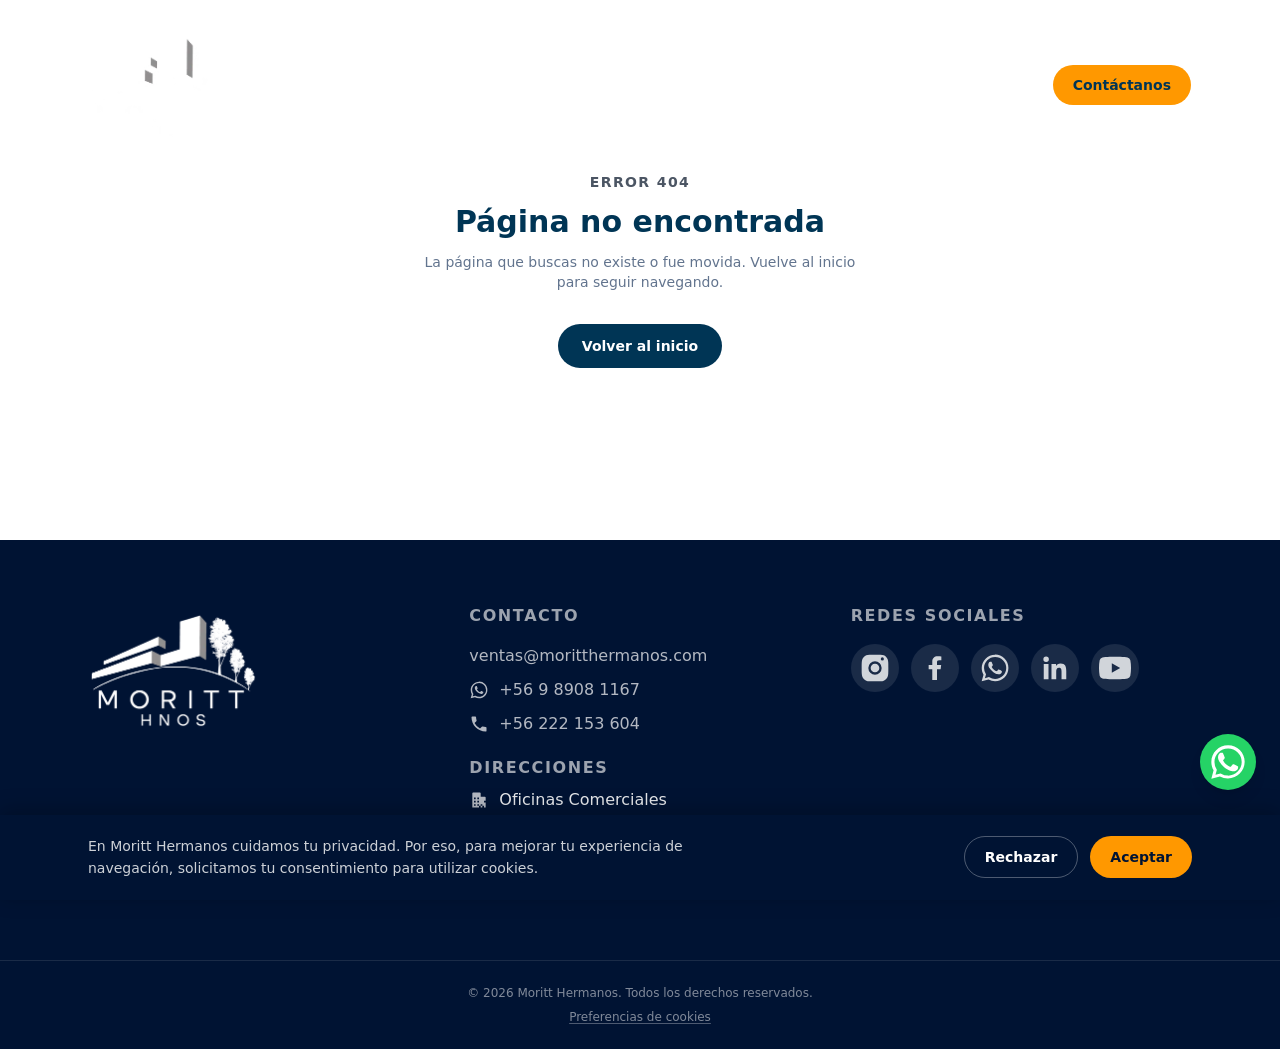
<file: index.html>
<!doctype html>
<html lang="es">
  <head>
    <meta charset="UTF-8" />
    <link rel="icon" type="image/x-icon" href="/favicon.ico" />
    <link rel="icon" type="image/png" sizes="16x16" href="/favicon-16x16.png" />
    <link rel="icon" type="image/png" sizes="32x32" href="/favicon-32x32.png" />
    <link rel="apple-touch-icon" sizes="180x180" href="/apple-touch-icon.png" />
    <meta name="viewport" content="width=device-width, initial-scale=1.0" />
    <meta name="theme-color" content="#112732" />
    
    <!-- Consent Mode defaults (must run before GTM loads) -->
    <script>
      window.dataLayer = window.dataLayer || []
      function gtag() {
        window.dataLayer.push(arguments)
      }
      gtag('consent', 'default', {
        ad_storage: 'granted',
        ad_user_data: 'granted',
        ad_personalization: 'granted',
        analytics_storage: 'granted',
      })
    </script>
    <!-- Google Tag Manager -->
    <script>
      (function (w, d, s, l, i) {
        if (!i) return
        w[l] = w[l] || []
        w[l].push({ 'gtm.start': new Date().getTime(), event: 'gtm.js' })
        var f = d.getElementsByTagName(s)[0],
          j = d.createElement(s),
          dl = l != 'dataLayer' ? '&l=' + l : ''
        j.async = true
        j.src = 'https://www.googletagmanager.com/gtm.js?id=' + i + dl
        f.parentNode.insertBefore(j, f)
      })(window, document, 'script', 'dataLayer', 'GTM-P2RW9RZW')
    </script>
    <!-- End Google Tag Manager -->
    <script type="module" crossorigin src="/assets/index-uXAFasz8.js"></script>
    <link rel="stylesheet" crossorigin href="/assets/index-DNYZ7FZ6.css">
  <link rel="preload" as="image" href="/assets/logo-moritt-BHEBOlU2.webp"/><link rel="preload" as="image" imageSrcSet="/assets/hero-bg-mobile-BVz3SLmC.webp 960w, /assets/hero-bg-JRohau7k.webp 1920w" imageSizes="100vw" fetchPriority="high"/><title>Construcción y Soluciones Industriales en Chile | Moritt Hermanos</title><meta name="description" content="Soluciones integrales en construcción e instalaciones industriales: obras civiles, frigoríficos, aislamiento térmico, movimiento de tierras e impermeabilización con poliurea."/><meta property="og:type" content="website"/><meta property="og:site_name" content="Moritt Hermanos"/><meta property="og:title" content="Construcción y Soluciones Industriales en Chile | Moritt Hermanos"/><meta property="og:description" content="Soluciones integrales en construcción e instalaciones industriales: obras civiles, frigoríficos, aislamiento térmico, movimiento de tierras e impermeabilización con poliurea."/><meta property="og:url" content="https://moritthermanos.com/"/><meta property="og:image" content="https://moritthermanos.com/og-image.jpg"/><meta property="og:locale" content="es_CL"/><meta name="twitter:card" content="summary_large_image"/><meta name="twitter:title" content="Construcción y Soluciones Industriales en Chile | Moritt Hermanos"/><meta name="twitter:description" content="Soluciones integrales en construcción e instalaciones industriales: obras civiles, frigoríficos, aislamiento térmico, movimiento de tierras e impermeabilización con poliurea."/><meta name="twitter:image" content="https://moritthermanos.com/og-image.jpg"/><link rel="canonical" href="https://moritthermanos.com/"/>
  </head>
  <body>
    <!-- Google Tag Manager (noscript) -->
    <noscript>
      <iframe
        src="https://www.googletagmanager.com/ns.html?id=GTM-P2RW9RZW"
        height="0"
        width="0"
        style="display: none; visibility: hidden"
      ></iframe>
    </noscript>
    <!-- End Google Tag Manager (noscript) -->
    <div id="root"><div class="flex min-h-screen flex-col"><header class="fixed inset-x-0 top-4 z-50 px-4"><div class="mx-auto flex max-w-6xl items-center justify-between rounded-full px-4 py-2 transition-all duration-300 sm:px-6 border border-transparent bg-transparent shadow-none"><a class="flex items-center gap-2 py-1" href="/" data-discover="true"><img src="/assets/logo-moritt-BHEBOlU2.webp" alt="Moritt Hermanos" width="340" height="257" class="w-auto transition-all duration-300 h-28"/></a><nav class="hidden items-center gap-1 lg:flex"><a aria-current="page" class="relative rounded-full px-4 py-2 text-sm font-medium transition-colors text-white after:absolute after:bottom-0 after:left-4 after:right-4 after:h-0.5 after:rounded-full after:bg-brand-accent" href="/" data-discover="true">Inicio</a><div class="relative"><a class="relative flex items-center gap-1 rounded-full px-4 py-2 text-sm font-medium transition-colors text-white/85 hover:text-white " href="/soluciones" data-discover="true">Soluciones<svg width="10" height="6" viewBox="0 0 10 6" fill="none" class="mt-0.5"><path d="M1 1L5 5L9 1" stroke="currentColor" stroke-width="1.5" stroke-linecap="round" stroke-linejoin="round"></path></svg></a></div><a class="relative rounded-full px-4 py-2 text-sm font-medium transition-colors text-white/85 hover:text-white " href="/nosotros" data-discover="true">Nosotros</a></nav><div class="hidden lg:block"><a class="inline-flex items-center gap-2 rounded-full bg-brand-accent px-5 py-2.5 text-sm font-semibold text-brand-navy transition-colors hover:bg-[#E68900]" href="/contacto" data-discover="true">Contáctanos</a></div><button type="button" class="flex h-9 w-9 items-center justify-center rounded-full text-white lg:hidden" aria-label="Abrir menú"><svg width="20" height="16" viewBox="0 0 20 16" fill="none"><path d="M0 1H20" stroke="currentColor" stroke-width="2"></path><path d="M0 8H20" stroke="currentColor" stroke-width="2"></path><path d="M0 15H20" stroke="currentColor" stroke-width="2"></path></svg></button></div></header><main class="flex-1"><script type="application/ld+json">{"@context":"https://schema.org","@type":"GeneralContractor","name":"Moritt Hermanos","description":"Construcción y soluciones industriales: obras civiles, frigoríficos industriales, aislamiento térmico, movimiento de tierras e impermeabilización con poliurea.","url":"https://moritthermanos.com","logo":"https://moritthermanos.com/logo.png","image":"https://moritthermanos.com/og-image.jpg","email":"ventas@moritthermanos.com","telephone":"+56 9 8908 1167","address":{"@type":"PostalAddress","streetAddress":"Guardia Vieja 202/404, Providencia","addressCountry":"CL"},"areaServed":["Chile"],"sameAs":["https://www.instagram.com/moritthnos/","https://www.facebook.com/profile.php?id=61594250670688&sk=directory_contact_info","https://www.linkedin.com/company/moritt-hermanos","https://www.youtube.com/@MorittHnos"],"openingHoursSpecification":[{"@type":"OpeningHoursSpecification","dayOfWeek":["Monday","Tuesday","Wednesday","Thursday"],"opens":"08:00","closes":"18:00"},{"@type":"OpeningHoursSpecification","dayOfWeek":["Friday"],"opens":"08:00","closes":"14:00"}],"location":[{"@type":"Place","name":"Oficinas Comerciales","address":{"@type":"PostalAddress","streetAddress":"Guardia Vieja 202/404, Providencia","addressCountry":"CL"}},{"@type":"Place","name":"Maestranza Curicó","address":{"@type":"PostalAddress","streetAddress":"Cardenal Caro, Curicó","addressCountry":"CL"}}]}</script><section class="relative flex min-h-svh items-center overflow-hidden pt-28"><img src="/assets/hero-bg-JRohau7k.webp" srcSet="/assets/hero-bg-mobile-BVz3SLmC.webp 960w, /assets/hero-bg-JRohau7k.webp 1920w" sizes="100vw" width="1920" height="1072" alt="" fetchPriority="high" class="absolute inset-0 h-full w-full object-cover"/><div class="absolute inset-0 bg-gradient-to-r from-brand-navy-dark/70 via-brand-navy/45 to-brand-navy/10"></div><div class="mx-auto w-full max-w-6xl px-6 relative"><div class="max-w-2xl" style="opacity:0;transform:translateY(24px)"><h1 class="mt-6 text-4xl font-semibold leading-tight text-white sm:text-5xl lg:text-6xl">En Moritt Hermanos construimos futuro.</h1></div></div></section><section class="bg-slate-50"><div class="flex w-full flex-col"><div class="" style="opacity:0;transform:translateY(24px)"><a class="group relative block h-80 w-full overflow-hidden outline-none sm:h-[30rem] lg:h-[36rem] xl:h-[42rem] 2xl:h-[50rem] " href="/soluciones/obras-agroindustriales" data-discover="true"><img src="/assets/obras-agroindustriales-16-CtSX7O5Z.webp" width="1600" height="700" alt="" loading="lazy" decoding="async" class="absolute inset-0 h-full w-full scale-100 object-cover transition-transform duration-700 ease-out group-hover:scale-110 group-focus-visible:scale-110"/><div class="absolute inset-0 bg-gradient-to-t from-brand-navy-dark/95 via-brand-navy-dark/30 to-transparent transition-opacity duration-500 group-hover:from-brand-navy-dark/95 group-hover:via-brand-navy-dark/50"></div><div class="absolute inset-0 flex flex-col justify-end p-8 sm:p-10 lg:p-12"><h2 class="text-2xl font-semibold text-white sm:text-3xl lg:text-4xl">Obras AgroIndustriales</h2><span class="mt-4 inline-flex w-fit items-center gap-2 rounded-full bg-white/10 px-5 py-2.5 text-sm font-semibold text-white backdrop-blur-sm transition-all duration-300 lg:translate-y-2 lg:opacity-0 lg:group-hover:translate-y-0 lg:group-hover:opacity-100 lg:group-focus-visible:translate-y-0 lg:group-focus-visible:opacity-100">Ver solución<svg width="14" height="10" viewBox="0 0 14 10" fill="none" class="transition-transform group-hover:translate-x-1"><path d="M1 5H13" stroke="currentColor" stroke-width="1.5" stroke-linecap="round"></path><path d="M9 1L13 5L9 9" stroke="currentColor" stroke-width="1.5" stroke-linecap="round" stroke-linejoin="round"></path></svg></span></div></a></div><div class="" style="opacity:0;transform:translateY(24px)"><a class="group relative block h-80 w-full overflow-hidden outline-none sm:h-[30rem] lg:h-[36rem] xl:h-[42rem] 2xl:h-[50rem] " href="/soluciones/obras-civiles-y-estructurales" data-discover="true"><img src="/assets/solution-obras-civiles-wide-C9OHT0zO.webp" srcSet="/assets/solution-obras-civiles-wide-mobile-Bt1yx90I.webp 900w, /assets/solution-obras-civiles-wide-C9OHT0zO.webp 1600w" sizes="100vw" width="1600" height="700" alt="" loading="lazy" decoding="async" class="absolute inset-0 h-full w-full scale-100 object-cover transition-transform duration-700 ease-out group-hover:scale-110 group-focus-visible:scale-110"/><div class="absolute inset-0 bg-gradient-to-t from-brand-navy-dark/95 via-brand-navy-dark/30 to-transparent transition-opacity duration-500 group-hover:from-brand-navy-dark/95 group-hover:via-brand-navy-dark/50"></div><div class="absolute inset-0 flex flex-col justify-end p-8 sm:p-10 lg:p-12"><h2 class="text-2xl font-semibold text-white sm:text-3xl lg:text-4xl">Obras Civiles y Estructurales</h2><span class="mt-4 inline-flex w-fit items-center gap-2 rounded-full bg-white/10 px-5 py-2.5 text-sm font-semibold text-white backdrop-blur-sm transition-all duration-300 lg:translate-y-2 lg:opacity-0 lg:group-hover:translate-y-0 lg:group-hover:opacity-100 lg:group-focus-visible:translate-y-0 lg:group-focus-visible:opacity-100">Ver solución<svg width="14" height="10" viewBox="0 0 14 10" fill="none" class="transition-transform group-hover:translate-x-1"><path d="M1 5H13" stroke="currentColor" stroke-width="1.5" stroke-linecap="round"></path><path d="M9 1L13 5L9 9" stroke="currentColor" stroke-width="1.5" stroke-linecap="round" stroke-linejoin="round"></path></svg></span></div></a></div><div class="" style="opacity:0;transform:translateY(24px)"><a class="group relative block h-80 w-full overflow-hidden outline-none sm:h-[30rem] lg:h-[36rem] xl:h-[42rem] 2xl:h-[50rem] " href="/soluciones/frigorificos-industriales" data-discover="true"><img src="/assets/frigorificos-2-DmglmPEo.webp" width="1600" height="700" alt="" loading="lazy" decoding="async" class="absolute inset-0 h-full w-full scale-100 object-cover transition-transform duration-700 ease-out group-hover:scale-110 group-focus-visible:scale-110"/><div class="absolute inset-0 bg-gradient-to-t from-brand-navy-dark/95 via-brand-navy-dark/30 to-transparent transition-opacity duration-500 group-hover:from-brand-navy-dark/95 group-hover:via-brand-navy-dark/50"></div><div class="absolute inset-0 flex flex-col justify-end p-8 sm:p-10 lg:p-12"><h2 class="text-2xl font-semibold text-white sm:text-3xl lg:text-4xl">Frigoríficos Industriales</h2><span class="mt-4 inline-flex w-fit items-center gap-2 rounded-full bg-white/10 px-5 py-2.5 text-sm font-semibold text-white backdrop-blur-sm transition-all duration-300 lg:translate-y-2 lg:opacity-0 lg:group-hover:translate-y-0 lg:group-hover:opacity-100 lg:group-focus-visible:translate-y-0 lg:group-focus-visible:opacity-100">Ver solución<svg width="14" height="10" viewBox="0 0 14 10" fill="none" class="transition-transform group-hover:translate-x-1"><path d="M1 5H13" stroke="currentColor" stroke-width="1.5" stroke-linecap="round"></path><path d="M9 1L13 5L9 9" stroke="currentColor" stroke-width="1.5" stroke-linecap="round" stroke-linejoin="round"></path></svg></span></div></a></div><div class="" style="opacity:0;transform:translateY(24px)"><a class="group relative block h-80 w-full overflow-hidden outline-none sm:h-[30rem] lg:h-[36rem] xl:h-[42rem] 2xl:h-[50rem] " href="/soluciones/aislamiento-termico" data-discover="true"><img src="/assets/solution-aislamiento-wide-DfxfXJyP.webp" srcSet="/assets/solution-aislamiento-wide-mobile-DwLB6fL0.webp 900w, /assets/solution-aislamiento-wide-DfxfXJyP.webp 1600w" sizes="100vw" width="1600" height="700" alt="" loading="lazy" decoding="async" class="absolute inset-0 h-full w-full scale-100 object-cover transition-transform duration-700 ease-out group-hover:scale-110 group-focus-visible:scale-110"/><div class="absolute inset-0 bg-gradient-to-t from-brand-navy-dark/95 via-brand-navy-dark/30 to-transparent transition-opacity duration-500 group-hover:from-brand-navy-dark/95 group-hover:via-brand-navy-dark/50"></div><div class="absolute inset-0 flex flex-col justify-end p-8 sm:p-10 lg:p-12"><h2 class="text-2xl font-semibold text-white sm:text-3xl lg:text-4xl">Aislamiento Térmico</h2><span class="mt-4 inline-flex w-fit items-center gap-2 rounded-full bg-white/10 px-5 py-2.5 text-sm font-semibold text-white backdrop-blur-sm transition-all duration-300 lg:translate-y-2 lg:opacity-0 lg:group-hover:translate-y-0 lg:group-hover:opacity-100 lg:group-focus-visible:translate-y-0 lg:group-focus-visible:opacity-100">Ver solución<svg width="14" height="10" viewBox="0 0 14 10" fill="none" class="transition-transform group-hover:translate-x-1"><path d="M1 5H13" stroke="currentColor" stroke-width="1.5" stroke-linecap="round"></path><path d="M9 1L13 5L9 9" stroke="currentColor" stroke-width="1.5" stroke-linecap="round" stroke-linejoin="round"></path></svg></span></div></a></div><div class="" style="opacity:0;transform:translateY(24px)"><a class="group relative block h-80 w-full overflow-hidden outline-none sm:h-[30rem] lg:h-[36rem] xl:h-[42rem] 2xl:h-[50rem] " href="/soluciones/movimiento-de-tierras" data-discover="true"><img src="/assets/solution-movimiento-tierras-wide-iC31KLxY.webp" srcSet="/assets/solution-movimiento-tierras-wide-mobile-DcHXOjli.webp 900w, /assets/solution-movimiento-tierras-wide-iC31KLxY.webp 1600w" sizes="100vw" width="1600" height="700" alt="" loading="lazy" decoding="async" class="absolute inset-0 h-full w-full scale-100 object-cover transition-transform duration-700 ease-out group-hover:scale-110 group-focus-visible:scale-110"/><div class="absolute inset-0 bg-gradient-to-t from-brand-navy-dark/95 via-brand-navy-dark/30 to-transparent transition-opacity duration-500 group-hover:from-brand-navy-dark/95 group-hover:via-brand-navy-dark/50"></div><div class="absolute inset-0 flex flex-col justify-end p-8 sm:p-10 lg:p-12"><h2 class="text-2xl font-semibold text-white sm:text-3xl lg:text-4xl">Movimiento de Tierras</h2><span class="mt-4 inline-flex w-fit items-center gap-2 rounded-full bg-white/10 px-5 py-2.5 text-sm font-semibold text-white backdrop-blur-sm transition-all duration-300 lg:translate-y-2 lg:opacity-0 lg:group-hover:translate-y-0 lg:group-hover:opacity-100 lg:group-focus-visible:translate-y-0 lg:group-focus-visible:opacity-100">Ver solución<svg width="14" height="10" viewBox="0 0 14 10" fill="none" class="transition-transform group-hover:translate-x-1"><path d="M1 5H13" stroke="currentColor" stroke-width="1.5" stroke-linecap="round"></path><path d="M9 1L13 5L9 9" stroke="currentColor" stroke-width="1.5" stroke-linecap="round" stroke-linejoin="round"></path></svg></span></div></a></div><div class="" style="opacity:0;transform:translateY(24px)"><a class="group relative block h-80 w-full overflow-hidden outline-none sm:h-[30rem] lg:h-[36rem] xl:h-[42rem] 2xl:h-[50rem] " href="/soluciones/colector-de-polvos-industriales" data-discover="true"><img src="/assets/colector-polvos-04-BgCPCWdw.webp" width="1600" height="700" alt="" loading="lazy" decoding="async" class="absolute inset-0 h-full w-full scale-100 object-cover transition-transform duration-700 ease-out group-hover:scale-110 group-focus-visible:scale-110"/><div class="absolute inset-0 bg-gradient-to-t from-brand-navy-dark/95 via-brand-navy-dark/30 to-transparent transition-opacity duration-500 group-hover:from-brand-navy-dark/95 group-hover:via-brand-navy-dark/50"></div><div class="absolute inset-0 flex flex-col justify-end p-8 sm:p-10 lg:p-12"><h2 class="text-2xl font-semibold text-white sm:text-3xl lg:text-4xl">Colector de Polvos Industriales</h2><span class="mt-4 inline-flex w-fit items-center gap-2 rounded-full bg-white/10 px-5 py-2.5 text-sm font-semibold text-white backdrop-blur-sm transition-all duration-300 lg:translate-y-2 lg:opacity-0 lg:group-hover:translate-y-0 lg:group-hover:opacity-100 lg:group-focus-visible:translate-y-0 lg:group-focus-visible:opacity-100">Ver solución<svg width="14" height="10" viewBox="0 0 14 10" fill="none" class="transition-transform group-hover:translate-x-1"><path d="M1 5H13" stroke="currentColor" stroke-width="1.5" stroke-linecap="round"></path><path d="M9 1L13 5L9 9" stroke="currentColor" stroke-width="1.5" stroke-linecap="round" stroke-linejoin="round"></path></svg></span></div></a></div><div class="" style="opacity:0;transform:translateY(24px)"><a class="group relative block h-80 w-full overflow-hidden outline-none sm:h-[30rem] lg:h-[36rem] xl:h-[42rem] 2xl:h-[50rem] " href="/soluciones/climatizacion-industrial" data-discover="true"><img src="/assets/climatizacion-09-C5T4Jt-3.webp" width="1600" height="700" alt="" loading="lazy" decoding="async" class="absolute inset-0 h-full w-full scale-100 object-cover transition-transform duration-700 ease-out group-hover:scale-110 group-focus-visible:scale-110"/><div class="absolute inset-0 bg-gradient-to-t from-brand-navy-dark/95 via-brand-navy-dark/30 to-transparent transition-opacity duration-500 group-hover:from-brand-navy-dark/95 group-hover:via-brand-navy-dark/50"></div><div class="absolute inset-0 flex flex-col justify-end p-8 sm:p-10 lg:p-12"><h2 class="text-2xl font-semibold text-white sm:text-3xl lg:text-4xl">Frío, Refrigeración y Climatización Industrial</h2><span class="mt-4 inline-flex w-fit items-center gap-2 rounded-full bg-white/10 px-5 py-2.5 text-sm font-semibold text-white backdrop-blur-sm transition-all duration-300 lg:translate-y-2 lg:opacity-0 lg:group-hover:translate-y-0 lg:group-hover:opacity-100 lg:group-focus-visible:translate-y-0 lg:group-focus-visible:opacity-100">Ver solución<svg width="14" height="10" viewBox="0 0 14 10" fill="none" class="transition-transform group-hover:translate-x-1"><path d="M1 5H13" stroke="currentColor" stroke-width="1.5" stroke-linecap="round"></path><path d="M9 1L13 5L9 9" stroke="currentColor" stroke-width="1.5" stroke-linecap="round" stroke-linejoin="round"></path></svg></span></div></a></div></div></section><section class="bg-brand-navy py-20"><div class="mx-auto w-full max-w-6xl px-6 max-w-3xl text-center"><div class="" style="opacity:0;transform:translateY(24px)"><h2 class="text-3xl font-bold text-white sm:text-4xl">Hagamos realidad tu próximo proyecto.</h2><p class="mt-4 text-white/70">Contáctanos hoy mismo y descubre cómo podemos ayudarte a hacer realidad tus proyectos con la calidad y experiencia que nos caracteriza.</p><a class="mt-8 inline-flex items-center gap-2 rounded-full bg-brand-accent px-7 py-3 text-sm font-semibold text-brand-navy transition-colors hover:bg-[#E68900]" href="/contacto" data-discover="true">Contáctanos ahora</a></div></div></section><section class="bg-brand-navy py-20 sm:py-24"><div class="mx-auto w-full max-w-6xl px-6 max-w-2xl"><div class="" style="opacity:0;transform:translateY(24px)"><div class="flex flex-col items-center rounded-3xl border border-white/10 bg-white/5 px-8 py-12 text-center backdrop-blur-sm sm:px-14 sm:py-16"><div class="flex h-14 w-14 items-center justify-center rounded-full bg-brand-accent/15"><svg width="24" height="24" viewBox="0 0 24 24" fill="none" class="text-brand-accent"><circle cx="12" cy="12" r="9.25" stroke="currentColor" stroke-width="1.5"></circle><path d="M9.5 9.5a2.5 2.5 0 1 1 3.4 2.33c-.72.28-1.4.87-1.4 1.67v.5" stroke="currentColor" stroke-width="1.5" stroke-linecap="round" stroke-linejoin="round"></path><circle cx="12" cy="17" r="0.9" fill="currentColor"></circle></svg></div><h2 class="mt-6 text-2xl font-bold text-white sm:text-3xl">¿Tienes preguntas antes de empezar?</h2><p class="mt-3 text-sm text-white/70 sm:text-base">Consulta nuestras preguntas frecuentes sobre cada una de nuestras soluciones.</p><a class="mt-8 inline-flex items-center gap-2 rounded-full bg-brand-accent px-7 py-3 text-sm font-semibold text-brand-navy transition-colors hover:bg-brand-accent-dark" href="/preguntas-frecuentes" data-discover="true">Ver Preguntas Frecuentes</a></div></div></div></section></main><footer class="bg-brand-navy-dark text-white"><div class="mx-auto grid max-w-6xl grid-cols-1 gap-10 px-6 py-16 sm:grid-cols-2 lg:grid-cols-3"><div><img src="/assets/logo-moritt-BHEBOlU2.webp" alt="Moritt Hermanos" width="340" height="257" loading="lazy" class="h-32 w-auto"/></div><div><h3 class="text-md font-semibold uppercase tracking-widest text-brand-gray-light">Contacto</h3><ul class="mt-4 space-y-2.5 text-md text-white/70"><li>ventas@moritthermanos.com</li><li class="flex items-center gap-2.5"><svg viewBox="0 0 24 24" class="h-5 w-5 shrink-0 text-white/70" fill="currentColor" aria-hidden="true"><path d="M12.04 2.003c-5.52 0-10 4.48-10 10 0 1.76.46 3.49 1.34 5.01L2 22l5.13-1.35a9.96 9.96 0 0 0 4.91 1.29h.01c5.52 0 10-4.48 10-10 0-2.67-1.04-5.18-2.93-7.07a9.94 9.94 0 0 0-7.08-2.93zm0 18.16h-.01a8.3 8.3 0 0 1-4.24-1.16l-.3-.18-3.04.8.81-2.96-.2-.31a8.28 8.28 0 0 1-1.27-4.38c0-4.58 3.73-8.31 8.32-8.31 2.22 0 4.31.87 5.88 2.44a8.26 8.26 0 0 1 2.43 5.88c0 4.58-3.73 8.18-8.38 8.18zm4.56-6.2c-.25-.13-1.47-.72-1.7-.8-.23-.08-.4-.13-.56.13-.17.25-.65.8-.79.96-.15.17-.29.19-.54.06-.25-.12-1.05-.39-2-1.23-.74-.66-1.24-1.47-1.39-1.72-.14-.25-.02-.38.11-.51.11-.11.25-.29.37-.44.13-.14.17-.25.25-.41.08-.17.04-.31-.02-.44-.06-.13-.56-1.35-.77-1.85-.2-.48-.4-.42-.56-.42-.14-.01-.31-.01-.48-.01a.92.92 0 0 0-.67.31c-.23.25-.87.85-.87 2.08s.9 2.41 1.02 2.58c.13.17 1.77 2.7 4.29 3.79.6.26 1.07.41 1.43.53.6.19 1.15.16 1.58.1.48-.07 1.47-.6 1.68-1.18.21-.58.21-1.08.15-1.18-.06-.1-.23-.16-.48-.28z"></path></svg>+56 9 8908 1167</li><li class="flex items-center gap-2.5"><svg viewBox="0 0 24 24" class="h-5 w-5 shrink-0 text-white/70" fill="currentColor" aria-hidden="true"><path d="M6.62 10.79a15.05 15.05 0 0 0 6.59 6.59l2.2-2.2a1 1 0 0 1 1.02-.24c1.12.37 2.33.57 3.57.57a1 1 0 0 1 1 1V20a1 1 0 0 1-1 1C10.61 21 3 13.39 3 4a1 1 0 0 1 1-1h3.5a1 1 0 0 1 1 1c0 1.24.2 2.45.57 3.57a1 1 0 0 1-.25 1.02l-2.2 2.2z"></path></svg>+56 222 153 604</li></ul><p class="mt-5 text-md font-semibold uppercase tracking-widest text-brand-gray-light">Direcciones</p><ul class="mt-2 space-y-3 text-md text-white/70"><li class="flex gap-2.5"><svg viewBox="0 0 24 24" class="h-5 w-5 shrink-0 text-white/70 mt-0.5" fill="currentColor" aria-hidden="true"><path d="M4 21V4a1 1 0 0 1 1-1h8a1 1 0 0 1 1 1v4h5a1 1 0 0 1 1 1v12h-2v-2h-2v2h-2v-2h-2v2H4zm2-2h2v-2H6v2zm0-4h2v-2H6v2zm0-4h2V9H6v2zm4 8h2v-2h-2v2zm0-4h2v-2h-2v2zm0-4h2V9h-2v2zm4 8h2v-2h-2v2zm4-4h2v-2h-2v2z"></path></svg><div><span class="block font-medium text-white/90">Oficinas Comerciales</span>Guardia Vieja 202/404, Providencia</div></li><li class="flex gap-2.5"><svg viewBox="0 0 24 24" class="h-5 w-5 shrink-0 text-white/70 mt-0.5" fill="currentColor" aria-hidden="true"><path d="M19.14 12.94c.04-.3.06-.61.06-.94 0-.32-.02-.64-.07-.94l2.03-1.58c.18-.14.23-.41.1-.62l-1.92-3.32c-.12-.22-.37-.29-.59-.22l-2.39.96c-.5-.38-1.05-.68-1.65-.88l-.36-2.54c-.04-.24-.24-.41-.48-.41h-3.84c-.24 0-.43.17-.47.41l-.36 2.54c-.6.2-1.15.5-1.65.88l-2.39-.96c-.22-.09-.47 0-.59.22L2.74 8.87c-.12.21-.08.48.1.62l2.03 1.58c-.05.3-.07.62-.07.94s.02.64.07.94l-2.03 1.58c-.18.14-.23.41-.1.62l1.92 3.32c.12.22.37.29.59.22l2.39-.96c.5.38 1.05.68 1.65.88l.36 2.54c.05.24.24.41.48.41h3.84c.24 0 .44-.17.47-.41l.36-2.54c.6-.2 1.15-.5 1.65-.88l2.39.96c.22.09.47 0 .59-.22l1.92-3.32c.12-.22.07-.48-.1-.62l-2.03-1.58zM12 15.6c-1.98 0-3.6-1.62-3.6-3.6s1.62-3.6 3.6-3.6 3.6 1.62 3.6 3.6-1.62 3.6-3.6 3.6z"></path></svg><div><span class="block font-medium text-white/90">Maestranza Curicó</span>Cardenal Caro, Curicó</div></li></ul></div><div><h3 class="text-md font-semibold uppercase tracking-widest text-brand-gray-light">Redes Sociales</h3><div class="mt-4 flex flex-wrap gap-3"><a href="https://www.instagram.com/moritthnos/" target="_blank" rel="noopener noreferrer" aria-label="Instagram" class="flex h-12 w-12 items-center justify-center rounded-full bg-white/10 text-white/80 transition-colors hover:bg-white/20 hover:text-white"><svg viewBox="0 0 24 24" class="h-8 w-8" fill="currentColor" aria-hidden="true"><path d="M12 2c2.717 0 3.056.01 4.122.06 1.065.05 1.79.217 2.428.465.66.256 1.216.6 1.772 1.153.5.5.888 1.11 1.153 1.772.248.637.415 1.363.465 2.428.05 1.066.06 1.405.06 4.122 0 2.717-.01 3.056-.06 4.122-.05 1.065-.217 1.79-.465 2.428a4.883 4.883 0 0 1-1.153 1.772 4.915 4.915 0 0 1-1.772 1.153c-.637.248-1.363.415-2.428.465-1.066.05-1.405.06-4.122.06-2.717 0-3.056-.01-4.122-.06-1.065-.05-1.79-.217-2.428-.465a4.89 4.89 0 0 1-1.772-1.153 4.904 4.904 0 0 1-1.153-1.772c-.248-.637-.415-1.363-.465-2.428C2.013 15.056 2 14.717 2 12c0-2.717.01-3.056.06-4.122.05-1.065.217-1.79.465-2.428a4.88 4.88 0 0 1 1.153-1.772A4.897 4.897 0 0 1 5.45 2.525c.637-.248 1.363-.415 2.428-.465C8.944 2.013 9.283 2 12 2zm0 5a5 5 0 1 0 0 10 5 5 0 0 0 0-10zm0 8.25a3.25 3.25 0 1 1 0-6.5 3.25 3.25 0 0 1 0 6.5zm5.5-8.9a1.17 1.17 0 1 0 0-2.34 1.17 1.17 0 0 0 0 2.34z"></path></svg></a><a href="https://www.facebook.com/profile.php?id=61594250670688&amp;sk=directory_contact_info" target="_blank" rel="noopener noreferrer" aria-label="Facebook" class="flex h-12 w-12 items-center justify-center rounded-full bg-white/10 text-white/80 transition-colors hover:bg-white/20 hover:text-white"><svg viewBox="0 0 24 24" class="h-8 w-8" fill="currentColor" aria-hidden="true"><path d="M13.5 21v-8.06h2.72l.4-3.16h-3.12V7.75c0-.92.26-1.54 1.58-1.54h1.68V3.4C15.98 3.28 15.03 3.2 13.9 3.2c-2.34 0-3.94 1.43-3.94 4.05v2.53H7.24v3.16h2.72V21h3.54z"></path></svg></a><a href="https://wa.me/56989081167" target="_blank" rel="noopener noreferrer" aria-label="WhatsApp" class="flex h-12 w-12 items-center justify-center rounded-full bg-white/10 text-white/80 transition-colors hover:bg-white/20 hover:text-white"><svg viewBox="0 0 24 24" class="h-8 w-8" fill="currentColor" aria-hidden="true"><path d="M12.04 2.003c-5.52 0-10 4.48-10 10 0 1.76.46 3.49 1.34 5.01L2 22l5.13-1.35a9.96 9.96 0 0 0 4.91 1.29h.01c5.52 0 10-4.48 10-10 0-2.67-1.04-5.18-2.93-7.07a9.94 9.94 0 0 0-7.08-2.93zm0 18.16h-.01a8.3 8.3 0 0 1-4.24-1.16l-.3-.18-3.04.8.81-2.96-.2-.31a8.28 8.28 0 0 1-1.27-4.38c0-4.58 3.73-8.31 8.32-8.31 2.22 0 4.31.87 5.88 2.44a8.26 8.26 0 0 1 2.43 5.88c0 4.58-3.73 8.18-8.38 8.18zm4.56-6.2c-.25-.13-1.47-.72-1.7-.8-.23-.08-.4-.13-.56.13-.17.25-.65.8-.79.96-.15.17-.29.19-.54.06-.25-.12-1.05-.39-2-1.23-.74-.66-1.24-1.47-1.39-1.72-.14-.25-.02-.38.11-.51.11-.11.25-.29.37-.44.13-.14.17-.25.25-.41.08-.17.04-.31-.02-.44-.06-.13-.56-1.35-.77-1.85-.2-.48-.4-.42-.56-.42-.14-.01-.31-.01-.48-.01a.92.92 0 0 0-.67.31c-.23.25-.87.85-.87 2.08s.9 2.41 1.02 2.58c.13.17 1.77 2.7 4.29 3.79.6.26 1.07.41 1.43.53.6.19 1.15.16 1.58.1.48-.07 1.47-.6 1.68-1.18.21-.58.21-1.08.15-1.18-.06-.1-.23-.16-.48-.28z"></path></svg></a><a href="https://www.linkedin.com/company/moritt-hermanos" target="_blank" rel="noopener noreferrer" aria-label="LinkedIn" class="flex h-12 w-12 items-center justify-center rounded-full bg-white/10 text-white/80 transition-colors hover:bg-white/20 hover:text-white"><svg viewBox="0 0 24 24" class="h-8 w-8" fill="currentColor" aria-hidden="true"><path d="M20.45 20.45h-3.55v-5.57c0-1.33-.02-3.04-1.85-3.04-1.86 0-2.14 1.45-2.14 2.94v5.67H9.36V9h3.41v1.56h.05c.47-.9 1.63-1.85 3.36-1.85 3.6 0 4.27 2.37 4.27 5.45v6.29zM5.34 7.43a2.06 2.06 0 1 1 0-4.12 2.06 2.06 0 0 1 0 4.12zM7.12 20.45H3.56V9h3.56v11.45z"></path></svg></a><a href="https://www.youtube.com/@MorittHnos" target="_blank" rel="noopener noreferrer" aria-label="YouTube" class="flex h-12 w-12 items-center justify-center rounded-full bg-white/10 text-white/80 transition-colors hover:bg-white/20 hover:text-white"><svg viewBox="0 0 24 24" class="h-8 w-8" fill="currentColor" aria-hidden="true"><path d="M23.5 6.19a2.99 2.99 0 0 0-2.1-2.12C19.5 3.5 12 3.5 12 3.5s-7.5 0-9.4.57a2.99 2.99 0 0 0-2.1 2.12A31.6 31.6 0 0 0 0 12a31.6 31.6 0 0 0 .5 5.81 2.99 2.99 0 0 0 2.1 2.12c1.9.57 9.4.57 9.4.57s7.5 0 9.4-.57a2.99 2.99 0 0 0 2.1-2.12A31.6 31.6 0 0 0 24 12a31.6 31.6 0 0 0-.5-5.81zM9.6 15.5v-7l6.3 3.5-6.3 3.5z"></path></svg></a></div></div></div><div class="border-t border-white/10 py-6"><p class="flex flex-col items-center justify-center gap-2 text-center text-xs text-white/50"><span>© <!-- -->2026<!-- --> <!-- -->Moritt Hermanos<!-- -->. Todos los derechos reservados.</span><button type="button" class="underline decoration-white/30 underline-offset-2 transition-colors hover:text-white/80">Preferencias de cookies</button></p></div></footer><div class="fixed bottom-6 right-6 z-50 flex flex-col items-end gap-3" style="transform:none"><button type="button" aria-label="Abrir chat de WhatsApp" class="flex h-14 w-14 items-center justify-center rounded-full bg-[#25D366] text-white shadow-lg transition-transform hover:scale-110"><svg viewBox="0 0 24 24" fill="currentColor" class="h-10 w-10"><path d="M17.472 14.382c-.297-.149-1.758-.867-2.03-.967-.273-.099-.471-.148-.67.15-.197.297-.767.966-.94 1.164-.173.199-.347.223-.644.075-.297-.15-1.255-.463-2.39-1.475-.883-.788-1.48-1.761-1.653-2.059-.173-.297-.018-.458.13-.606.134-.133.298-.347.446-.52.149-.174.198-.298.298-.497.099-.198.05-.371-.025-.52-.075-.149-.669-1.612-.916-2.207-.242-.579-.487-.5-.669-.51-.173-.008-.371-.01-.57-.01-.198 0-.52.074-.792.372-.272.297-1.04 1.016-1.04 2.479 0 1.462 1.065 2.875 1.213 3.074.149.198 2.096 3.2 5.077 4.487.709.306 1.262.489 1.694.625.712.227 1.36.195 1.871.118.571-.085 1.758-.719 2.006-1.413.248-.694.248-1.289.173-1.413-.074-.124-.272-.198-.57-.347z"></path><path d="M12.004 2.003c-5.514 0-9.997 4.483-9.997 9.997 0 1.764.462 3.489 1.34 5.004L2 22l5.117-1.342a9.96 9.96 0 0 0 4.887 1.244h.004c5.514 0 9.997-4.483 9.997-9.997 0-2.67-1.04-5.18-2.929-7.07a9.935 9.935 0 0 0-7.072-2.832zm0 18.166h-.003a8.16 8.16 0 0 1-4.158-1.14l-.298-.177-3.037.797.811-2.96-.194-.304a8.147 8.147 0 0 1-1.25-4.35c0-4.505 3.666-8.17 8.172-8.17a8.12 8.12 0 0 1 5.78 2.396 8.12 8.12 0 0 1 2.393 5.777c0 4.505-3.667 8.17-8.216 8.17z"></path></svg></button></div></div></div>
  </body>
</html>
</file>
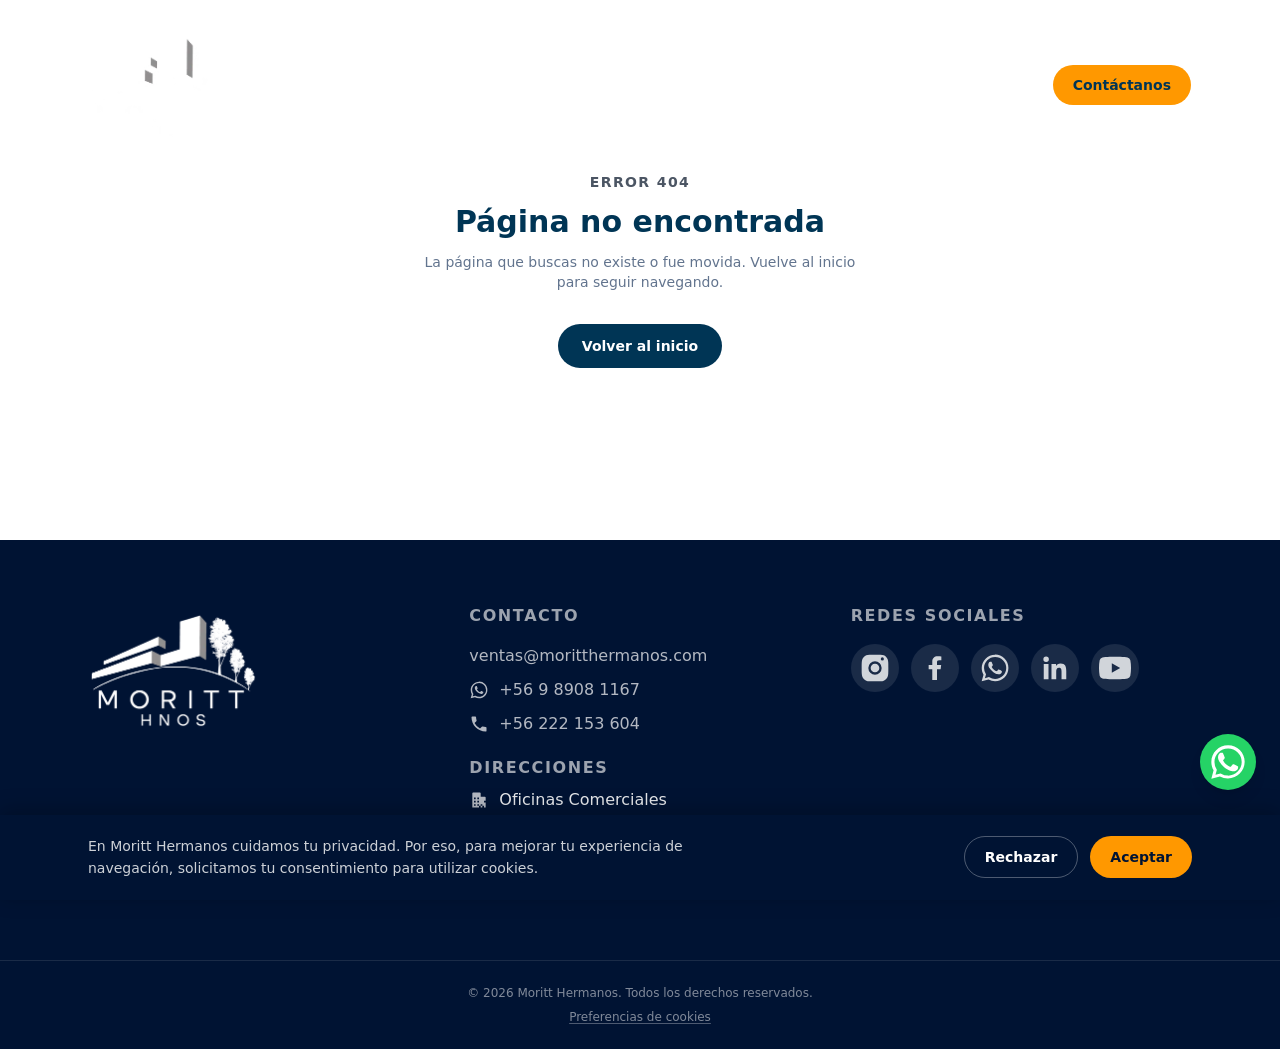
<file: 404/index.html>
<!doctype html>
<html lang="es">
  <head>
    <meta charset="UTF-8" />
    <link rel="icon" type="image/x-icon" href="/favicon.ico" />
    <link rel="icon" type="image/png" sizes="16x16" href="/favicon-16x16.png" />
    <link rel="icon" type="image/png" sizes="32x32" href="/favicon-32x32.png" />
    <link rel="apple-touch-icon" sizes="180x180" href="/apple-touch-icon.png" />
    <meta name="viewport" content="width=device-width, initial-scale=1.0" />
    <meta name="theme-color" content="#112732" />
    
    <!-- Consent Mode defaults (must run before GTM loads) -->
    <script>
      window.dataLayer = window.dataLayer || []
      function gtag() {
        window.dataLayer.push(arguments)
      }
      gtag('consent', 'default', {
        ad_storage: 'granted',
        ad_user_data: 'granted',
        ad_personalization: 'granted',
        analytics_storage: 'granted',
      })
    </script>
    <!-- Google Tag Manager -->
    <script>
      (function (w, d, s, l, i) {
        if (!i) return
        w[l] = w[l] || []
        w[l].push({ 'gtm.start': new Date().getTime(), event: 'gtm.js' })
        var f = d.getElementsByTagName(s)[0],
          j = d.createElement(s),
          dl = l != 'dataLayer' ? '&l=' + l : ''
        j.async = true
        j.src = 'https://www.googletagmanager.com/gtm.js?id=' + i + dl
        f.parentNode.insertBefore(j, f)
      })(window, document, 'script', 'dataLayer', 'GTM-P2RW9RZW')
    </script>
    <!-- End Google Tag Manager -->
    <script type="module" crossorigin src="/assets/index-uXAFasz8.js"></script>
    <link rel="stylesheet" crossorigin href="/assets/index-DNYZ7FZ6.css">
  <link rel="preload" as="image" href="/assets/logo-moritt-BHEBOlU2.webp"/><title>Página no encontrada | Moritt Hermanos</title><meta name="description" content="La página que buscas no existe o fue movida."/><meta name="robots" content="noindex, nofollow"/><meta property="og:type" content="website"/><meta property="og:site_name" content="Moritt Hermanos"/><meta property="og:title" content="Página no encontrada | Moritt Hermanos"/><meta property="og:description" content="La página que buscas no existe o fue movida."/><meta property="og:url" content="https://moritthermanos.com/404"/><meta property="og:image" content="https://moritthermanos.com/og-image.jpg"/><meta property="og:locale" content="es_CL"/><meta name="twitter:card" content="summary_large_image"/><meta name="twitter:title" content="Página no encontrada | Moritt Hermanos"/><meta name="twitter:description" content="La página que buscas no existe o fue movida."/><meta name="twitter:image" content="https://moritthermanos.com/og-image.jpg"/><link rel="canonical" href="https://moritthermanos.com/404"/>
  </head>
  <body>
    <!-- Google Tag Manager (noscript) -->
    <noscript>
      <iframe
        src="https://www.googletagmanager.com/ns.html?id=GTM-P2RW9RZW"
        height="0"
        width="0"
        style="display: none; visibility: hidden"
      ></iframe>
    </noscript>
    <!-- End Google Tag Manager (noscript) -->
    <div id="root"><div class="flex min-h-screen flex-col"><header class="fixed inset-x-0 top-4 z-50 px-4"><div class="mx-auto flex max-w-6xl items-center justify-between rounded-full px-4 py-2 transition-all duration-300 sm:px-6 border border-transparent bg-transparent shadow-none"><a class="flex items-center gap-2 py-1" href="/" data-discover="true"><img src="/assets/logo-moritt-BHEBOlU2.webp" alt="Moritt Hermanos" width="340" height="257" class="w-auto transition-all duration-300 h-28"/></a><nav class="hidden items-center gap-1 lg:flex"><a class="relative rounded-full px-4 py-2 text-sm font-medium transition-colors text-white/85 hover:text-white " href="/" data-discover="true">Inicio</a><div class="relative"><a class="relative flex items-center gap-1 rounded-full px-4 py-2 text-sm font-medium transition-colors text-white/85 hover:text-white " href="/soluciones" data-discover="true">Soluciones<svg width="10" height="6" viewBox="0 0 10 6" fill="none" class="mt-0.5"><path d="M1 1L5 5L9 1" stroke="currentColor" stroke-width="1.5" stroke-linecap="round" stroke-linejoin="round"></path></svg></a></div><a class="relative rounded-full px-4 py-2 text-sm font-medium transition-colors text-white/85 hover:text-white " href="/nosotros" data-discover="true">Nosotros</a></nav><div class="hidden lg:block"><a class="inline-flex items-center gap-2 rounded-full bg-brand-accent px-5 py-2.5 text-sm font-semibold text-brand-navy transition-colors hover:bg-[#E68900]" href="/contacto" data-discover="true">Contáctanos</a></div><button type="button" class="flex h-9 w-9 items-center justify-center rounded-full text-white lg:hidden" aria-label="Abrir menú"><svg width="20" height="16" viewBox="0 0 20 16" fill="none"><path d="M0 1H20" stroke="currentColor" stroke-width="2"></path><path d="M0 8H20" stroke="currentColor" stroke-width="2"></path><path d="M0 15H20" stroke="currentColor" stroke-width="2"></path></svg></button></div></header><main class="flex-1"><div class="mx-auto w-full max-w-6xl px-6 flex min-h-[60vh] flex-col items-center justify-center py-24 text-center"><p class="text-sm font-semibold uppercase tracking-widest text-brand-gray-dark">Error 404</p><h1 class="mt-3 text-3xl font-bold text-brand-navy">Página no encontrada</h1><p class="mt-3 max-w-md text-sm text-slate-500">La página que buscas no existe o fue movida. Vuelve al inicio para seguir navegando.</p><a class="mt-8 rounded-full bg-brand-navy px-6 py-3 text-sm font-semibold text-white hover:bg-brand-navy-light" href="/" data-discover="true">Volver al inicio</a></div></main><footer class="bg-brand-navy-dark text-white"><div class="mx-auto grid max-w-6xl grid-cols-1 gap-10 px-6 py-16 sm:grid-cols-2 lg:grid-cols-3"><div><img src="/assets/logo-moritt-BHEBOlU2.webp" alt="Moritt Hermanos" width="340" height="257" loading="lazy" class="h-32 w-auto"/></div><div><h3 class="text-md font-semibold uppercase tracking-widest text-brand-gray-light">Contacto</h3><ul class="mt-4 space-y-2.5 text-md text-white/70"><li>ventas@moritthermanos.com</li><li class="flex items-center gap-2.5"><svg viewBox="0 0 24 24" class="h-5 w-5 shrink-0 text-white/70" fill="currentColor" aria-hidden="true"><path d="M12.04 2.003c-5.52 0-10 4.48-10 10 0 1.76.46 3.49 1.34 5.01L2 22l5.13-1.35a9.96 9.96 0 0 0 4.91 1.29h.01c5.52 0 10-4.48 10-10 0-2.67-1.04-5.18-2.93-7.07a9.94 9.94 0 0 0-7.08-2.93zm0 18.16h-.01a8.3 8.3 0 0 1-4.24-1.16l-.3-.18-3.04.8.81-2.96-.2-.31a8.28 8.28 0 0 1-1.27-4.38c0-4.58 3.73-8.31 8.32-8.31 2.22 0 4.31.87 5.88 2.44a8.26 8.26 0 0 1 2.43 5.88c0 4.58-3.73 8.18-8.38 8.18zm4.56-6.2c-.25-.13-1.47-.72-1.7-.8-.23-.08-.4-.13-.56.13-.17.25-.65.8-.79.96-.15.17-.29.19-.54.06-.25-.12-1.05-.39-2-1.23-.74-.66-1.24-1.47-1.39-1.72-.14-.25-.02-.38.11-.51.11-.11.25-.29.37-.44.13-.14.17-.25.25-.41.08-.17.04-.31-.02-.44-.06-.13-.56-1.35-.77-1.85-.2-.48-.4-.42-.56-.42-.14-.01-.31-.01-.48-.01a.92.92 0 0 0-.67.31c-.23.25-.87.85-.87 2.08s.9 2.41 1.02 2.58c.13.17 1.77 2.7 4.29 3.79.6.26 1.07.41 1.43.53.6.19 1.15.16 1.58.1.48-.07 1.47-.6 1.68-1.18.21-.58.21-1.08.15-1.18-.06-.1-.23-.16-.48-.28z"></path></svg>+56 9 8908 1167</li><li class="flex items-center gap-2.5"><svg viewBox="0 0 24 24" class="h-5 w-5 shrink-0 text-white/70" fill="currentColor" aria-hidden="true"><path d="M6.62 10.79a15.05 15.05 0 0 0 6.59 6.59l2.2-2.2a1 1 0 0 1 1.02-.24c1.12.37 2.33.57 3.57.57a1 1 0 0 1 1 1V20a1 1 0 0 1-1 1C10.61 21 3 13.39 3 4a1 1 0 0 1 1-1h3.5a1 1 0 0 1 1 1c0 1.24.2 2.45.57 3.57a1 1 0 0 1-.25 1.02l-2.2 2.2z"></path></svg>+56 222 153 604</li></ul><p class="mt-5 text-md font-semibold uppercase tracking-widest text-brand-gray-light">Direcciones</p><ul class="mt-2 space-y-3 text-md text-white/70"><li class="flex gap-2.5"><svg viewBox="0 0 24 24" class="h-5 w-5 shrink-0 text-white/70 mt-0.5" fill="currentColor" aria-hidden="true"><path d="M4 21V4a1 1 0 0 1 1-1h8a1 1 0 0 1 1 1v4h5a1 1 0 0 1 1 1v12h-2v-2h-2v2h-2v-2h-2v2H4zm2-2h2v-2H6v2zm0-4h2v-2H6v2zm0-4h2V9H6v2zm4 8h2v-2h-2v2zm0-4h2v-2h-2v2zm0-4h2V9h-2v2zm4 8h2v-2h-2v2zm4-4h2v-2h-2v2z"></path></svg><div><span class="block font-medium text-white/90">Oficinas Comerciales</span>Guardia Vieja 202/404, Providencia</div></li><li class="flex gap-2.5"><svg viewBox="0 0 24 24" class="h-5 w-5 shrink-0 text-white/70 mt-0.5" fill="currentColor" aria-hidden="true"><path d="M19.14 12.94c.04-.3.06-.61.06-.94 0-.32-.02-.64-.07-.94l2.03-1.58c.18-.14.23-.41.1-.62l-1.92-3.32c-.12-.22-.37-.29-.59-.22l-2.39.96c-.5-.38-1.05-.68-1.65-.88l-.36-2.54c-.04-.24-.24-.41-.48-.41h-3.84c-.24 0-.43.17-.47.41l-.36 2.54c-.6.2-1.15.5-1.65.88l-2.39-.96c-.22-.09-.47 0-.59.22L2.74 8.87c-.12.21-.08.48.1.62l2.03 1.58c-.05.3-.07.62-.07.94s.02.64.07.94l-2.03 1.58c-.18.14-.23.41-.1.62l1.92 3.32c.12.22.37.29.59.22l2.39-.96c.5.38 1.05.68 1.65.88l.36 2.54c.05.24.24.41.48.41h3.84c.24 0 .44-.17.47-.41l.36-2.54c.6-.2 1.15-.5 1.65-.88l2.39.96c.22.09.47 0 .59-.22l1.92-3.32c.12-.22.07-.48-.1-.62l-2.03-1.58zM12 15.6c-1.98 0-3.6-1.62-3.6-3.6s1.62-3.6 3.6-3.6 3.6 1.62 3.6 3.6-1.62 3.6-3.6 3.6z"></path></svg><div><span class="block font-medium text-white/90">Maestranza Curicó</span>Cardenal Caro, Curicó</div></li></ul></div><div><h3 class="text-md font-semibold uppercase tracking-widest text-brand-gray-light">Redes Sociales</h3><div class="mt-4 flex flex-wrap gap-3"><a href="https://www.instagram.com/moritthnos/" target="_blank" rel="noopener noreferrer" aria-label="Instagram" class="flex h-12 w-12 items-center justify-center rounded-full bg-white/10 text-white/80 transition-colors hover:bg-white/20 hover:text-white"><svg viewBox="0 0 24 24" class="h-8 w-8" fill="currentColor" aria-hidden="true"><path d="M12 2c2.717 0 3.056.01 4.122.06 1.065.05 1.79.217 2.428.465.66.256 1.216.6 1.772 1.153.5.5.888 1.11 1.153 1.772.248.637.415 1.363.465 2.428.05 1.066.06 1.405.06 4.122 0 2.717-.01 3.056-.06 4.122-.05 1.065-.217 1.79-.465 2.428a4.883 4.883 0 0 1-1.153 1.772 4.915 4.915 0 0 1-1.772 1.153c-.637.248-1.363.415-2.428.465-1.066.05-1.405.06-4.122.06-2.717 0-3.056-.01-4.122-.06-1.065-.05-1.79-.217-2.428-.465a4.89 4.89 0 0 1-1.772-1.153 4.904 4.904 0 0 1-1.153-1.772c-.248-.637-.415-1.363-.465-2.428C2.013 15.056 2 14.717 2 12c0-2.717.01-3.056.06-4.122.05-1.065.217-1.79.465-2.428a4.88 4.88 0 0 1 1.153-1.772A4.897 4.897 0 0 1 5.45 2.525c.637-.248 1.363-.415 2.428-.465C8.944 2.013 9.283 2 12 2zm0 5a5 5 0 1 0 0 10 5 5 0 0 0 0-10zm0 8.25a3.25 3.25 0 1 1 0-6.5 3.25 3.25 0 0 1 0 6.5zm5.5-8.9a1.17 1.17 0 1 0 0-2.34 1.17 1.17 0 0 0 0 2.34z"></path></svg></a><a href="https://www.facebook.com/profile.php?id=61594250670688&amp;sk=directory_contact_info" target="_blank" rel="noopener noreferrer" aria-label="Facebook" class="flex h-12 w-12 items-center justify-center rounded-full bg-white/10 text-white/80 transition-colors hover:bg-white/20 hover:text-white"><svg viewBox="0 0 24 24" class="h-8 w-8" fill="currentColor" aria-hidden="true"><path d="M13.5 21v-8.06h2.72l.4-3.16h-3.12V7.75c0-.92.26-1.54 1.58-1.54h1.68V3.4C15.98 3.28 15.03 3.2 13.9 3.2c-2.34 0-3.94 1.43-3.94 4.05v2.53H7.24v3.16h2.72V21h3.54z"></path></svg></a><a href="https://wa.me/56989081167" target="_blank" rel="noopener noreferrer" aria-label="WhatsApp" class="flex h-12 w-12 items-center justify-center rounded-full bg-white/10 text-white/80 transition-colors hover:bg-white/20 hover:text-white"><svg viewBox="0 0 24 24" class="h-8 w-8" fill="currentColor" aria-hidden="true"><path d="M12.04 2.003c-5.52 0-10 4.48-10 10 0 1.76.46 3.49 1.34 5.01L2 22l5.13-1.35a9.96 9.96 0 0 0 4.91 1.29h.01c5.52 0 10-4.48 10-10 0-2.67-1.04-5.18-2.93-7.07a9.94 9.94 0 0 0-7.08-2.93zm0 18.16h-.01a8.3 8.3 0 0 1-4.24-1.16l-.3-.18-3.04.8.81-2.96-.2-.31a8.28 8.28 0 0 1-1.27-4.38c0-4.58 3.73-8.31 8.32-8.31 2.22 0 4.31.87 5.88 2.44a8.26 8.26 0 0 1 2.43 5.88c0 4.58-3.73 8.18-8.38 8.18zm4.56-6.2c-.25-.13-1.47-.72-1.7-.8-.23-.08-.4-.13-.56.13-.17.25-.65.8-.79.96-.15.17-.29.19-.54.06-.25-.12-1.05-.39-2-1.23-.74-.66-1.24-1.47-1.39-1.72-.14-.25-.02-.38.11-.51.11-.11.25-.29.37-.44.13-.14.17-.25.25-.41.08-.17.04-.31-.02-.44-.06-.13-.56-1.35-.77-1.85-.2-.48-.4-.42-.56-.42-.14-.01-.31-.01-.48-.01a.92.92 0 0 0-.67.31c-.23.25-.87.85-.87 2.08s.9 2.41 1.02 2.58c.13.17 1.77 2.7 4.29 3.79.6.26 1.07.41 1.43.53.6.19 1.15.16 1.58.1.48-.07 1.47-.6 1.68-1.18.21-.58.21-1.08.15-1.18-.06-.1-.23-.16-.48-.28z"></path></svg></a><a href="https://www.linkedin.com/company/moritt-hermanos" target="_blank" rel="noopener noreferrer" aria-label="LinkedIn" class="flex h-12 w-12 items-center justify-center rounded-full bg-white/10 text-white/80 transition-colors hover:bg-white/20 hover:text-white"><svg viewBox="0 0 24 24" class="h-8 w-8" fill="currentColor" aria-hidden="true"><path d="M20.45 20.45h-3.55v-5.57c0-1.33-.02-3.04-1.85-3.04-1.86 0-2.14 1.45-2.14 2.94v5.67H9.36V9h3.41v1.56h.05c.47-.9 1.63-1.85 3.36-1.85 3.6 0 4.27 2.37 4.27 5.45v6.29zM5.34 7.43a2.06 2.06 0 1 1 0-4.12 2.06 2.06 0 0 1 0 4.12zM7.12 20.45H3.56V9h3.56v11.45z"></path></svg></a><a href="https://www.youtube.com/@MorittHnos" target="_blank" rel="noopener noreferrer" aria-label="YouTube" class="flex h-12 w-12 items-center justify-center rounded-full bg-white/10 text-white/80 transition-colors hover:bg-white/20 hover:text-white"><svg viewBox="0 0 24 24" class="h-8 w-8" fill="currentColor" aria-hidden="true"><path d="M23.5 6.19a2.99 2.99 0 0 0-2.1-2.12C19.5 3.5 12 3.5 12 3.5s-7.5 0-9.4.57a2.99 2.99 0 0 0-2.1 2.12A31.6 31.6 0 0 0 0 12a31.6 31.6 0 0 0 .5 5.81 2.99 2.99 0 0 0 2.1 2.12c1.9.57 9.4.57 9.4.57s7.5 0 9.4-.57a2.99 2.99 0 0 0 2.1-2.12A31.6 31.6 0 0 0 24 12a31.6 31.6 0 0 0-.5-5.81zM9.6 15.5v-7l6.3 3.5-6.3 3.5z"></path></svg></a></div></div></div><div class="border-t border-white/10 py-6"><p class="flex flex-col items-center justify-center gap-2 text-center text-xs text-white/50"><span>© <!-- -->2026<!-- --> <!-- -->Moritt Hermanos<!-- -->. Todos los derechos reservados.</span><button type="button" class="underline decoration-white/30 underline-offset-2 transition-colors hover:text-white/80">Preferencias de cookies</button></p></div></footer><div class="fixed bottom-6 right-6 z-50 flex flex-col items-end gap-3" style="transform:none"><button type="button" aria-label="Abrir chat de WhatsApp" class="flex h-14 w-14 items-center justify-center rounded-full bg-[#25D366] text-white shadow-lg transition-transform hover:scale-110"><svg viewBox="0 0 24 24" fill="currentColor" class="h-10 w-10"><path d="M17.472 14.382c-.297-.149-1.758-.867-2.03-.967-.273-.099-.471-.148-.67.15-.197.297-.767.966-.94 1.164-.173.199-.347.223-.644.075-.297-.15-1.255-.463-2.39-1.475-.883-.788-1.48-1.761-1.653-2.059-.173-.297-.018-.458.13-.606.134-.133.298-.347.446-.52.149-.174.198-.298.298-.497.099-.198.05-.371-.025-.52-.075-.149-.669-1.612-.916-2.207-.242-.579-.487-.5-.669-.51-.173-.008-.371-.01-.57-.01-.198 0-.52.074-.792.372-.272.297-1.04 1.016-1.04 2.479 0 1.462 1.065 2.875 1.213 3.074.149.198 2.096 3.2 5.077 4.487.709.306 1.262.489 1.694.625.712.227 1.36.195 1.871.118.571-.085 1.758-.719 2.006-1.413.248-.694.248-1.289.173-1.413-.074-.124-.272-.198-.57-.347z"></path><path d="M12.004 2.003c-5.514 0-9.997 4.483-9.997 9.997 0 1.764.462 3.489 1.34 5.004L2 22l5.117-1.342a9.96 9.96 0 0 0 4.887 1.244h.004c5.514 0 9.997-4.483 9.997-9.997 0-2.67-1.04-5.18-2.929-7.07a9.935 9.935 0 0 0-7.072-2.832zm0 18.166h-.003a8.16 8.16 0 0 1-4.158-1.14l-.298-.177-3.037.797.811-2.96-.194-.304a8.147 8.147 0 0 1-1.25-4.35c0-4.505 3.666-8.17 8.172-8.17a8.12 8.12 0 0 1 5.78 2.396 8.12 8.12 0 0 1 2.393 5.777c0 4.505-3.667 8.17-8.216 8.17z"></path></svg></button></div></div></div>
  </body>
</html>
</file>
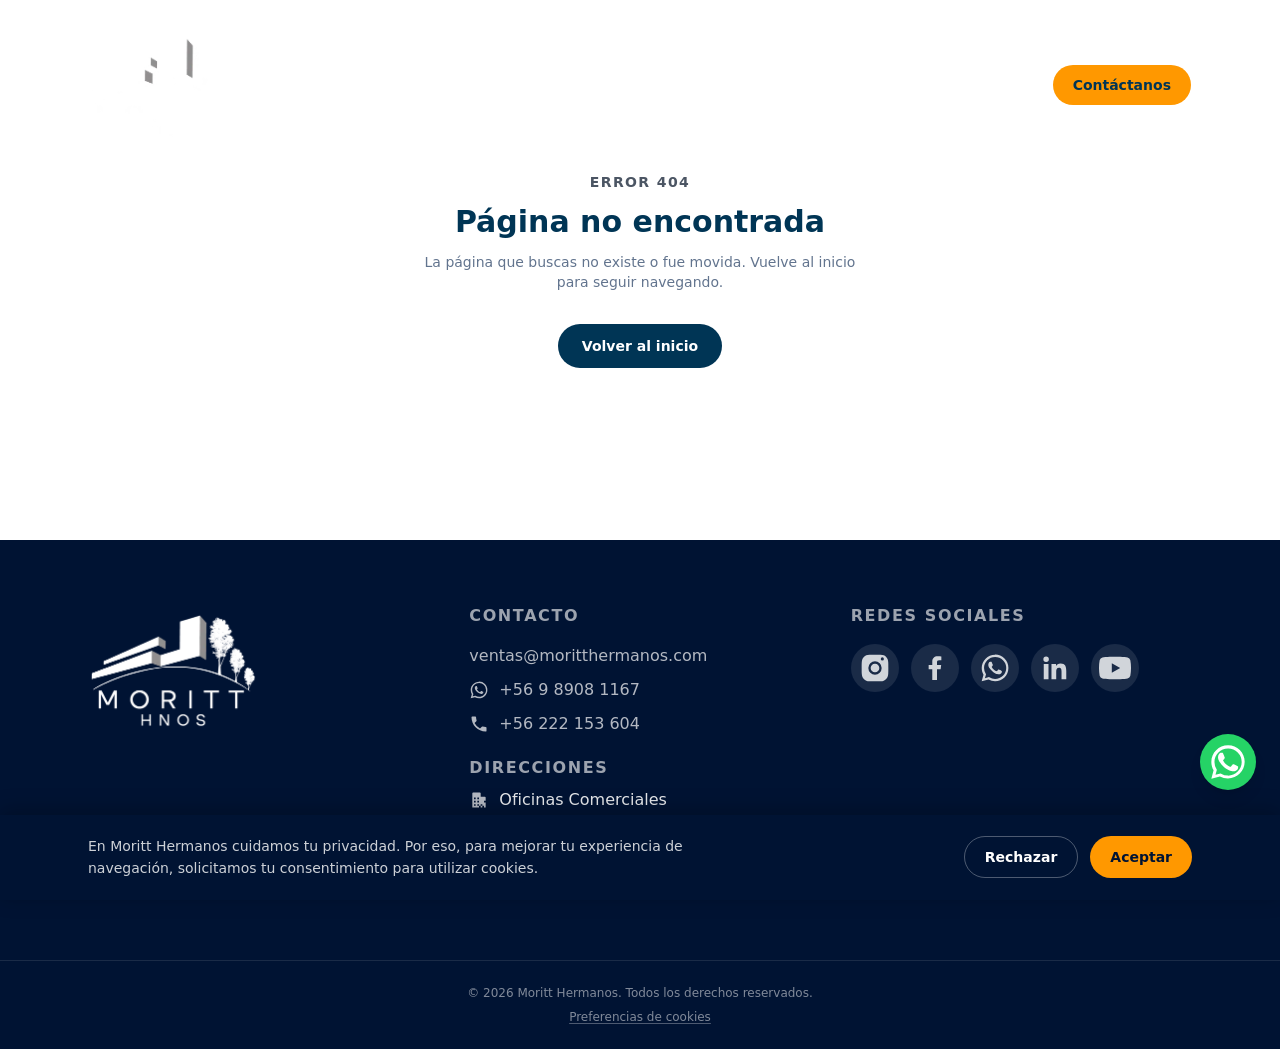
<file: contacto/index.html>
<!doctype html>
<html lang="es">
  <head>
    <meta charset="UTF-8" />
    <link rel="icon" type="image/x-icon" href="/favicon.ico" />
    <link rel="icon" type="image/png" sizes="16x16" href="/favicon-16x16.png" />
    <link rel="icon" type="image/png" sizes="32x32" href="/favicon-32x32.png" />
    <link rel="apple-touch-icon" sizes="180x180" href="/apple-touch-icon.png" />
    <meta name="viewport" content="width=device-width, initial-scale=1.0" />
    <meta name="theme-color" content="#112732" />
    
    <!-- Consent Mode defaults (must run before GTM loads) -->
    <script>
      window.dataLayer = window.dataLayer || []
      function gtag() {
        window.dataLayer.push(arguments)
      }
      gtag('consent', 'default', {
        ad_storage: 'granted',
        ad_user_data: 'granted',
        ad_personalization: 'granted',
        analytics_storage: 'granted',
      })
    </script>
    <!-- Google Tag Manager -->
    <script>
      (function (w, d, s, l, i) {
        if (!i) return
        w[l] = w[l] || []
        w[l].push({ 'gtm.start': new Date().getTime(), event: 'gtm.js' })
        var f = d.getElementsByTagName(s)[0],
          j = d.createElement(s),
          dl = l != 'dataLayer' ? '&l=' + l : ''
        j.async = true
        j.src = 'https://www.googletagmanager.com/gtm.js?id=' + i + dl
        f.parentNode.insertBefore(j, f)
      })(window, document, 'script', 'dataLayer', 'GTM-P2RW9RZW')
    </script>
    <!-- End Google Tag Manager -->
    <script type="module" crossorigin src="/assets/index-uXAFasz8.js"></script>
    <link rel="stylesheet" crossorigin href="/assets/index-DNYZ7FZ6.css">
  <link rel="preload" as="image" href="/assets/logo-moritt-BHEBOlU2.webp"/><title>Contacto | Moritt Hermanos</title><meta name="description" content="¿Listo para iniciar tu proyecto? Contáctanos y recibe una propuesta personalizada sin compromiso de Moritt Hermanos."/><meta property="og:type" content="website"/><meta property="og:site_name" content="Moritt Hermanos"/><meta property="og:title" content="Contacto | Moritt Hermanos"/><meta property="og:description" content="¿Listo para iniciar tu proyecto? Contáctanos y recibe una propuesta personalizada sin compromiso de Moritt Hermanos."/><meta property="og:url" content="https://moritthermanos.com/contacto"/><meta property="og:image" content="https://moritthermanos.com/og-image.jpg"/><meta property="og:locale" content="es_CL"/><meta name="twitter:card" content="summary_large_image"/><meta name="twitter:title" content="Contacto | Moritt Hermanos"/><meta name="twitter:description" content="¿Listo para iniciar tu proyecto? Contáctanos y recibe una propuesta personalizada sin compromiso de Moritt Hermanos."/><meta name="twitter:image" content="https://moritthermanos.com/og-image.jpg"/><link rel="canonical" href="https://moritthermanos.com/contacto"/>
  </head>
  <body>
    <!-- Google Tag Manager (noscript) -->
    <noscript>
      <iframe
        src="https://www.googletagmanager.com/ns.html?id=GTM-P2RW9RZW"
        height="0"
        width="0"
        style="display: none; visibility: hidden"
      ></iframe>
    </noscript>
    <!-- End Google Tag Manager (noscript) -->
    <div id="root"><div class="flex min-h-screen flex-col"><header class="fixed inset-x-0 top-4 z-50 px-4"><div class="mx-auto flex max-w-6xl items-center justify-between rounded-full px-4 py-2 transition-all duration-300 sm:px-6 border border-transparent bg-transparent shadow-none"><a class="flex items-center gap-2 py-1" href="/" data-discover="true"><img src="/assets/logo-moritt-BHEBOlU2.webp" alt="Moritt Hermanos" width="340" height="257" class="w-auto transition-all duration-300 h-28"/></a><nav class="hidden items-center gap-1 lg:flex"><a class="relative rounded-full px-4 py-2 text-sm font-medium transition-colors text-white/85 hover:text-white " href="/" data-discover="true">Inicio</a><div class="relative"><a class="relative flex items-center gap-1 rounded-full px-4 py-2 text-sm font-medium transition-colors text-white/85 hover:text-white " href="/soluciones" data-discover="true">Soluciones<svg width="10" height="6" viewBox="0 0 10 6" fill="none" class="mt-0.5"><path d="M1 1L5 5L9 1" stroke="currentColor" stroke-width="1.5" stroke-linecap="round" stroke-linejoin="round"></path></svg></a></div><a class="relative rounded-full px-4 py-2 text-sm font-medium transition-colors text-white/85 hover:text-white " href="/nosotros" data-discover="true">Nosotros</a></nav><div class="hidden lg:block"><a class="inline-flex items-center gap-2 rounded-full bg-brand-accent px-5 py-2.5 text-sm font-semibold text-brand-navy transition-colors hover:bg-[#E68900]" href="/contacto" data-discover="true">Contáctanos</a></div><button type="button" class="flex h-9 w-9 items-center justify-center rounded-full text-white lg:hidden" aria-label="Abrir menú"><svg width="20" height="16" viewBox="0 0 20 16" fill="none"><path d="M0 1H20" stroke="currentColor" stroke-width="2"></path><path d="M0 8H20" stroke="currentColor" stroke-width="2"></path><path d="M0 15H20" stroke="currentColor" stroke-width="2"></path></svg></button></div></header><main class="flex-1"><section class="bg-brand-navy pt-44 pb-10"><div class="mx-auto w-full max-w-6xl px-6 "><div style="opacity:0;transform:translateY(16px)"><h1 class="text-4xl font-semibold uppercase tracking-tight text-white sm:text-5xl">Contacto</h1></div></div></section><section class="py-24"><div class="mx-auto w-full max-w-6xl px-6 "><div class="grid gap-12 lg:grid-cols-5"><div class="lg:col-span-2" style="opacity:0;transform:translateX(-24px)"><h2 class="text-2xl font-bold text-brand-navy">Información de contacto</h2><p class="mt-3 text-sm text-slate-500">¿Listo para iniciar tu proyecto? Contáctanos y recibe una propuesta personalizada sin compromiso.</p><dl class="mt-8 space-y-10"><div><dt class="text-xs font-semibold uppercase tracking-widest text-brand-gray-dark">Correo</dt><dd class="mt-1 text-sm text-slate-700">ventas@moritthermanos.com</dd></div><div><dt class="text-xs font-semibold uppercase tracking-widest text-brand-gray-dark">Teléfono</dt><dd class="mt-2 flex items-center gap-2.5 text-sm text-slate-700"><svg viewBox="0 0 24 24" class="h-5 w-5 shrink-0 text-brand-navy" fill="currentColor" aria-hidden="true"><path d="M12.04 2.003c-5.52 0-10 4.48-10 10 0 1.76.46 3.49 1.34 5.01L2 22l5.13-1.35a9.96 9.96 0 0 0 4.91 1.29h.01c5.52 0 10-4.48 10-10 0-2.67-1.04-5.18-2.93-7.07a9.94 9.94 0 0 0-7.08-2.93zm0 18.16h-.01a8.3 8.3 0 0 1-4.24-1.16l-.3-.18-3.04.8.81-2.96-.2-.31a8.28 8.28 0 0 1-1.27-4.38c0-4.58 3.73-8.31 8.32-8.31 2.22 0 4.31.87 5.88 2.44a8.26 8.26 0 0 1 2.43 5.88c0 4.58-3.73 8.18-8.38 8.18zm4.56-6.2c-.25-.13-1.47-.72-1.7-.8-.23-.08-.4-.13-.56.13-.17.25-.65.8-.79.96-.15.17-.29.19-.54.06-.25-.12-1.05-.39-2-1.23-.74-.66-1.24-1.47-1.39-1.72-.14-.25-.02-.38.11-.51.11-.11.25-.29.37-.44.13-.14.17-.25.25-.41.08-.17.04-.31-.02-.44-.06-.13-.56-1.35-.77-1.85-.2-.48-.4-.42-.56-.42-.14-.01-.31-.01-.48-.01a.92.92 0 0 0-.67.31c-.23.25-.87.85-.87 2.08s.9 2.41 1.02 2.58c.13.17 1.77 2.7 4.29 3.79.6.26 1.07.41 1.43.53.6.19 1.15.16 1.58.1.48-.07 1.47-.6 1.68-1.18.21-.58.21-1.08.15-1.18-.06-.1-.23-.16-.48-.28z"></path></svg>+56 9 8908 1167</dd><dd class="mt-2 flex items-center gap-2.5 text-sm text-slate-700"><svg viewBox="0 0 24 24" class="h-5 w-5 shrink-0 text-brand-navy" fill="currentColor" aria-hidden="true"><path d="M6.62 10.79a15.05 15.05 0 0 0 6.59 6.59l2.2-2.2a1 1 0 0 1 1.02-.24c1.12.37 2.33.57 3.57.57a1 1 0 0 1 1 1V20a1 1 0 0 1-1 1C10.61 21 3 13.39 3 4a1 1 0 0 1 1-1h3.5a1 1 0 0 1 1 1c0 1.24.2 2.45.57 3.57a1 1 0 0 1-.25 1.02l-2.2 2.2z"></path></svg>+56 222 153 604</dd></div><div><dt class="text-xs font-semibold uppercase tracking-widest text-brand-gray-dark">Direcciones</dt><dd class="mt-2 flex gap-3 text-sm text-slate-700"><svg viewBox="0 0 24 24" class="h-5 w-5 shrink-0 text-brand-navy mt-0.5" fill="currentColor" aria-hidden="true"><path d="M4 21V4a1 1 0 0 1 1-1h8a1 1 0 0 1 1 1v4h5a1 1 0 0 1 1 1v12h-2v-2h-2v2h-2v-2h-2v2H4zm2-2h2v-2H6v2zm0-4h2v-2H6v2zm0-4h2V9H6v2zm4 8h2v-2h-2v2zm0-4h2v-2h-2v2zm0-4h2V9h-2v2zm4 8h2v-2h-2v2zm4-4h2v-2h-2v2z"></path></svg><div><span class="block font-semibold text-brand-navy">Oficinas Comerciales</span>Guardia Vieja 202/404, Providencia</div></dd><dd class="mt-2 flex gap-3 text-sm text-slate-700"><svg viewBox="0 0 24 24" class="h-5 w-5 shrink-0 text-brand-navy mt-0.5" fill="currentColor" aria-hidden="true"><path d="M19.14 12.94c.04-.3.06-.61.06-.94 0-.32-.02-.64-.07-.94l2.03-1.58c.18-.14.23-.41.1-.62l-1.92-3.32c-.12-.22-.37-.29-.59-.22l-2.39.96c-.5-.38-1.05-.68-1.65-.88l-.36-2.54c-.04-.24-.24-.41-.48-.41h-3.84c-.24 0-.43.17-.47.41l-.36 2.54c-.6.2-1.15.5-1.65.88l-2.39-.96c-.22-.09-.47 0-.59.22L2.74 8.87c-.12.21-.08.48.1.62l2.03 1.58c-.05.3-.07.62-.07.94s.02.64.07.94l-2.03 1.58c-.18.14-.23.41-.1.62l1.92 3.32c.12.22.37.29.59.22l2.39-.96c.5.38 1.05.68 1.65.88l.36 2.54c.05.24.24.41.48.41h3.84c.24 0 .44-.17.47-.41l.36-2.54c.6-.2 1.15-.5 1.65-.88l2.39.96c.22.09.47 0 .59-.22l1.92-3.32c.12-.22.07-.48-.1-.62l-2.03-1.58zM12 15.6c-1.98 0-3.6-1.62-3.6-3.6s1.62-3.6 3.6-3.6 3.6 1.62 3.6 3.6-1.62 3.6-3.6 3.6z"></path></svg><div><span class="block font-semibold text-brand-navy">Maestranza Curicó</span>Cardenal Caro, Curicó</div></dd></div></dl><a href="https://wa.me/56989081167" target="_blank" rel="noreferrer" class="mt-8 inline-flex items-center gap-2 rounded-full bg-brand-accent px-6 py-3 text-sm font-semibold text-brand-navy transition-colors hover:bg-[#E68900]">Chatear por WhatsApp</a></div><div class="lg:col-span-3" style="opacity:0;transform:translateX(24px)"><form noValidate="" class="rounded-2xl border border-slate-200 bg-white p-8 shadow-sm"><h2 class="text-2xl font-bold text-brand-navy">Diseñemos juntos tu solución</h2><p class="mt-2 text-sm text-slate-500">Completa este formulario para que nuestro equipo técnico pueda preparar una propuesta personalizada.</p><div class="mt-6 grid gap-5 sm:grid-cols-2"><label class="block text-sm font-medium text-slate-700">Nombre<span class="text-red-600"> *</span><input type="text" autoComplete="name" placeholder="Ingresa tu nombre completo" class="mt-1.5 w-full rounded-lg border px-4 py-2.5 text-sm text-brand-navy outline-none transition-colors focus:border-brand-navy focus:ring-2 focus:ring-brand-navy/20 border-slate-200" name="name" value=""/></label><label class="block text-sm font-medium text-slate-700">RUT<span class="text-red-600"> *</span><input type="text" placeholder="12.345.678-9" maxLength="12" class="mt-1.5 w-full rounded-lg border px-4 py-2.5 text-sm text-brand-navy outline-none transition-colors focus:border-brand-navy focus:ring-2 focus:ring-brand-navy/20 border-slate-200" name="rut" value=""/></label><label class="block text-sm font-medium text-slate-700">Correo<span class="text-red-600"> *</span><input type="email" autoComplete="email" placeholder="Ingresa tu correo electrónico" class="mt-1.5 w-full rounded-lg border px-4 py-2.5 text-sm text-brand-navy outline-none transition-colors focus:border-brand-navy focus:ring-2 focus:ring-brand-navy/20 border-slate-200" name="email" value=""/></label><label class="block text-sm font-medium text-slate-700">Teléfono<span class="text-red-600"> *</span><input type="tel" autoComplete="tel" placeholder="+56 9 1234 5678" class="mt-1.5 w-full rounded-lg border px-4 py-2.5 text-sm text-brand-navy outline-none transition-colors focus:border-brand-navy focus:ring-2 focus:ring-brand-navy/20 border-slate-200" name="phone" value=""/></label><label class="block text-sm font-medium text-slate-700">Empresa<input type="text" autoComplete="organization" placeholder="Nombre de tu empresa" class="mt-1.5 w-full rounded-lg border px-4 py-2.5 text-sm text-brand-navy outline-none transition-colors focus:border-brand-navy focus:ring-2 focus:ring-brand-navy/20 border-slate-200" name="company" value=""/></label></div><div class="mt-5"><label class="block text-sm font-medium text-slate-700">¿En qué podemos ayudarte?<span class="text-red-600"> *</span><textarea rows="5" name="message" placeholder="Cuéntanos sobre tu proyecto y qué solución estás buscando…" class="mt-1.5 w-full rounded-lg border px-4 py-2.5 text-sm text-brand-navy outline-none transition-colors focus:border-brand-navy focus:ring-2 focus:ring-brand-navy/20 border-slate-200"></textarea></label></div><small class="mt-4 block text-xs text-slate-500">* Campos obligatorios</small><p class="mt-2 text-xs text-slate-500">Usaremos tus datos solo para responder tu solicitud y enviarte una cotización. Este sitio está protegido por reCAPTCHA y se aplican la<!-- --> <a href="https://policies.google.com/privacy" target="_blank" rel="noopener noreferrer" class="underline">Política de Privacidad</a> <!-- -->y los<!-- --> <a href="https://policies.google.com/terms" target="_blank" rel="noopener noreferrer" class="underline">Términos del Servicio</a> <!-- -->de Google.</p><button type="submit" class="mt-6 w-full rounded-full bg-brand-accent px-6 py-3 text-sm font-semibold text-brand-navy transition-colors hover:bg-[#E68900] disabled:cursor-not-allowed disabled:opacity-60 sm:w-auto">Solicitar cotización</button></form></div></div></div></section></main><footer class="bg-brand-navy-dark text-white"><div class="mx-auto grid max-w-6xl grid-cols-1 gap-10 px-6 py-16 sm:grid-cols-2 lg:grid-cols-3"><div><img src="/assets/logo-moritt-BHEBOlU2.webp" alt="Moritt Hermanos" width="340" height="257" loading="lazy" class="h-32 w-auto"/></div><div><h3 class="text-md font-semibold uppercase tracking-widest text-brand-gray-light">Contacto</h3><ul class="mt-4 space-y-2.5 text-md text-white/70"><li>ventas@moritthermanos.com</li><li class="flex items-center gap-2.5"><svg viewBox="0 0 24 24" class="h-5 w-5 shrink-0 text-white/70" fill="currentColor" aria-hidden="true"><path d="M12.04 2.003c-5.52 0-10 4.48-10 10 0 1.76.46 3.49 1.34 5.01L2 22l5.13-1.35a9.96 9.96 0 0 0 4.91 1.29h.01c5.52 0 10-4.48 10-10 0-2.67-1.04-5.18-2.93-7.07a9.94 9.94 0 0 0-7.08-2.93zm0 18.16h-.01a8.3 8.3 0 0 1-4.24-1.16l-.3-.18-3.04.8.81-2.96-.2-.31a8.28 8.28 0 0 1-1.27-4.38c0-4.58 3.73-8.31 8.32-8.31 2.22 0 4.31.87 5.88 2.44a8.26 8.26 0 0 1 2.43 5.88c0 4.58-3.73 8.18-8.38 8.18zm4.56-6.2c-.25-.13-1.47-.72-1.7-.8-.23-.08-.4-.13-.56.13-.17.25-.65.8-.79.96-.15.17-.29.19-.54.06-.25-.12-1.05-.39-2-1.23-.74-.66-1.24-1.47-1.39-1.72-.14-.25-.02-.38.11-.51.11-.11.25-.29.37-.44.13-.14.17-.25.25-.41.08-.17.04-.31-.02-.44-.06-.13-.56-1.35-.77-1.85-.2-.48-.4-.42-.56-.42-.14-.01-.31-.01-.48-.01a.92.92 0 0 0-.67.31c-.23.25-.87.85-.87 2.08s.9 2.41 1.02 2.58c.13.17 1.77 2.7 4.29 3.79.6.26 1.07.41 1.43.53.6.19 1.15.16 1.58.1.48-.07 1.47-.6 1.68-1.18.21-.58.21-1.08.15-1.18-.06-.1-.23-.16-.48-.28z"></path></svg>+56 9 8908 1167</li><li class="flex items-center gap-2.5"><svg viewBox="0 0 24 24" class="h-5 w-5 shrink-0 text-white/70" fill="currentColor" aria-hidden="true"><path d="M6.62 10.79a15.05 15.05 0 0 0 6.59 6.59l2.2-2.2a1 1 0 0 1 1.02-.24c1.12.37 2.33.57 3.57.57a1 1 0 0 1 1 1V20a1 1 0 0 1-1 1C10.61 21 3 13.39 3 4a1 1 0 0 1 1-1h3.5a1 1 0 0 1 1 1c0 1.24.2 2.45.57 3.57a1 1 0 0 1-.25 1.02l-2.2 2.2z"></path></svg>+56 222 153 604</li></ul><p class="mt-5 text-md font-semibold uppercase tracking-widest text-brand-gray-light">Direcciones</p><ul class="mt-2 space-y-3 text-md text-white/70"><li class="flex gap-2.5"><svg viewBox="0 0 24 24" class="h-5 w-5 shrink-0 text-white/70 mt-0.5" fill="currentColor" aria-hidden="true"><path d="M4 21V4a1 1 0 0 1 1-1h8a1 1 0 0 1 1 1v4h5a1 1 0 0 1 1 1v12h-2v-2h-2v2h-2v-2h-2v2H4zm2-2h2v-2H6v2zm0-4h2v-2H6v2zm0-4h2V9H6v2zm4 8h2v-2h-2v2zm0-4h2v-2h-2v2zm0-4h2V9h-2v2zm4 8h2v-2h-2v2zm4-4h2v-2h-2v2z"></path></svg><div><span class="block font-medium text-white/90">Oficinas Comerciales</span>Guardia Vieja 202/404, Providencia</div></li><li class="flex gap-2.5"><svg viewBox="0 0 24 24" class="h-5 w-5 shrink-0 text-white/70 mt-0.5" fill="currentColor" aria-hidden="true"><path d="M19.14 12.94c.04-.3.06-.61.06-.94 0-.32-.02-.64-.07-.94l2.03-1.58c.18-.14.23-.41.1-.62l-1.92-3.32c-.12-.22-.37-.29-.59-.22l-2.39.96c-.5-.38-1.05-.68-1.65-.88l-.36-2.54c-.04-.24-.24-.41-.48-.41h-3.84c-.24 0-.43.17-.47.41l-.36 2.54c-.6.2-1.15.5-1.65.88l-2.39-.96c-.22-.09-.47 0-.59.22L2.74 8.87c-.12.21-.08.48.1.62l2.03 1.58c-.05.3-.07.62-.07.94s.02.64.07.94l-2.03 1.58c-.18.14-.23.41-.1.62l1.92 3.32c.12.22.37.29.59.22l2.39-.96c.5.38 1.05.68 1.65.88l.36 2.54c.05.24.24.41.48.41h3.84c.24 0 .44-.17.47-.41l.36-2.54c.6-.2 1.15-.5 1.65-.88l2.39.96c.22.09.47 0 .59-.22l1.92-3.32c.12-.22.07-.48-.1-.62l-2.03-1.58zM12 15.6c-1.98 0-3.6-1.62-3.6-3.6s1.62-3.6 3.6-3.6 3.6 1.62 3.6 3.6-1.62 3.6-3.6 3.6z"></path></svg><div><span class="block font-medium text-white/90">Maestranza Curicó</span>Cardenal Caro, Curicó</div></li></ul></div><div><h3 class="text-md font-semibold uppercase tracking-widest text-brand-gray-light">Redes Sociales</h3><div class="mt-4 flex flex-wrap gap-3"><a href="https://www.instagram.com/moritthnos/" target="_blank" rel="noopener noreferrer" aria-label="Instagram" class="flex h-12 w-12 items-center justify-center rounded-full bg-white/10 text-white/80 transition-colors hover:bg-white/20 hover:text-white"><svg viewBox="0 0 24 24" class="h-8 w-8" fill="currentColor" aria-hidden="true"><path d="M12 2c2.717 0 3.056.01 4.122.06 1.065.05 1.79.217 2.428.465.66.256 1.216.6 1.772 1.153.5.5.888 1.11 1.153 1.772.248.637.415 1.363.465 2.428.05 1.066.06 1.405.06 4.122 0 2.717-.01 3.056-.06 4.122-.05 1.065-.217 1.79-.465 2.428a4.883 4.883 0 0 1-1.153 1.772 4.915 4.915 0 0 1-1.772 1.153c-.637.248-1.363.415-2.428.465-1.066.05-1.405.06-4.122.06-2.717 0-3.056-.01-4.122-.06-1.065-.05-1.79-.217-2.428-.465a4.89 4.89 0 0 1-1.772-1.153 4.904 4.904 0 0 1-1.153-1.772c-.248-.637-.415-1.363-.465-2.428C2.013 15.056 2 14.717 2 12c0-2.717.01-3.056.06-4.122.05-1.065.217-1.79.465-2.428a4.88 4.88 0 0 1 1.153-1.772A4.897 4.897 0 0 1 5.45 2.525c.637-.248 1.363-.415 2.428-.465C8.944 2.013 9.283 2 12 2zm0 5a5 5 0 1 0 0 10 5 5 0 0 0 0-10zm0 8.25a3.25 3.25 0 1 1 0-6.5 3.25 3.25 0 0 1 0 6.5zm5.5-8.9a1.17 1.17 0 1 0 0-2.34 1.17 1.17 0 0 0 0 2.34z"></path></svg></a><a href="https://www.facebook.com/profile.php?id=61594250670688&amp;sk=directory_contact_info" target="_blank" rel="noopener noreferrer" aria-label="Facebook" class="flex h-12 w-12 items-center justify-center rounded-full bg-white/10 text-white/80 transition-colors hover:bg-white/20 hover:text-white"><svg viewBox="0 0 24 24" class="h-8 w-8" fill="currentColor" aria-hidden="true"><path d="M13.5 21v-8.06h2.72l.4-3.16h-3.12V7.75c0-.92.26-1.54 1.58-1.54h1.68V3.4C15.98 3.28 15.03 3.2 13.9 3.2c-2.34 0-3.94 1.43-3.94 4.05v2.53H7.24v3.16h2.72V21h3.54z"></path></svg></a><a href="https://wa.me/56989081167" target="_blank" rel="noopener noreferrer" aria-label="WhatsApp" class="flex h-12 w-12 items-center justify-center rounded-full bg-white/10 text-white/80 transition-colors hover:bg-white/20 hover:text-white"><svg viewBox="0 0 24 24" class="h-8 w-8" fill="currentColor" aria-hidden="true"><path d="M12.04 2.003c-5.52 0-10 4.48-10 10 0 1.76.46 3.49 1.34 5.01L2 22l5.13-1.35a9.96 9.96 0 0 0 4.91 1.29h.01c5.52 0 10-4.48 10-10 0-2.67-1.04-5.18-2.93-7.07a9.94 9.94 0 0 0-7.08-2.93zm0 18.16h-.01a8.3 8.3 0 0 1-4.24-1.16l-.3-.18-3.04.8.81-2.96-.2-.31a8.28 8.28 0 0 1-1.27-4.38c0-4.58 3.73-8.31 8.32-8.31 2.22 0 4.31.87 5.88 2.44a8.26 8.26 0 0 1 2.43 5.88c0 4.58-3.73 8.18-8.38 8.18zm4.56-6.2c-.25-.13-1.47-.72-1.7-.8-.23-.08-.4-.13-.56.13-.17.25-.65.8-.79.96-.15.17-.29.19-.54.06-.25-.12-1.05-.39-2-1.23-.74-.66-1.24-1.47-1.39-1.72-.14-.25-.02-.38.11-.51.11-.11.25-.29.37-.44.13-.14.17-.25.25-.41.08-.17.04-.31-.02-.44-.06-.13-.56-1.35-.77-1.85-.2-.48-.4-.42-.56-.42-.14-.01-.31-.01-.48-.01a.92.92 0 0 0-.67.31c-.23.25-.87.85-.87 2.08s.9 2.41 1.02 2.58c.13.17 1.77 2.7 4.29 3.79.6.26 1.07.41 1.43.53.6.19 1.15.16 1.58.1.48-.07 1.47-.6 1.68-1.18.21-.58.21-1.08.15-1.18-.06-.1-.23-.16-.48-.28z"></path></svg></a><a href="https://www.linkedin.com/company/moritt-hermanos" target="_blank" rel="noopener noreferrer" aria-label="LinkedIn" class="flex h-12 w-12 items-center justify-center rounded-full bg-white/10 text-white/80 transition-colors hover:bg-white/20 hover:text-white"><svg viewBox="0 0 24 24" class="h-8 w-8" fill="currentColor" aria-hidden="true"><path d="M20.45 20.45h-3.55v-5.57c0-1.33-.02-3.04-1.85-3.04-1.86 0-2.14 1.45-2.14 2.94v5.67H9.36V9h3.41v1.56h.05c.47-.9 1.63-1.85 3.36-1.85 3.6 0 4.27 2.37 4.27 5.45v6.29zM5.34 7.43a2.06 2.06 0 1 1 0-4.12 2.06 2.06 0 0 1 0 4.12zM7.12 20.45H3.56V9h3.56v11.45z"></path></svg></a><a href="https://www.youtube.com/@MorittHnos" target="_blank" rel="noopener noreferrer" aria-label="YouTube" class="flex h-12 w-12 items-center justify-center rounded-full bg-white/10 text-white/80 transition-colors hover:bg-white/20 hover:text-white"><svg viewBox="0 0 24 24" class="h-8 w-8" fill="currentColor" aria-hidden="true"><path d="M23.5 6.19a2.99 2.99 0 0 0-2.1-2.12C19.5 3.5 12 3.5 12 3.5s-7.5 0-9.4.57a2.99 2.99 0 0 0-2.1 2.12A31.6 31.6 0 0 0 0 12a31.6 31.6 0 0 0 .5 5.81 2.99 2.99 0 0 0 2.1 2.12c1.9.57 9.4.57 9.4.57s7.5 0 9.4-.57a2.99 2.99 0 0 0 2.1-2.12A31.6 31.6 0 0 0 24 12a31.6 31.6 0 0 0-.5-5.81zM9.6 15.5v-7l6.3 3.5-6.3 3.5z"></path></svg></a></div></div></div><div class="border-t border-white/10 py-6"><p class="flex flex-col items-center justify-center gap-2 text-center text-xs text-white/50"><span>© <!-- -->2026<!-- --> <!-- -->Moritt Hermanos<!-- -->. Todos los derechos reservados.</span><button type="button" class="underline decoration-white/30 underline-offset-2 transition-colors hover:text-white/80">Preferencias de cookies</button></p></div></footer><div class="fixed bottom-6 right-6 z-50 flex flex-col items-end gap-3" style="transform:none"><button type="button" aria-label="Abrir chat de WhatsApp" class="flex h-14 w-14 items-center justify-center rounded-full bg-[#25D366] text-white shadow-lg transition-transform hover:scale-110"><svg viewBox="0 0 24 24" fill="currentColor" class="h-10 w-10"><path d="M17.472 14.382c-.297-.149-1.758-.867-2.03-.967-.273-.099-.471-.148-.67.15-.197.297-.767.966-.94 1.164-.173.199-.347.223-.644.075-.297-.15-1.255-.463-2.39-1.475-.883-.788-1.48-1.761-1.653-2.059-.173-.297-.018-.458.13-.606.134-.133.298-.347.446-.52.149-.174.198-.298.298-.497.099-.198.05-.371-.025-.52-.075-.149-.669-1.612-.916-2.207-.242-.579-.487-.5-.669-.51-.173-.008-.371-.01-.57-.01-.198 0-.52.074-.792.372-.272.297-1.04 1.016-1.04 2.479 0 1.462 1.065 2.875 1.213 3.074.149.198 2.096 3.2 5.077 4.487.709.306 1.262.489 1.694.625.712.227 1.36.195 1.871.118.571-.085 1.758-.719 2.006-1.413.248-.694.248-1.289.173-1.413-.074-.124-.272-.198-.57-.347z"></path><path d="M12.004 2.003c-5.514 0-9.997 4.483-9.997 9.997 0 1.764.462 3.489 1.34 5.004L2 22l5.117-1.342a9.96 9.96 0 0 0 4.887 1.244h.004c5.514 0 9.997-4.483 9.997-9.997 0-2.67-1.04-5.18-2.929-7.07a9.935 9.935 0 0 0-7.072-2.832zm0 18.166h-.003a8.16 8.16 0 0 1-4.158-1.14l-.298-.177-3.037.797.811-2.96-.194-.304a8.147 8.147 0 0 1-1.25-4.35c0-4.505 3.666-8.17 8.172-8.17a8.12 8.12 0 0 1 5.78 2.396 8.12 8.12 0 0 1 2.393 5.777c0 4.505-3.667 8.17-8.216 8.17z"></path></svg></button></div></div></div>
  </body>
</html>
</file>
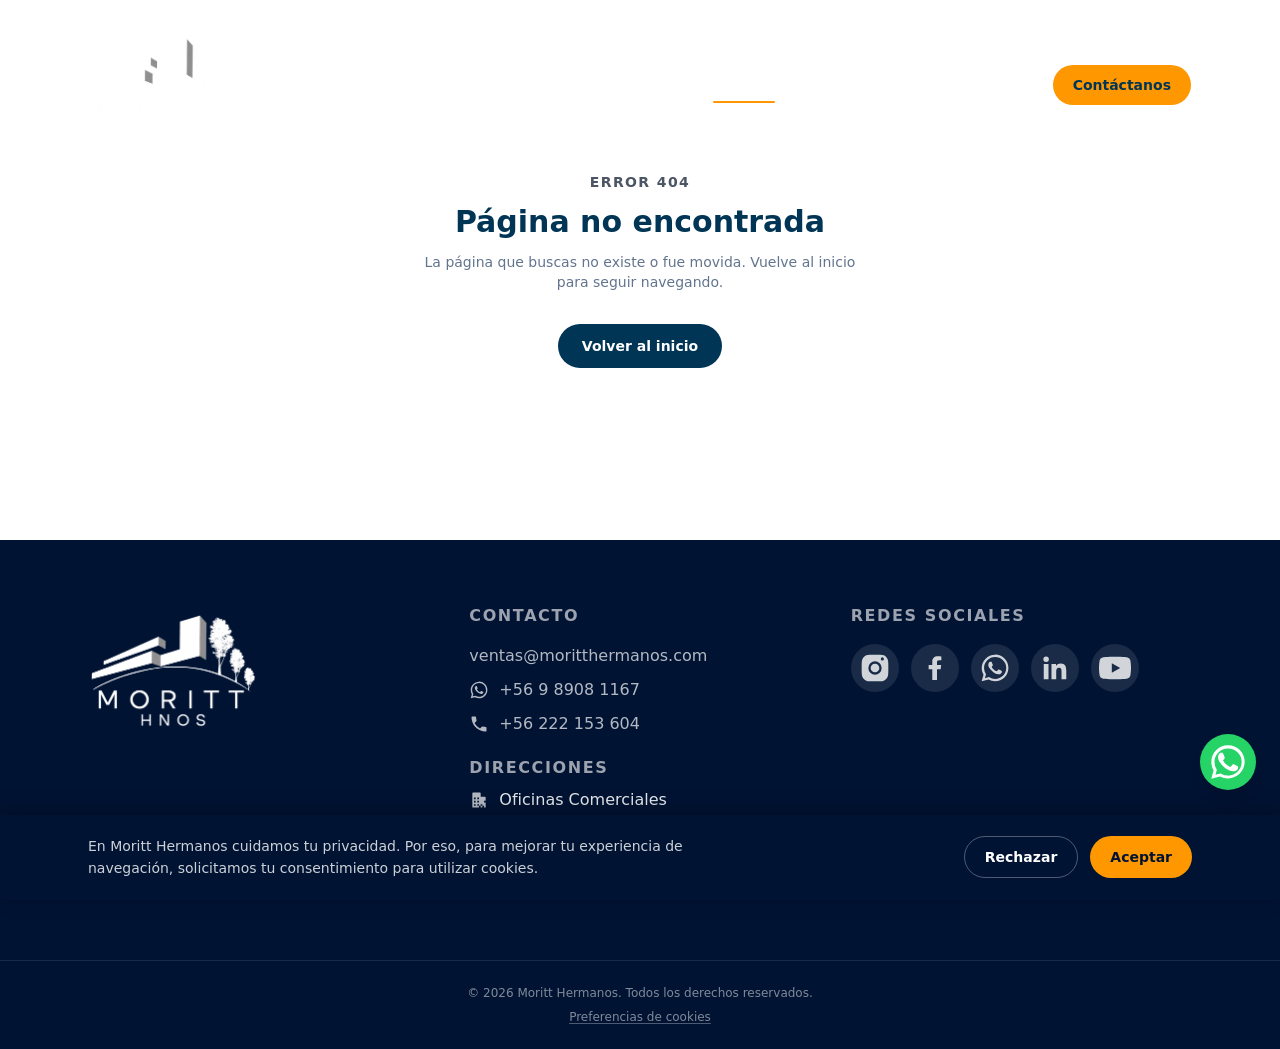
<file: nosotros/index.html>
<!doctype html>
<html lang="es">
  <head>
    <meta charset="UTF-8" />
    <link rel="icon" type="image/x-icon" href="/favicon.ico" />
    <link rel="icon" type="image/png" sizes="16x16" href="/favicon-16x16.png" />
    <link rel="icon" type="image/png" sizes="32x32" href="/favicon-32x32.png" />
    <link rel="apple-touch-icon" sizes="180x180" href="/apple-touch-icon.png" />
    <meta name="viewport" content="width=device-width, initial-scale=1.0" />
    <meta name="theme-color" content="#112732" />
    
    <!-- Consent Mode defaults (must run before GTM loads) -->
    <script>
      window.dataLayer = window.dataLayer || []
      function gtag() {
        window.dataLayer.push(arguments)
      }
      gtag('consent', 'default', {
        ad_storage: 'granted',
        ad_user_data: 'granted',
        ad_personalization: 'granted',
        analytics_storage: 'granted',
      })
    </script>
    <!-- Google Tag Manager -->
    <script>
      (function (w, d, s, l, i) {
        if (!i) return
        w[l] = w[l] || []
        w[l].push({ 'gtm.start': new Date().getTime(), event: 'gtm.js' })
        var f = d.getElementsByTagName(s)[0],
          j = d.createElement(s),
          dl = l != 'dataLayer' ? '&l=' + l : ''
        j.async = true
        j.src = 'https://www.googletagmanager.com/gtm.js?id=' + i + dl
        f.parentNode.insertBefore(j, f)
      })(window, document, 'script', 'dataLayer', 'GTM-P2RW9RZW')
    </script>
    <!-- End Google Tag Manager -->
    <script type="module" crossorigin src="/assets/index-uXAFasz8.js"></script>
    <link rel="stylesheet" crossorigin href="/assets/index-DNYZ7FZ6.css">
  <link rel="preload" as="image" href="/assets/logo-moritt-BHEBOlU2.webp"/><link rel="preload" as="image" href="/assets/about-moritt-MDJ9HER4.webp"/><title>Nosotros | Moritt Hermanos</title><meta name="description" content="Más de 20 años de trayectoria en construcción e instalaciones industriales en Chile. Conoce la historia y el equipo de Moritt Hermanos."/><meta property="og:type" content="website"/><meta property="og:site_name" content="Moritt Hermanos"/><meta property="og:title" content="Nosotros | Moritt Hermanos"/><meta property="og:description" content="Más de 20 años de trayectoria en construcción e instalaciones industriales en Chile. Conoce la historia y el equipo de Moritt Hermanos."/><meta property="og:url" content="https://moritthermanos.com/nosotros"/><meta property="og:image" content="https://moritthermanos.com/og-image.jpg"/><meta property="og:locale" content="es_CL"/><meta name="twitter:card" content="summary_large_image"/><meta name="twitter:title" content="Nosotros | Moritt Hermanos"/><meta name="twitter:description" content="Más de 20 años de trayectoria en construcción e instalaciones industriales en Chile. Conoce la historia y el equipo de Moritt Hermanos."/><meta name="twitter:image" content="https://moritthermanos.com/og-image.jpg"/><link rel="canonical" href="https://moritthermanos.com/nosotros"/>
  </head>
  <body>
    <!-- Google Tag Manager (noscript) -->
    <noscript>
      <iframe
        src="https://www.googletagmanager.com/ns.html?id=GTM-P2RW9RZW"
        height="0"
        width="0"
        style="display: none; visibility: hidden"
      ></iframe>
    </noscript>
    <!-- End Google Tag Manager (noscript) -->
    <div id="root"><div class="flex min-h-screen flex-col"><header class="fixed inset-x-0 top-4 z-50 px-4"><div class="mx-auto flex max-w-6xl items-center justify-between rounded-full px-4 py-2 transition-all duration-300 sm:px-6 border border-transparent bg-transparent shadow-none"><a class="flex items-center gap-2 py-1" href="/" data-discover="true"><img src="/assets/logo-moritt-BHEBOlU2.webp" alt="Moritt Hermanos" width="340" height="257" class="w-auto transition-all duration-300 h-28"/></a><nav class="hidden items-center gap-1 lg:flex"><a class="relative rounded-full px-4 py-2 text-sm font-medium transition-colors text-white/85 hover:text-white " href="/" data-discover="true">Inicio</a><div class="relative"><a class="relative flex items-center gap-1 rounded-full px-4 py-2 text-sm font-medium transition-colors text-white/85 hover:text-white " href="/soluciones" data-discover="true">Soluciones<svg width="10" height="6" viewBox="0 0 10 6" fill="none" class="mt-0.5"><path d="M1 1L5 5L9 1" stroke="currentColor" stroke-width="1.5" stroke-linecap="round" stroke-linejoin="round"></path></svg></a></div><a aria-current="page" class="relative rounded-full px-4 py-2 text-sm font-medium transition-colors text-white after:absolute after:bottom-0 after:left-4 after:right-4 after:h-0.5 after:rounded-full after:bg-brand-accent" href="/nosotros" data-discover="true">Nosotros</a></nav><div class="hidden lg:block"><a class="inline-flex items-center gap-2 rounded-full bg-brand-accent px-5 py-2.5 text-sm font-semibold text-brand-navy transition-colors hover:bg-[#E68900]" href="/contacto" data-discover="true">Contáctanos</a></div><button type="button" class="flex h-9 w-9 items-center justify-center rounded-full text-white lg:hidden" aria-label="Abrir menú"><svg width="20" height="16" viewBox="0 0 20 16" fill="none"><path d="M0 1H20" stroke="currentColor" stroke-width="2"></path><path d="M0 8H20" stroke="currentColor" stroke-width="2"></path><path d="M0 15H20" stroke="currentColor" stroke-width="2"></path></svg></button></div></header><main class="flex-1"><section class="bg-brand-navy pt-44 pb-10"><div class="mx-auto w-full max-w-6xl px-6 "><div style="opacity:0;transform:translateY(16px)"><h1 class="text-4xl font-semibold uppercase tracking-tight text-white sm:text-5xl">Nosotros</h1></div></div></section><div class="" style="opacity:0;transform:translateY(24px)"><img src="/assets/about-moritt-MDJ9HER4.webp" alt="Equipo Moritt Hermanos" class="aspect-[32/10] w-full object-cover"/></div><section class="py-24"><div class="mx-auto w-full max-w-6xl px-6 "><div class="" style="opacity:0;transform:translateY(24px)"><div class="grid gap-8 lg:grid-cols-2 lg:gap-16"><h2 class="text-3xl font-bold text-brand-navy sm:text-4xl lg:text-5xl">CONSTRUIMOS FUTURO</h2><div class="space-y-4"><p class="text-lg text-slate-600">En Moritt Hermanos desarrollamos soluciones de obras civiles con compromiso, seguridad y calidad, aportando valor a cada proyecto.</p><p class="text-lg text-slate-600">Más de 20 años de trayectoria en construcción e instalaciones industriales en Chile, nos respaldan como un socio confiable para tus proyectos.</p></div></div></div></div></section><section class="bg-slate-50 py-24"><div class="mx-auto w-full max-w-6xl px-6 "><div class="mx-auto max-w-2xl text-center" style="opacity:0;transform:translateY(24px)"><span class="inline-flex items-center rounded-full border px-4 py-1.5 text-xs font-semibold uppercase tracking-widest border-brand-gray/40 text-brand-gray-dark">¿Cómo trabajamos?</span><h2 class="mt-4 text-3xl font-bold text-brand-navy sm:text-4xl">Nuestro Proceso de Trabajo</h2><p class="mt-4 text-slate-600">Un enfoque sistemático que garantiza resultados excepcionales en cada proyecto.</p></div><div class="mt-14 grid gap-8 sm:grid-cols-2 lg:grid-cols-4"><div class="relative text-center" style="opacity:0;transform:translateY(24px)"><span class="mx-auto flex h-14 w-14 items-center justify-center rounded-full bg-brand-navy text-lg font-bold text-white">01</span><h3 class="mt-5 text-lg font-semibold text-brand-navy">Consulta Inicial</h3><p class="mt-2 text-sm text-slate-500">Evaluamos tus necesidades y objetivos del proyecto.</p></div><div class="relative text-center" style="opacity:0;transform:translateY(24px)"><span class="mx-auto flex h-14 w-14 items-center justify-center rounded-full bg-brand-navy text-lg font-bold text-white">02</span><h3 class="mt-5 text-lg font-semibold text-brand-navy">Visita y Propuesta Técnica</h3><p class="mt-2 text-sm text-slate-500">A partir de una visita desarrollamos una solución personalizada y cotización detallada.</p></div><div class="relative text-center" style="opacity:0;transform:translateY(24px)"><span class="mx-auto flex h-14 w-14 items-center justify-center rounded-full bg-brand-navy text-lg font-bold text-white">03</span><h3 class="mt-5 text-lg font-semibold text-brand-navy">Ejecución</h3><p class="mt-2 text-sm text-slate-500">Implementamos el proyecto con supervisión constante y control de calidad.</p></div><div class="relative text-center" style="opacity:0;transform:translateY(24px)"><span class="mx-auto flex h-14 w-14 items-center justify-center rounded-full bg-brand-navy text-lg font-bold text-white">04</span><h3 class="mt-5 text-lg font-semibold text-brand-navy">Entrega</h3><p class="mt-2 text-sm text-slate-500">Finalizamos con pruebas, certificaciones y documentación completa.</p></div></div></div></section><section class="bg-brand-navy py-20"><div class="mx-auto w-full max-w-6xl px-6 max-w-3xl text-center"><div class="" style="opacity:0;transform:translateY(24px)"><h2 class="text-3xl font-bold text-white sm:text-4xl">Hagamos realidad tu próximo proyecto.</h2><p class="mt-4 text-white/70">Contáctanos hoy mismo y descubre cómo podemos ayudarte a hacer realidad tus proyectos con la calidad y experiencia que nos caracteriza.</p><a class="mt-8 inline-flex items-center gap-2 rounded-full bg-brand-accent px-7 py-3 text-sm font-semibold text-brand-navy transition-colors hover:bg-[#E68900]" href="/contacto" data-discover="true">Contáctanos ahora</a></div></div></section></main><footer class="bg-brand-navy-dark text-white"><div class="mx-auto grid max-w-6xl grid-cols-1 gap-10 px-6 py-16 sm:grid-cols-2 lg:grid-cols-3"><div><img src="/assets/logo-moritt-BHEBOlU2.webp" alt="Moritt Hermanos" width="340" height="257" loading="lazy" class="h-32 w-auto"/></div><div><h3 class="text-md font-semibold uppercase tracking-widest text-brand-gray-light">Contacto</h3><ul class="mt-4 space-y-2.5 text-md text-white/70"><li>ventas@moritthermanos.com</li><li class="flex items-center gap-2.5"><svg viewBox="0 0 24 24" class="h-5 w-5 shrink-0 text-white/70" fill="currentColor" aria-hidden="true"><path d="M12.04 2.003c-5.52 0-10 4.48-10 10 0 1.76.46 3.49 1.34 5.01L2 22l5.13-1.35a9.96 9.96 0 0 0 4.91 1.29h.01c5.52 0 10-4.48 10-10 0-2.67-1.04-5.18-2.93-7.07a9.94 9.94 0 0 0-7.08-2.93zm0 18.16h-.01a8.3 8.3 0 0 1-4.24-1.16l-.3-.18-3.04.8.81-2.96-.2-.31a8.28 8.28 0 0 1-1.27-4.38c0-4.58 3.73-8.31 8.32-8.31 2.22 0 4.31.87 5.88 2.44a8.26 8.26 0 0 1 2.43 5.88c0 4.58-3.73 8.18-8.38 8.18zm4.56-6.2c-.25-.13-1.47-.72-1.7-.8-.23-.08-.4-.13-.56.13-.17.25-.65.8-.79.96-.15.17-.29.19-.54.06-.25-.12-1.05-.39-2-1.23-.74-.66-1.24-1.47-1.39-1.72-.14-.25-.02-.38.11-.51.11-.11.25-.29.37-.44.13-.14.17-.25.25-.41.08-.17.04-.31-.02-.44-.06-.13-.56-1.35-.77-1.85-.2-.48-.4-.42-.56-.42-.14-.01-.31-.01-.48-.01a.92.92 0 0 0-.67.31c-.23.25-.87.85-.87 2.08s.9 2.41 1.02 2.58c.13.17 1.77 2.7 4.29 3.79.6.26 1.07.41 1.43.53.6.19 1.15.16 1.58.1.48-.07 1.47-.6 1.68-1.18.21-.58.21-1.08.15-1.18-.06-.1-.23-.16-.48-.28z"></path></svg>+56 9 8908 1167</li><li class="flex items-center gap-2.5"><svg viewBox="0 0 24 24" class="h-5 w-5 shrink-0 text-white/70" fill="currentColor" aria-hidden="true"><path d="M6.62 10.79a15.05 15.05 0 0 0 6.59 6.59l2.2-2.2a1 1 0 0 1 1.02-.24c1.12.37 2.33.57 3.57.57a1 1 0 0 1 1 1V20a1 1 0 0 1-1 1C10.61 21 3 13.39 3 4a1 1 0 0 1 1-1h3.5a1 1 0 0 1 1 1c0 1.24.2 2.45.57 3.57a1 1 0 0 1-.25 1.02l-2.2 2.2z"></path></svg>+56 222 153 604</li></ul><p class="mt-5 text-md font-semibold uppercase tracking-widest text-brand-gray-light">Direcciones</p><ul class="mt-2 space-y-3 text-md text-white/70"><li class="flex gap-2.5"><svg viewBox="0 0 24 24" class="h-5 w-5 shrink-0 text-white/70 mt-0.5" fill="currentColor" aria-hidden="true"><path d="M4 21V4a1 1 0 0 1 1-1h8a1 1 0 0 1 1 1v4h5a1 1 0 0 1 1 1v12h-2v-2h-2v2h-2v-2h-2v2H4zm2-2h2v-2H6v2zm0-4h2v-2H6v2zm0-4h2V9H6v2zm4 8h2v-2h-2v2zm0-4h2v-2h-2v2zm0-4h2V9h-2v2zm4 8h2v-2h-2v2zm4-4h2v-2h-2v2z"></path></svg><div><span class="block font-medium text-white/90">Oficinas Comerciales</span>Guardia Vieja 202/404, Providencia</div></li><li class="flex gap-2.5"><svg viewBox="0 0 24 24" class="h-5 w-5 shrink-0 text-white/70 mt-0.5" fill="currentColor" aria-hidden="true"><path d="M19.14 12.94c.04-.3.06-.61.06-.94 0-.32-.02-.64-.07-.94l2.03-1.58c.18-.14.23-.41.1-.62l-1.92-3.32c-.12-.22-.37-.29-.59-.22l-2.39.96c-.5-.38-1.05-.68-1.65-.88l-.36-2.54c-.04-.24-.24-.41-.48-.41h-3.84c-.24 0-.43.17-.47.41l-.36 2.54c-.6.2-1.15.5-1.65.88l-2.39-.96c-.22-.09-.47 0-.59.22L2.74 8.87c-.12.21-.08.48.1.62l2.03 1.58c-.05.3-.07.62-.07.94s.02.64.07.94l-2.03 1.58c-.18.14-.23.41-.1.62l1.92 3.32c.12.22.37.29.59.22l2.39-.96c.5.38 1.05.68 1.65.88l.36 2.54c.05.24.24.41.48.41h3.84c.24 0 .44-.17.47-.41l.36-2.54c.6-.2 1.15-.5 1.65-.88l2.39.96c.22.09.47 0 .59-.22l1.92-3.32c.12-.22.07-.48-.1-.62l-2.03-1.58zM12 15.6c-1.98 0-3.6-1.62-3.6-3.6s1.62-3.6 3.6-3.6 3.6 1.62 3.6 3.6-1.62 3.6-3.6 3.6z"></path></svg><div><span class="block font-medium text-white/90">Maestranza Curicó</span>Cardenal Caro, Curicó</div></li></ul></div><div><h3 class="text-md font-semibold uppercase tracking-widest text-brand-gray-light">Redes Sociales</h3><div class="mt-4 flex flex-wrap gap-3"><a href="https://www.instagram.com/moritthnos/" target="_blank" rel="noopener noreferrer" aria-label="Instagram" class="flex h-12 w-12 items-center justify-center rounded-full bg-white/10 text-white/80 transition-colors hover:bg-white/20 hover:text-white"><svg viewBox="0 0 24 24" class="h-8 w-8" fill="currentColor" aria-hidden="true"><path d="M12 2c2.717 0 3.056.01 4.122.06 1.065.05 1.79.217 2.428.465.66.256 1.216.6 1.772 1.153.5.5.888 1.11 1.153 1.772.248.637.415 1.363.465 2.428.05 1.066.06 1.405.06 4.122 0 2.717-.01 3.056-.06 4.122-.05 1.065-.217 1.79-.465 2.428a4.883 4.883 0 0 1-1.153 1.772 4.915 4.915 0 0 1-1.772 1.153c-.637.248-1.363.415-2.428.465-1.066.05-1.405.06-4.122.06-2.717 0-3.056-.01-4.122-.06-1.065-.05-1.79-.217-2.428-.465a4.89 4.89 0 0 1-1.772-1.153 4.904 4.904 0 0 1-1.153-1.772c-.248-.637-.415-1.363-.465-2.428C2.013 15.056 2 14.717 2 12c0-2.717.01-3.056.06-4.122.05-1.065.217-1.79.465-2.428a4.88 4.88 0 0 1 1.153-1.772A4.897 4.897 0 0 1 5.45 2.525c.637-.248 1.363-.415 2.428-.465C8.944 2.013 9.283 2 12 2zm0 5a5 5 0 1 0 0 10 5 5 0 0 0 0-10zm0 8.25a3.25 3.25 0 1 1 0-6.5 3.25 3.25 0 0 1 0 6.5zm5.5-8.9a1.17 1.17 0 1 0 0-2.34 1.17 1.17 0 0 0 0 2.34z"></path></svg></a><a href="https://www.facebook.com/profile.php?id=61594250670688&amp;sk=directory_contact_info" target="_blank" rel="noopener noreferrer" aria-label="Facebook" class="flex h-12 w-12 items-center justify-center rounded-full bg-white/10 text-white/80 transition-colors hover:bg-white/20 hover:text-white"><svg viewBox="0 0 24 24" class="h-8 w-8" fill="currentColor" aria-hidden="true"><path d="M13.5 21v-8.06h2.72l.4-3.16h-3.12V7.75c0-.92.26-1.54 1.58-1.54h1.68V3.4C15.98 3.28 15.03 3.2 13.9 3.2c-2.34 0-3.94 1.43-3.94 4.05v2.53H7.24v3.16h2.72V21h3.54z"></path></svg></a><a href="https://wa.me/56989081167" target="_blank" rel="noopener noreferrer" aria-label="WhatsApp" class="flex h-12 w-12 items-center justify-center rounded-full bg-white/10 text-white/80 transition-colors hover:bg-white/20 hover:text-white"><svg viewBox="0 0 24 24" class="h-8 w-8" fill="currentColor" aria-hidden="true"><path d="M12.04 2.003c-5.52 0-10 4.48-10 10 0 1.76.46 3.49 1.34 5.01L2 22l5.13-1.35a9.96 9.96 0 0 0 4.91 1.29h.01c5.52 0 10-4.48 10-10 0-2.67-1.04-5.18-2.93-7.07a9.94 9.94 0 0 0-7.08-2.93zm0 18.16h-.01a8.3 8.3 0 0 1-4.24-1.16l-.3-.18-3.04.8.81-2.96-.2-.31a8.28 8.28 0 0 1-1.27-4.38c0-4.58 3.73-8.31 8.32-8.31 2.22 0 4.31.87 5.88 2.44a8.26 8.26 0 0 1 2.43 5.88c0 4.58-3.73 8.18-8.38 8.18zm4.56-6.2c-.25-.13-1.47-.72-1.7-.8-.23-.08-.4-.13-.56.13-.17.25-.65.8-.79.96-.15.17-.29.19-.54.06-.25-.12-1.05-.39-2-1.23-.74-.66-1.24-1.47-1.39-1.72-.14-.25-.02-.38.11-.51.11-.11.25-.29.37-.44.13-.14.17-.25.25-.41.08-.17.04-.31-.02-.44-.06-.13-.56-1.35-.77-1.85-.2-.48-.4-.42-.56-.42-.14-.01-.31-.01-.48-.01a.92.92 0 0 0-.67.31c-.23.25-.87.85-.87 2.08s.9 2.41 1.02 2.58c.13.17 1.77 2.7 4.29 3.79.6.26 1.07.41 1.43.53.6.19 1.15.16 1.58.1.48-.07 1.47-.6 1.68-1.18.21-.58.21-1.08.15-1.18-.06-.1-.23-.16-.48-.28z"></path></svg></a><a href="https://www.linkedin.com/company/moritt-hermanos" target="_blank" rel="noopener noreferrer" aria-label="LinkedIn" class="flex h-12 w-12 items-center justify-center rounded-full bg-white/10 text-white/80 transition-colors hover:bg-white/20 hover:text-white"><svg viewBox="0 0 24 24" class="h-8 w-8" fill="currentColor" aria-hidden="true"><path d="M20.45 20.45h-3.55v-5.57c0-1.33-.02-3.04-1.85-3.04-1.86 0-2.14 1.45-2.14 2.94v5.67H9.36V9h3.41v1.56h.05c.47-.9 1.63-1.85 3.36-1.85 3.6 0 4.27 2.37 4.27 5.45v6.29zM5.34 7.43a2.06 2.06 0 1 1 0-4.12 2.06 2.06 0 0 1 0 4.12zM7.12 20.45H3.56V9h3.56v11.45z"></path></svg></a><a href="https://www.youtube.com/@MorittHnos" target="_blank" rel="noopener noreferrer" aria-label="YouTube" class="flex h-12 w-12 items-center justify-center rounded-full bg-white/10 text-white/80 transition-colors hover:bg-white/20 hover:text-white"><svg viewBox="0 0 24 24" class="h-8 w-8" fill="currentColor" aria-hidden="true"><path d="M23.5 6.19a2.99 2.99 0 0 0-2.1-2.12C19.5 3.5 12 3.5 12 3.5s-7.5 0-9.4.57a2.99 2.99 0 0 0-2.1 2.12A31.6 31.6 0 0 0 0 12a31.6 31.6 0 0 0 .5 5.81 2.99 2.99 0 0 0 2.1 2.12c1.9.57 9.4.57 9.4.57s7.5 0 9.4-.57a2.99 2.99 0 0 0 2.1-2.12A31.6 31.6 0 0 0 24 12a31.6 31.6 0 0 0-.5-5.81zM9.6 15.5v-7l6.3 3.5-6.3 3.5z"></path></svg></a></div></div></div><div class="border-t border-white/10 py-6"><p class="flex flex-col items-center justify-center gap-2 text-center text-xs text-white/50"><span>© <!-- -->2026<!-- --> <!-- -->Moritt Hermanos<!-- -->. Todos los derechos reservados.</span><button type="button" class="underline decoration-white/30 underline-offset-2 transition-colors hover:text-white/80">Preferencias de cookies</button></p></div></footer><div class="fixed bottom-6 right-6 z-50 flex flex-col items-end gap-3" style="transform:none"><button type="button" aria-label="Abrir chat de WhatsApp" class="flex h-14 w-14 items-center justify-center rounded-full bg-[#25D366] text-white shadow-lg transition-transform hover:scale-110"><svg viewBox="0 0 24 24" fill="currentColor" class="h-10 w-10"><path d="M17.472 14.382c-.297-.149-1.758-.867-2.03-.967-.273-.099-.471-.148-.67.15-.197.297-.767.966-.94 1.164-.173.199-.347.223-.644.075-.297-.15-1.255-.463-2.39-1.475-.883-.788-1.48-1.761-1.653-2.059-.173-.297-.018-.458.13-.606.134-.133.298-.347.446-.52.149-.174.198-.298.298-.497.099-.198.05-.371-.025-.52-.075-.149-.669-1.612-.916-2.207-.242-.579-.487-.5-.669-.51-.173-.008-.371-.01-.57-.01-.198 0-.52.074-.792.372-.272.297-1.04 1.016-1.04 2.479 0 1.462 1.065 2.875 1.213 3.074.149.198 2.096 3.2 5.077 4.487.709.306 1.262.489 1.694.625.712.227 1.36.195 1.871.118.571-.085 1.758-.719 2.006-1.413.248-.694.248-1.289.173-1.413-.074-.124-.272-.198-.57-.347z"></path><path d="M12.004 2.003c-5.514 0-9.997 4.483-9.997 9.997 0 1.764.462 3.489 1.34 5.004L2 22l5.117-1.342a9.96 9.96 0 0 0 4.887 1.244h.004c5.514 0 9.997-4.483 9.997-9.997 0-2.67-1.04-5.18-2.929-7.07a9.935 9.935 0 0 0-7.072-2.832zm0 18.166h-.003a8.16 8.16 0 0 1-4.158-1.14l-.298-.177-3.037.797.811-2.96-.194-.304a8.147 8.147 0 0 1-1.25-4.35c0-4.505 3.666-8.17 8.172-8.17a8.12 8.12 0 0 1 5.78 2.396 8.12 8.12 0 0 1 2.393 5.777c0 4.505-3.667 8.17-8.216 8.17z"></path></svg></button></div></div></div>
  </body>
</html>
</file>
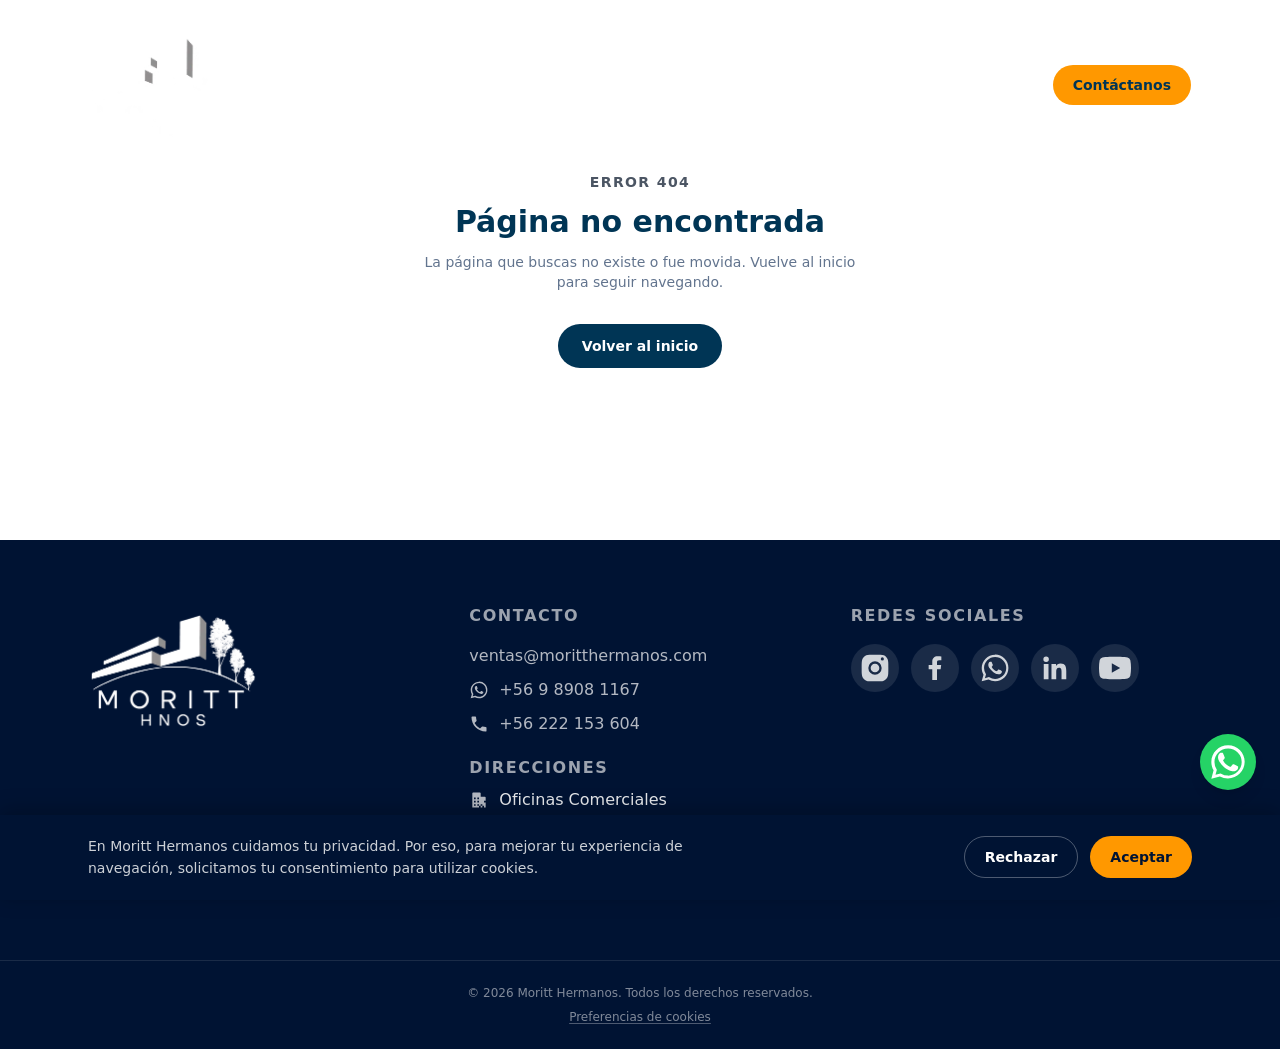
<file: preguntas-frecuentes/index.html>
<!doctype html>
<html lang="es">
  <head>
    <meta charset="UTF-8" />
    <link rel="icon" type="image/x-icon" href="/favicon.ico" />
    <link rel="icon" type="image/png" sizes="16x16" href="/favicon-16x16.png" />
    <link rel="icon" type="image/png" sizes="32x32" href="/favicon-32x32.png" />
    <link rel="apple-touch-icon" sizes="180x180" href="/apple-touch-icon.png" />
    <meta name="viewport" content="width=device-width, initial-scale=1.0" />
    <meta name="theme-color" content="#112732" />
    
    <!-- Consent Mode defaults (must run before GTM loads) -->
    <script>
      window.dataLayer = window.dataLayer || []
      function gtag() {
        window.dataLayer.push(arguments)
      }
      gtag('consent', 'default', {
        ad_storage: 'granted',
        ad_user_data: 'granted',
        ad_personalization: 'granted',
        analytics_storage: 'granted',
      })
    </script>
    <!-- Google Tag Manager -->
    <script>
      (function (w, d, s, l, i) {
        if (!i) return
        w[l] = w[l] || []
        w[l].push({ 'gtm.start': new Date().getTime(), event: 'gtm.js' })
        var f = d.getElementsByTagName(s)[0],
          j = d.createElement(s),
          dl = l != 'dataLayer' ? '&l=' + l : ''
        j.async = true
        j.src = 'https://www.googletagmanager.com/gtm.js?id=' + i + dl
        f.parentNode.insertBefore(j, f)
      })(window, document, 'script', 'dataLayer', 'GTM-P2RW9RZW')
    </script>
    <!-- End Google Tag Manager -->
    <script type="module" crossorigin src="/assets/index-uXAFasz8.js"></script>
    <link rel="stylesheet" crossorigin href="/assets/index-DNYZ7FZ6.css">
  <link rel="preload" as="image" href="/assets/logo-moritt-BHEBOlU2.webp"/><title>Preguntas Frecuentes | Moritt Hermanos</title><meta name="description" content="Resolvemos las dudas más comunes sobre nuestras soluciones de obras civiles, frigoríficos industriales, aislamiento térmico, movimiento de tierras, colector de polvos y climatización industrial."/><meta property="og:type" content="website"/><meta property="og:site_name" content="Moritt Hermanos"/><meta property="og:title" content="Preguntas Frecuentes | Moritt Hermanos"/><meta property="og:description" content="Resolvemos las dudas más comunes sobre nuestras soluciones de obras civiles, frigoríficos industriales, aislamiento térmico, movimiento de tierras, colector de polvos y climatización industrial."/><meta property="og:url" content="https://moritthermanos.com/preguntas-frecuentes"/><meta property="og:image" content="https://moritthermanos.com/og-image.jpg"/><meta property="og:locale" content="es_CL"/><meta name="twitter:card" content="summary_large_image"/><meta name="twitter:title" content="Preguntas Frecuentes | Moritt Hermanos"/><meta name="twitter:description" content="Resolvemos las dudas más comunes sobre nuestras soluciones de obras civiles, frigoríficos industriales, aislamiento térmico, movimiento de tierras, colector de polvos y climatización industrial."/><meta name="twitter:image" content="https://moritthermanos.com/og-image.jpg"/><link rel="canonical" href="https://moritthermanos.com/preguntas-frecuentes"/>
  </head>
  <body>
    <!-- Google Tag Manager (noscript) -->
    <noscript>
      <iframe
        src="https://www.googletagmanager.com/ns.html?id=GTM-P2RW9RZW"
        height="0"
        width="0"
        style="display: none; visibility: hidden"
      ></iframe>
    </noscript>
    <!-- End Google Tag Manager (noscript) -->
    <div id="root"><div class="flex min-h-screen flex-col"><header class="fixed inset-x-0 top-4 z-50 px-4"><div class="mx-auto flex max-w-6xl items-center justify-between rounded-full px-4 py-2 transition-all duration-300 sm:px-6 border border-transparent bg-transparent shadow-none"><a class="flex items-center gap-2 py-1" href="/" data-discover="true"><img src="/assets/logo-moritt-BHEBOlU2.webp" alt="Moritt Hermanos" width="340" height="257" class="w-auto transition-all duration-300 h-28"/></a><nav class="hidden items-center gap-1 lg:flex"><a class="relative rounded-full px-4 py-2 text-sm font-medium transition-colors text-white/85 hover:text-white " href="/" data-discover="true">Inicio</a><div class="relative"><a class="relative flex items-center gap-1 rounded-full px-4 py-2 text-sm font-medium transition-colors text-white/85 hover:text-white " href="/soluciones" data-discover="true">Soluciones<svg width="10" height="6" viewBox="0 0 10 6" fill="none" class="mt-0.5"><path d="M1 1L5 5L9 1" stroke="currentColor" stroke-width="1.5" stroke-linecap="round" stroke-linejoin="round"></path></svg></a></div><a class="relative rounded-full px-4 py-2 text-sm font-medium transition-colors text-white/85 hover:text-white " href="/nosotros" data-discover="true">Nosotros</a></nav><div class="hidden lg:block"><a class="inline-flex items-center gap-2 rounded-full bg-brand-accent px-5 py-2.5 text-sm font-semibold text-brand-navy transition-colors hover:bg-[#E68900]" href="/contacto" data-discover="true">Contáctanos</a></div><button type="button" class="flex h-9 w-9 items-center justify-center rounded-full text-white lg:hidden" aria-label="Abrir menú"><svg width="20" height="16" viewBox="0 0 20 16" fill="none"><path d="M0 1H20" stroke="currentColor" stroke-width="2"></path><path d="M0 8H20" stroke="currentColor" stroke-width="2"></path><path d="M0 15H20" stroke="currentColor" stroke-width="2"></path></svg></button></div></header><main class="flex-1"><script type="application/ld+json">{"@context":"https://schema.org","@type":"FAQPage","mainEntity":[{"@type":"Question","name":"¿Qué servicios ofrece Moritt Hermanos?","acceptedAnswer":{"@type":"Answer","text":"Ofrecemos obras civiles y estructurales, frigoríficos industriales, aislamiento térmico e impermeabilización, movimiento de tierras, colector de polvos industriales, y climatización y refrigeración industrial para la industria alimentaria, logística y manufacturera en Chile."}},{"@type":"Question","name":"¿En qué zonas de Chile trabaja Moritt Hermanos?","acceptedAnswer":{"@type":"Answer","text":"Atendemos proyectos en todo Chile, con oficinas comerciales en Providencia (Santiago) y maestranza propia en Curicó."}},{"@type":"Question","name":"¿Cuánta experiencia tiene la empresa?","acceptedAnswer":{"@type":"Answer","text":"Más de 20 años de trayectoria en construcción e instalaciones industriales en Chile."}},{"@type":"Question","name":"¿Cómo puedo solicitar una cotización?","acceptedAnswer":{"@type":"Answer","text":"A través del formulario de contacto en el sitio, por WhatsApp al +56 9 8908 1167, o escribiendo a ventas@moritthermanos.com."}},{"@type":"Question","name":"¿Moritt Hermanos trabaja con empresas de la industria alimentaria?","acceptedAnswer":{"@type":"Answer","text":"Sí, especialmente a través de nuestra línea de frigoríficos industriales (cámaras de frío, túneles de congelado, sistemas de refrigeración) y aislamiento térmico."}},{"@type":"Question","name":"¿Qué tipo de obras civiles construye Moritt Hermanos?","acceptedAnswer":{"@type":"Answer","text":"Naves industriales, estructuras de hormigón armado, fundaciones especiales, y construcción de oficinas y plantas industriales."}},{"@type":"Question","name":"¿Qué incluye el servicio de frigoríficos industriales?","acceptedAnswer":{"@type":"Answer","text":"Diseño, instalación y mantención de cámaras frigoríficas, sistemas de refrigeración automatizados, túneles de congelado y de prefrío, mantención preventiva y correctiva, y optimización energética."}},{"@type":"Question","name":"¿Qué tipos de aislamiento térmico ofrecen?","acceptedAnswer":{"@type":"Answer","text":"Aislamiento de tuberías y ductos, paneles aislantes para muros y cielos, impermeabilización de techos y terrazas con poliurea, protección de fundaciones, recubrimientos industriales y sistemas anticorrosivos, y auditorías energéticas."}},{"@type":"Question","name":"¿Qué trabajos de movimiento de tierras realizan?","acceptedAnswer":{"@type":"Answer","text":"Excavaciones masivas y precisas, nivelación de terrenos, compactación de suelos, drenajes y sistemas de evacuación, y preparación de fundaciones."}},{"@type":"Question","name":"¿Qué incluye el servicio de colector de polvos industriales?","acceptedAnswer":{"@type":"Answer","text":"Diseñamos e instalamos sistemas de captación y filtrado de polvo: aspiración en el punto de emisión, filtración con mangas y cartuchos, selección del medio filtrante según el material, recolección y descarga en tolvas, e ingeniería de captación, ductos y ventilación industrial."}},{"@type":"Question","name":"¿Para qué sirve un sistema de colección de polvos en mi planta?","acceptedAnswer":{"@type":"Answer","text":"Para mantener ambientes de trabajo seguros, proteger a tu equipo y tu operación, y cumplir la normativa vigente sobre calidad del aire en el lugar de trabajo."}},{"@type":"Question","name":"¿Qué soluciones de frío y refrigeración industrial ofrecen?","acceptedAnswer":{"@type":"Answer","text":"Cámaras frigoríficas de refrigeración y congelación (modulares o a medida), túneles de congelación rápida IQF, sistemas Chiller para agua fría y enfriamiento centralizado, refrigeración de procesos y climatización industrial."}},{"@type":"Question","name":"¿Qué es la climatización industrial?","acceptedAnswer":{"@type":"Answer","text":"Son sistemas de control de temperatura y condiciones ambientales para instalaciones productivas, centros de distribución, salas técnicas y áreas de procesamiento."}},{"@type":"Question","name":"¿Qué incluye la solución integral de frío industrial?","acceptedAnswer":{"@type":"Answer","text":"Ingeniería, selección de equipos, diseño de sistemas, instalación, automatización, puesta en marcha y mantenimiento. Integramos refrigeración, instrumentación y control para mejorar la eficiencia energética y asegurar un control preciso de la temperatura que requiere cada proceso."}}]}</script><script type="application/ld+json">{"@context":"https://schema.org","@type":"BreadcrumbList","itemListElement":[{"@type":"ListItem","position":1,"name":"Inicio","item":"https://moritthermanos.com"},{"@type":"ListItem","position":2,"name":"Preguntas Frecuentes","item":"https://moritthermanos.com/preguntas-frecuentes"}]}</script><section class="bg-brand-navy pt-44 pb-10"><div class="mx-auto w-full max-w-6xl px-6 "><div style="opacity:0;transform:translateY(16px)"><h1 class="text-4xl font-semibold uppercase tracking-tight text-white sm:text-5xl">Preguntas Frecuentes</h1></div></div></section><section class="py-24"><div class="mx-auto w-full max-w-6xl px-6 max-w-3xl"><div class="" style="opacity:0;transform:translateY(24px)"><p class="text-center text-base text-slate-500">Resolvemos las dudas más comunes sobre nuestras soluciones de obras civiles, frigoríficos industriales, aislamiento térmico, movimiento de tierras, colector de polvos y climatización industrial.</p></div><div class="mt-10" style="opacity:0;transform:translateY(24px)"><div class="divide-y divide-slate-200 rounded-2xl border border-slate-200 bg-white shadow-sm"><div><button type="button" aria-expanded="true" class="flex w-full items-center justify-between gap-4 px-6 py-5 text-left"><span class="text-base font-semibold text-brand-navy sm:text-lg">¿Qué servicios ofrece Moritt Hermanos?</span><svg width="14" height="14" viewBox="0 0 14 14" fill="none" class="shrink-0 text-brand-accent transition-transform duration-300 rotate-45"><path d="M7 1V13" stroke="currentColor" stroke-width="1.5" stroke-linecap="round"></path><path d="M1 7H13" stroke="currentColor" stroke-width="1.5" stroke-linecap="round"></path></svg></button><div class="overflow-hidden" style="height:auto;opacity:1"><p class="px-6 pb-5 text-sm leading-relaxed text-slate-600">Ofrecemos obras civiles y estructurales, frigoríficos industriales, aislamiento térmico e impermeabilización, movimiento de tierras, colector de polvos industriales, y climatización y refrigeración industrial para la industria alimentaria, logística y manufacturera en Chile.</p></div></div><div><button type="button" aria-expanded="false" class="flex w-full items-center justify-between gap-4 px-6 py-5 text-left"><span class="text-base font-semibold text-brand-navy sm:text-lg">¿En qué zonas de Chile trabaja Moritt Hermanos?</span><svg width="14" height="14" viewBox="0 0 14 14" fill="none" class="shrink-0 text-brand-accent transition-transform duration-300 "><path d="M7 1V13" stroke="currentColor" stroke-width="1.5" stroke-linecap="round"></path><path d="M1 7H13" stroke="currentColor" stroke-width="1.5" stroke-linecap="round"></path></svg></button></div><div><button type="button" aria-expanded="false" class="flex w-full items-center justify-between gap-4 px-6 py-5 text-left"><span class="text-base font-semibold text-brand-navy sm:text-lg">¿Cuánta experiencia tiene la empresa?</span><svg width="14" height="14" viewBox="0 0 14 14" fill="none" class="shrink-0 text-brand-accent transition-transform duration-300 "><path d="M7 1V13" stroke="currentColor" stroke-width="1.5" stroke-linecap="round"></path><path d="M1 7H13" stroke="currentColor" stroke-width="1.5" stroke-linecap="round"></path></svg></button></div><div><button type="button" aria-expanded="false" class="flex w-full items-center justify-between gap-4 px-6 py-5 text-left"><span class="text-base font-semibold text-brand-navy sm:text-lg">¿Cómo puedo solicitar una cotización?</span><svg width="14" height="14" viewBox="0 0 14 14" fill="none" class="shrink-0 text-brand-accent transition-transform duration-300 "><path d="M7 1V13" stroke="currentColor" stroke-width="1.5" stroke-linecap="round"></path><path d="M1 7H13" stroke="currentColor" stroke-width="1.5" stroke-linecap="round"></path></svg></button></div><div><button type="button" aria-expanded="false" class="flex w-full items-center justify-between gap-4 px-6 py-5 text-left"><span class="text-base font-semibold text-brand-navy sm:text-lg">¿Moritt Hermanos trabaja con empresas de la industria alimentaria?</span><svg width="14" height="14" viewBox="0 0 14 14" fill="none" class="shrink-0 text-brand-accent transition-transform duration-300 "><path d="M7 1V13" stroke="currentColor" stroke-width="1.5" stroke-linecap="round"></path><path d="M1 7H13" stroke="currentColor" stroke-width="1.5" stroke-linecap="round"></path></svg></button></div><div><button type="button" aria-expanded="false" class="flex w-full items-center justify-between gap-4 px-6 py-5 text-left"><span class="text-base font-semibold text-brand-navy sm:text-lg">¿Qué tipo de obras civiles construye Moritt Hermanos?</span><svg width="14" height="14" viewBox="0 0 14 14" fill="none" class="shrink-0 text-brand-accent transition-transform duration-300 "><path d="M7 1V13" stroke="currentColor" stroke-width="1.5" stroke-linecap="round"></path><path d="M1 7H13" stroke="currentColor" stroke-width="1.5" stroke-linecap="round"></path></svg></button></div><div><button type="button" aria-expanded="false" class="flex w-full items-center justify-between gap-4 px-6 py-5 text-left"><span class="text-base font-semibold text-brand-navy sm:text-lg">¿Qué incluye el servicio de frigoríficos industriales?</span><svg width="14" height="14" viewBox="0 0 14 14" fill="none" class="shrink-0 text-brand-accent transition-transform duration-300 "><path d="M7 1V13" stroke="currentColor" stroke-width="1.5" stroke-linecap="round"></path><path d="M1 7H13" stroke="currentColor" stroke-width="1.5" stroke-linecap="round"></path></svg></button></div><div><button type="button" aria-expanded="false" class="flex w-full items-center justify-between gap-4 px-6 py-5 text-left"><span class="text-base font-semibold text-brand-navy sm:text-lg">¿Qué tipos de aislamiento térmico ofrecen?</span><svg width="14" height="14" viewBox="0 0 14 14" fill="none" class="shrink-0 text-brand-accent transition-transform duration-300 "><path d="M7 1V13" stroke="currentColor" stroke-width="1.5" stroke-linecap="round"></path><path d="M1 7H13" stroke="currentColor" stroke-width="1.5" stroke-linecap="round"></path></svg></button></div><div><button type="button" aria-expanded="false" class="flex w-full items-center justify-between gap-4 px-6 py-5 text-left"><span class="text-base font-semibold text-brand-navy sm:text-lg">¿Qué trabajos de movimiento de tierras realizan?</span><svg width="14" height="14" viewBox="0 0 14 14" fill="none" class="shrink-0 text-brand-accent transition-transform duration-300 "><path d="M7 1V13" stroke="currentColor" stroke-width="1.5" stroke-linecap="round"></path><path d="M1 7H13" stroke="currentColor" stroke-width="1.5" stroke-linecap="round"></path></svg></button></div><div><button type="button" aria-expanded="false" class="flex w-full items-center justify-between gap-4 px-6 py-5 text-left"><span class="text-base font-semibold text-brand-navy sm:text-lg">¿Qué incluye el servicio de colector de polvos industriales?</span><svg width="14" height="14" viewBox="0 0 14 14" fill="none" class="shrink-0 text-brand-accent transition-transform duration-300 "><path d="M7 1V13" stroke="currentColor" stroke-width="1.5" stroke-linecap="round"></path><path d="M1 7H13" stroke="currentColor" stroke-width="1.5" stroke-linecap="round"></path></svg></button></div><div><button type="button" aria-expanded="false" class="flex w-full items-center justify-between gap-4 px-6 py-5 text-left"><span class="text-base font-semibold text-brand-navy sm:text-lg">¿Para qué sirve un sistema de colección de polvos en mi planta?</span><svg width="14" height="14" viewBox="0 0 14 14" fill="none" class="shrink-0 text-brand-accent transition-transform duration-300 "><path d="M7 1V13" stroke="currentColor" stroke-width="1.5" stroke-linecap="round"></path><path d="M1 7H13" stroke="currentColor" stroke-width="1.5" stroke-linecap="round"></path></svg></button></div><div><button type="button" aria-expanded="false" class="flex w-full items-center justify-between gap-4 px-6 py-5 text-left"><span class="text-base font-semibold text-brand-navy sm:text-lg">¿Qué soluciones de frío y refrigeración industrial ofrecen?</span><svg width="14" height="14" viewBox="0 0 14 14" fill="none" class="shrink-0 text-brand-accent transition-transform duration-300 "><path d="M7 1V13" stroke="currentColor" stroke-width="1.5" stroke-linecap="round"></path><path d="M1 7H13" stroke="currentColor" stroke-width="1.5" stroke-linecap="round"></path></svg></button></div><div><button type="button" aria-expanded="false" class="flex w-full items-center justify-between gap-4 px-6 py-5 text-left"><span class="text-base font-semibold text-brand-navy sm:text-lg">¿Qué es la climatización industrial?</span><svg width="14" height="14" viewBox="0 0 14 14" fill="none" class="shrink-0 text-brand-accent transition-transform duration-300 "><path d="M7 1V13" stroke="currentColor" stroke-width="1.5" stroke-linecap="round"></path><path d="M1 7H13" stroke="currentColor" stroke-width="1.5" stroke-linecap="round"></path></svg></button></div><div><button type="button" aria-expanded="false" class="flex w-full items-center justify-between gap-4 px-6 py-5 text-left"><span class="text-base font-semibold text-brand-navy sm:text-lg">¿Qué incluye la solución integral de frío industrial?</span><svg width="14" height="14" viewBox="0 0 14 14" fill="none" class="shrink-0 text-brand-accent transition-transform duration-300 "><path d="M7 1V13" stroke="currentColor" stroke-width="1.5" stroke-linecap="round"></path><path d="M1 7H13" stroke="currentColor" stroke-width="1.5" stroke-linecap="round"></path></svg></button></div></div></div></div></section><section class="bg-brand-navy py-20"><div class="mx-auto w-full max-w-6xl px-6 max-w-3xl text-center"><div class="" style="opacity:0;transform:translateY(24px)"><h2 class="text-3xl font-bold text-white sm:text-4xl">¿Tienes otra pregunta?</h2><p class="mt-4 text-white/70">Escríbenos y nuestro equipo te ayudará a encontrar la solución ideal para tu proyecto.</p><a class="mt-8 inline-flex items-center gap-2 rounded-full bg-brand-accent px-7 py-3 text-sm font-semibold text-brand-navy transition-colors hover:bg-[#E68900]" href="/contacto" data-discover="true">Contáctanos</a></div></div></section></main><footer class="bg-brand-navy-dark text-white"><div class="mx-auto grid max-w-6xl grid-cols-1 gap-10 px-6 py-16 sm:grid-cols-2 lg:grid-cols-3"><div><img src="/assets/logo-moritt-BHEBOlU2.webp" alt="Moritt Hermanos" width="340" height="257" loading="lazy" class="h-32 w-auto"/></div><div><h3 class="text-md font-semibold uppercase tracking-widest text-brand-gray-light">Contacto</h3><ul class="mt-4 space-y-2.5 text-md text-white/70"><li>ventas@moritthermanos.com</li><li class="flex items-center gap-2.5"><svg viewBox="0 0 24 24" class="h-5 w-5 shrink-0 text-white/70" fill="currentColor" aria-hidden="true"><path d="M12.04 2.003c-5.52 0-10 4.48-10 10 0 1.76.46 3.49 1.34 5.01L2 22l5.13-1.35a9.96 9.96 0 0 0 4.91 1.29h.01c5.52 0 10-4.48 10-10 0-2.67-1.04-5.18-2.93-7.07a9.94 9.94 0 0 0-7.08-2.93zm0 18.16h-.01a8.3 8.3 0 0 1-4.24-1.16l-.3-.18-3.04.8.81-2.96-.2-.31a8.28 8.28 0 0 1-1.27-4.38c0-4.58 3.73-8.31 8.32-8.31 2.22 0 4.31.87 5.88 2.44a8.26 8.26 0 0 1 2.43 5.88c0 4.58-3.73 8.18-8.38 8.18zm4.56-6.2c-.25-.13-1.47-.72-1.7-.8-.23-.08-.4-.13-.56.13-.17.25-.65.8-.79.96-.15.17-.29.19-.54.06-.25-.12-1.05-.39-2-1.23-.74-.66-1.24-1.47-1.39-1.72-.14-.25-.02-.38.11-.51.11-.11.25-.29.37-.44.13-.14.17-.25.25-.41.08-.17.04-.31-.02-.44-.06-.13-.56-1.35-.77-1.85-.2-.48-.4-.42-.56-.42-.14-.01-.31-.01-.48-.01a.92.92 0 0 0-.67.31c-.23.25-.87.85-.87 2.08s.9 2.41 1.02 2.58c.13.17 1.77 2.7 4.29 3.79.6.26 1.07.41 1.43.53.6.19 1.15.16 1.58.1.48-.07 1.47-.6 1.68-1.18.21-.58.21-1.08.15-1.18-.06-.1-.23-.16-.48-.28z"></path></svg>+56 9 8908 1167</li><li class="flex items-center gap-2.5"><svg viewBox="0 0 24 24" class="h-5 w-5 shrink-0 text-white/70" fill="currentColor" aria-hidden="true"><path d="M6.62 10.79a15.05 15.05 0 0 0 6.59 6.59l2.2-2.2a1 1 0 0 1 1.02-.24c1.12.37 2.33.57 3.57.57a1 1 0 0 1 1 1V20a1 1 0 0 1-1 1C10.61 21 3 13.39 3 4a1 1 0 0 1 1-1h3.5a1 1 0 0 1 1 1c0 1.24.2 2.45.57 3.57a1 1 0 0 1-.25 1.02l-2.2 2.2z"></path></svg>+56 222 153 604</li></ul><p class="mt-5 text-md font-semibold uppercase tracking-widest text-brand-gray-light">Direcciones</p><ul class="mt-2 space-y-3 text-md text-white/70"><li class="flex gap-2.5"><svg viewBox="0 0 24 24" class="h-5 w-5 shrink-0 text-white/70 mt-0.5" fill="currentColor" aria-hidden="true"><path d="M4 21V4a1 1 0 0 1 1-1h8a1 1 0 0 1 1 1v4h5a1 1 0 0 1 1 1v12h-2v-2h-2v2h-2v-2h-2v2H4zm2-2h2v-2H6v2zm0-4h2v-2H6v2zm0-4h2V9H6v2zm4 8h2v-2h-2v2zm0-4h2v-2h-2v2zm0-4h2V9h-2v2zm4 8h2v-2h-2v2zm4-4h2v-2h-2v2z"></path></svg><div><span class="block font-medium text-white/90">Oficinas Comerciales</span>Guardia Vieja 202/404, Providencia</div></li><li class="flex gap-2.5"><svg viewBox="0 0 24 24" class="h-5 w-5 shrink-0 text-white/70 mt-0.5" fill="currentColor" aria-hidden="true"><path d="M19.14 12.94c.04-.3.06-.61.06-.94 0-.32-.02-.64-.07-.94l2.03-1.58c.18-.14.23-.41.1-.62l-1.92-3.32c-.12-.22-.37-.29-.59-.22l-2.39.96c-.5-.38-1.05-.68-1.65-.88l-.36-2.54c-.04-.24-.24-.41-.48-.41h-3.84c-.24 0-.43.17-.47.41l-.36 2.54c-.6.2-1.15.5-1.65.88l-2.39-.96c-.22-.09-.47 0-.59.22L2.74 8.87c-.12.21-.08.48.1.62l2.03 1.58c-.05.3-.07.62-.07.94s.02.64.07.94l-2.03 1.58c-.18.14-.23.41-.1.62l1.92 3.32c.12.22.37.29.59.22l2.39-.96c.5.38 1.05.68 1.65.88l.36 2.54c.05.24.24.41.48.41h3.84c.24 0 .44-.17.47-.41l.36-2.54c.6-.2 1.15-.5 1.65-.88l2.39.96c.22.09.47 0 .59-.22l1.92-3.32c.12-.22.07-.48-.1-.62l-2.03-1.58zM12 15.6c-1.98 0-3.6-1.62-3.6-3.6s1.62-3.6 3.6-3.6 3.6 1.62 3.6 3.6-1.62 3.6-3.6 3.6z"></path></svg><div><span class="block font-medium text-white/90">Maestranza Curicó</span>Cardenal Caro, Curicó</div></li></ul></div><div><h3 class="text-md font-semibold uppercase tracking-widest text-brand-gray-light">Redes Sociales</h3><div class="mt-4 flex flex-wrap gap-3"><a href="https://www.instagram.com/moritthnos/" target="_blank" rel="noopener noreferrer" aria-label="Instagram" class="flex h-12 w-12 items-center justify-center rounded-full bg-white/10 text-white/80 transition-colors hover:bg-white/20 hover:text-white"><svg viewBox="0 0 24 24" class="h-8 w-8" fill="currentColor" aria-hidden="true"><path d="M12 2c2.717 0 3.056.01 4.122.06 1.065.05 1.79.217 2.428.465.66.256 1.216.6 1.772 1.153.5.5.888 1.11 1.153 1.772.248.637.415 1.363.465 2.428.05 1.066.06 1.405.06 4.122 0 2.717-.01 3.056-.06 4.122-.05 1.065-.217 1.79-.465 2.428a4.883 4.883 0 0 1-1.153 1.772 4.915 4.915 0 0 1-1.772 1.153c-.637.248-1.363.415-2.428.465-1.066.05-1.405.06-4.122.06-2.717 0-3.056-.01-4.122-.06-1.065-.05-1.79-.217-2.428-.465a4.89 4.89 0 0 1-1.772-1.153 4.904 4.904 0 0 1-1.153-1.772c-.248-.637-.415-1.363-.465-2.428C2.013 15.056 2 14.717 2 12c0-2.717.01-3.056.06-4.122.05-1.065.217-1.79.465-2.428a4.88 4.88 0 0 1 1.153-1.772A4.897 4.897 0 0 1 5.45 2.525c.637-.248 1.363-.415 2.428-.465C8.944 2.013 9.283 2 12 2zm0 5a5 5 0 1 0 0 10 5 5 0 0 0 0-10zm0 8.25a3.25 3.25 0 1 1 0-6.5 3.25 3.25 0 0 1 0 6.5zm5.5-8.9a1.17 1.17 0 1 0 0-2.34 1.17 1.17 0 0 0 0 2.34z"></path></svg></a><a href="https://www.facebook.com/profile.php?id=61594250670688&amp;sk=directory_contact_info" target="_blank" rel="noopener noreferrer" aria-label="Facebook" class="flex h-12 w-12 items-center justify-center rounded-full bg-white/10 text-white/80 transition-colors hover:bg-white/20 hover:text-white"><svg viewBox="0 0 24 24" class="h-8 w-8" fill="currentColor" aria-hidden="true"><path d="M13.5 21v-8.06h2.72l.4-3.16h-3.12V7.75c0-.92.26-1.54 1.58-1.54h1.68V3.4C15.98 3.28 15.03 3.2 13.9 3.2c-2.34 0-3.94 1.43-3.94 4.05v2.53H7.24v3.16h2.72V21h3.54z"></path></svg></a><a href="https://wa.me/56989081167" target="_blank" rel="noopener noreferrer" aria-label="WhatsApp" class="flex h-12 w-12 items-center justify-center rounded-full bg-white/10 text-white/80 transition-colors hover:bg-white/20 hover:text-white"><svg viewBox="0 0 24 24" class="h-8 w-8" fill="currentColor" aria-hidden="true"><path d="M12.04 2.003c-5.52 0-10 4.48-10 10 0 1.76.46 3.49 1.34 5.01L2 22l5.13-1.35a9.96 9.96 0 0 0 4.91 1.29h.01c5.52 0 10-4.48 10-10 0-2.67-1.04-5.18-2.93-7.07a9.94 9.94 0 0 0-7.08-2.93zm0 18.16h-.01a8.3 8.3 0 0 1-4.24-1.16l-.3-.18-3.04.8.81-2.96-.2-.31a8.28 8.28 0 0 1-1.27-4.38c0-4.58 3.73-8.31 8.32-8.31 2.22 0 4.31.87 5.88 2.44a8.26 8.26 0 0 1 2.43 5.88c0 4.58-3.73 8.18-8.38 8.18zm4.56-6.2c-.25-.13-1.47-.72-1.7-.8-.23-.08-.4-.13-.56.13-.17.25-.65.8-.79.96-.15.17-.29.19-.54.06-.25-.12-1.05-.39-2-1.23-.74-.66-1.24-1.47-1.39-1.72-.14-.25-.02-.38.11-.51.11-.11.25-.29.37-.44.13-.14.17-.25.25-.41.08-.17.04-.31-.02-.44-.06-.13-.56-1.35-.77-1.85-.2-.48-.4-.42-.56-.42-.14-.01-.31-.01-.48-.01a.92.92 0 0 0-.67.31c-.23.25-.87.85-.87 2.08s.9 2.41 1.02 2.58c.13.17 1.77 2.7 4.29 3.79.6.26 1.07.41 1.43.53.6.19 1.15.16 1.58.1.48-.07 1.47-.6 1.68-1.18.21-.58.21-1.08.15-1.18-.06-.1-.23-.16-.48-.28z"></path></svg></a><a href="https://www.linkedin.com/company/moritt-hermanos" target="_blank" rel="noopener noreferrer" aria-label="LinkedIn" class="flex h-12 w-12 items-center justify-center rounded-full bg-white/10 text-white/80 transition-colors hover:bg-white/20 hover:text-white"><svg viewBox="0 0 24 24" class="h-8 w-8" fill="currentColor" aria-hidden="true"><path d="M20.45 20.45h-3.55v-5.57c0-1.33-.02-3.04-1.85-3.04-1.86 0-2.14 1.45-2.14 2.94v5.67H9.36V9h3.41v1.56h.05c.47-.9 1.63-1.85 3.36-1.85 3.6 0 4.27 2.37 4.27 5.45v6.29zM5.34 7.43a2.06 2.06 0 1 1 0-4.12 2.06 2.06 0 0 1 0 4.12zM7.12 20.45H3.56V9h3.56v11.45z"></path></svg></a><a href="https://www.youtube.com/@MorittHnos" target="_blank" rel="noopener noreferrer" aria-label="YouTube" class="flex h-12 w-12 items-center justify-center rounded-full bg-white/10 text-white/80 transition-colors hover:bg-white/20 hover:text-white"><svg viewBox="0 0 24 24" class="h-8 w-8" fill="currentColor" aria-hidden="true"><path d="M23.5 6.19a2.99 2.99 0 0 0-2.1-2.12C19.5 3.5 12 3.5 12 3.5s-7.5 0-9.4.57a2.99 2.99 0 0 0-2.1 2.12A31.6 31.6 0 0 0 0 12a31.6 31.6 0 0 0 .5 5.81 2.99 2.99 0 0 0 2.1 2.12c1.9.57 9.4.57 9.4.57s7.5 0 9.4-.57a2.99 2.99 0 0 0 2.1-2.12A31.6 31.6 0 0 0 24 12a31.6 31.6 0 0 0-.5-5.81zM9.6 15.5v-7l6.3 3.5-6.3 3.5z"></path></svg></a></div></div></div><div class="border-t border-white/10 py-6"><p class="flex flex-col items-center justify-center gap-2 text-center text-xs text-white/50"><span>© <!-- -->2026<!-- --> <!-- -->Moritt Hermanos<!-- -->. Todos los derechos reservados.</span><button type="button" class="underline decoration-white/30 underline-offset-2 transition-colors hover:text-white/80">Preferencias de cookies</button></p></div></footer><div class="fixed bottom-6 right-6 z-50 flex flex-col items-end gap-3" style="transform:none"><button type="button" aria-label="Abrir chat de WhatsApp" class="flex h-14 w-14 items-center justify-center rounded-full bg-[#25D366] text-white shadow-lg transition-transform hover:scale-110"><svg viewBox="0 0 24 24" fill="currentColor" class="h-10 w-10"><path d="M17.472 14.382c-.297-.149-1.758-.867-2.03-.967-.273-.099-.471-.148-.67.15-.197.297-.767.966-.94 1.164-.173.199-.347.223-.644.075-.297-.15-1.255-.463-2.39-1.475-.883-.788-1.48-1.761-1.653-2.059-.173-.297-.018-.458.13-.606.134-.133.298-.347.446-.52.149-.174.198-.298.298-.497.099-.198.05-.371-.025-.52-.075-.149-.669-1.612-.916-2.207-.242-.579-.487-.5-.669-.51-.173-.008-.371-.01-.57-.01-.198 0-.52.074-.792.372-.272.297-1.04 1.016-1.04 2.479 0 1.462 1.065 2.875 1.213 3.074.149.198 2.096 3.2 5.077 4.487.709.306 1.262.489 1.694.625.712.227 1.36.195 1.871.118.571-.085 1.758-.719 2.006-1.413.248-.694.248-1.289.173-1.413-.074-.124-.272-.198-.57-.347z"></path><path d="M12.004 2.003c-5.514 0-9.997 4.483-9.997 9.997 0 1.764.462 3.489 1.34 5.004L2 22l5.117-1.342a9.96 9.96 0 0 0 4.887 1.244h.004c5.514 0 9.997-4.483 9.997-9.997 0-2.67-1.04-5.18-2.929-7.07a9.935 9.935 0 0 0-7.072-2.832zm0 18.166h-.003a8.16 8.16 0 0 1-4.158-1.14l-.298-.177-3.037.797.811-2.96-.194-.304a8.147 8.147 0 0 1-1.25-4.35c0-4.505 3.666-8.17 8.172-8.17a8.12 8.12 0 0 1 5.78 2.396 8.12 8.12 0 0 1 2.393 5.777c0 4.505-3.667 8.17-8.216 8.17z"></path></svg></button></div></div></div>
  </body>
</html>
</file>
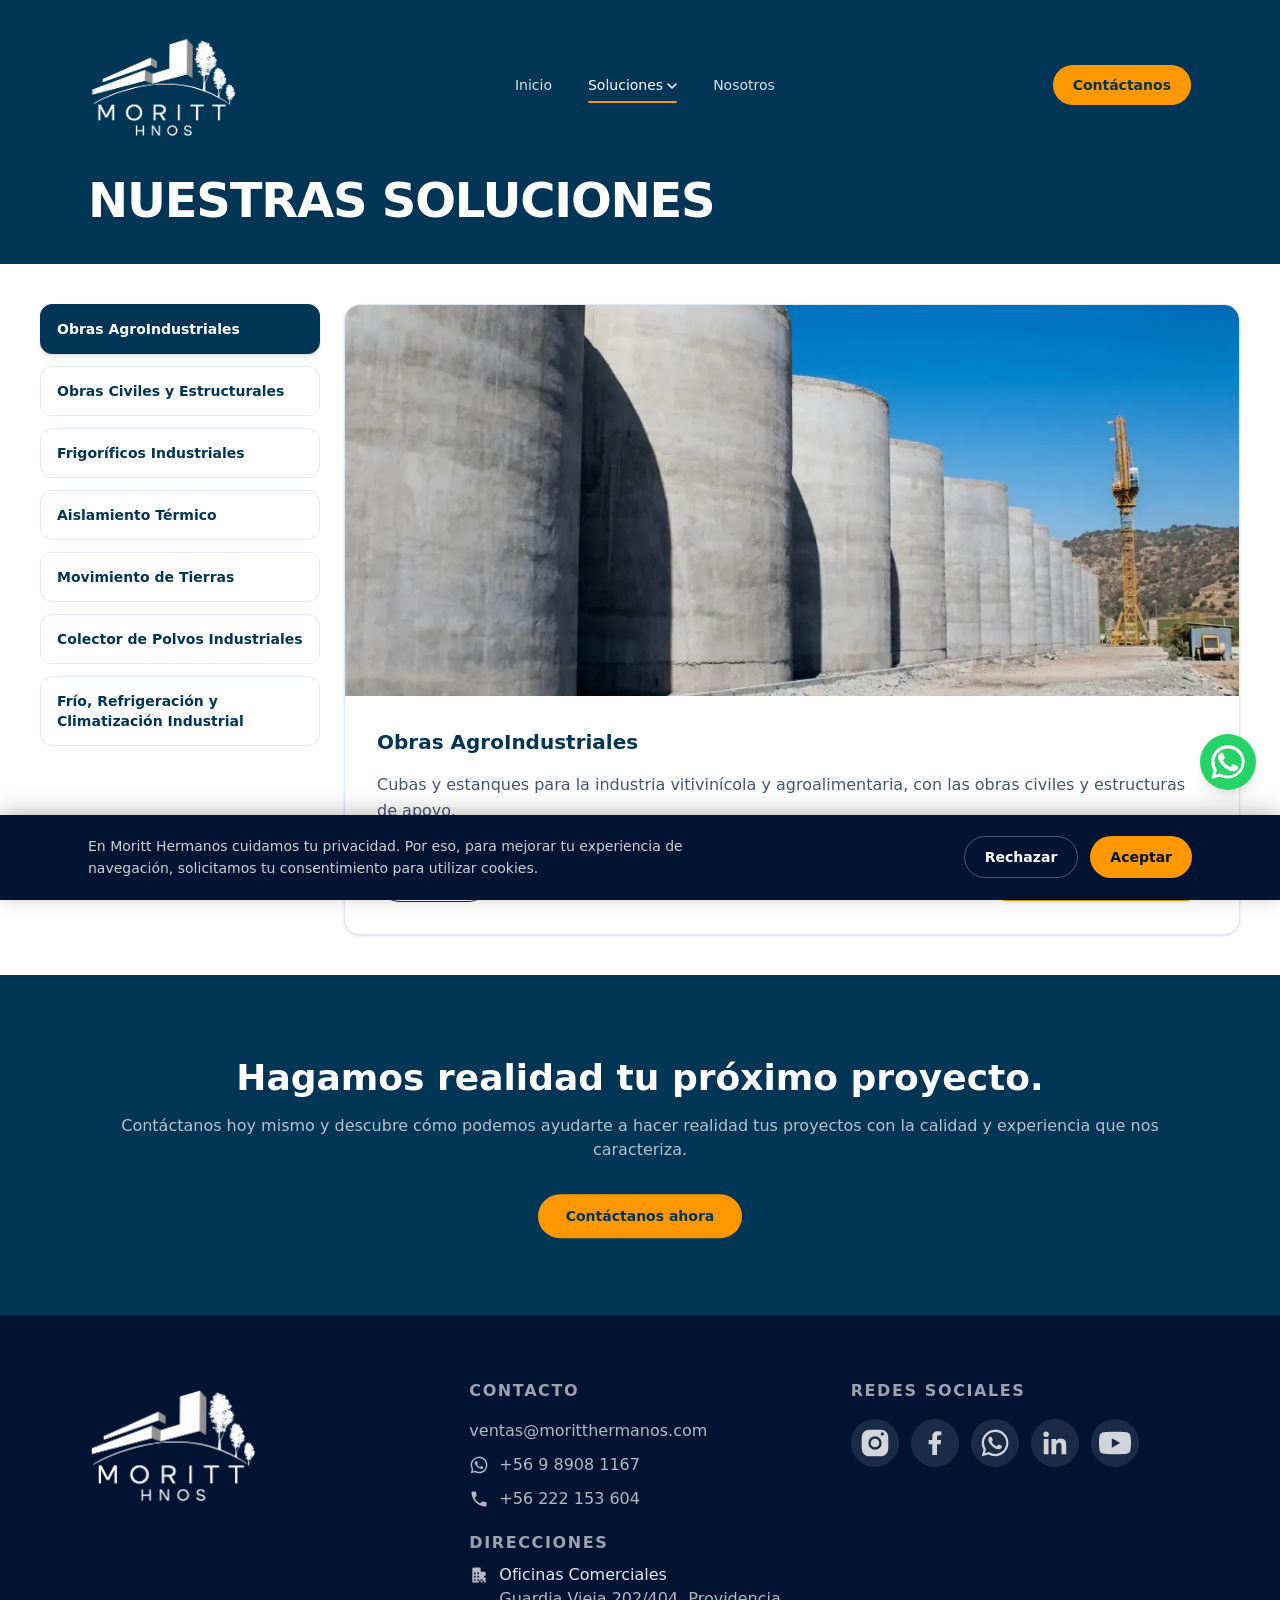
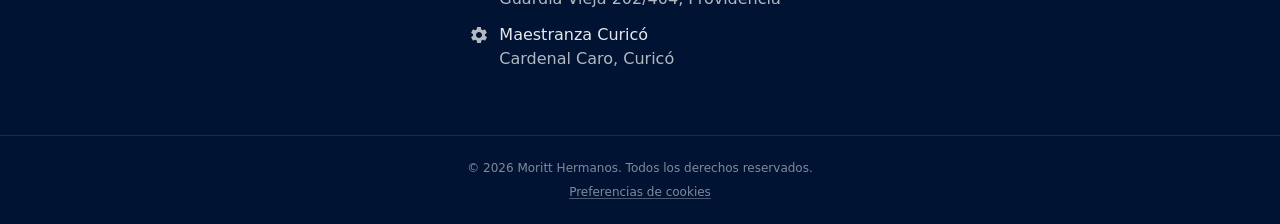
<file: soluciones/index.html>
<!doctype html>
<html lang="es">
  <head>
    <meta charset="UTF-8" />
    <link rel="icon" type="image/x-icon" href="/favicon.ico" />
    <link rel="icon" type="image/png" sizes="16x16" href="/favicon-16x16.png" />
    <link rel="icon" type="image/png" sizes="32x32" href="/favicon-32x32.png" />
    <link rel="apple-touch-icon" sizes="180x180" href="/apple-touch-icon.png" />
    <meta name="viewport" content="width=device-width, initial-scale=1.0" />
    <meta name="theme-color" content="#112732" />
    
    <!-- Consent Mode defaults (must run before GTM loads) -->
    <script>
      window.dataLayer = window.dataLayer || []
      function gtag() {
        window.dataLayer.push(arguments)
      }
      gtag('consent', 'default', {
        ad_storage: 'granted',
        ad_user_data: 'granted',
        ad_personalization: 'granted',
        analytics_storage: 'granted',
      })
    </script>
    <!-- Google Tag Manager -->
    <script>
      (function (w, d, s, l, i) {
        if (!i) return
        w[l] = w[l] || []
        w[l].push({ 'gtm.start': new Date().getTime(), event: 'gtm.js' })
        var f = d.getElementsByTagName(s)[0],
          j = d.createElement(s),
          dl = l != 'dataLayer' ? '&l=' + l : ''
        j.async = true
        j.src = 'https://www.googletagmanager.com/gtm.js?id=' + i + dl
        f.parentNode.insertBefore(j, f)
      })(window, document, 'script', 'dataLayer', 'GTM-P2RW9RZW')
    </script>
    <!-- End Google Tag Manager -->
    <script type="module" crossorigin src="/assets/index-uXAFasz8.js"></script>
    <link rel="stylesheet" crossorigin href="/assets/index-DNYZ7FZ6.css">
  <link rel="preload" as="image" href="/assets/logo-moritt-BHEBOlU2.webp"/><title>Soluciones | Moritt Hermanos</title><meta name="description" content="Obras civiles, frigoríficos industriales, aislamiento térmico, movimiento de tierras e impermeabilización con poliurea. Conoce todas las soluciones de Moritt Hermanos."/><meta property="og:type" content="website"/><meta property="og:site_name" content="Moritt Hermanos"/><meta property="og:title" content="Soluciones | Moritt Hermanos"/><meta property="og:description" content="Obras civiles, frigoríficos industriales, aislamiento térmico, movimiento de tierras e impermeabilización con poliurea. Conoce todas las soluciones de Moritt Hermanos."/><meta property="og:url" content="https://moritthermanos.com/soluciones"/><meta property="og:image" content="https://moritthermanos.com/og-image.jpg"/><meta property="og:locale" content="es_CL"/><meta name="twitter:card" content="summary_large_image"/><meta name="twitter:title" content="Soluciones | Moritt Hermanos"/><meta name="twitter:description" content="Obras civiles, frigoríficos industriales, aislamiento térmico, movimiento de tierras e impermeabilización con poliurea. Conoce todas las soluciones de Moritt Hermanos."/><meta name="twitter:image" content="https://moritthermanos.com/og-image.jpg"/><link rel="canonical" href="https://moritthermanos.com/soluciones"/>
  </head>
  <body>
    <!-- Google Tag Manager (noscript) -->
    <noscript>
      <iframe
        src="https://www.googletagmanager.com/ns.html?id=GTM-P2RW9RZW"
        height="0"
        width="0"
        style="display: none; visibility: hidden"
      ></iframe>
    </noscript>
    <!-- End Google Tag Manager (noscript) -->
    <div id="root"><div class="flex min-h-screen flex-col"><header class="fixed inset-x-0 top-4 z-50 px-4"><div class="mx-auto flex max-w-6xl items-center justify-between rounded-full px-4 py-2 transition-all duration-300 sm:px-6 border border-transparent bg-transparent shadow-none"><a class="flex items-center gap-2 py-1" href="/" data-discover="true"><img src="/assets/logo-moritt-BHEBOlU2.webp" alt="Moritt Hermanos" width="340" height="257" class="w-auto transition-all duration-300 h-28"/></a><nav class="hidden items-center gap-1 lg:flex"><a class="relative rounded-full px-4 py-2 text-sm font-medium transition-colors text-white/85 hover:text-white " href="/" data-discover="true">Inicio</a><div class="relative"><a aria-current="page" class="relative flex items-center gap-1 rounded-full px-4 py-2 text-sm font-medium transition-colors text-white after:absolute after:bottom-0 after:left-4 after:right-4 after:h-0.5 after:rounded-full after:bg-brand-accent" href="/soluciones" data-discover="true">Soluciones<svg width="10" height="6" viewBox="0 0 10 6" fill="none" class="mt-0.5"><path d="M1 1L5 5L9 1" stroke="currentColor" stroke-width="1.5" stroke-linecap="round" stroke-linejoin="round"></path></svg></a></div><a class="relative rounded-full px-4 py-2 text-sm font-medium transition-colors text-white/85 hover:text-white " href="/nosotros" data-discover="true">Nosotros</a></nav><div class="hidden lg:block"><a class="inline-flex items-center gap-2 rounded-full bg-brand-accent px-5 py-2.5 text-sm font-semibold text-brand-navy transition-colors hover:bg-[#E68900]" href="/contacto" data-discover="true">Contáctanos</a></div><button type="button" class="flex h-9 w-9 items-center justify-center rounded-full text-white lg:hidden" aria-label="Abrir menú"><svg width="20" height="16" viewBox="0 0 20 16" fill="none"><path d="M0 1H20" stroke="currentColor" stroke-width="2"></path><path d="M0 8H20" stroke="currentColor" stroke-width="2"></path><path d="M0 15H20" stroke="currentColor" stroke-width="2"></path></svg></button></div></header><main class="flex-1"><section class="bg-brand-navy pt-44 pb-10"><div class="mx-auto w-full max-w-6xl px-6 "><div style="opacity:0;transform:translateY(16px)"><h1 class="text-4xl font-semibold uppercase tracking-tight text-white sm:text-5xl">Nuestras Soluciones</h1></div></div></section><section class="py-10"><div class="mx-auto w-full max-w-[1440px] px-4 sm:px-6 lg:px-10"><div class="" style="opacity:0;transform:translateY(24px)"><div class="grid gap-6 lg:grid-cols-[minmax(0,280px)_1fr]"><div class="relative lg:hidden"><button type="button" aria-haspopup="listbox" aria-expanded="false" class="flex w-full items-center gap-3 rounded-xl border border-brand-navy bg-brand-navy px-4 py-3.5 text-left text-sm font-semibold text-white shadow-md"><span class="flex-1">Obras AgroIndustriales</span><svg width="14" height="8" viewBox="0 0 14 8" fill="none" class="shrink-0 transition-transform duration-300 "><path d="M1 1L7 7L13 1" stroke="currentColor" stroke-width="1.5" stroke-linecap="round" stroke-linejoin="round"></path></svg></button></div><div class="hidden flex-col gap-3 lg:flex"><button type="button" class="flex items-center gap-3 rounded-xl border px-4 py-3.5 text-left text-sm font-semibold transition-all duration-300 border-brand-navy bg-brand-navy text-white shadow-md">Obras AgroIndustriales</button><button type="button" class="flex items-center gap-3 rounded-xl border px-4 py-3.5 text-left text-sm font-semibold transition-all duration-300 border-slate-200 bg-white text-brand-navy hover:border-brand-navy/30 hover:bg-slate-50">Obras Civiles y Estructurales</button><button type="button" class="flex items-center gap-3 rounded-xl border px-4 py-3.5 text-left text-sm font-semibold transition-all duration-300 border-slate-200 bg-white text-brand-navy hover:border-brand-navy/30 hover:bg-slate-50">Frigoríficos Industriales</button><button type="button" class="flex items-center gap-3 rounded-xl border px-4 py-3.5 text-left text-sm font-semibold transition-all duration-300 border-slate-200 bg-white text-brand-navy hover:border-brand-navy/30 hover:bg-slate-50">Aislamiento Térmico</button><button type="button" class="flex items-center gap-3 rounded-xl border px-4 py-3.5 text-left text-sm font-semibold transition-all duration-300 border-slate-200 bg-white text-brand-navy hover:border-brand-navy/30 hover:bg-slate-50">Movimiento de Tierras</button><button type="button" class="flex items-center gap-3 rounded-xl border px-4 py-3.5 text-left text-sm font-semibold transition-all duration-300 border-slate-200 bg-white text-brand-navy hover:border-brand-navy/30 hover:bg-slate-50">Colector de Polvos Industriales</button><button type="button" class="flex items-center gap-3 rounded-xl border px-4 py-3.5 text-left text-sm font-semibold transition-all duration-300 border-slate-200 bg-white text-brand-navy hover:border-brand-navy/30 hover:bg-slate-50">Frío, Refrigeración y Climatización Industrial</button></div><div class="overflow-hidden rounded-2xl border border-slate-200 bg-white shadow-sm"><div class="relative"><img src="/assets/obras-agroindustriales-16-CtSX7O5Z.webp" alt="Obras AgroIndustriales" loading="lazy" decoding="async" class="aspect-[4/3] w-full object-cover sm:aspect-[16/9] lg:aspect-[16/7]" style="opacity:0"/><div class="pointer-events-none absolute inset-x-0 bottom-0 bg-gradient-to-t from-brand-navy/90 via-brand-navy/40 to-transparent px-5 pb-5 pt-16 lg:hidden"><h3 class="text-2xl font-bold leading-tight text-white">Obras AgroIndustriales</h3></div></div><div class="p-5 lg:p-8" style="opacity:0;transform:translateY(8px)"><div class="hidden items-center gap-3 lg:flex"><h3 class="text-xl font-bold text-brand-navy">Obras AgroIndustriales</h3></div><p class="text-sm leading-relaxed text-slate-600 lg:mt-4 lg:text-base">Cubas y estanques para la industria vitivinícola y agroalimentaria, con las obras civiles y estructuras de apoyo.</p><div class="mt-5 grid grid-cols-2 gap-3 lg:mt-8 lg:flex lg:flex-wrap lg:items-center lg:justify-between"><a class="inline-flex items-center justify-center gap-2 rounded-full border border-brand-navy px-4 py-2.5 text-sm lg:px-6 lg:py-3 font-semibold text-brand-navy transition-colors hover:bg-brand-navy hover:text-white" href="/soluciones/obras-agroindustriales" data-discover="true">Ver más</a><a class="inline-flex items-center justify-center gap-2 rounded-full bg-brand-accent px-4 py-2.5 text-sm lg:px-6 lg:py-3 font-semibold text-brand-navy transition-colors hover:bg-[#E68900]" href="/contacto" data-discover="true"><span class="lg:hidden">Cotizar</span><span class="hidden lg:inline">Solicitar Cotización</span><svg width="14" height="10" viewBox="0 0 14 10" fill="none"><path d="M1 5H13" stroke="currentColor" stroke-width="1.5" stroke-linecap="round"></path><path d="M9 1L13 5L9 9" stroke="currentColor" stroke-width="1.5" stroke-linecap="round" stroke-linejoin="round"></path></svg></a></div></div></div></div></div></div></section><section class="bg-brand-navy py-20"><div class="mx-auto w-full max-w-6xl px-6 max-w-3xl text-center"><div class="" style="opacity:0;transform:translateY(24px)"><h2 class="text-3xl font-bold text-white sm:text-4xl">Hagamos realidad tu próximo proyecto.</h2><p class="mt-4 text-white/70">Contáctanos hoy mismo y descubre cómo podemos ayudarte a hacer realidad tus proyectos con la calidad y experiencia que nos caracteriza.</p><a class="mt-8 inline-flex items-center gap-2 rounded-full bg-brand-accent px-7 py-3 text-sm font-semibold text-brand-navy transition-colors hover:bg-[#E68900]" href="/contacto" data-discover="true">Contáctanos ahora</a></div></div></section></main><footer class="bg-brand-navy-dark text-white"><div class="mx-auto grid max-w-6xl grid-cols-1 gap-10 px-6 py-16 sm:grid-cols-2 lg:grid-cols-3"><div><img src="/assets/logo-moritt-BHEBOlU2.webp" alt="Moritt Hermanos" width="340" height="257" loading="lazy" class="h-32 w-auto"/></div><div><h3 class="text-md font-semibold uppercase tracking-widest text-brand-gray-light">Contacto</h3><ul class="mt-4 space-y-2.5 text-md text-white/70"><li>ventas@moritthermanos.com</li><li class="flex items-center gap-2.5"><svg viewBox="0 0 24 24" class="h-5 w-5 shrink-0 text-white/70" fill="currentColor" aria-hidden="true"><path d="M12.04 2.003c-5.52 0-10 4.48-10 10 0 1.76.46 3.49 1.34 5.01L2 22l5.13-1.35a9.96 9.96 0 0 0 4.91 1.29h.01c5.52 0 10-4.48 10-10 0-2.67-1.04-5.18-2.93-7.07a9.94 9.94 0 0 0-7.08-2.93zm0 18.16h-.01a8.3 8.3 0 0 1-4.24-1.16l-.3-.18-3.04.8.81-2.96-.2-.31a8.28 8.28 0 0 1-1.27-4.38c0-4.58 3.73-8.31 8.32-8.31 2.22 0 4.31.87 5.88 2.44a8.26 8.26 0 0 1 2.43 5.88c0 4.58-3.73 8.18-8.38 8.18zm4.56-6.2c-.25-.13-1.47-.72-1.7-.8-.23-.08-.4-.13-.56.13-.17.25-.65.8-.79.96-.15.17-.29.19-.54.06-.25-.12-1.05-.39-2-1.23-.74-.66-1.24-1.47-1.39-1.72-.14-.25-.02-.38.11-.51.11-.11.25-.29.37-.44.13-.14.17-.25.25-.41.08-.17.04-.31-.02-.44-.06-.13-.56-1.35-.77-1.85-.2-.48-.4-.42-.56-.42-.14-.01-.31-.01-.48-.01a.92.92 0 0 0-.67.31c-.23.25-.87.85-.87 2.08s.9 2.41 1.02 2.58c.13.17 1.77 2.7 4.29 3.79.6.26 1.07.41 1.43.53.6.19 1.15.16 1.58.1.48-.07 1.47-.6 1.68-1.18.21-.58.21-1.08.15-1.18-.06-.1-.23-.16-.48-.28z"></path></svg>+56 9 8908 1167</li><li class="flex items-center gap-2.5"><svg viewBox="0 0 24 24" class="h-5 w-5 shrink-0 text-white/70" fill="currentColor" aria-hidden="true"><path d="M6.62 10.79a15.05 15.05 0 0 0 6.59 6.59l2.2-2.2a1 1 0 0 1 1.02-.24c1.12.37 2.33.57 3.57.57a1 1 0 0 1 1 1V20a1 1 0 0 1-1 1C10.61 21 3 13.39 3 4a1 1 0 0 1 1-1h3.5a1 1 0 0 1 1 1c0 1.24.2 2.45.57 3.57a1 1 0 0 1-.25 1.02l-2.2 2.2z"></path></svg>+56 222 153 604</li></ul><p class="mt-5 text-md font-semibold uppercase tracking-widest text-brand-gray-light">Direcciones</p><ul class="mt-2 space-y-3 text-md text-white/70"><li class="flex gap-2.5"><svg viewBox="0 0 24 24" class="h-5 w-5 shrink-0 text-white/70 mt-0.5" fill="currentColor" aria-hidden="true"><path d="M4 21V4a1 1 0 0 1 1-1h8a1 1 0 0 1 1 1v4h5a1 1 0 0 1 1 1v12h-2v-2h-2v2h-2v-2h-2v2H4zm2-2h2v-2H6v2zm0-4h2v-2H6v2zm0-4h2V9H6v2zm4 8h2v-2h-2v2zm0-4h2v-2h-2v2zm0-4h2V9h-2v2zm4 8h2v-2h-2v2zm4-4h2v-2h-2v2z"></path></svg><div><span class="block font-medium text-white/90">Oficinas Comerciales</span>Guardia Vieja 202/404, Providencia</div></li><li class="flex gap-2.5"><svg viewBox="0 0 24 24" class="h-5 w-5 shrink-0 text-white/70 mt-0.5" fill="currentColor" aria-hidden="true"><path d="M19.14 12.94c.04-.3.06-.61.06-.94 0-.32-.02-.64-.07-.94l2.03-1.58c.18-.14.23-.41.1-.62l-1.92-3.32c-.12-.22-.37-.29-.59-.22l-2.39.96c-.5-.38-1.05-.68-1.65-.88l-.36-2.54c-.04-.24-.24-.41-.48-.41h-3.84c-.24 0-.43.17-.47.41l-.36 2.54c-.6.2-1.15.5-1.65.88l-2.39-.96c-.22-.09-.47 0-.59.22L2.74 8.87c-.12.21-.08.48.1.62l2.03 1.58c-.05.3-.07.62-.07.94s.02.64.07.94l-2.03 1.58c-.18.14-.23.41-.1.62l1.92 3.32c.12.22.37.29.59.22l2.39-.96c.5.38 1.05.68 1.65.88l.36 2.54c.05.24.24.41.48.41h3.84c.24 0 .44-.17.47-.41l.36-2.54c.6-.2 1.15-.5 1.65-.88l2.39.96c.22.09.47 0 .59-.22l1.92-3.32c.12-.22.07-.48-.1-.62l-2.03-1.58zM12 15.6c-1.98 0-3.6-1.62-3.6-3.6s1.62-3.6 3.6-3.6 3.6 1.62 3.6 3.6-1.62 3.6-3.6 3.6z"></path></svg><div><span class="block font-medium text-white/90">Maestranza Curicó</span>Cardenal Caro, Curicó</div></li></ul></div><div><h3 class="text-md font-semibold uppercase tracking-widest text-brand-gray-light">Redes Sociales</h3><div class="mt-4 flex flex-wrap gap-3"><a href="https://www.instagram.com/moritthnos/" target="_blank" rel="noopener noreferrer" aria-label="Instagram" class="flex h-12 w-12 items-center justify-center rounded-full bg-white/10 text-white/80 transition-colors hover:bg-white/20 hover:text-white"><svg viewBox="0 0 24 24" class="h-8 w-8" fill="currentColor" aria-hidden="true"><path d="M12 2c2.717 0 3.056.01 4.122.06 1.065.05 1.79.217 2.428.465.66.256 1.216.6 1.772 1.153.5.5.888 1.11 1.153 1.772.248.637.415 1.363.465 2.428.05 1.066.06 1.405.06 4.122 0 2.717-.01 3.056-.06 4.122-.05 1.065-.217 1.79-.465 2.428a4.883 4.883 0 0 1-1.153 1.772 4.915 4.915 0 0 1-1.772 1.153c-.637.248-1.363.415-2.428.465-1.066.05-1.405.06-4.122.06-2.717 0-3.056-.01-4.122-.06-1.065-.05-1.79-.217-2.428-.465a4.89 4.89 0 0 1-1.772-1.153 4.904 4.904 0 0 1-1.153-1.772c-.248-.637-.415-1.363-.465-2.428C2.013 15.056 2 14.717 2 12c0-2.717.01-3.056.06-4.122.05-1.065.217-1.79.465-2.428a4.88 4.88 0 0 1 1.153-1.772A4.897 4.897 0 0 1 5.45 2.525c.637-.248 1.363-.415 2.428-.465C8.944 2.013 9.283 2 12 2zm0 5a5 5 0 1 0 0 10 5 5 0 0 0 0-10zm0 8.25a3.25 3.25 0 1 1 0-6.5 3.25 3.25 0 0 1 0 6.5zm5.5-8.9a1.17 1.17 0 1 0 0-2.34 1.17 1.17 0 0 0 0 2.34z"></path></svg></a><a href="https://www.facebook.com/profile.php?id=61594250670688&amp;sk=directory_contact_info" target="_blank" rel="noopener noreferrer" aria-label="Facebook" class="flex h-12 w-12 items-center justify-center rounded-full bg-white/10 text-white/80 transition-colors hover:bg-white/20 hover:text-white"><svg viewBox="0 0 24 24" class="h-8 w-8" fill="currentColor" aria-hidden="true"><path d="M13.5 21v-8.06h2.72l.4-3.16h-3.12V7.75c0-.92.26-1.54 1.58-1.54h1.68V3.4C15.98 3.28 15.03 3.2 13.9 3.2c-2.34 0-3.94 1.43-3.94 4.05v2.53H7.24v3.16h2.72V21h3.54z"></path></svg></a><a href="https://wa.me/56989081167" target="_blank" rel="noopener noreferrer" aria-label="WhatsApp" class="flex h-12 w-12 items-center justify-center rounded-full bg-white/10 text-white/80 transition-colors hover:bg-white/20 hover:text-white"><svg viewBox="0 0 24 24" class="h-8 w-8" fill="currentColor" aria-hidden="true"><path d="M12.04 2.003c-5.52 0-10 4.48-10 10 0 1.76.46 3.49 1.34 5.01L2 22l5.13-1.35a9.96 9.96 0 0 0 4.91 1.29h.01c5.52 0 10-4.48 10-10 0-2.67-1.04-5.18-2.93-7.07a9.94 9.94 0 0 0-7.08-2.93zm0 18.16h-.01a8.3 8.3 0 0 1-4.24-1.16l-.3-.18-3.04.8.81-2.96-.2-.31a8.28 8.28 0 0 1-1.27-4.38c0-4.58 3.73-8.31 8.32-8.31 2.22 0 4.31.87 5.88 2.44a8.26 8.26 0 0 1 2.43 5.88c0 4.58-3.73 8.18-8.38 8.18zm4.56-6.2c-.25-.13-1.47-.72-1.7-.8-.23-.08-.4-.13-.56.13-.17.25-.65.8-.79.96-.15.17-.29.19-.54.06-.25-.12-1.05-.39-2-1.23-.74-.66-1.24-1.47-1.39-1.72-.14-.25-.02-.38.11-.51.11-.11.25-.29.37-.44.13-.14.17-.25.25-.41.08-.17.04-.31-.02-.44-.06-.13-.56-1.35-.77-1.85-.2-.48-.4-.42-.56-.42-.14-.01-.31-.01-.48-.01a.92.92 0 0 0-.67.31c-.23.25-.87.85-.87 2.08s.9 2.41 1.02 2.58c.13.17 1.77 2.7 4.29 3.79.6.26 1.07.41 1.43.53.6.19 1.15.16 1.58.1.48-.07 1.47-.6 1.68-1.18.21-.58.21-1.08.15-1.18-.06-.1-.23-.16-.48-.28z"></path></svg></a><a href="https://www.linkedin.com/company/moritt-hermanos" target="_blank" rel="noopener noreferrer" aria-label="LinkedIn" class="flex h-12 w-12 items-center justify-center rounded-full bg-white/10 text-white/80 transition-colors hover:bg-white/20 hover:text-white"><svg viewBox="0 0 24 24" class="h-8 w-8" fill="currentColor" aria-hidden="true"><path d="M20.45 20.45h-3.55v-5.57c0-1.33-.02-3.04-1.85-3.04-1.86 0-2.14 1.45-2.14 2.94v5.67H9.36V9h3.41v1.56h.05c.47-.9 1.63-1.85 3.36-1.85 3.6 0 4.27 2.37 4.27 5.45v6.29zM5.34 7.43a2.06 2.06 0 1 1 0-4.12 2.06 2.06 0 0 1 0 4.12zM7.12 20.45H3.56V9h3.56v11.45z"></path></svg></a><a href="https://www.youtube.com/@MorittHnos" target="_blank" rel="noopener noreferrer" aria-label="YouTube" class="flex h-12 w-12 items-center justify-center rounded-full bg-white/10 text-white/80 transition-colors hover:bg-white/20 hover:text-white"><svg viewBox="0 0 24 24" class="h-8 w-8" fill="currentColor" aria-hidden="true"><path d="M23.5 6.19a2.99 2.99 0 0 0-2.1-2.12C19.5 3.5 12 3.5 12 3.5s-7.5 0-9.4.57a2.99 2.99 0 0 0-2.1 2.12A31.6 31.6 0 0 0 0 12a31.6 31.6 0 0 0 .5 5.81 2.99 2.99 0 0 0 2.1 2.12c1.9.57 9.4.57 9.4.57s7.5 0 9.4-.57a2.99 2.99 0 0 0 2.1-2.12A31.6 31.6 0 0 0 24 12a31.6 31.6 0 0 0-.5-5.81zM9.6 15.5v-7l6.3 3.5-6.3 3.5z"></path></svg></a></div></div></div><div class="border-t border-white/10 py-6"><p class="flex flex-col items-center justify-center gap-2 text-center text-xs text-white/50"><span>© <!-- -->2026<!-- --> <!-- -->Moritt Hermanos<!-- -->. Todos los derechos reservados.</span><button type="button" class="underline decoration-white/30 underline-offset-2 transition-colors hover:text-white/80">Preferencias de cookies</button></p></div></footer><div class="fixed bottom-6 right-6 z-50 flex flex-col items-end gap-3" style="transform:none"><button type="button" aria-label="Abrir chat de WhatsApp" class="flex h-14 w-14 items-center justify-center rounded-full bg-[#25D366] text-white shadow-lg transition-transform hover:scale-110"><svg viewBox="0 0 24 24" fill="currentColor" class="h-10 w-10"><path d="M17.472 14.382c-.297-.149-1.758-.867-2.03-.967-.273-.099-.471-.148-.67.15-.197.297-.767.966-.94 1.164-.173.199-.347.223-.644.075-.297-.15-1.255-.463-2.39-1.475-.883-.788-1.48-1.761-1.653-2.059-.173-.297-.018-.458.13-.606.134-.133.298-.347.446-.52.149-.174.198-.298.298-.497.099-.198.05-.371-.025-.52-.075-.149-.669-1.612-.916-2.207-.242-.579-.487-.5-.669-.51-.173-.008-.371-.01-.57-.01-.198 0-.52.074-.792.372-.272.297-1.04 1.016-1.04 2.479 0 1.462 1.065 2.875 1.213 3.074.149.198 2.096 3.2 5.077 4.487.709.306 1.262.489 1.694.625.712.227 1.36.195 1.871.118.571-.085 1.758-.719 2.006-1.413.248-.694.248-1.289.173-1.413-.074-.124-.272-.198-.57-.347z"></path><path d="M12.004 2.003c-5.514 0-9.997 4.483-9.997 9.997 0 1.764.462 3.489 1.34 5.004L2 22l5.117-1.342a9.96 9.96 0 0 0 4.887 1.244h.004c5.514 0 9.997-4.483 9.997-9.997 0-2.67-1.04-5.18-2.929-7.07a9.935 9.935 0 0 0-7.072-2.832zm0 18.166h-.003a8.16 8.16 0 0 1-4.158-1.14l-.298-.177-3.037.797.811-2.96-.194-.304a8.147 8.147 0 0 1-1.25-4.35c0-4.505 3.666-8.17 8.172-8.17a8.12 8.12 0 0 1 5.78 2.396 8.12 8.12 0 0 1 2.393 5.777c0 4.505-3.667 8.17-8.216 8.17z"></path></svg></button></div></div></div>
  </body>
</html>
</file>
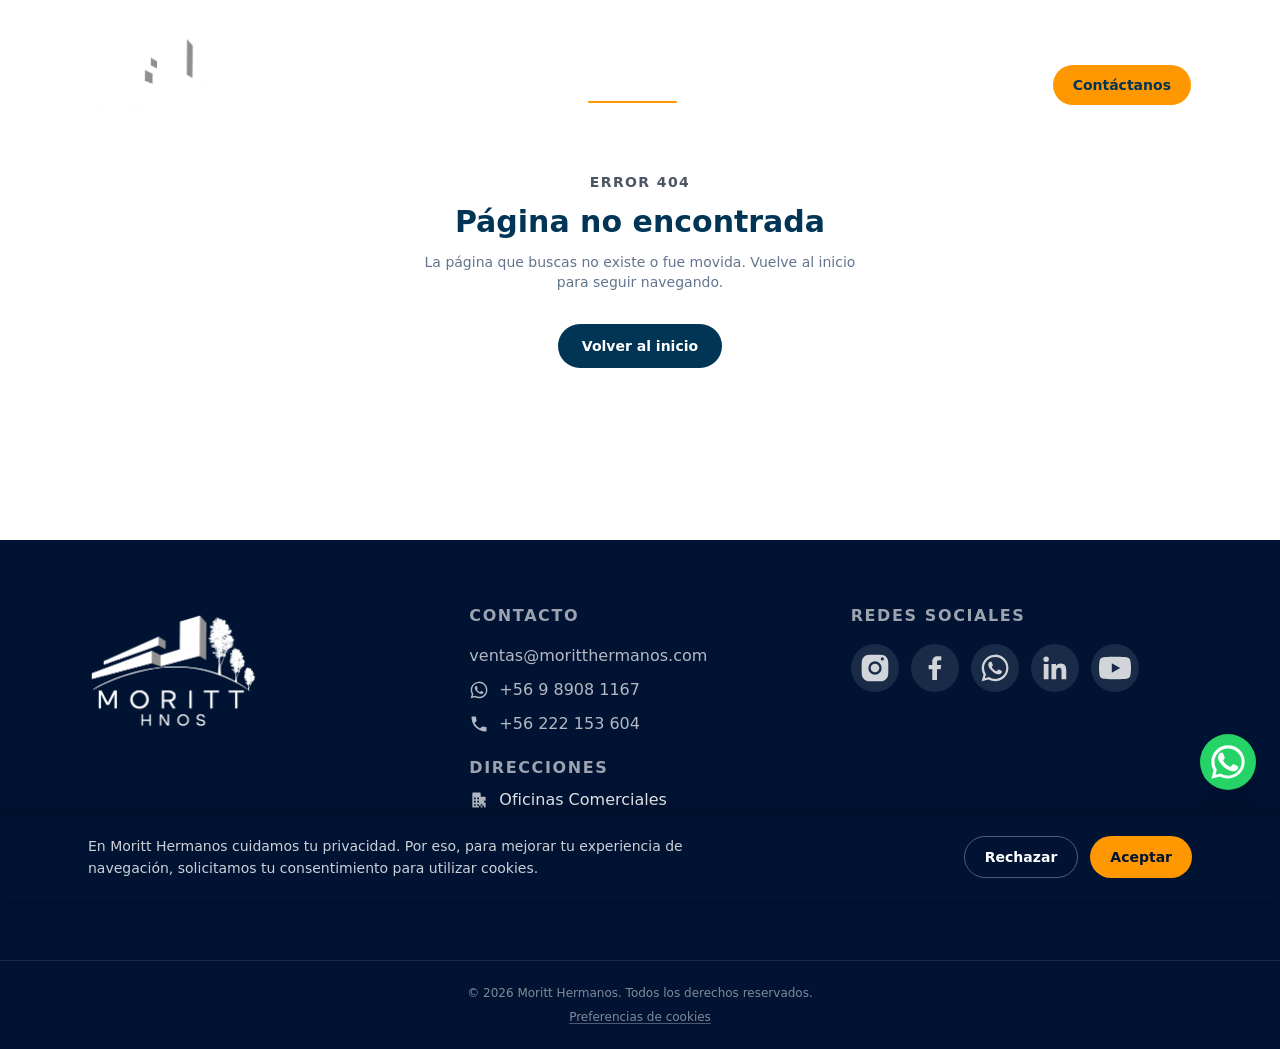
<file: soluciones/aislamiento-termico/index.html>
<!doctype html>
<html lang="es">
  <head>
    <meta charset="UTF-8" />
    <link rel="icon" type="image/x-icon" href="/favicon.ico" />
    <link rel="icon" type="image/png" sizes="16x16" href="/favicon-16x16.png" />
    <link rel="icon" type="image/png" sizes="32x32" href="/favicon-32x32.png" />
    <link rel="apple-touch-icon" sizes="180x180" href="/apple-touch-icon.png" />
    <meta name="viewport" content="width=device-width, initial-scale=1.0" />
    <meta name="theme-color" content="#112732" />
    
    <!-- Consent Mode defaults (must run before GTM loads) -->
    <script>
      window.dataLayer = window.dataLayer || []
      function gtag() {
        window.dataLayer.push(arguments)
      }
      gtag('consent', 'default', {
        ad_storage: 'granted',
        ad_user_data: 'granted',
        ad_personalization: 'granted',
        analytics_storage: 'granted',
      })
    </script>
    <!-- Google Tag Manager -->
    <script>
      (function (w, d, s, l, i) {
        if (!i) return
        w[l] = w[l] || []
        w[l].push({ 'gtm.start': new Date().getTime(), event: 'gtm.js' })
        var f = d.getElementsByTagName(s)[0],
          j = d.createElement(s),
          dl = l != 'dataLayer' ? '&l=' + l : ''
        j.async = true
        j.src = 'https://www.googletagmanager.com/gtm.js?id=' + i + dl
        f.parentNode.insertBefore(j, f)
      })(window, document, 'script', 'dataLayer', 'GTM-P2RW9RZW')
    </script>
    <!-- End Google Tag Manager -->
    <script type="module" crossorigin src="/assets/index-uXAFasz8.js"></script>
    <link rel="stylesheet" crossorigin href="/assets/index-DNYZ7FZ6.css">
  <link rel="preload" as="image" href="/assets/logo-moritt-BHEBOlU2.webp"/><link rel="preload" as="image" href="/assets/solution-aislamiento-wide-DfxfXJyP.webp" fetchPriority="high"/><title>Aislamiento Térmico | Moritt Hermanos</title><meta name="description" content="Soluciones de aislamiento térmico para optimizar la eficiencia energética y control de temperatura."/><meta property="og:type" content="website"/><meta property="og:site_name" content="Moritt Hermanos"/><meta property="og:title" content="Aislamiento Térmico | Moritt Hermanos"/><meta property="og:description" content="Soluciones de aislamiento térmico para optimizar la eficiencia energética y control de temperatura."/><meta property="og:url" content="https://moritthermanos.com/soluciones/aislamiento-termico"/><meta property="og:image" content="https://moritthermanos.com/assets/solution-aislamiento-wide-DfxfXJyP.webp"/><meta property="og:locale" content="es_CL"/><meta name="twitter:card" content="summary_large_image"/><meta name="twitter:title" content="Aislamiento Térmico | Moritt Hermanos"/><meta name="twitter:description" content="Soluciones de aislamiento térmico para optimizar la eficiencia energética y control de temperatura."/><meta name="twitter:image" content="https://moritthermanos.com/assets/solution-aislamiento-wide-DfxfXJyP.webp"/><link rel="canonical" href="https://moritthermanos.com/soluciones/aislamiento-termico"/>
  </head>
  <body>
    <!-- Google Tag Manager (noscript) -->
    <noscript>
      <iframe
        src="https://www.googletagmanager.com/ns.html?id=GTM-P2RW9RZW"
        height="0"
        width="0"
        style="display: none; visibility: hidden"
      ></iframe>
    </noscript>
    <!-- End Google Tag Manager (noscript) -->
    <div id="root"><div class="flex min-h-screen flex-col"><header class="fixed inset-x-0 top-4 z-50 px-4"><div class="mx-auto flex max-w-6xl items-center justify-between rounded-full px-4 py-2 transition-all duration-300 sm:px-6 border border-transparent bg-transparent shadow-none"><a class="flex items-center gap-2 py-1" href="/" data-discover="true"><img src="/assets/logo-moritt-BHEBOlU2.webp" alt="Moritt Hermanos" width="340" height="257" class="w-auto transition-all duration-300 h-28"/></a><nav class="hidden items-center gap-1 lg:flex"><a class="relative rounded-full px-4 py-2 text-sm font-medium transition-colors text-white/85 hover:text-white " href="/" data-discover="true">Inicio</a><div class="relative"><a aria-current="page" class="relative flex items-center gap-1 rounded-full px-4 py-2 text-sm font-medium transition-colors text-white after:absolute after:bottom-0 after:left-4 after:right-4 after:h-0.5 after:rounded-full after:bg-brand-accent" href="/soluciones" data-discover="true">Soluciones<svg width="10" height="6" viewBox="0 0 10 6" fill="none" class="mt-0.5"><path d="M1 1L5 5L9 1" stroke="currentColor" stroke-width="1.5" stroke-linecap="round" stroke-linejoin="round"></path></svg></a></div><a class="relative rounded-full px-4 py-2 text-sm font-medium transition-colors text-white/85 hover:text-white " href="/nosotros" data-discover="true">Nosotros</a></nav><div class="hidden lg:block"><a class="inline-flex items-center gap-2 rounded-full bg-brand-accent px-5 py-2.5 text-sm font-semibold text-brand-navy transition-colors hover:bg-[#E68900]" href="/contacto" data-discover="true">Contáctanos</a></div><button type="button" class="flex h-9 w-9 items-center justify-center rounded-full text-white lg:hidden" aria-label="Abrir menú"><svg width="20" height="16" viewBox="0 0 20 16" fill="none"><path d="M0 1H20" stroke="currentColor" stroke-width="2"></path><path d="M0 8H20" stroke="currentColor" stroke-width="2"></path><path d="M0 15H20" stroke="currentColor" stroke-width="2"></path></svg></button></div></header><main class="flex-1"><script type="application/ld+json">{"@context":"https://schema.org","@type":"Service","name":"Aislamiento Térmico","description":"Soluciones de aislamiento térmico para optimizar la eficiencia energética y control de temperatura.","url":"https://moritthermanos.com/soluciones/aislamiento-termico","image":"https://moritthermanos.com/assets/solution-aislamiento-wide-DfxfXJyP.webp","serviceType":"Aislamiento Térmico","areaServed":"Chile","provider":{"@type":"GeneralContractor","name":"Moritt Hermanos","url":"https://moritthermanos.com"}}</script><script type="application/ld+json">{"@context":"https://schema.org","@type":"BreadcrumbList","itemListElement":[{"@type":"ListItem","position":1,"name":"Inicio","item":"https://moritthermanos.com"},{"@type":"ListItem","position":2,"name":"Soluciones","item":"https://moritthermanos.com/soluciones"},{"@type":"ListItem","position":3,"name":"Aislamiento Térmico","item":"https://moritthermanos.com/soluciones/aislamiento-termico"}]}</script><section class="bg-brand-navy pt-44 pb-10"><div class="mx-auto w-full max-w-6xl px-6 "><div style="opacity:0;transform:translateY(16px)"><h1 class="text-4xl font-semibold uppercase tracking-tight text-white sm:text-5xl">Aislamiento Térmico</h1></div></div></section><section class="bg-slate-50 pb-16 pt-10 sm:pb-20 lg:pb-24 lg:pt-16"><div class="mx-auto w-full max-w-[1440px] px-6 lg:px-8"><div class="grid gap-6 lg:grid-cols-[minmax(0,1fr)_360px] lg:items-center lg:gap-10"><div class="min-w-0 space-y-3"><div class="relative aspect-[4/3] overflow-hidden rounded-3xl bg-slate-100 shadow-sm sm:aspect-[3/2] lg:aspect-[16/9]"><div class="absolute inset-0" draggable="false" style="transform:none;-webkit-touch-callout:none;-webkit-user-select:none;user-select:none;touch-action:pan-y"><img src="/assets/aislamiento-07-B_1mTgUn.webp" alt="" aria-hidden="true" loading="lazy" fetchPriority="auto" width="895" height="670" decoding="async" draggable="false" class="absolute top-0 h-full w-full select-none object-cover" style="left:-100%"/><img src="/assets/solution-aislamiento-wide-DfxfXJyP.webp" alt="Aislamiento Térmico (1 de 10)" loading="eager" fetchPriority="high" width="895" height="670" decoding="async" draggable="false" class="absolute top-0 h-full w-full select-none object-cover" style="left:0%"/><img src="/assets/aislamiento-2-2DPBShJG.webp" alt="" aria-hidden="true" loading="lazy" fetchPriority="auto" width="895" height="670" decoding="async" draggable="false" class="absolute top-0 h-full w-full select-none object-cover" style="left:100%"/></div><button type="button" aria-label="Imagen anterior" class="absolute left-3 top-1/2 flex h-10 w-10 -translate-y-1/2 items-center justify-center rounded-full bg-white/90 text-brand-navy shadow-md transition-colors hover:bg-white sm:left-4 sm:h-11 sm:w-11"><svg width="10" height="16" viewBox="0 0 10 16" fill="none"><path d="M9 1L2 8L9 15" stroke="currentColor" stroke-width="2" stroke-linecap="round" stroke-linejoin="round"></path></svg></button><button type="button" aria-label="Imagen siguiente" class="absolute right-3 top-1/2 flex h-10 w-10 -translate-y-1/2 items-center justify-center rounded-full bg-white/90 text-brand-navy shadow-md transition-colors hover:bg-white sm:right-4 sm:h-11 sm:w-11"><svg width="10" height="16" viewBox="0 0 10 16" fill="none"><path d="M1 1L8 8L1 15" stroke="currentColor" stroke-width="2" stroke-linecap="round" stroke-linejoin="round"></path></svg></button></div><div class="relative flex gap-2 overflow-x-auto scroll-smooth sm:gap-3"><button type="button" aria-label="Ver imagen 1" aria-current="true" class="relative h-14 w-20 shrink-0 overflow-hidden rounded-xl transition-all duration-300 sm:h-16 sm:w-24 opacity-100"><img src="/assets/solution-aislamiento-wide-DfxfXJyP.webp" alt="" width="240" height="180" loading="lazy" decoding="async" class="h-full w-full object-cover"/><span aria-hidden="true" class="absolute inset-x-0 bottom-0 h-1 bg-white transition-transform duration-300 scale-x-100"></span></button><button type="button" aria-label="Ver imagen 2" aria-current="false" class="relative h-14 w-20 shrink-0 overflow-hidden rounded-xl transition-all duration-300 sm:h-16 sm:w-24 opacity-50 saturate-50 hover:opacity-100 hover:saturate-100"><img src="/assets/aislamiento-2-C_ZM0LC2.webp" alt="" width="240" height="180" loading="lazy" decoding="async" class="h-full w-full object-cover"/><span aria-hidden="true" class="absolute inset-x-0 bottom-0 h-1 bg-white transition-transform duration-300 scale-x-0"></span></button><button type="button" aria-label="Ver imagen 3" aria-current="false" class="relative h-14 w-20 shrink-0 overflow-hidden rounded-xl transition-all duration-300 sm:h-16 sm:w-24 opacity-50 saturate-50 hover:opacity-100 hover:saturate-100"><img src="[data-uri]" alt="" width="240" height="180" loading="lazy" decoding="async" class="h-full w-full object-cover"/><span aria-hidden="true" class="absolute inset-x-0 bottom-0 h-1 bg-white transition-transform duration-300 scale-x-0"></span></button><button type="button" aria-label="Ver imagen 4" aria-current="false" class="relative h-14 w-20 shrink-0 overflow-hidden rounded-xl transition-all duration-300 sm:h-16 sm:w-24 opacity-50 saturate-50 hover:opacity-100 hover:saturate-100"><img src="/assets/aislamiento-4-Cc03Nwst.webp" alt="" width="240" height="180" loading="lazy" decoding="async" class="h-full w-full object-cover"/><span aria-hidden="true" class="absolute inset-x-0 bottom-0 h-1 bg-white transition-transform duration-300 scale-x-0"></span></button><button type="button" aria-label="Ver imagen 5" aria-current="false" class="relative h-14 w-20 shrink-0 overflow-hidden rounded-xl transition-all duration-300 sm:h-16 sm:w-24 opacity-50 saturate-50 hover:opacity-100 hover:saturate-100"><img src="/assets/aislamiento-00-liSrj-Sl.webp" alt="" width="240" height="180" loading="lazy" decoding="async" class="h-full w-full object-cover"/><span aria-hidden="true" class="absolute inset-x-0 bottom-0 h-1 bg-white transition-transform duration-300 scale-x-0"></span></button><button type="button" aria-label="Ver imagen 6" aria-current="false" class="relative h-14 w-20 shrink-0 overflow-hidden rounded-xl transition-all duration-300 sm:h-16 sm:w-24 opacity-50 saturate-50 hover:opacity-100 hover:saturate-100"><img src="[data-uri]" alt="" width="240" height="180" loading="lazy" decoding="async" class="h-full w-full object-cover"/><span aria-hidden="true" class="absolute inset-x-0 bottom-0 h-1 bg-white transition-transform duration-300 scale-x-0"></span></button><button type="button" aria-label="Ver imagen 7" aria-current="false" class="relative h-14 w-20 shrink-0 overflow-hidden rounded-xl transition-all duration-300 sm:h-16 sm:w-24 opacity-50 saturate-50 hover:opacity-100 hover:saturate-100"><img src="/assets/aislamiento-01-CJ0mOJuu.webp" alt="" width="240" height="180" loading="lazy" decoding="async" class="h-full w-full object-cover"/><span aria-hidden="true" class="absolute inset-x-0 bottom-0 h-1 bg-white transition-transform duration-300 scale-x-0"></span></button><button type="button" aria-label="Ver imagen 8" aria-current="false" class="relative h-14 w-20 shrink-0 overflow-hidden rounded-xl transition-all duration-300 sm:h-16 sm:w-24 opacity-50 saturate-50 hover:opacity-100 hover:saturate-100"><img src="[data-uri]" alt="" width="240" height="180" loading="lazy" decoding="async" class="h-full w-full object-cover"/><span aria-hidden="true" class="absolute inset-x-0 bottom-0 h-1 bg-white transition-transform duration-300 scale-x-0"></span></button><button type="button" aria-label="Ver imagen 9" aria-current="false" class="relative h-14 w-20 shrink-0 overflow-hidden rounded-xl transition-all duration-300 sm:h-16 sm:w-24 opacity-50 saturate-50 hover:opacity-100 hover:saturate-100"><img src="[data-uri]" alt="" width="240" height="180" loading="lazy" decoding="async" class="h-full w-full object-cover"/><span aria-hidden="true" class="absolute inset-x-0 bottom-0 h-1 bg-white transition-transform duration-300 scale-x-0"></span></button><button type="button" aria-label="Ver imagen 10" aria-current="false" class="relative h-14 w-20 shrink-0 overflow-hidden rounded-xl transition-all duration-300 sm:h-16 sm:w-24 opacity-50 saturate-50 hover:opacity-100 hover:saturate-100"><img src="/assets/aislamiento-07-BWvmbhsb.webp" alt="" width="240" height="180" loading="lazy" decoding="async" class="h-full w-full object-cover"/><span aria-hidden="true" class="absolute inset-x-0 bottom-0 h-1 bg-white transition-transform duration-300 scale-x-0"></span></button></div></div><div><h2 class="whitespace-pre-line text-2xl font-bold text-brand-navy lg:text-3xl">¿Qué incluye
Aislamiento Térmico?</h2><ul class="mt-5 flex list-none flex-wrap gap-2.5"><li class="cursor-default select-none rounded-full bg-brand-navy/10 px-4 py-2 text-sm font-semibold leading-snug text-brand-navy">Aislamiento de tuberías y ductos</li><li class="cursor-default select-none rounded-full bg-brand-navy/10 px-4 py-2 text-sm font-semibold leading-snug text-brand-navy">Paneles aislantes para muros y cielos</li><li class="cursor-default select-none rounded-full bg-brand-navy/10 px-4 py-2 text-sm font-semibold leading-snug text-brand-navy">Impermeabilización de techos y terrazas con Poliurea</li><li class="cursor-default select-none rounded-full bg-brand-navy/10 px-4 py-2 text-sm font-semibold leading-snug text-brand-navy">Protección de fundaciones</li><li class="cursor-default select-none rounded-full bg-brand-navy/10 px-4 py-2 text-sm font-semibold leading-snug text-brand-navy">Recubrimientos industriales y sistemas anticorrosivos</li><li class="cursor-default select-none rounded-full bg-brand-navy/10 px-4 py-2 text-sm font-semibold leading-snug text-brand-navy">Materiales de alta eficiencia</li><li class="cursor-default select-none rounded-full bg-brand-navy/10 px-4 py-2 text-sm font-semibold leading-snug text-brand-navy">Auditorías energéticas</li></ul></div></div></div></section><section class="bg-brand-navy py-20"><div class="mx-auto w-full max-w-6xl px-6 max-w-3xl text-center"><div class="" style="opacity:0;transform:translateY(24px)"><h2 class="text-3xl font-bold text-white sm:text-4xl">Optimiza la eficiencia energética de tu planta</h2><p class="mt-4 text-white/70">Implementamos soluciones de aislamiento térmico que reducen costos y mejoran el control de temperatura.</p><a class="mt-8 inline-flex items-center gap-2 rounded-full bg-brand-accent px-7 py-3 text-sm font-semibold text-brand-navy transition-colors hover:bg-[#E68900]" href="/contacto" data-discover="true">Contáctanos</a></div></div></section></main><footer class="bg-brand-navy-dark text-white"><div class="mx-auto grid max-w-6xl grid-cols-1 gap-10 px-6 py-16 sm:grid-cols-2 lg:grid-cols-3"><div><img src="/assets/logo-moritt-BHEBOlU2.webp" alt="Moritt Hermanos" width="340" height="257" loading="lazy" class="h-32 w-auto"/></div><div><h3 class="text-md font-semibold uppercase tracking-widest text-brand-gray-light">Contacto</h3><ul class="mt-4 space-y-2.5 text-md text-white/70"><li>ventas@moritthermanos.com</li><li class="flex items-center gap-2.5"><svg viewBox="0 0 24 24" class="h-5 w-5 shrink-0 text-white/70" fill="currentColor" aria-hidden="true"><path d="M12.04 2.003c-5.52 0-10 4.48-10 10 0 1.76.46 3.49 1.34 5.01L2 22l5.13-1.35a9.96 9.96 0 0 0 4.91 1.29h.01c5.52 0 10-4.48 10-10 0-2.67-1.04-5.18-2.93-7.07a9.94 9.94 0 0 0-7.08-2.93zm0 18.16h-.01a8.3 8.3 0 0 1-4.24-1.16l-.3-.18-3.04.8.81-2.96-.2-.31a8.28 8.28 0 0 1-1.27-4.38c0-4.58 3.73-8.31 8.32-8.31 2.22 0 4.31.87 5.88 2.44a8.26 8.26 0 0 1 2.43 5.88c0 4.58-3.73 8.18-8.38 8.18zm4.56-6.2c-.25-.13-1.47-.72-1.7-.8-.23-.08-.4-.13-.56.13-.17.25-.65.8-.79.96-.15.17-.29.19-.54.06-.25-.12-1.05-.39-2-1.23-.74-.66-1.24-1.47-1.39-1.72-.14-.25-.02-.38.11-.51.11-.11.25-.29.37-.44.13-.14.17-.25.25-.41.08-.17.04-.31-.02-.44-.06-.13-.56-1.35-.77-1.85-.2-.48-.4-.42-.56-.42-.14-.01-.31-.01-.48-.01a.92.92 0 0 0-.67.31c-.23.25-.87.85-.87 2.08s.9 2.41 1.02 2.58c.13.17 1.77 2.7 4.29 3.79.6.26 1.07.41 1.43.53.6.19 1.15.16 1.58.1.48-.07 1.47-.6 1.68-1.18.21-.58.21-1.08.15-1.18-.06-.1-.23-.16-.48-.28z"></path></svg>+56 9 8908 1167</li><li class="flex items-center gap-2.5"><svg viewBox="0 0 24 24" class="h-5 w-5 shrink-0 text-white/70" fill="currentColor" aria-hidden="true"><path d="M6.62 10.79a15.05 15.05 0 0 0 6.59 6.59l2.2-2.2a1 1 0 0 1 1.02-.24c1.12.37 2.33.57 3.57.57a1 1 0 0 1 1 1V20a1 1 0 0 1-1 1C10.61 21 3 13.39 3 4a1 1 0 0 1 1-1h3.5a1 1 0 0 1 1 1c0 1.24.2 2.45.57 3.57a1 1 0 0 1-.25 1.02l-2.2 2.2z"></path></svg>+56 222 153 604</li></ul><p class="mt-5 text-md font-semibold uppercase tracking-widest text-brand-gray-light">Direcciones</p><ul class="mt-2 space-y-3 text-md text-white/70"><li class="flex gap-2.5"><svg viewBox="0 0 24 24" class="h-5 w-5 shrink-0 text-white/70 mt-0.5" fill="currentColor" aria-hidden="true"><path d="M4 21V4a1 1 0 0 1 1-1h8a1 1 0 0 1 1 1v4h5a1 1 0 0 1 1 1v12h-2v-2h-2v2h-2v-2h-2v2H4zm2-2h2v-2H6v2zm0-4h2v-2H6v2zm0-4h2V9H6v2zm4 8h2v-2h-2v2zm0-4h2v-2h-2v2zm0-4h2V9h-2v2zm4 8h2v-2h-2v2zm4-4h2v-2h-2v2z"></path></svg><div><span class="block font-medium text-white/90">Oficinas Comerciales</span>Guardia Vieja 202/404, Providencia</div></li><li class="flex gap-2.5"><svg viewBox="0 0 24 24" class="h-5 w-5 shrink-0 text-white/70 mt-0.5" fill="currentColor" aria-hidden="true"><path d="M19.14 12.94c.04-.3.06-.61.06-.94 0-.32-.02-.64-.07-.94l2.03-1.58c.18-.14.23-.41.1-.62l-1.92-3.32c-.12-.22-.37-.29-.59-.22l-2.39.96c-.5-.38-1.05-.68-1.65-.88l-.36-2.54c-.04-.24-.24-.41-.48-.41h-3.84c-.24 0-.43.17-.47.41l-.36 2.54c-.6.2-1.15.5-1.65.88l-2.39-.96c-.22-.09-.47 0-.59.22L2.74 8.87c-.12.21-.08.48.1.62l2.03 1.58c-.05.3-.07.62-.07.94s.02.64.07.94l-2.03 1.58c-.18.14-.23.41-.1.62l1.92 3.32c.12.22.37.29.59.22l2.39-.96c.5.38 1.05.68 1.65.88l.36 2.54c.05.24.24.41.48.41h3.84c.24 0 .44-.17.47-.41l.36-2.54c.6-.2 1.15-.5 1.65-.88l2.39.96c.22.09.47 0 .59-.22l1.92-3.32c.12-.22.07-.48-.1-.62l-2.03-1.58zM12 15.6c-1.98 0-3.6-1.62-3.6-3.6s1.62-3.6 3.6-3.6 3.6 1.62 3.6 3.6-1.62 3.6-3.6 3.6z"></path></svg><div><span class="block font-medium text-white/90">Maestranza Curicó</span>Cardenal Caro, Curicó</div></li></ul></div><div><h3 class="text-md font-semibold uppercase tracking-widest text-brand-gray-light">Redes Sociales</h3><div class="mt-4 flex flex-wrap gap-3"><a href="https://www.instagram.com/moritthnos/" target="_blank" rel="noopener noreferrer" aria-label="Instagram" class="flex h-12 w-12 items-center justify-center rounded-full bg-white/10 text-white/80 transition-colors hover:bg-white/20 hover:text-white"><svg viewBox="0 0 24 24" class="h-8 w-8" fill="currentColor" aria-hidden="true"><path d="M12 2c2.717 0 3.056.01 4.122.06 1.065.05 1.79.217 2.428.465.66.256 1.216.6 1.772 1.153.5.5.888 1.11 1.153 1.772.248.637.415 1.363.465 2.428.05 1.066.06 1.405.06 4.122 0 2.717-.01 3.056-.06 4.122-.05 1.065-.217 1.79-.465 2.428a4.883 4.883 0 0 1-1.153 1.772 4.915 4.915 0 0 1-1.772 1.153c-.637.248-1.363.415-2.428.465-1.066.05-1.405.06-4.122.06-2.717 0-3.056-.01-4.122-.06-1.065-.05-1.79-.217-2.428-.465a4.89 4.89 0 0 1-1.772-1.153 4.904 4.904 0 0 1-1.153-1.772c-.248-.637-.415-1.363-.465-2.428C2.013 15.056 2 14.717 2 12c0-2.717.01-3.056.06-4.122.05-1.065.217-1.79.465-2.428a4.88 4.88 0 0 1 1.153-1.772A4.897 4.897 0 0 1 5.45 2.525c.637-.248 1.363-.415 2.428-.465C8.944 2.013 9.283 2 12 2zm0 5a5 5 0 1 0 0 10 5 5 0 0 0 0-10zm0 8.25a3.25 3.25 0 1 1 0-6.5 3.25 3.25 0 0 1 0 6.5zm5.5-8.9a1.17 1.17 0 1 0 0-2.34 1.17 1.17 0 0 0 0 2.34z"></path></svg></a><a href="https://www.facebook.com/profile.php?id=61594250670688&amp;sk=directory_contact_info" target="_blank" rel="noopener noreferrer" aria-label="Facebook" class="flex h-12 w-12 items-center justify-center rounded-full bg-white/10 text-white/80 transition-colors hover:bg-white/20 hover:text-white"><svg viewBox="0 0 24 24" class="h-8 w-8" fill="currentColor" aria-hidden="true"><path d="M13.5 21v-8.06h2.72l.4-3.16h-3.12V7.75c0-.92.26-1.54 1.58-1.54h1.68V3.4C15.98 3.28 15.03 3.2 13.9 3.2c-2.34 0-3.94 1.43-3.94 4.05v2.53H7.24v3.16h2.72V21h3.54z"></path></svg></a><a href="https://wa.me/56989081167" target="_blank" rel="noopener noreferrer" aria-label="WhatsApp" class="flex h-12 w-12 items-center justify-center rounded-full bg-white/10 text-white/80 transition-colors hover:bg-white/20 hover:text-white"><svg viewBox="0 0 24 24" class="h-8 w-8" fill="currentColor" aria-hidden="true"><path d="M12.04 2.003c-5.52 0-10 4.48-10 10 0 1.76.46 3.49 1.34 5.01L2 22l5.13-1.35a9.96 9.96 0 0 0 4.91 1.29h.01c5.52 0 10-4.48 10-10 0-2.67-1.04-5.18-2.93-7.07a9.94 9.94 0 0 0-7.08-2.93zm0 18.16h-.01a8.3 8.3 0 0 1-4.24-1.16l-.3-.18-3.04.8.81-2.96-.2-.31a8.28 8.28 0 0 1-1.27-4.38c0-4.58 3.73-8.31 8.32-8.31 2.22 0 4.31.87 5.88 2.44a8.26 8.26 0 0 1 2.43 5.88c0 4.58-3.73 8.18-8.38 8.18zm4.56-6.2c-.25-.13-1.47-.72-1.7-.8-.23-.08-.4-.13-.56.13-.17.25-.65.8-.79.96-.15.17-.29.19-.54.06-.25-.12-1.05-.39-2-1.23-.74-.66-1.24-1.47-1.39-1.72-.14-.25-.02-.38.11-.51.11-.11.25-.29.37-.44.13-.14.17-.25.25-.41.08-.17.04-.31-.02-.44-.06-.13-.56-1.35-.77-1.85-.2-.48-.4-.42-.56-.42-.14-.01-.31-.01-.48-.01a.92.92 0 0 0-.67.31c-.23.25-.87.85-.87 2.08s.9 2.41 1.02 2.58c.13.17 1.77 2.7 4.29 3.79.6.26 1.07.41 1.43.53.6.19 1.15.16 1.58.1.48-.07 1.47-.6 1.68-1.18.21-.58.21-1.08.15-1.18-.06-.1-.23-.16-.48-.28z"></path></svg></a><a href="https://www.linkedin.com/company/moritt-hermanos" target="_blank" rel="noopener noreferrer" aria-label="LinkedIn" class="flex h-12 w-12 items-center justify-center rounded-full bg-white/10 text-white/80 transition-colors hover:bg-white/20 hover:text-white"><svg viewBox="0 0 24 24" class="h-8 w-8" fill="currentColor" aria-hidden="true"><path d="M20.45 20.45h-3.55v-5.57c0-1.33-.02-3.04-1.85-3.04-1.86 0-2.14 1.45-2.14 2.94v5.67H9.36V9h3.41v1.56h.05c.47-.9 1.63-1.85 3.36-1.85 3.6 0 4.27 2.37 4.27 5.45v6.29zM5.34 7.43a2.06 2.06 0 1 1 0-4.12 2.06 2.06 0 0 1 0 4.12zM7.12 20.45H3.56V9h3.56v11.45z"></path></svg></a><a href="https://www.youtube.com/@MorittHnos" target="_blank" rel="noopener noreferrer" aria-label="YouTube" class="flex h-12 w-12 items-center justify-center rounded-full bg-white/10 text-white/80 transition-colors hover:bg-white/20 hover:text-white"><svg viewBox="0 0 24 24" class="h-8 w-8" fill="currentColor" aria-hidden="true"><path d="M23.5 6.19a2.99 2.99 0 0 0-2.1-2.12C19.5 3.5 12 3.5 12 3.5s-7.5 0-9.4.57a2.99 2.99 0 0 0-2.1 2.12A31.6 31.6 0 0 0 0 12a31.6 31.6 0 0 0 .5 5.81 2.99 2.99 0 0 0 2.1 2.12c1.9.57 9.4.57 9.4.57s7.5 0 9.4-.57a2.99 2.99 0 0 0 2.1-2.12A31.6 31.6 0 0 0 24 12a31.6 31.6 0 0 0-.5-5.81zM9.6 15.5v-7l6.3 3.5-6.3 3.5z"></path></svg></a></div></div></div><div class="border-t border-white/10 py-6"><p class="flex flex-col items-center justify-center gap-2 text-center text-xs text-white/50"><span>© <!-- -->2026<!-- --> <!-- -->Moritt Hermanos<!-- -->. Todos los derechos reservados.</span><button type="button" class="underline decoration-white/30 underline-offset-2 transition-colors hover:text-white/80">Preferencias de cookies</button></p></div></footer><div class="fixed bottom-6 right-6 z-50 flex flex-col items-end gap-3" style="transform:none"><button type="button" aria-label="Abrir chat de WhatsApp" class="flex h-14 w-14 items-center justify-center rounded-full bg-[#25D366] text-white shadow-lg transition-transform hover:scale-110"><svg viewBox="0 0 24 24" fill="currentColor" class="h-10 w-10"><path d="M17.472 14.382c-.297-.149-1.758-.867-2.03-.967-.273-.099-.471-.148-.67.15-.197.297-.767.966-.94 1.164-.173.199-.347.223-.644.075-.297-.15-1.255-.463-2.39-1.475-.883-.788-1.48-1.761-1.653-2.059-.173-.297-.018-.458.13-.606.134-.133.298-.347.446-.52.149-.174.198-.298.298-.497.099-.198.05-.371-.025-.52-.075-.149-.669-1.612-.916-2.207-.242-.579-.487-.5-.669-.51-.173-.008-.371-.01-.57-.01-.198 0-.52.074-.792.372-.272.297-1.04 1.016-1.04 2.479 0 1.462 1.065 2.875 1.213 3.074.149.198 2.096 3.2 5.077 4.487.709.306 1.262.489 1.694.625.712.227 1.36.195 1.871.118.571-.085 1.758-.719 2.006-1.413.248-.694.248-1.289.173-1.413-.074-.124-.272-.198-.57-.347z"></path><path d="M12.004 2.003c-5.514 0-9.997 4.483-9.997 9.997 0 1.764.462 3.489 1.34 5.004L2 22l5.117-1.342a9.96 9.96 0 0 0 4.887 1.244h.004c5.514 0 9.997-4.483 9.997-9.997 0-2.67-1.04-5.18-2.929-7.07a9.935 9.935 0 0 0-7.072-2.832zm0 18.166h-.003a8.16 8.16 0 0 1-4.158-1.14l-.298-.177-3.037.797.811-2.96-.194-.304a8.147 8.147 0 0 1-1.25-4.35c0-4.505 3.666-8.17 8.172-8.17a8.12 8.12 0 0 1 5.78 2.396 8.12 8.12 0 0 1 2.393 5.777c0 4.505-3.667 8.17-8.216 8.17z"></path></svg></button></div></div></div>
  </body>
</html>
</file>
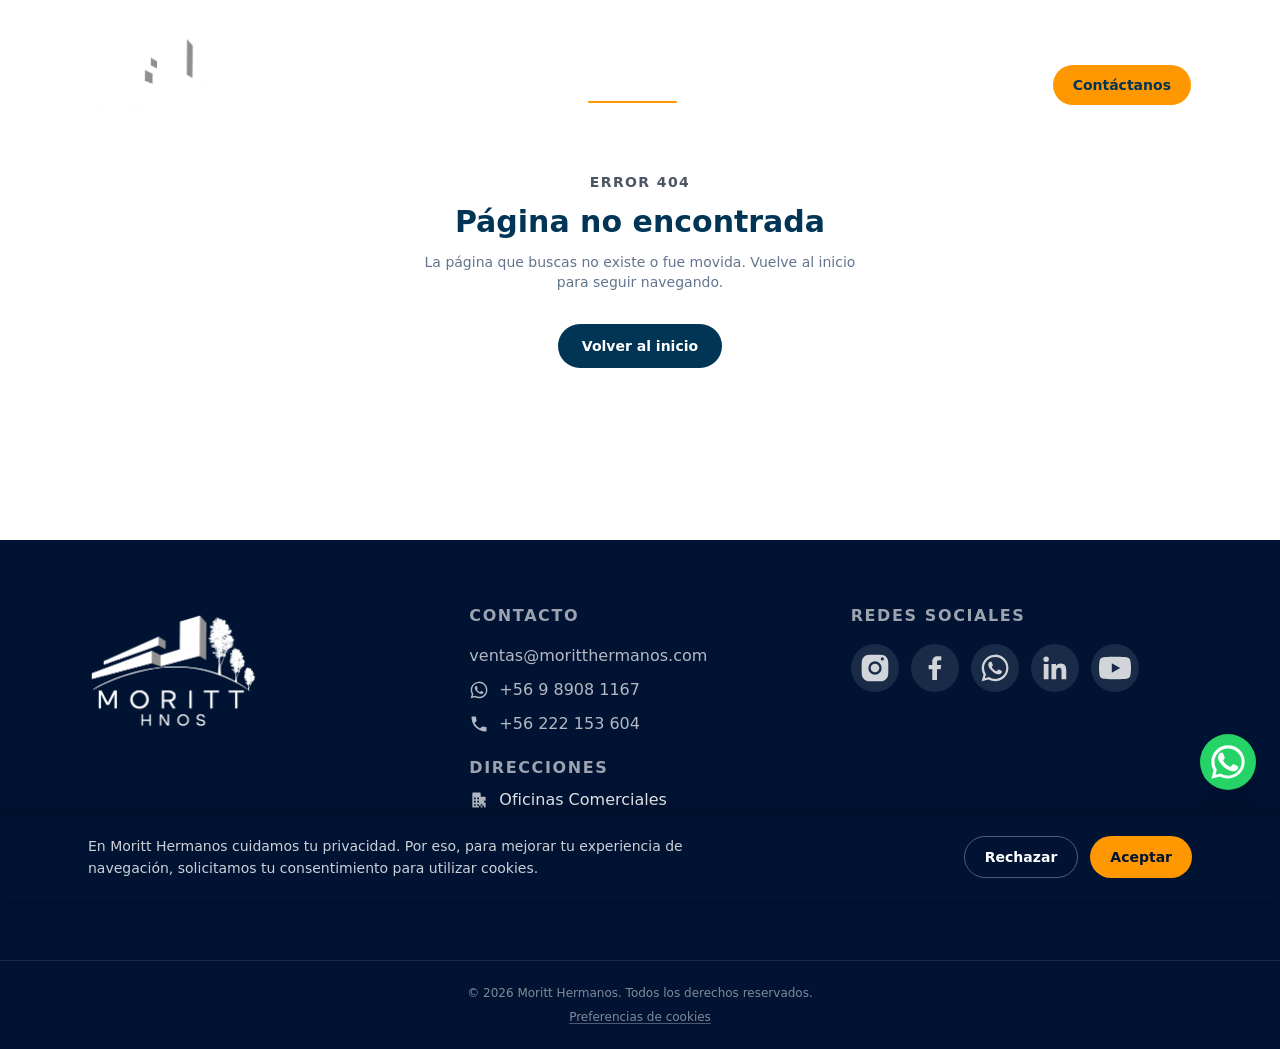
<file: soluciones/climatizacion-industrial/index.html>
<!doctype html>
<html lang="es">
  <head>
    <meta charset="UTF-8" />
    <link rel="icon" type="image/x-icon" href="/favicon.ico" />
    <link rel="icon" type="image/png" sizes="16x16" href="/favicon-16x16.png" />
    <link rel="icon" type="image/png" sizes="32x32" href="/favicon-32x32.png" />
    <link rel="apple-touch-icon" sizes="180x180" href="/apple-touch-icon.png" />
    <meta name="viewport" content="width=device-width, initial-scale=1.0" />
    <meta name="theme-color" content="#112732" />
    
    <!-- Consent Mode defaults (must run before GTM loads) -->
    <script>
      window.dataLayer = window.dataLayer || []
      function gtag() {
        window.dataLayer.push(arguments)
      }
      gtag('consent', 'default', {
        ad_storage: 'granted',
        ad_user_data: 'granted',
        ad_personalization: 'granted',
        analytics_storage: 'granted',
      })
    </script>
    <!-- Google Tag Manager -->
    <script>
      (function (w, d, s, l, i) {
        if (!i) return
        w[l] = w[l] || []
        w[l].push({ 'gtm.start': new Date().getTime(), event: 'gtm.js' })
        var f = d.getElementsByTagName(s)[0],
          j = d.createElement(s),
          dl = l != 'dataLayer' ? '&l=' + l : ''
        j.async = true
        j.src = 'https://www.googletagmanager.com/gtm.js?id=' + i + dl
        f.parentNode.insertBefore(j, f)
      })(window, document, 'script', 'dataLayer', 'GTM-P2RW9RZW')
    </script>
    <!-- End Google Tag Manager -->
    <script type="module" crossorigin src="/assets/index-uXAFasz8.js"></script>
    <link rel="stylesheet" crossorigin href="/assets/index-DNYZ7FZ6.css">
  <link rel="preload" as="image" href="/assets/logo-moritt-BHEBOlU2.webp"/><link rel="preload" as="image" href="/assets/climatizacion-09-C5T4Jt-3.webp" fetchPriority="high"/><title>Frío, Refrigeración y Climatización Industrial | Moritt Hermanos</title><meta name="description" content="Generación, transferencia y control de frío para mantener temperaturas controladas en espacios, productos y procesos industriales."/><meta property="og:type" content="website"/><meta property="og:site_name" content="Moritt Hermanos"/><meta property="og:title" content="Frío, Refrigeración y Climatización Industrial | Moritt Hermanos"/><meta property="og:description" content="Generación, transferencia y control de frío para mantener temperaturas controladas en espacios, productos y procesos industriales."/><meta property="og:url" content="https://moritthermanos.com/soluciones/climatizacion-industrial"/><meta property="og:image" content="https://moritthermanos.com/assets/climatizacion-09-C5T4Jt-3.webp"/><meta property="og:locale" content="es_CL"/><meta name="twitter:card" content="summary_large_image"/><meta name="twitter:title" content="Frío, Refrigeración y Climatización Industrial | Moritt Hermanos"/><meta name="twitter:description" content="Generación, transferencia y control de frío para mantener temperaturas controladas en espacios, productos y procesos industriales."/><meta name="twitter:image" content="https://moritthermanos.com/assets/climatizacion-09-C5T4Jt-3.webp"/><link rel="canonical" href="https://moritthermanos.com/soluciones/climatizacion-industrial"/>
  </head>
  <body>
    <!-- Google Tag Manager (noscript) -->
    <noscript>
      <iframe
        src="https://www.googletagmanager.com/ns.html?id=GTM-P2RW9RZW"
        height="0"
        width="0"
        style="display: none; visibility: hidden"
      ></iframe>
    </noscript>
    <!-- End Google Tag Manager (noscript) -->
    <div id="root"><div class="flex min-h-screen flex-col"><header class="fixed inset-x-0 top-4 z-50 px-4"><div class="mx-auto flex max-w-6xl items-center justify-between rounded-full px-4 py-2 transition-all duration-300 sm:px-6 border border-transparent bg-transparent shadow-none"><a class="flex items-center gap-2 py-1" href="/" data-discover="true"><img src="/assets/logo-moritt-BHEBOlU2.webp" alt="Moritt Hermanos" width="340" height="257" class="w-auto transition-all duration-300 h-28"/></a><nav class="hidden items-center gap-1 lg:flex"><a class="relative rounded-full px-4 py-2 text-sm font-medium transition-colors text-white/85 hover:text-white " href="/" data-discover="true">Inicio</a><div class="relative"><a aria-current="page" class="relative flex items-center gap-1 rounded-full px-4 py-2 text-sm font-medium transition-colors text-white after:absolute after:bottom-0 after:left-4 after:right-4 after:h-0.5 after:rounded-full after:bg-brand-accent" href="/soluciones" data-discover="true">Soluciones<svg width="10" height="6" viewBox="0 0 10 6" fill="none" class="mt-0.5"><path d="M1 1L5 5L9 1" stroke="currentColor" stroke-width="1.5" stroke-linecap="round" stroke-linejoin="round"></path></svg></a></div><a class="relative rounded-full px-4 py-2 text-sm font-medium transition-colors text-white/85 hover:text-white " href="/nosotros" data-discover="true">Nosotros</a></nav><div class="hidden lg:block"><a class="inline-flex items-center gap-2 rounded-full bg-brand-accent px-5 py-2.5 text-sm font-semibold text-brand-navy transition-colors hover:bg-[#E68900]" href="/contacto" data-discover="true">Contáctanos</a></div><button type="button" class="flex h-9 w-9 items-center justify-center rounded-full text-white lg:hidden" aria-label="Abrir menú"><svg width="20" height="16" viewBox="0 0 20 16" fill="none"><path d="M0 1H20" stroke="currentColor" stroke-width="2"></path><path d="M0 8H20" stroke="currentColor" stroke-width="2"></path><path d="M0 15H20" stroke="currentColor" stroke-width="2"></path></svg></button></div></header><main class="flex-1"><script type="application/ld+json">{"@context":"https://schema.org","@type":"Service","name":"Frío, Refrigeración y Climatización Industrial","description":"Generación, transferencia y control de frío para mantener temperaturas controladas en espacios, productos y procesos industriales.","url":"https://moritthermanos.com/soluciones/climatizacion-industrial","image":"https://moritthermanos.com/assets/climatizacion-09-C5T4Jt-3.webp","serviceType":"Frío, Refrigeración y Climatización Industrial","areaServed":"Chile","provider":{"@type":"GeneralContractor","name":"Moritt Hermanos","url":"https://moritthermanos.com"}}</script><script type="application/ld+json">{"@context":"https://schema.org","@type":"BreadcrumbList","itemListElement":[{"@type":"ListItem","position":1,"name":"Inicio","item":"https://moritthermanos.com"},{"@type":"ListItem","position":2,"name":"Soluciones","item":"https://moritthermanos.com/soluciones"},{"@type":"ListItem","position":3,"name":"Frío, Refrigeración y Climatización Industrial","item":"https://moritthermanos.com/soluciones/climatizacion-industrial"}]}</script><section class="bg-brand-navy pt-44 pb-10"><div class="mx-auto w-full max-w-6xl px-6 "><div style="opacity:0;transform:translateY(16px)"><h1 class="text-4xl font-semibold uppercase tracking-tight text-white sm:text-5xl">Frío, Refrigeración y Climatización Industrial</h1></div></div></section><section class="bg-slate-50 pb-16 pt-10 sm:pb-20 lg:pb-24 lg:pt-16"><div class="mx-auto w-full max-w-[1440px] px-6 lg:px-8"><div class="grid gap-6 lg:grid-cols-[minmax(0,1fr)_360px] lg:items-center lg:gap-10"><div class="min-w-0 space-y-3"><div class="relative aspect-[4/3] overflow-hidden rounded-3xl bg-slate-100 shadow-sm sm:aspect-[3/2] lg:aspect-[16/9]"><div class="absolute inset-0" draggable="false" style="transform:none;-webkit-touch-callout:none;-webkit-user-select:none;user-select:none;touch-action:pan-y"><img src="/assets/movimiento-tierras-6-NCclpGEs.webp" alt="" aria-hidden="true" loading="lazy" fetchPriority="auto" width="895" height="670" decoding="async" draggable="false" class="absolute top-0 h-full w-full select-none object-cover" style="left:-100%"/><img src="/assets/climatizacion-09-C5T4Jt-3.webp" alt="Frío, Refrigeración y Climatización Industrial (1 de 7)" loading="eager" fetchPriority="high" width="895" height="670" decoding="async" draggable="false" class="absolute top-0 h-full w-full select-none object-cover" style="left:0%"/><img src="/assets/climatizacion-10-BR79Cx1M.webp" alt="" aria-hidden="true" loading="lazy" fetchPriority="auto" width="895" height="670" decoding="async" draggable="false" class="absolute top-0 h-full w-full select-none object-cover" style="left:100%"/></div><button type="button" aria-label="Imagen anterior" class="absolute left-3 top-1/2 flex h-10 w-10 -translate-y-1/2 items-center justify-center rounded-full bg-white/90 text-brand-navy shadow-md transition-colors hover:bg-white sm:left-4 sm:h-11 sm:w-11"><svg width="10" height="16" viewBox="0 0 10 16" fill="none"><path d="M9 1L2 8L9 15" stroke="currentColor" stroke-width="2" stroke-linecap="round" stroke-linejoin="round"></path></svg></button><button type="button" aria-label="Imagen siguiente" class="absolute right-3 top-1/2 flex h-10 w-10 -translate-y-1/2 items-center justify-center rounded-full bg-white/90 text-brand-navy shadow-md transition-colors hover:bg-white sm:right-4 sm:h-11 sm:w-11"><svg width="10" height="16" viewBox="0 0 10 16" fill="none"><path d="M1 1L8 8L1 15" stroke="currentColor" stroke-width="2" stroke-linecap="round" stroke-linejoin="round"></path></svg></button></div><div class="relative flex gap-2 overflow-x-auto scroll-smooth sm:gap-3"><button type="button" aria-label="Ver imagen 1" aria-current="true" class="relative h-14 w-20 shrink-0 overflow-hidden rounded-xl transition-all duration-300 sm:h-16 sm:w-24 opacity-100"><img src="/assets/climatizacion-09-uEI_TXl-.webp" alt="" width="240" height="180" loading="lazy" decoding="async" class="h-full w-full object-cover"/><span aria-hidden="true" class="absolute inset-x-0 bottom-0 h-1 bg-white transition-transform duration-300 scale-x-100"></span></button><button type="button" aria-label="Ver imagen 2" aria-current="false" class="relative h-14 w-20 shrink-0 overflow-hidden rounded-xl transition-all duration-300 sm:h-16 sm:w-24 opacity-50 saturate-50 hover:opacity-100 hover:saturate-100"><img src="/assets/climatizacion-10-DqTPnafJ.webp" alt="" width="240" height="180" loading="lazy" decoding="async" class="h-full w-full object-cover"/><span aria-hidden="true" class="absolute inset-x-0 bottom-0 h-1 bg-white transition-transform duration-300 scale-x-0"></span></button><button type="button" aria-label="Ver imagen 3" aria-current="false" class="relative h-14 w-20 shrink-0 overflow-hidden rounded-xl transition-all duration-300 sm:h-16 sm:w-24 opacity-50 saturate-50 hover:opacity-100 hover:saturate-100"><img src="/assets/climatizacion-08-CjnbR70F.webp" alt="" width="240" height="180" loading="lazy" decoding="async" class="h-full w-full object-cover"/><span aria-hidden="true" class="absolute inset-x-0 bottom-0 h-1 bg-white transition-transform duration-300 scale-x-0"></span></button><button type="button" aria-label="Ver imagen 4" aria-current="false" class="relative h-14 w-20 shrink-0 overflow-hidden rounded-xl transition-all duration-300 sm:h-16 sm:w-24 opacity-50 saturate-50 hover:opacity-100 hover:saturate-100"><img src="/assets/climatizacion-12-YMRyt-xN.webp" alt="" width="240" height="180" loading="lazy" decoding="async" class="h-full w-full object-cover"/><span aria-hidden="true" class="absolute inset-x-0 bottom-0 h-1 bg-white transition-transform duration-300 scale-x-0"></span></button><button type="button" aria-label="Ver imagen 5" aria-current="false" class="relative h-14 w-20 shrink-0 overflow-hidden rounded-xl transition-all duration-300 sm:h-16 sm:w-24 opacity-50 saturate-50 hover:opacity-100 hover:saturate-100"><img src="/assets/climatizacion-13-DYjTj_oU.webp" alt="" width="240" height="180" loading="lazy" decoding="async" class="h-full w-full object-cover"/><span aria-hidden="true" class="absolute inset-x-0 bottom-0 h-1 bg-white transition-transform duration-300 scale-x-0"></span></button><button type="button" aria-label="Ver imagen 6" aria-current="false" class="relative h-14 w-20 shrink-0 overflow-hidden rounded-xl transition-all duration-300 sm:h-16 sm:w-24 opacity-50 saturate-50 hover:opacity-100 hover:saturate-100"><img src="[data-uri]" alt="" width="240" height="180" loading="lazy" decoding="async" class="h-full w-full object-cover"/><span aria-hidden="true" class="absolute inset-x-0 bottom-0 h-1 bg-white transition-transform duration-300 scale-x-0"></span></button><button type="button" aria-label="Ver imagen 7" aria-current="false" class="relative h-14 w-20 shrink-0 overflow-hidden rounded-xl transition-all duration-300 sm:h-16 sm:w-24 opacity-50 saturate-50 hover:opacity-100 hover:saturate-100"><img src="/assets/movimiento-tierras-6-lSizNdR5.webp" alt="" width="240" height="180" loading="lazy" decoding="async" class="h-full w-full object-cover"/><span aria-hidden="true" class="absolute inset-x-0 bottom-0 h-1 bg-white transition-transform duration-300 scale-x-0"></span></button></div></div><div><h2 class="whitespace-pre-line text-2xl font-bold text-brand-navy lg:text-3xl">¿Qué incluye
Frío, Refrigeración y Climatización Industrial?</h2><ul class="mt-5 flex list-none flex-wrap gap-2.5"><li class="cursor-default select-none rounded-full bg-brand-navy/10 px-4 py-2 text-sm font-semibold leading-snug text-brand-navy">Cámaras de refrigeración y congelación</li><li class="cursor-default select-none rounded-full bg-brand-navy/10 px-4 py-2 text-sm font-semibold leading-snug text-brand-navy">Túneles de congelación rápida</li><li class="cursor-default select-none rounded-full bg-brand-navy/10 px-4 py-2 text-sm font-semibold leading-snug text-brand-navy">Sistemas Chiller para agua fría y enfriamiento centralizado</li><li class="cursor-default select-none rounded-full bg-brand-navy/10 px-4 py-2 text-sm font-semibold leading-snug text-brand-navy">Refrigeración de procesos industriales</li><li class="cursor-default select-none rounded-full bg-brand-navy/10 px-4 py-2 text-sm font-semibold leading-snug text-brand-navy">Climatización de plantas, centros de distribución y salas técnicas</li></ul></div></div></div></section><section class="bg-brand-navy py-20"><div class="mx-auto w-full max-w-6xl px-6 max-w-3xl text-center"><div class="" style="opacity:0;transform:translateY(24px)"><h2 class="text-3xl font-bold text-white sm:text-4xl">¿Necesitas controlar la temperatura de tu proceso?</h2><p class="mt-4 text-white/70">Desarrollamos soluciones de frío y refrigeración industrial, desde la ingeniería hasta la puesta en marcha y el mantenimiento.</p><a class="mt-8 inline-flex items-center gap-2 rounded-full bg-brand-accent px-7 py-3 text-sm font-semibold text-brand-navy transition-colors hover:bg-[#E68900]" href="/contacto" data-discover="true">Contáctanos</a></div></div></section></main><footer class="bg-brand-navy-dark text-white"><div class="mx-auto grid max-w-6xl grid-cols-1 gap-10 px-6 py-16 sm:grid-cols-2 lg:grid-cols-3"><div><img src="/assets/logo-moritt-BHEBOlU2.webp" alt="Moritt Hermanos" width="340" height="257" loading="lazy" class="h-32 w-auto"/></div><div><h3 class="text-md font-semibold uppercase tracking-widest text-brand-gray-light">Contacto</h3><ul class="mt-4 space-y-2.5 text-md text-white/70"><li>ventas@moritthermanos.com</li><li class="flex items-center gap-2.5"><svg viewBox="0 0 24 24" class="h-5 w-5 shrink-0 text-white/70" fill="currentColor" aria-hidden="true"><path d="M12.04 2.003c-5.52 0-10 4.48-10 10 0 1.76.46 3.49 1.34 5.01L2 22l5.13-1.35a9.96 9.96 0 0 0 4.91 1.29h.01c5.52 0 10-4.48 10-10 0-2.67-1.04-5.18-2.93-7.07a9.94 9.94 0 0 0-7.08-2.93zm0 18.16h-.01a8.3 8.3 0 0 1-4.24-1.16l-.3-.18-3.04.8.81-2.96-.2-.31a8.28 8.28 0 0 1-1.27-4.38c0-4.58 3.73-8.31 8.32-8.31 2.22 0 4.31.87 5.88 2.44a8.26 8.26 0 0 1 2.43 5.88c0 4.58-3.73 8.18-8.38 8.18zm4.56-6.2c-.25-.13-1.47-.72-1.7-.8-.23-.08-.4-.13-.56.13-.17.25-.65.8-.79.96-.15.17-.29.19-.54.06-.25-.12-1.05-.39-2-1.23-.74-.66-1.24-1.47-1.39-1.72-.14-.25-.02-.38.11-.51.11-.11.25-.29.37-.44.13-.14.17-.25.25-.41.08-.17.04-.31-.02-.44-.06-.13-.56-1.35-.77-1.85-.2-.48-.4-.42-.56-.42-.14-.01-.31-.01-.48-.01a.92.92 0 0 0-.67.31c-.23.25-.87.85-.87 2.08s.9 2.41 1.02 2.58c.13.17 1.77 2.7 4.29 3.79.6.26 1.07.41 1.43.53.6.19 1.15.16 1.58.1.48-.07 1.47-.6 1.68-1.18.21-.58.21-1.08.15-1.18-.06-.1-.23-.16-.48-.28z"></path></svg>+56 9 8908 1167</li><li class="flex items-center gap-2.5"><svg viewBox="0 0 24 24" class="h-5 w-5 shrink-0 text-white/70" fill="currentColor" aria-hidden="true"><path d="M6.62 10.79a15.05 15.05 0 0 0 6.59 6.59l2.2-2.2a1 1 0 0 1 1.02-.24c1.12.37 2.33.57 3.57.57a1 1 0 0 1 1 1V20a1 1 0 0 1-1 1C10.61 21 3 13.39 3 4a1 1 0 0 1 1-1h3.5a1 1 0 0 1 1 1c0 1.24.2 2.45.57 3.57a1 1 0 0 1-.25 1.02l-2.2 2.2z"></path></svg>+56 222 153 604</li></ul><p class="mt-5 text-md font-semibold uppercase tracking-widest text-brand-gray-light">Direcciones</p><ul class="mt-2 space-y-3 text-md text-white/70"><li class="flex gap-2.5"><svg viewBox="0 0 24 24" class="h-5 w-5 shrink-0 text-white/70 mt-0.5" fill="currentColor" aria-hidden="true"><path d="M4 21V4a1 1 0 0 1 1-1h8a1 1 0 0 1 1 1v4h5a1 1 0 0 1 1 1v12h-2v-2h-2v2h-2v-2h-2v2H4zm2-2h2v-2H6v2zm0-4h2v-2H6v2zm0-4h2V9H6v2zm4 8h2v-2h-2v2zm0-4h2v-2h-2v2zm0-4h2V9h-2v2zm4 8h2v-2h-2v2zm4-4h2v-2h-2v2z"></path></svg><div><span class="block font-medium text-white/90">Oficinas Comerciales</span>Guardia Vieja 202/404, Providencia</div></li><li class="flex gap-2.5"><svg viewBox="0 0 24 24" class="h-5 w-5 shrink-0 text-white/70 mt-0.5" fill="currentColor" aria-hidden="true"><path d="M19.14 12.94c.04-.3.06-.61.06-.94 0-.32-.02-.64-.07-.94l2.03-1.58c.18-.14.23-.41.1-.62l-1.92-3.32c-.12-.22-.37-.29-.59-.22l-2.39.96c-.5-.38-1.05-.68-1.65-.88l-.36-2.54c-.04-.24-.24-.41-.48-.41h-3.84c-.24 0-.43.17-.47.41l-.36 2.54c-.6.2-1.15.5-1.65.88l-2.39-.96c-.22-.09-.47 0-.59.22L2.74 8.87c-.12.21-.08.48.1.62l2.03 1.58c-.05.3-.07.62-.07.94s.02.64.07.94l-2.03 1.58c-.18.14-.23.41-.1.62l1.92 3.32c.12.22.37.29.59.22l2.39-.96c.5.38 1.05.68 1.65.88l.36 2.54c.05.24.24.41.48.41h3.84c.24 0 .44-.17.47-.41l.36-2.54c.6-.2 1.15-.5 1.65-.88l2.39.96c.22.09.47 0 .59-.22l1.92-3.32c.12-.22.07-.48-.1-.62l-2.03-1.58zM12 15.6c-1.98 0-3.6-1.62-3.6-3.6s1.62-3.6 3.6-3.6 3.6 1.62 3.6 3.6-1.62 3.6-3.6 3.6z"></path></svg><div><span class="block font-medium text-white/90">Maestranza Curicó</span>Cardenal Caro, Curicó</div></li></ul></div><div><h3 class="text-md font-semibold uppercase tracking-widest text-brand-gray-light">Redes Sociales</h3><div class="mt-4 flex flex-wrap gap-3"><a href="https://www.instagram.com/moritthnos/" target="_blank" rel="noopener noreferrer" aria-label="Instagram" class="flex h-12 w-12 items-center justify-center rounded-full bg-white/10 text-white/80 transition-colors hover:bg-white/20 hover:text-white"><svg viewBox="0 0 24 24" class="h-8 w-8" fill="currentColor" aria-hidden="true"><path d="M12 2c2.717 0 3.056.01 4.122.06 1.065.05 1.79.217 2.428.465.66.256 1.216.6 1.772 1.153.5.5.888 1.11 1.153 1.772.248.637.415 1.363.465 2.428.05 1.066.06 1.405.06 4.122 0 2.717-.01 3.056-.06 4.122-.05 1.065-.217 1.79-.465 2.428a4.883 4.883 0 0 1-1.153 1.772 4.915 4.915 0 0 1-1.772 1.153c-.637.248-1.363.415-2.428.465-1.066.05-1.405.06-4.122.06-2.717 0-3.056-.01-4.122-.06-1.065-.05-1.79-.217-2.428-.465a4.89 4.89 0 0 1-1.772-1.153 4.904 4.904 0 0 1-1.153-1.772c-.248-.637-.415-1.363-.465-2.428C2.013 15.056 2 14.717 2 12c0-2.717.01-3.056.06-4.122.05-1.065.217-1.79.465-2.428a4.88 4.88 0 0 1 1.153-1.772A4.897 4.897 0 0 1 5.45 2.525c.637-.248 1.363-.415 2.428-.465C8.944 2.013 9.283 2 12 2zm0 5a5 5 0 1 0 0 10 5 5 0 0 0 0-10zm0 8.25a3.25 3.25 0 1 1 0-6.5 3.25 3.25 0 0 1 0 6.5zm5.5-8.9a1.17 1.17 0 1 0 0-2.34 1.17 1.17 0 0 0 0 2.34z"></path></svg></a><a href="https://www.facebook.com/profile.php?id=61594250670688&amp;sk=directory_contact_info" target="_blank" rel="noopener noreferrer" aria-label="Facebook" class="flex h-12 w-12 items-center justify-center rounded-full bg-white/10 text-white/80 transition-colors hover:bg-white/20 hover:text-white"><svg viewBox="0 0 24 24" class="h-8 w-8" fill="currentColor" aria-hidden="true"><path d="M13.5 21v-8.06h2.72l.4-3.16h-3.12V7.75c0-.92.26-1.54 1.58-1.54h1.68V3.4C15.98 3.28 15.03 3.2 13.9 3.2c-2.34 0-3.94 1.43-3.94 4.05v2.53H7.24v3.16h2.72V21h3.54z"></path></svg></a><a href="https://wa.me/56989081167" target="_blank" rel="noopener noreferrer" aria-label="WhatsApp" class="flex h-12 w-12 items-center justify-center rounded-full bg-white/10 text-white/80 transition-colors hover:bg-white/20 hover:text-white"><svg viewBox="0 0 24 24" class="h-8 w-8" fill="currentColor" aria-hidden="true"><path d="M12.04 2.003c-5.52 0-10 4.48-10 10 0 1.76.46 3.49 1.34 5.01L2 22l5.13-1.35a9.96 9.96 0 0 0 4.91 1.29h.01c5.52 0 10-4.48 10-10 0-2.67-1.04-5.18-2.93-7.07a9.94 9.94 0 0 0-7.08-2.93zm0 18.16h-.01a8.3 8.3 0 0 1-4.24-1.16l-.3-.18-3.04.8.81-2.96-.2-.31a8.28 8.28 0 0 1-1.27-4.38c0-4.58 3.73-8.31 8.32-8.31 2.22 0 4.31.87 5.88 2.44a8.26 8.26 0 0 1 2.43 5.88c0 4.58-3.73 8.18-8.38 8.18zm4.56-6.2c-.25-.13-1.47-.72-1.7-.8-.23-.08-.4-.13-.56.13-.17.25-.65.8-.79.96-.15.17-.29.19-.54.06-.25-.12-1.05-.39-2-1.23-.74-.66-1.24-1.47-1.39-1.72-.14-.25-.02-.38.11-.51.11-.11.25-.29.37-.44.13-.14.17-.25.25-.41.08-.17.04-.31-.02-.44-.06-.13-.56-1.35-.77-1.85-.2-.48-.4-.42-.56-.42-.14-.01-.31-.01-.48-.01a.92.92 0 0 0-.67.31c-.23.25-.87.85-.87 2.08s.9 2.41 1.02 2.58c.13.17 1.77 2.7 4.29 3.79.6.26 1.07.41 1.43.53.6.19 1.15.16 1.58.1.48-.07 1.47-.6 1.68-1.18.21-.58.21-1.08.15-1.18-.06-.1-.23-.16-.48-.28z"></path></svg></a><a href="https://www.linkedin.com/company/moritt-hermanos" target="_blank" rel="noopener noreferrer" aria-label="LinkedIn" class="flex h-12 w-12 items-center justify-center rounded-full bg-white/10 text-white/80 transition-colors hover:bg-white/20 hover:text-white"><svg viewBox="0 0 24 24" class="h-8 w-8" fill="currentColor" aria-hidden="true"><path d="M20.45 20.45h-3.55v-5.57c0-1.33-.02-3.04-1.85-3.04-1.86 0-2.14 1.45-2.14 2.94v5.67H9.36V9h3.41v1.56h.05c.47-.9 1.63-1.85 3.36-1.85 3.6 0 4.27 2.37 4.27 5.45v6.29zM5.34 7.43a2.06 2.06 0 1 1 0-4.12 2.06 2.06 0 0 1 0 4.12zM7.12 20.45H3.56V9h3.56v11.45z"></path></svg></a><a href="https://www.youtube.com/@MorittHnos" target="_blank" rel="noopener noreferrer" aria-label="YouTube" class="flex h-12 w-12 items-center justify-center rounded-full bg-white/10 text-white/80 transition-colors hover:bg-white/20 hover:text-white"><svg viewBox="0 0 24 24" class="h-8 w-8" fill="currentColor" aria-hidden="true"><path d="M23.5 6.19a2.99 2.99 0 0 0-2.1-2.12C19.5 3.5 12 3.5 12 3.5s-7.5 0-9.4.57a2.99 2.99 0 0 0-2.1 2.12A31.6 31.6 0 0 0 0 12a31.6 31.6 0 0 0 .5 5.81 2.99 2.99 0 0 0 2.1 2.12c1.9.57 9.4.57 9.4.57s7.5 0 9.4-.57a2.99 2.99 0 0 0 2.1-2.12A31.6 31.6 0 0 0 24 12a31.6 31.6 0 0 0-.5-5.81zM9.6 15.5v-7l6.3 3.5-6.3 3.5z"></path></svg></a></div></div></div><div class="border-t border-white/10 py-6"><p class="flex flex-col items-center justify-center gap-2 text-center text-xs text-white/50"><span>© <!-- -->2026<!-- --> <!-- -->Moritt Hermanos<!-- -->. Todos los derechos reservados.</span><button type="button" class="underline decoration-white/30 underline-offset-2 transition-colors hover:text-white/80">Preferencias de cookies</button></p></div></footer><div class="fixed bottom-6 right-6 z-50 flex flex-col items-end gap-3" style="transform:none"><button type="button" aria-label="Abrir chat de WhatsApp" class="flex h-14 w-14 items-center justify-center rounded-full bg-[#25D366] text-white shadow-lg transition-transform hover:scale-110"><svg viewBox="0 0 24 24" fill="currentColor" class="h-10 w-10"><path d="M17.472 14.382c-.297-.149-1.758-.867-2.03-.967-.273-.099-.471-.148-.67.15-.197.297-.767.966-.94 1.164-.173.199-.347.223-.644.075-.297-.15-1.255-.463-2.39-1.475-.883-.788-1.48-1.761-1.653-2.059-.173-.297-.018-.458.13-.606.134-.133.298-.347.446-.52.149-.174.198-.298.298-.497.099-.198.05-.371-.025-.52-.075-.149-.669-1.612-.916-2.207-.242-.579-.487-.5-.669-.51-.173-.008-.371-.01-.57-.01-.198 0-.52.074-.792.372-.272.297-1.04 1.016-1.04 2.479 0 1.462 1.065 2.875 1.213 3.074.149.198 2.096 3.2 5.077 4.487.709.306 1.262.489 1.694.625.712.227 1.36.195 1.871.118.571-.085 1.758-.719 2.006-1.413.248-.694.248-1.289.173-1.413-.074-.124-.272-.198-.57-.347z"></path><path d="M12.004 2.003c-5.514 0-9.997 4.483-9.997 9.997 0 1.764.462 3.489 1.34 5.004L2 22l5.117-1.342a9.96 9.96 0 0 0 4.887 1.244h.004c5.514 0 9.997-4.483 9.997-9.997 0-2.67-1.04-5.18-2.929-7.07a9.935 9.935 0 0 0-7.072-2.832zm0 18.166h-.003a8.16 8.16 0 0 1-4.158-1.14l-.298-.177-3.037.797.811-2.96-.194-.304a8.147 8.147 0 0 1-1.25-4.35c0-4.505 3.666-8.17 8.172-8.17a8.12 8.12 0 0 1 5.78 2.396 8.12 8.12 0 0 1 2.393 5.777c0 4.505-3.667 8.17-8.216 8.17z"></path></svg></button></div></div></div>
  </body>
</html>
</file>
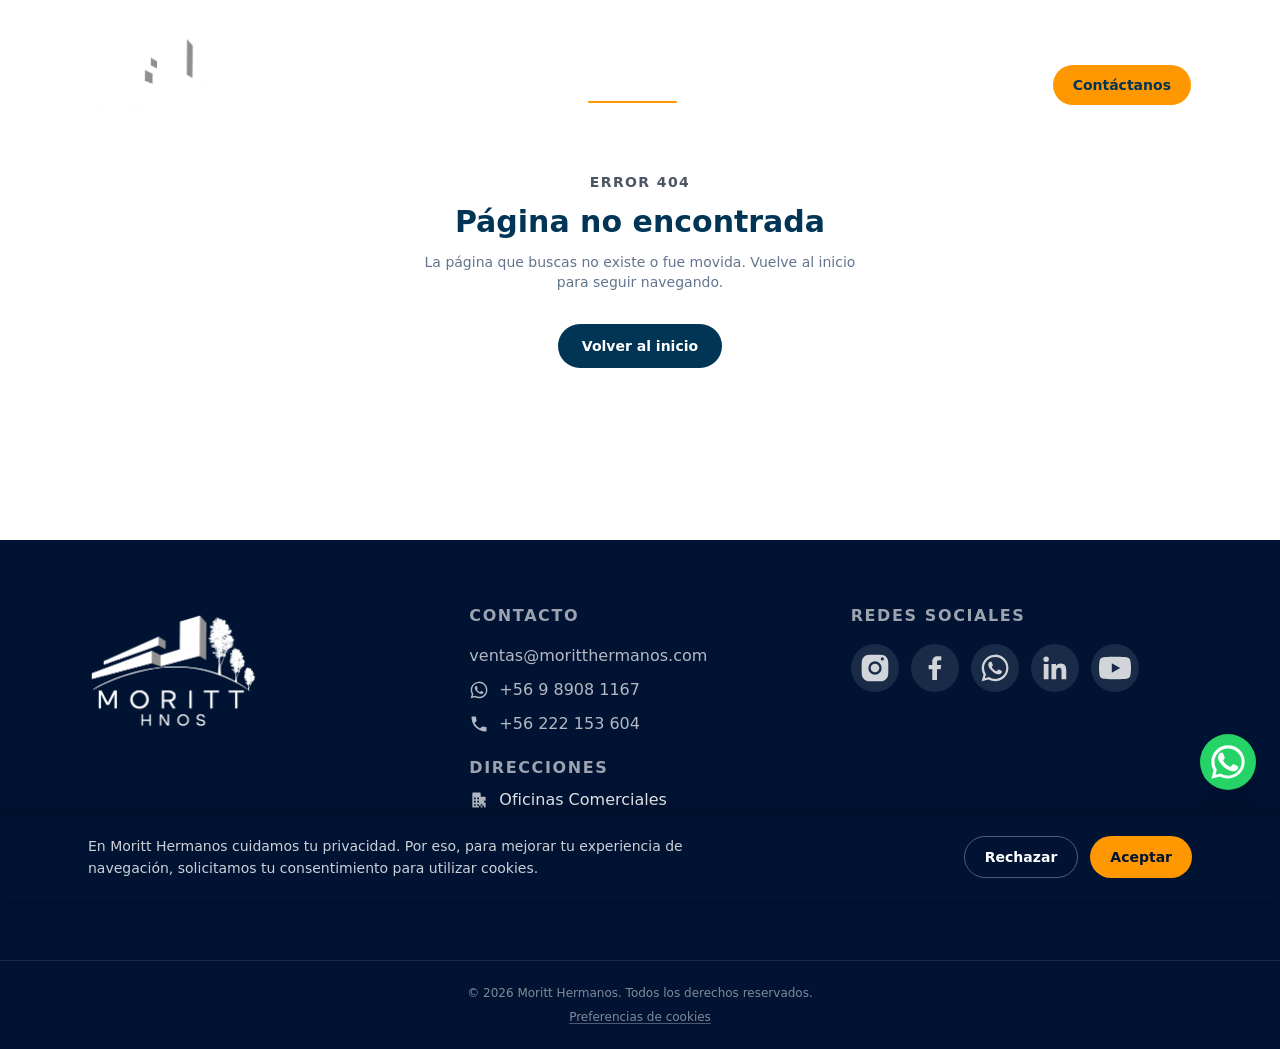
<file: soluciones/colector-de-polvos-industriales/index.html>
<!doctype html>
<html lang="es">
  <head>
    <meta charset="UTF-8" />
    <link rel="icon" type="image/x-icon" href="/favicon.ico" />
    <link rel="icon" type="image/png" sizes="16x16" href="/favicon-16x16.png" />
    <link rel="icon" type="image/png" sizes="32x32" href="/favicon-32x32.png" />
    <link rel="apple-touch-icon" sizes="180x180" href="/apple-touch-icon.png" />
    <meta name="viewport" content="width=device-width, initial-scale=1.0" />
    <meta name="theme-color" content="#112732" />
    
    <!-- Consent Mode defaults (must run before GTM loads) -->
    <script>
      window.dataLayer = window.dataLayer || []
      function gtag() {
        window.dataLayer.push(arguments)
      }
      gtag('consent', 'default', {
        ad_storage: 'granted',
        ad_user_data: 'granted',
        ad_personalization: 'granted',
        analytics_storage: 'granted',
      })
    </script>
    <!-- Google Tag Manager -->
    <script>
      (function (w, d, s, l, i) {
        if (!i) return
        w[l] = w[l] || []
        w[l].push({ 'gtm.start': new Date().getTime(), event: 'gtm.js' })
        var f = d.getElementsByTagName(s)[0],
          j = d.createElement(s),
          dl = l != 'dataLayer' ? '&l=' + l : ''
        j.async = true
        j.src = 'https://www.googletagmanager.com/gtm.js?id=' + i + dl
        f.parentNode.insertBefore(j, f)
      })(window, document, 'script', 'dataLayer', 'GTM-P2RW9RZW')
    </script>
    <!-- End Google Tag Manager -->
    <script type="module" crossorigin src="/assets/index-uXAFasz8.js"></script>
    <link rel="stylesheet" crossorigin href="/assets/index-DNYZ7FZ6.css">
  <link rel="preload" as="image" href="/assets/logo-moritt-BHEBOlU2.webp"/><link rel="preload" as="image" href="/assets/colector-polvos-04-BgCPCWdw.webp" fetchPriority="high"/><title>Colector de Polvos Industriales | Moritt Hermanos</title><meta name="description" content="Sistemas de captación y filtrado de polvo para mantener ambientes de trabajo seguros y cumplir la normativa."/><meta property="og:type" content="website"/><meta property="og:site_name" content="Moritt Hermanos"/><meta property="og:title" content="Colector de Polvos Industriales | Moritt Hermanos"/><meta property="og:description" content="Sistemas de captación y filtrado de polvo para mantener ambientes de trabajo seguros y cumplir la normativa."/><meta property="og:url" content="https://moritthermanos.com/soluciones/colector-de-polvos-industriales"/><meta property="og:image" content="https://moritthermanos.com/assets/colector-polvos-04-BgCPCWdw.webp"/><meta property="og:locale" content="es_CL"/><meta name="twitter:card" content="summary_large_image"/><meta name="twitter:title" content="Colector de Polvos Industriales | Moritt Hermanos"/><meta name="twitter:description" content="Sistemas de captación y filtrado de polvo para mantener ambientes de trabajo seguros y cumplir la normativa."/><meta name="twitter:image" content="https://moritthermanos.com/assets/colector-polvos-04-BgCPCWdw.webp"/><link rel="canonical" href="https://moritthermanos.com/soluciones/colector-de-polvos-industriales"/>
  </head>
  <body>
    <!-- Google Tag Manager (noscript) -->
    <noscript>
      <iframe
        src="https://www.googletagmanager.com/ns.html?id=GTM-P2RW9RZW"
        height="0"
        width="0"
        style="display: none; visibility: hidden"
      ></iframe>
    </noscript>
    <!-- End Google Tag Manager (noscript) -->
    <div id="root"><div class="flex min-h-screen flex-col"><header class="fixed inset-x-0 top-4 z-50 px-4"><div class="mx-auto flex max-w-6xl items-center justify-between rounded-full px-4 py-2 transition-all duration-300 sm:px-6 border border-transparent bg-transparent shadow-none"><a class="flex items-center gap-2 py-1" href="/" data-discover="true"><img src="/assets/logo-moritt-BHEBOlU2.webp" alt="Moritt Hermanos" width="340" height="257" class="w-auto transition-all duration-300 h-28"/></a><nav class="hidden items-center gap-1 lg:flex"><a class="relative rounded-full px-4 py-2 text-sm font-medium transition-colors text-white/85 hover:text-white " href="/" data-discover="true">Inicio</a><div class="relative"><a aria-current="page" class="relative flex items-center gap-1 rounded-full px-4 py-2 text-sm font-medium transition-colors text-white after:absolute after:bottom-0 after:left-4 after:right-4 after:h-0.5 after:rounded-full after:bg-brand-accent" href="/soluciones" data-discover="true">Soluciones<svg width="10" height="6" viewBox="0 0 10 6" fill="none" class="mt-0.5"><path d="M1 1L5 5L9 1" stroke="currentColor" stroke-width="1.5" stroke-linecap="round" stroke-linejoin="round"></path></svg></a></div><a class="relative rounded-full px-4 py-2 text-sm font-medium transition-colors text-white/85 hover:text-white " href="/nosotros" data-discover="true">Nosotros</a></nav><div class="hidden lg:block"><a class="inline-flex items-center gap-2 rounded-full bg-brand-accent px-5 py-2.5 text-sm font-semibold text-brand-navy transition-colors hover:bg-[#E68900]" href="/contacto" data-discover="true">Contáctanos</a></div><button type="button" class="flex h-9 w-9 items-center justify-center rounded-full text-white lg:hidden" aria-label="Abrir menú"><svg width="20" height="16" viewBox="0 0 20 16" fill="none"><path d="M0 1H20" stroke="currentColor" stroke-width="2"></path><path d="M0 8H20" stroke="currentColor" stroke-width="2"></path><path d="M0 15H20" stroke="currentColor" stroke-width="2"></path></svg></button></div></header><main class="flex-1"><script type="application/ld+json">{"@context":"https://schema.org","@type":"Service","name":"Colector de Polvos Industriales","description":"Sistemas de captación y filtrado de polvo para mantener ambientes de trabajo seguros y cumplir la normativa.","url":"https://moritthermanos.com/soluciones/colector-de-polvos-industriales","image":"https://moritthermanos.com/assets/colector-polvos-04-BgCPCWdw.webp","serviceType":"Colector de Polvos Industriales","areaServed":"Chile","provider":{"@type":"GeneralContractor","name":"Moritt Hermanos","url":"https://moritthermanos.com"}}</script><script type="application/ld+json">{"@context":"https://schema.org","@type":"BreadcrumbList","itemListElement":[{"@type":"ListItem","position":1,"name":"Inicio","item":"https://moritthermanos.com"},{"@type":"ListItem","position":2,"name":"Soluciones","item":"https://moritthermanos.com/soluciones"},{"@type":"ListItem","position":3,"name":"Colector de Polvos Industriales","item":"https://moritthermanos.com/soluciones/colector-de-polvos-industriales"}]}</script><section class="bg-brand-navy pt-44 pb-10"><div class="mx-auto w-full max-w-6xl px-6 "><div style="opacity:0;transform:translateY(16px)"><h1 class="text-4xl font-semibold uppercase tracking-tight text-white sm:text-5xl">Colector de Polvos Industriales</h1></div></div></section><section class="bg-slate-50 pb-16 pt-10 sm:pb-20 lg:pb-24 lg:pt-16"><div class="mx-auto w-full max-w-[1440px] px-6 lg:px-8"><div class="grid gap-6 lg:grid-cols-[minmax(0,1fr)_360px] lg:items-center lg:gap-10"><div class="min-w-0 space-y-3"><div class="relative aspect-[4/3] overflow-hidden rounded-3xl bg-slate-100 shadow-sm sm:aspect-[3/2] lg:aspect-[16/9]"><div class="absolute inset-0" draggable="false" style="transform:none;-webkit-touch-callout:none;-webkit-user-select:none;user-select:none;touch-action:pan-y"><img src="/assets/colector-polvos-03-DoJEiTwt.webp" alt="" aria-hidden="true" loading="lazy" fetchPriority="auto" width="895" height="670" decoding="async" draggable="false" class="absolute top-0 h-full w-full select-none object-cover" style="left:-100%"/><img src="/assets/colector-polvos-04-BgCPCWdw.webp" alt="Colector de Polvos Industriales (1 de 8)" loading="eager" fetchPriority="high" width="895" height="670" decoding="async" draggable="false" class="absolute top-0 h-full w-full select-none object-cover" style="left:0%"/><img src="/assets/colector-polvos-01-BB0UETeI.webp" alt="" aria-hidden="true" loading="lazy" fetchPriority="auto" width="895" height="670" decoding="async" draggable="false" class="absolute top-0 h-full w-full select-none object-cover" style="left:100%"/></div><button type="button" aria-label="Imagen anterior" class="absolute left-3 top-1/2 flex h-10 w-10 -translate-y-1/2 items-center justify-center rounded-full bg-white/90 text-brand-navy shadow-md transition-colors hover:bg-white sm:left-4 sm:h-11 sm:w-11"><svg width="10" height="16" viewBox="0 0 10 16" fill="none"><path d="M9 1L2 8L9 15" stroke="currentColor" stroke-width="2" stroke-linecap="round" stroke-linejoin="round"></path></svg></button><button type="button" aria-label="Imagen siguiente" class="absolute right-3 top-1/2 flex h-10 w-10 -translate-y-1/2 items-center justify-center rounded-full bg-white/90 text-brand-navy shadow-md transition-colors hover:bg-white sm:right-4 sm:h-11 sm:w-11"><svg width="10" height="16" viewBox="0 0 10 16" fill="none"><path d="M1 1L8 8L1 15" stroke="currentColor" stroke-width="2" stroke-linecap="round" stroke-linejoin="round"></path></svg></button></div><div class="relative flex gap-2 overflow-x-auto scroll-smooth sm:gap-3"><button type="button" aria-label="Ver imagen 1" aria-current="true" class="relative h-14 w-20 shrink-0 overflow-hidden rounded-xl transition-all duration-300 sm:h-16 sm:w-24 opacity-100"><img src="/assets/colector-polvos-04-A60cz4A8.webp" alt="" width="240" height="180" loading="lazy" decoding="async" class="h-full w-full object-cover"/><span aria-hidden="true" class="absolute inset-x-0 bottom-0 h-1 bg-white transition-transform duration-300 scale-x-100"></span></button><button type="button" aria-label="Ver imagen 2" aria-current="false" class="relative h-14 w-20 shrink-0 overflow-hidden rounded-xl transition-all duration-300 sm:h-16 sm:w-24 opacity-50 saturate-50 hover:opacity-100 hover:saturate-100"><img src="/assets/colector-polvos-01-BLyhYJMO.webp" alt="" width="240" height="180" loading="lazy" decoding="async" class="h-full w-full object-cover"/><span aria-hidden="true" class="absolute inset-x-0 bottom-0 h-1 bg-white transition-transform duration-300 scale-x-0"></span></button><button type="button" aria-label="Ver imagen 3" aria-current="false" class="relative h-14 w-20 shrink-0 overflow-hidden rounded-xl transition-all duration-300 sm:h-16 sm:w-24 opacity-50 saturate-50 hover:opacity-100 hover:saturate-100"><img src="/assets/colector-polvos-05-BwP6xIEk.webp" alt="" width="240" height="180" loading="lazy" decoding="async" class="h-full w-full object-cover"/><span aria-hidden="true" class="absolute inset-x-0 bottom-0 h-1 bg-white transition-transform duration-300 scale-x-0"></span></button><button type="button" aria-label="Ver imagen 4" aria-current="false" class="relative h-14 w-20 shrink-0 overflow-hidden rounded-xl transition-all duration-300 sm:h-16 sm:w-24 opacity-50 saturate-50 hover:opacity-100 hover:saturate-100"><img src="/assets/colector-polvos-06-R1ynDncZ.webp" alt="" width="240" height="180" loading="lazy" decoding="async" class="h-full w-full object-cover"/><span aria-hidden="true" class="absolute inset-x-0 bottom-0 h-1 bg-white transition-transform duration-300 scale-x-0"></span></button><button type="button" aria-label="Ver imagen 5" aria-current="false" class="relative h-14 w-20 shrink-0 overflow-hidden rounded-xl transition-all duration-300 sm:h-16 sm:w-24 opacity-50 saturate-50 hover:opacity-100 hover:saturate-100"><img src="/assets/colector-polvos-07-D7N2a8R0.webp" alt="" width="240" height="180" loading="lazy" decoding="async" class="h-full w-full object-cover"/><span aria-hidden="true" class="absolute inset-x-0 bottom-0 h-1 bg-white transition-transform duration-300 scale-x-0"></span></button><button type="button" aria-label="Ver imagen 6" aria-current="false" class="relative h-14 w-20 shrink-0 overflow-hidden rounded-xl transition-all duration-300 sm:h-16 sm:w-24 opacity-50 saturate-50 hover:opacity-100 hover:saturate-100"><img src="/assets/colector-polvos-09-xOwrhnPY.webp" alt="" width="240" height="180" loading="lazy" decoding="async" class="h-full w-full object-cover"/><span aria-hidden="true" class="absolute inset-x-0 bottom-0 h-1 bg-white transition-transform duration-300 scale-x-0"></span></button><button type="button" aria-label="Ver imagen 7" aria-current="false" class="relative h-14 w-20 shrink-0 overflow-hidden rounded-xl transition-all duration-300 sm:h-16 sm:w-24 opacity-50 saturate-50 hover:opacity-100 hover:saturate-100"><img src="/assets/colector-polvos-10-Cb-WOWfP.webp" alt="" width="240" height="180" loading="lazy" decoding="async" class="h-full w-full object-cover"/><span aria-hidden="true" class="absolute inset-x-0 bottom-0 h-1 bg-white transition-transform duration-300 scale-x-0"></span></button><button type="button" aria-label="Ver imagen 8" aria-current="false" class="relative h-14 w-20 shrink-0 overflow-hidden rounded-xl transition-all duration-300 sm:h-16 sm:w-24 opacity-50 saturate-50 hover:opacity-100 hover:saturate-100"><img src="/assets/colector-polvos-03-LzSussZn.webp" alt="" width="240" height="180" loading="lazy" decoding="async" class="h-full w-full object-cover"/><span aria-hidden="true" class="absolute inset-x-0 bottom-0 h-1 bg-white transition-transform duration-300 scale-x-0"></span></button></div></div><div><h2 class="whitespace-pre-line text-2xl font-bold text-brand-navy lg:text-3xl">¿Qué incluye
Colector de Polvos Industriales?</h2><ul class="mt-5 flex list-none flex-wrap gap-2.5"><li class="cursor-default select-none rounded-full bg-brand-navy/10 px-4 py-2 text-sm font-semibold leading-snug text-brand-navy">Captación y aspiración en el punto de emisión</li><li class="cursor-default select-none rounded-full bg-brand-navy/10 px-4 py-2 text-sm font-semibold leading-snug text-brand-navy">Filtración con mangas y cartuchos</li><li class="cursor-default select-none rounded-full bg-brand-navy/10 px-4 py-2 text-sm font-semibold leading-snug text-brand-navy">Selección de medios filtrantes según el material</li><li class="cursor-default select-none rounded-full bg-brand-navy/10 px-4 py-2 text-sm font-semibold leading-snug text-brand-navy">Recolección y descarga del material en tolvas</li><li class="cursor-default select-none rounded-full bg-brand-navy/10 px-4 py-2 text-sm font-semibold leading-snug text-brand-navy">Ingeniería de captación, ductos y ventilación industrial</li></ul></div></div></div></section><section class="bg-brand-navy py-20"><div class="mx-auto w-full max-w-6xl px-6 max-w-3xl text-center"><div class="" style="opacity:0;transform:translateY(24px)"><h2 class="text-3xl font-bold text-white sm:text-4xl">¿Necesitas controlar el polvo en tu planta?</h2><p class="mt-4 text-white/70">Diseñamos e instalamos sistemas de colección de polvos a medida para proteger a tu equipo y tu operación.</p><a class="mt-8 inline-flex items-center gap-2 rounded-full bg-brand-accent px-7 py-3 text-sm font-semibold text-brand-navy transition-colors hover:bg-[#E68900]" href="/contacto" data-discover="true">Contáctanos</a></div></div></section></main><footer class="bg-brand-navy-dark text-white"><div class="mx-auto grid max-w-6xl grid-cols-1 gap-10 px-6 py-16 sm:grid-cols-2 lg:grid-cols-3"><div><img src="/assets/logo-moritt-BHEBOlU2.webp" alt="Moritt Hermanos" width="340" height="257" loading="lazy" class="h-32 w-auto"/></div><div><h3 class="text-md font-semibold uppercase tracking-widest text-brand-gray-light">Contacto</h3><ul class="mt-4 space-y-2.5 text-md text-white/70"><li>ventas@moritthermanos.com</li><li class="flex items-center gap-2.5"><svg viewBox="0 0 24 24" class="h-5 w-5 shrink-0 text-white/70" fill="currentColor" aria-hidden="true"><path d="M12.04 2.003c-5.52 0-10 4.48-10 10 0 1.76.46 3.49 1.34 5.01L2 22l5.13-1.35a9.96 9.96 0 0 0 4.91 1.29h.01c5.52 0 10-4.48 10-10 0-2.67-1.04-5.18-2.93-7.07a9.94 9.94 0 0 0-7.08-2.93zm0 18.16h-.01a8.3 8.3 0 0 1-4.24-1.16l-.3-.18-3.04.8.81-2.96-.2-.31a8.28 8.28 0 0 1-1.27-4.38c0-4.58 3.73-8.31 8.32-8.31 2.22 0 4.31.87 5.88 2.44a8.26 8.26 0 0 1 2.43 5.88c0 4.58-3.73 8.18-8.38 8.18zm4.56-6.2c-.25-.13-1.47-.72-1.7-.8-.23-.08-.4-.13-.56.13-.17.25-.65.8-.79.96-.15.17-.29.19-.54.06-.25-.12-1.05-.39-2-1.23-.74-.66-1.24-1.47-1.39-1.72-.14-.25-.02-.38.11-.51.11-.11.25-.29.37-.44.13-.14.17-.25.25-.41.08-.17.04-.31-.02-.44-.06-.13-.56-1.35-.77-1.85-.2-.48-.4-.42-.56-.42-.14-.01-.31-.01-.48-.01a.92.92 0 0 0-.67.31c-.23.25-.87.85-.87 2.08s.9 2.41 1.02 2.58c.13.17 1.77 2.7 4.29 3.79.6.26 1.07.41 1.43.53.6.19 1.15.16 1.58.1.48-.07 1.47-.6 1.68-1.18.21-.58.21-1.08.15-1.18-.06-.1-.23-.16-.48-.28z"></path></svg>+56 9 8908 1167</li><li class="flex items-center gap-2.5"><svg viewBox="0 0 24 24" class="h-5 w-5 shrink-0 text-white/70" fill="currentColor" aria-hidden="true"><path d="M6.62 10.79a15.05 15.05 0 0 0 6.59 6.59l2.2-2.2a1 1 0 0 1 1.02-.24c1.12.37 2.33.57 3.57.57a1 1 0 0 1 1 1V20a1 1 0 0 1-1 1C10.61 21 3 13.39 3 4a1 1 0 0 1 1-1h3.5a1 1 0 0 1 1 1c0 1.24.2 2.45.57 3.57a1 1 0 0 1-.25 1.02l-2.2 2.2z"></path></svg>+56 222 153 604</li></ul><p class="mt-5 text-md font-semibold uppercase tracking-widest text-brand-gray-light">Direcciones</p><ul class="mt-2 space-y-3 text-md text-white/70"><li class="flex gap-2.5"><svg viewBox="0 0 24 24" class="h-5 w-5 shrink-0 text-white/70 mt-0.5" fill="currentColor" aria-hidden="true"><path d="M4 21V4a1 1 0 0 1 1-1h8a1 1 0 0 1 1 1v4h5a1 1 0 0 1 1 1v12h-2v-2h-2v2h-2v-2h-2v2H4zm2-2h2v-2H6v2zm0-4h2v-2H6v2zm0-4h2V9H6v2zm4 8h2v-2h-2v2zm0-4h2v-2h-2v2zm0-4h2V9h-2v2zm4 8h2v-2h-2v2zm4-4h2v-2h-2v2z"></path></svg><div><span class="block font-medium text-white/90">Oficinas Comerciales</span>Guardia Vieja 202/404, Providencia</div></li><li class="flex gap-2.5"><svg viewBox="0 0 24 24" class="h-5 w-5 shrink-0 text-white/70 mt-0.5" fill="currentColor" aria-hidden="true"><path d="M19.14 12.94c.04-.3.06-.61.06-.94 0-.32-.02-.64-.07-.94l2.03-1.58c.18-.14.23-.41.1-.62l-1.92-3.32c-.12-.22-.37-.29-.59-.22l-2.39.96c-.5-.38-1.05-.68-1.65-.88l-.36-2.54c-.04-.24-.24-.41-.48-.41h-3.84c-.24 0-.43.17-.47.41l-.36 2.54c-.6.2-1.15.5-1.65.88l-2.39-.96c-.22-.09-.47 0-.59.22L2.74 8.87c-.12.21-.08.48.1.62l2.03 1.58c-.05.3-.07.62-.07.94s.02.64.07.94l-2.03 1.58c-.18.14-.23.41-.1.62l1.92 3.32c.12.22.37.29.59.22l2.39-.96c.5.38 1.05.68 1.65.88l.36 2.54c.05.24.24.41.48.41h3.84c.24 0 .44-.17.47-.41l.36-2.54c.6-.2 1.15-.5 1.65-.88l2.39.96c.22.09.47 0 .59-.22l1.92-3.32c.12-.22.07-.48-.1-.62l-2.03-1.58zM12 15.6c-1.98 0-3.6-1.62-3.6-3.6s1.62-3.6 3.6-3.6 3.6 1.62 3.6 3.6-1.62 3.6-3.6 3.6z"></path></svg><div><span class="block font-medium text-white/90">Maestranza Curicó</span>Cardenal Caro, Curicó</div></li></ul></div><div><h3 class="text-md font-semibold uppercase tracking-widest text-brand-gray-light">Redes Sociales</h3><div class="mt-4 flex flex-wrap gap-3"><a href="https://www.instagram.com/moritthnos/" target="_blank" rel="noopener noreferrer" aria-label="Instagram" class="flex h-12 w-12 items-center justify-center rounded-full bg-white/10 text-white/80 transition-colors hover:bg-white/20 hover:text-white"><svg viewBox="0 0 24 24" class="h-8 w-8" fill="currentColor" aria-hidden="true"><path d="M12 2c2.717 0 3.056.01 4.122.06 1.065.05 1.79.217 2.428.465.66.256 1.216.6 1.772 1.153.5.5.888 1.11 1.153 1.772.248.637.415 1.363.465 2.428.05 1.066.06 1.405.06 4.122 0 2.717-.01 3.056-.06 4.122-.05 1.065-.217 1.79-.465 2.428a4.883 4.883 0 0 1-1.153 1.772 4.915 4.915 0 0 1-1.772 1.153c-.637.248-1.363.415-2.428.465-1.066.05-1.405.06-4.122.06-2.717 0-3.056-.01-4.122-.06-1.065-.05-1.79-.217-2.428-.465a4.89 4.89 0 0 1-1.772-1.153 4.904 4.904 0 0 1-1.153-1.772c-.248-.637-.415-1.363-.465-2.428C2.013 15.056 2 14.717 2 12c0-2.717.01-3.056.06-4.122.05-1.065.217-1.79.465-2.428a4.88 4.88 0 0 1 1.153-1.772A4.897 4.897 0 0 1 5.45 2.525c.637-.248 1.363-.415 2.428-.465C8.944 2.013 9.283 2 12 2zm0 5a5 5 0 1 0 0 10 5 5 0 0 0 0-10zm0 8.25a3.25 3.25 0 1 1 0-6.5 3.25 3.25 0 0 1 0 6.5zm5.5-8.9a1.17 1.17 0 1 0 0-2.34 1.17 1.17 0 0 0 0 2.34z"></path></svg></a><a href="https://www.facebook.com/profile.php?id=61594250670688&amp;sk=directory_contact_info" target="_blank" rel="noopener noreferrer" aria-label="Facebook" class="flex h-12 w-12 items-center justify-center rounded-full bg-white/10 text-white/80 transition-colors hover:bg-white/20 hover:text-white"><svg viewBox="0 0 24 24" class="h-8 w-8" fill="currentColor" aria-hidden="true"><path d="M13.5 21v-8.06h2.72l.4-3.16h-3.12V7.75c0-.92.26-1.54 1.58-1.54h1.68V3.4C15.98 3.28 15.03 3.2 13.9 3.2c-2.34 0-3.94 1.43-3.94 4.05v2.53H7.24v3.16h2.72V21h3.54z"></path></svg></a><a href="https://wa.me/56989081167" target="_blank" rel="noopener noreferrer" aria-label="WhatsApp" class="flex h-12 w-12 items-center justify-center rounded-full bg-white/10 text-white/80 transition-colors hover:bg-white/20 hover:text-white"><svg viewBox="0 0 24 24" class="h-8 w-8" fill="currentColor" aria-hidden="true"><path d="M12.04 2.003c-5.52 0-10 4.48-10 10 0 1.76.46 3.49 1.34 5.01L2 22l5.13-1.35a9.96 9.96 0 0 0 4.91 1.29h.01c5.52 0 10-4.48 10-10 0-2.67-1.04-5.18-2.93-7.07a9.94 9.94 0 0 0-7.08-2.93zm0 18.16h-.01a8.3 8.3 0 0 1-4.24-1.16l-.3-.18-3.04.8.81-2.96-.2-.31a8.28 8.28 0 0 1-1.27-4.38c0-4.58 3.73-8.31 8.32-8.31 2.22 0 4.31.87 5.88 2.44a8.26 8.26 0 0 1 2.43 5.88c0 4.58-3.73 8.18-8.38 8.18zm4.56-6.2c-.25-.13-1.47-.72-1.7-.8-.23-.08-.4-.13-.56.13-.17.25-.65.8-.79.96-.15.17-.29.19-.54.06-.25-.12-1.05-.39-2-1.23-.74-.66-1.24-1.47-1.39-1.72-.14-.25-.02-.38.11-.51.11-.11.25-.29.37-.44.13-.14.17-.25.25-.41.08-.17.04-.31-.02-.44-.06-.13-.56-1.35-.77-1.85-.2-.48-.4-.42-.56-.42-.14-.01-.31-.01-.48-.01a.92.92 0 0 0-.67.31c-.23.25-.87.85-.87 2.08s.9 2.41 1.02 2.58c.13.17 1.77 2.7 4.29 3.79.6.26 1.07.41 1.43.53.6.19 1.15.16 1.58.1.48-.07 1.47-.6 1.68-1.18.21-.58.21-1.08.15-1.18-.06-.1-.23-.16-.48-.28z"></path></svg></a><a href="https://www.linkedin.com/company/moritt-hermanos" target="_blank" rel="noopener noreferrer" aria-label="LinkedIn" class="flex h-12 w-12 items-center justify-center rounded-full bg-white/10 text-white/80 transition-colors hover:bg-white/20 hover:text-white"><svg viewBox="0 0 24 24" class="h-8 w-8" fill="currentColor" aria-hidden="true"><path d="M20.45 20.45h-3.55v-5.57c0-1.33-.02-3.04-1.85-3.04-1.86 0-2.14 1.45-2.14 2.94v5.67H9.36V9h3.41v1.56h.05c.47-.9 1.63-1.85 3.36-1.85 3.6 0 4.27 2.37 4.27 5.45v6.29zM5.34 7.43a2.06 2.06 0 1 1 0-4.12 2.06 2.06 0 0 1 0 4.12zM7.12 20.45H3.56V9h3.56v11.45z"></path></svg></a><a href="https://www.youtube.com/@MorittHnos" target="_blank" rel="noopener noreferrer" aria-label="YouTube" class="flex h-12 w-12 items-center justify-center rounded-full bg-white/10 text-white/80 transition-colors hover:bg-white/20 hover:text-white"><svg viewBox="0 0 24 24" class="h-8 w-8" fill="currentColor" aria-hidden="true"><path d="M23.5 6.19a2.99 2.99 0 0 0-2.1-2.12C19.5 3.5 12 3.5 12 3.5s-7.5 0-9.4.57a2.99 2.99 0 0 0-2.1 2.12A31.6 31.6 0 0 0 0 12a31.6 31.6 0 0 0 .5 5.81 2.99 2.99 0 0 0 2.1 2.12c1.9.57 9.4.57 9.4.57s7.5 0 9.4-.57a2.99 2.99 0 0 0 2.1-2.12A31.6 31.6 0 0 0 24 12a31.6 31.6 0 0 0-.5-5.81zM9.6 15.5v-7l6.3 3.5-6.3 3.5z"></path></svg></a></div></div></div><div class="border-t border-white/10 py-6"><p class="flex flex-col items-center justify-center gap-2 text-center text-xs text-white/50"><span>© <!-- -->2026<!-- --> <!-- -->Moritt Hermanos<!-- -->. Todos los derechos reservados.</span><button type="button" class="underline decoration-white/30 underline-offset-2 transition-colors hover:text-white/80">Preferencias de cookies</button></p></div></footer><div class="fixed bottom-6 right-6 z-50 flex flex-col items-end gap-3" style="transform:none"><button type="button" aria-label="Abrir chat de WhatsApp" class="flex h-14 w-14 items-center justify-center rounded-full bg-[#25D366] text-white shadow-lg transition-transform hover:scale-110"><svg viewBox="0 0 24 24" fill="currentColor" class="h-10 w-10"><path d="M17.472 14.382c-.297-.149-1.758-.867-2.03-.967-.273-.099-.471-.148-.67.15-.197.297-.767.966-.94 1.164-.173.199-.347.223-.644.075-.297-.15-1.255-.463-2.39-1.475-.883-.788-1.48-1.761-1.653-2.059-.173-.297-.018-.458.13-.606.134-.133.298-.347.446-.52.149-.174.198-.298.298-.497.099-.198.05-.371-.025-.52-.075-.149-.669-1.612-.916-2.207-.242-.579-.487-.5-.669-.51-.173-.008-.371-.01-.57-.01-.198 0-.52.074-.792.372-.272.297-1.04 1.016-1.04 2.479 0 1.462 1.065 2.875 1.213 3.074.149.198 2.096 3.2 5.077 4.487.709.306 1.262.489 1.694.625.712.227 1.36.195 1.871.118.571-.085 1.758-.719 2.006-1.413.248-.694.248-1.289.173-1.413-.074-.124-.272-.198-.57-.347z"></path><path d="M12.004 2.003c-5.514 0-9.997 4.483-9.997 9.997 0 1.764.462 3.489 1.34 5.004L2 22l5.117-1.342a9.96 9.96 0 0 0 4.887 1.244h.004c5.514 0 9.997-4.483 9.997-9.997 0-2.67-1.04-5.18-2.929-7.07a9.935 9.935 0 0 0-7.072-2.832zm0 18.166h-.003a8.16 8.16 0 0 1-4.158-1.14l-.298-.177-3.037.797.811-2.96-.194-.304a8.147 8.147 0 0 1-1.25-4.35c0-4.505 3.666-8.17 8.172-8.17a8.12 8.12 0 0 1 5.78 2.396 8.12 8.12 0 0 1 2.393 5.777c0 4.505-3.667 8.17-8.216 8.17z"></path></svg></button></div></div></div>
  </body>
</html>
</file>
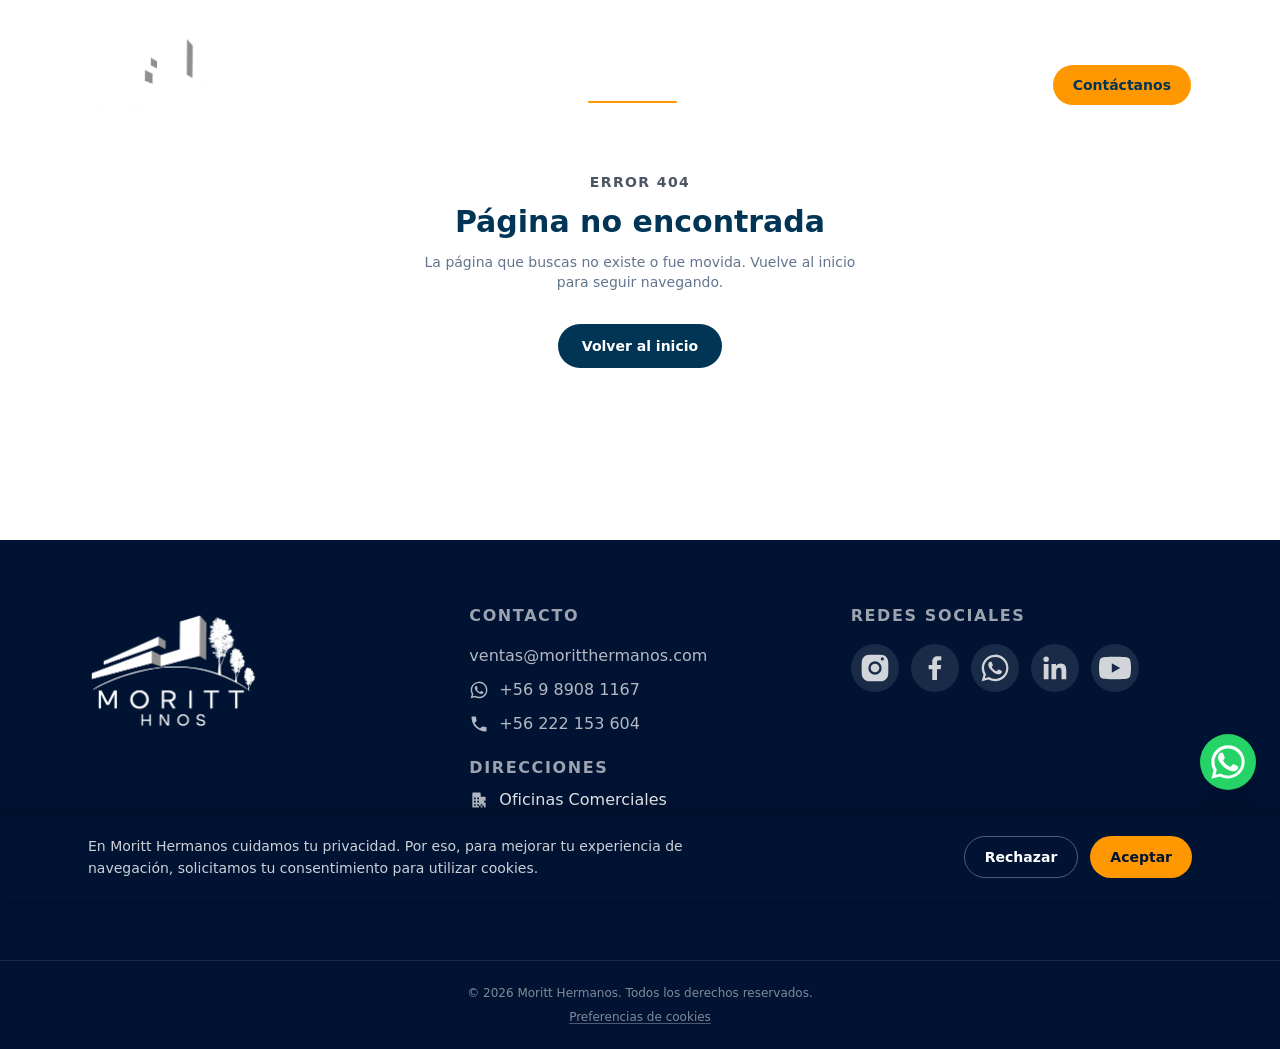
<file: soluciones/frigorificos-industriales/index.html>
<!doctype html>
<html lang="es">
  <head>
    <meta charset="UTF-8" />
    <link rel="icon" type="image/x-icon" href="/favicon.ico" />
    <link rel="icon" type="image/png" sizes="16x16" href="/favicon-16x16.png" />
    <link rel="icon" type="image/png" sizes="32x32" href="/favicon-32x32.png" />
    <link rel="apple-touch-icon" sizes="180x180" href="/apple-touch-icon.png" />
    <meta name="viewport" content="width=device-width, initial-scale=1.0" />
    <meta name="theme-color" content="#112732" />
    
    <!-- Consent Mode defaults (must run before GTM loads) -->
    <script>
      window.dataLayer = window.dataLayer || []
      function gtag() {
        window.dataLayer.push(arguments)
      }
      gtag('consent', 'default', {
        ad_storage: 'granted',
        ad_user_data: 'granted',
        ad_personalization: 'granted',
        analytics_storage: 'granted',
      })
    </script>
    <!-- Google Tag Manager -->
    <script>
      (function (w, d, s, l, i) {
        if (!i) return
        w[l] = w[l] || []
        w[l].push({ 'gtm.start': new Date().getTime(), event: 'gtm.js' })
        var f = d.getElementsByTagName(s)[0],
          j = d.createElement(s),
          dl = l != 'dataLayer' ? '&l=' + l : ''
        j.async = true
        j.src = 'https://www.googletagmanager.com/gtm.js?id=' + i + dl
        f.parentNode.insertBefore(j, f)
      })(window, document, 'script', 'dataLayer', 'GTM-P2RW9RZW')
    </script>
    <!-- End Google Tag Manager -->
    <script type="module" crossorigin src="/assets/index-uXAFasz8.js"></script>
    <link rel="stylesheet" crossorigin href="/assets/index-DNYZ7FZ6.css">
  <link rel="preload" as="image" href="/assets/logo-moritt-BHEBOlU2.webp"/><link rel="preload" as="image" href="/assets/solution-frigorificos-wide-D9swf4GC.webp" fetchPriority="high"/><title>Frigoríficos Industriales | Moritt Hermanos</title><meta name="description" content="Diseño, instalación y mantención de sistemas de refrigeración para la industria alimentaria y logística."/><meta property="og:type" content="website"/><meta property="og:site_name" content="Moritt Hermanos"/><meta property="og:title" content="Frigoríficos Industriales | Moritt Hermanos"/><meta property="og:description" content="Diseño, instalación y mantención de sistemas de refrigeración para la industria alimentaria y logística."/><meta property="og:url" content="https://moritthermanos.com/soluciones/frigorificos-industriales"/><meta property="og:image" content="https://moritthermanos.com/assets/frigorificos-2-DmglmPEo.webp"/><meta property="og:locale" content="es_CL"/><meta name="twitter:card" content="summary_large_image"/><meta name="twitter:title" content="Frigoríficos Industriales | Moritt Hermanos"/><meta name="twitter:description" content="Diseño, instalación y mantención de sistemas de refrigeración para la industria alimentaria y logística."/><meta name="twitter:image" content="https://moritthermanos.com/assets/frigorificos-2-DmglmPEo.webp"/><link rel="canonical" href="https://moritthermanos.com/soluciones/frigorificos-industriales"/>
  </head>
  <body>
    <!-- Google Tag Manager (noscript) -->
    <noscript>
      <iframe
        src="https://www.googletagmanager.com/ns.html?id=GTM-P2RW9RZW"
        height="0"
        width="0"
        style="display: none; visibility: hidden"
      ></iframe>
    </noscript>
    <!-- End Google Tag Manager (noscript) -->
    <div id="root"><div class="flex min-h-screen flex-col"><header class="fixed inset-x-0 top-4 z-50 px-4"><div class="mx-auto flex max-w-6xl items-center justify-between rounded-full px-4 py-2 transition-all duration-300 sm:px-6 border border-transparent bg-transparent shadow-none"><a class="flex items-center gap-2 py-1" href="/" data-discover="true"><img src="/assets/logo-moritt-BHEBOlU2.webp" alt="Moritt Hermanos" width="340" height="257" class="w-auto transition-all duration-300 h-28"/></a><nav class="hidden items-center gap-1 lg:flex"><a class="relative rounded-full px-4 py-2 text-sm font-medium transition-colors text-white/85 hover:text-white " href="/" data-discover="true">Inicio</a><div class="relative"><a aria-current="page" class="relative flex items-center gap-1 rounded-full px-4 py-2 text-sm font-medium transition-colors text-white after:absolute after:bottom-0 after:left-4 after:right-4 after:h-0.5 after:rounded-full after:bg-brand-accent" href="/soluciones" data-discover="true">Soluciones<svg width="10" height="6" viewBox="0 0 10 6" fill="none" class="mt-0.5"><path d="M1 1L5 5L9 1" stroke="currentColor" stroke-width="1.5" stroke-linecap="round" stroke-linejoin="round"></path></svg></a></div><a class="relative rounded-full px-4 py-2 text-sm font-medium transition-colors text-white/85 hover:text-white " href="/nosotros" data-discover="true">Nosotros</a></nav><div class="hidden lg:block"><a class="inline-flex items-center gap-2 rounded-full bg-brand-accent px-5 py-2.5 text-sm font-semibold text-brand-navy transition-colors hover:bg-[#E68900]" href="/contacto" data-discover="true">Contáctanos</a></div><button type="button" class="flex h-9 w-9 items-center justify-center rounded-full text-white lg:hidden" aria-label="Abrir menú"><svg width="20" height="16" viewBox="0 0 20 16" fill="none"><path d="M0 1H20" stroke="currentColor" stroke-width="2"></path><path d="M0 8H20" stroke="currentColor" stroke-width="2"></path><path d="M0 15H20" stroke="currentColor" stroke-width="2"></path></svg></button></div></header><main class="flex-1"><script type="application/ld+json">{"@context":"https://schema.org","@type":"Service","name":"Frigoríficos Industriales","description":"Diseño, instalación y mantención de sistemas de refrigeración para la industria alimentaria y logística.","url":"https://moritthermanos.com/soluciones/frigorificos-industriales","image":"https://moritthermanos.com/assets/frigorificos-2-DmglmPEo.webp","serviceType":"Frigoríficos Industriales","areaServed":"Chile","provider":{"@type":"GeneralContractor","name":"Moritt Hermanos","url":"https://moritthermanos.com"}}</script><script type="application/ld+json">{"@context":"https://schema.org","@type":"BreadcrumbList","itemListElement":[{"@type":"ListItem","position":1,"name":"Inicio","item":"https://moritthermanos.com"},{"@type":"ListItem","position":2,"name":"Soluciones","item":"https://moritthermanos.com/soluciones"},{"@type":"ListItem","position":3,"name":"Frigoríficos Industriales","item":"https://moritthermanos.com/soluciones/frigorificos-industriales"}]}</script><section class="bg-brand-navy pt-44 pb-10"><div class="mx-auto w-full max-w-6xl px-6 "><div style="opacity:0;transform:translateY(16px)"><h1 class="text-4xl font-semibold uppercase tracking-tight text-white sm:text-5xl">Frigoríficos Industriales</h1></div></div></section><section class="bg-slate-50 pb-16 pt-10 sm:pb-20 lg:pb-24 lg:pt-16"><div class="mx-auto w-full max-w-[1440px] px-6 lg:px-8"><div class="grid gap-6 lg:grid-cols-[minmax(0,1fr)_360px] lg:items-center lg:gap-10"><div class="min-w-0 space-y-3"><div class="relative aspect-[4/3] overflow-hidden rounded-3xl bg-slate-100 shadow-sm sm:aspect-[3/2] lg:aspect-[16/9]"><div class="absolute inset-0" draggable="false" style="transform:none;-webkit-touch-callout:none;-webkit-user-select:none;user-select:none;touch-action:pan-y"><img src="/assets/frigorificos-5-nkHKZ6SJ.webp" alt="" aria-hidden="true" loading="lazy" fetchPriority="auto" width="895" height="670" decoding="async" draggable="false" class="absolute top-0 h-full w-full select-none object-cover" style="left:-100%"/><img src="/assets/solution-frigorificos-wide-D9swf4GC.webp" alt="Frigoríficos Industriales (1 de 6)" loading="eager" fetchPriority="high" width="895" height="670" decoding="async" draggable="false" class="absolute top-0 h-full w-full select-none object-cover" style="left:0%"/><img src="/assets/frigorificos-1-BsfnCLi2.webp" alt="" aria-hidden="true" loading="lazy" fetchPriority="auto" width="895" height="670" decoding="async" draggable="false" class="absolute top-0 h-full w-full select-none object-cover" style="left:100%"/></div><button type="button" aria-label="Imagen anterior" class="absolute left-3 top-1/2 flex h-10 w-10 -translate-y-1/2 items-center justify-center rounded-full bg-white/90 text-brand-navy shadow-md transition-colors hover:bg-white sm:left-4 sm:h-11 sm:w-11"><svg width="10" height="16" viewBox="0 0 10 16" fill="none"><path d="M9 1L2 8L9 15" stroke="currentColor" stroke-width="2" stroke-linecap="round" stroke-linejoin="round"></path></svg></button><button type="button" aria-label="Imagen siguiente" class="absolute right-3 top-1/2 flex h-10 w-10 -translate-y-1/2 items-center justify-center rounded-full bg-white/90 text-brand-navy shadow-md transition-colors hover:bg-white sm:right-4 sm:h-11 sm:w-11"><svg width="10" height="16" viewBox="0 0 10 16" fill="none"><path d="M1 1L8 8L1 15" stroke="currentColor" stroke-width="2" stroke-linecap="round" stroke-linejoin="round"></path></svg></button></div><div class="relative flex gap-2 overflow-x-auto scroll-smooth sm:gap-3"><button type="button" aria-label="Ver imagen 1" aria-current="true" class="relative h-14 w-20 shrink-0 overflow-hidden rounded-xl transition-all duration-300 sm:h-16 sm:w-24 opacity-100"><img src="/assets/solution-frigorificos-wide-D9swf4GC.webp" alt="" width="240" height="180" loading="lazy" decoding="async" class="h-full w-full object-cover"/><span aria-hidden="true" class="absolute inset-x-0 bottom-0 h-1 bg-white transition-transform duration-300 scale-x-100"></span></button><button type="button" aria-label="Ver imagen 2" aria-current="false" class="relative h-14 w-20 shrink-0 overflow-hidden rounded-xl transition-all duration-300 sm:h-16 sm:w-24 opacity-50 saturate-50 hover:opacity-100 hover:saturate-100"><img src="[data-uri]" alt="" width="240" height="180" loading="lazy" decoding="async" class="h-full w-full object-cover"/><span aria-hidden="true" class="absolute inset-x-0 bottom-0 h-1 bg-white transition-transform duration-300 scale-x-0"></span></button><button type="button" aria-label="Ver imagen 3" aria-current="false" class="relative h-14 w-20 shrink-0 overflow-hidden rounded-xl transition-all duration-300 sm:h-16 sm:w-24 opacity-50 saturate-50 hover:opacity-100 hover:saturate-100"><img src="[data-uri]" alt="" width="240" height="180" loading="lazy" decoding="async" class="h-full w-full object-cover"/><span aria-hidden="true" class="absolute inset-x-0 bottom-0 h-1 bg-white transition-transform duration-300 scale-x-0"></span></button><button type="button" aria-label="Ver imagen 4" aria-current="false" class="relative h-14 w-20 shrink-0 overflow-hidden rounded-xl transition-all duration-300 sm:h-16 sm:w-24 opacity-50 saturate-50 hover:opacity-100 hover:saturate-100"><img src="/assets/frigorificos-2-Bmvn0fo9.webp" alt="" width="240" height="180" loading="lazy" decoding="async" class="h-full w-full object-cover"/><span aria-hidden="true" class="absolute inset-x-0 bottom-0 h-1 bg-white transition-transform duration-300 scale-x-0"></span></button><button type="button" aria-label="Ver imagen 5" aria-current="false" class="relative h-14 w-20 shrink-0 overflow-hidden rounded-xl transition-all duration-300 sm:h-16 sm:w-24 opacity-50 saturate-50 hover:opacity-100 hover:saturate-100"><img src="[data-uri]" alt="" width="240" height="180" loading="lazy" decoding="async" class="h-full w-full object-cover"/><span aria-hidden="true" class="absolute inset-x-0 bottom-0 h-1 bg-white transition-transform duration-300 scale-x-0"></span></button><button type="button" aria-label="Ver imagen 6" aria-current="false" class="relative h-14 w-20 shrink-0 overflow-hidden rounded-xl transition-all duration-300 sm:h-16 sm:w-24 opacity-50 saturate-50 hover:opacity-100 hover:saturate-100"><img src="/assets/frigorificos-5-Dw7EOg9V.webp" alt="" width="240" height="180" loading="lazy" decoding="async" class="h-full w-full object-cover"/><span aria-hidden="true" class="absolute inset-x-0 bottom-0 h-1 bg-white transition-transform duration-300 scale-x-0"></span></button></div></div><div><h2 class="whitespace-pre-line text-2xl font-bold text-brand-navy lg:text-3xl">¿Qué incluye
Frigoríficos Industriales?</h2><ul class="mt-5 flex list-none flex-wrap gap-2.5"><li class="cursor-default select-none rounded-full bg-brand-navy/10 px-4 py-2 text-sm font-semibold leading-snug text-brand-navy">Cámaras frigoríficas industriales</li><li class="cursor-default select-none rounded-full bg-brand-navy/10 px-4 py-2 text-sm font-semibold leading-snug text-brand-navy">Sistemas de refrigeración automatizados</li><li class="cursor-default select-none rounded-full bg-brand-navy/10 px-4 py-2 text-sm font-semibold leading-snug text-brand-navy">Túneles de congelado y de prefrío</li><li class="cursor-default select-none rounded-full bg-brand-navy/10 px-4 py-2 text-sm font-semibold leading-snug text-brand-navy">Mantención preventiva y correctiva</li><li class="cursor-default select-none rounded-full bg-brand-navy/10 px-4 py-2 text-sm font-semibold leading-snug text-brand-navy">Optimización energética</li></ul></div></div></div></section><section class="bg-brand-navy py-20"><div class="mx-auto w-full max-w-6xl px-6 max-w-3xl text-center"><div class="" style="opacity:0;transform:translateY(24px)"><h2 class="text-3xl font-bold text-white sm:text-4xl">¿Necesitas una solución de refrigeración industrial?</h2><p class="mt-4 text-white/70">Diseñamos e instalamos sistemas frigoríficos a medida para tu operación alimentaria o logística.</p><a class="mt-8 inline-flex items-center gap-2 rounded-full bg-brand-accent px-7 py-3 text-sm font-semibold text-brand-navy transition-colors hover:bg-[#E68900]" href="/contacto" data-discover="true">Contáctanos</a></div></div></section></main><footer class="bg-brand-navy-dark text-white"><div class="mx-auto grid max-w-6xl grid-cols-1 gap-10 px-6 py-16 sm:grid-cols-2 lg:grid-cols-3"><div><img src="/assets/logo-moritt-BHEBOlU2.webp" alt="Moritt Hermanos" width="340" height="257" loading="lazy" class="h-32 w-auto"/></div><div><h3 class="text-md font-semibold uppercase tracking-widest text-brand-gray-light">Contacto</h3><ul class="mt-4 space-y-2.5 text-md text-white/70"><li>ventas@moritthermanos.com</li><li class="flex items-center gap-2.5"><svg viewBox="0 0 24 24" class="h-5 w-5 shrink-0 text-white/70" fill="currentColor" aria-hidden="true"><path d="M12.04 2.003c-5.52 0-10 4.48-10 10 0 1.76.46 3.49 1.34 5.01L2 22l5.13-1.35a9.96 9.96 0 0 0 4.91 1.29h.01c5.52 0 10-4.48 10-10 0-2.67-1.04-5.18-2.93-7.07a9.94 9.94 0 0 0-7.08-2.93zm0 18.16h-.01a8.3 8.3 0 0 1-4.24-1.16l-.3-.18-3.04.8.81-2.96-.2-.31a8.28 8.28 0 0 1-1.27-4.38c0-4.58 3.73-8.31 8.32-8.31 2.22 0 4.31.87 5.88 2.44a8.26 8.26 0 0 1 2.43 5.88c0 4.58-3.73 8.18-8.38 8.18zm4.56-6.2c-.25-.13-1.47-.72-1.7-.8-.23-.08-.4-.13-.56.13-.17.25-.65.8-.79.96-.15.17-.29.19-.54.06-.25-.12-1.05-.39-2-1.23-.74-.66-1.24-1.47-1.39-1.72-.14-.25-.02-.38.11-.51.11-.11.25-.29.37-.44.13-.14.17-.25.25-.41.08-.17.04-.31-.02-.44-.06-.13-.56-1.35-.77-1.85-.2-.48-.4-.42-.56-.42-.14-.01-.31-.01-.48-.01a.92.92 0 0 0-.67.31c-.23.25-.87.85-.87 2.08s.9 2.41 1.02 2.58c.13.17 1.77 2.7 4.29 3.79.6.26 1.07.41 1.43.53.6.19 1.15.16 1.58.1.48-.07 1.47-.6 1.68-1.18.21-.58.21-1.08.15-1.18-.06-.1-.23-.16-.48-.28z"></path></svg>+56 9 8908 1167</li><li class="flex items-center gap-2.5"><svg viewBox="0 0 24 24" class="h-5 w-5 shrink-0 text-white/70" fill="currentColor" aria-hidden="true"><path d="M6.62 10.79a15.05 15.05 0 0 0 6.59 6.59l2.2-2.2a1 1 0 0 1 1.02-.24c1.12.37 2.33.57 3.57.57a1 1 0 0 1 1 1V20a1 1 0 0 1-1 1C10.61 21 3 13.39 3 4a1 1 0 0 1 1-1h3.5a1 1 0 0 1 1 1c0 1.24.2 2.45.57 3.57a1 1 0 0 1-.25 1.02l-2.2 2.2z"></path></svg>+56 222 153 604</li></ul><p class="mt-5 text-md font-semibold uppercase tracking-widest text-brand-gray-light">Direcciones</p><ul class="mt-2 space-y-3 text-md text-white/70"><li class="flex gap-2.5"><svg viewBox="0 0 24 24" class="h-5 w-5 shrink-0 text-white/70 mt-0.5" fill="currentColor" aria-hidden="true"><path d="M4 21V4a1 1 0 0 1 1-1h8a1 1 0 0 1 1 1v4h5a1 1 0 0 1 1 1v12h-2v-2h-2v2h-2v-2h-2v2H4zm2-2h2v-2H6v2zm0-4h2v-2H6v2zm0-4h2V9H6v2zm4 8h2v-2h-2v2zm0-4h2v-2h-2v2zm0-4h2V9h-2v2zm4 8h2v-2h-2v2zm4-4h2v-2h-2v2z"></path></svg><div><span class="block font-medium text-white/90">Oficinas Comerciales</span>Guardia Vieja 202/404, Providencia</div></li><li class="flex gap-2.5"><svg viewBox="0 0 24 24" class="h-5 w-5 shrink-0 text-white/70 mt-0.5" fill="currentColor" aria-hidden="true"><path d="M19.14 12.94c.04-.3.06-.61.06-.94 0-.32-.02-.64-.07-.94l2.03-1.58c.18-.14.23-.41.1-.62l-1.92-3.32c-.12-.22-.37-.29-.59-.22l-2.39.96c-.5-.38-1.05-.68-1.65-.88l-.36-2.54c-.04-.24-.24-.41-.48-.41h-3.84c-.24 0-.43.17-.47.41l-.36 2.54c-.6.2-1.15.5-1.65.88l-2.39-.96c-.22-.09-.47 0-.59.22L2.74 8.87c-.12.21-.08.48.1.62l2.03 1.58c-.05.3-.07.62-.07.94s.02.64.07.94l-2.03 1.58c-.18.14-.23.41-.1.62l1.92 3.32c.12.22.37.29.59.22l2.39-.96c.5.38 1.05.68 1.65.88l.36 2.54c.05.24.24.41.48.41h3.84c.24 0 .44-.17.47-.41l.36-2.54c.6-.2 1.15-.5 1.65-.88l2.39.96c.22.09.47 0 .59-.22l1.92-3.32c.12-.22.07-.48-.1-.62l-2.03-1.58zM12 15.6c-1.98 0-3.6-1.62-3.6-3.6s1.62-3.6 3.6-3.6 3.6 1.62 3.6 3.6-1.62 3.6-3.6 3.6z"></path></svg><div><span class="block font-medium text-white/90">Maestranza Curicó</span>Cardenal Caro, Curicó</div></li></ul></div><div><h3 class="text-md font-semibold uppercase tracking-widest text-brand-gray-light">Redes Sociales</h3><div class="mt-4 flex flex-wrap gap-3"><a href="https://www.instagram.com/moritthnos/" target="_blank" rel="noopener noreferrer" aria-label="Instagram" class="flex h-12 w-12 items-center justify-center rounded-full bg-white/10 text-white/80 transition-colors hover:bg-white/20 hover:text-white"><svg viewBox="0 0 24 24" class="h-8 w-8" fill="currentColor" aria-hidden="true"><path d="M12 2c2.717 0 3.056.01 4.122.06 1.065.05 1.79.217 2.428.465.66.256 1.216.6 1.772 1.153.5.5.888 1.11 1.153 1.772.248.637.415 1.363.465 2.428.05 1.066.06 1.405.06 4.122 0 2.717-.01 3.056-.06 4.122-.05 1.065-.217 1.79-.465 2.428a4.883 4.883 0 0 1-1.153 1.772 4.915 4.915 0 0 1-1.772 1.153c-.637.248-1.363.415-2.428.465-1.066.05-1.405.06-4.122.06-2.717 0-3.056-.01-4.122-.06-1.065-.05-1.79-.217-2.428-.465a4.89 4.89 0 0 1-1.772-1.153 4.904 4.904 0 0 1-1.153-1.772c-.248-.637-.415-1.363-.465-2.428C2.013 15.056 2 14.717 2 12c0-2.717.01-3.056.06-4.122.05-1.065.217-1.79.465-2.428a4.88 4.88 0 0 1 1.153-1.772A4.897 4.897 0 0 1 5.45 2.525c.637-.248 1.363-.415 2.428-.465C8.944 2.013 9.283 2 12 2zm0 5a5 5 0 1 0 0 10 5 5 0 0 0 0-10zm0 8.25a3.25 3.25 0 1 1 0-6.5 3.25 3.25 0 0 1 0 6.5zm5.5-8.9a1.17 1.17 0 1 0 0-2.34 1.17 1.17 0 0 0 0 2.34z"></path></svg></a><a href="https://www.facebook.com/profile.php?id=61594250670688&amp;sk=directory_contact_info" target="_blank" rel="noopener noreferrer" aria-label="Facebook" class="flex h-12 w-12 items-center justify-center rounded-full bg-white/10 text-white/80 transition-colors hover:bg-white/20 hover:text-white"><svg viewBox="0 0 24 24" class="h-8 w-8" fill="currentColor" aria-hidden="true"><path d="M13.5 21v-8.06h2.72l.4-3.16h-3.12V7.75c0-.92.26-1.54 1.58-1.54h1.68V3.4C15.98 3.28 15.03 3.2 13.9 3.2c-2.34 0-3.94 1.43-3.94 4.05v2.53H7.24v3.16h2.72V21h3.54z"></path></svg></a><a href="https://wa.me/56989081167" target="_blank" rel="noopener noreferrer" aria-label="WhatsApp" class="flex h-12 w-12 items-center justify-center rounded-full bg-white/10 text-white/80 transition-colors hover:bg-white/20 hover:text-white"><svg viewBox="0 0 24 24" class="h-8 w-8" fill="currentColor" aria-hidden="true"><path d="M12.04 2.003c-5.52 0-10 4.48-10 10 0 1.76.46 3.49 1.34 5.01L2 22l5.13-1.35a9.96 9.96 0 0 0 4.91 1.29h.01c5.52 0 10-4.48 10-10 0-2.67-1.04-5.18-2.93-7.07a9.94 9.94 0 0 0-7.08-2.93zm0 18.16h-.01a8.3 8.3 0 0 1-4.24-1.16l-.3-.18-3.04.8.81-2.96-.2-.31a8.28 8.28 0 0 1-1.27-4.38c0-4.58 3.73-8.31 8.32-8.31 2.22 0 4.31.87 5.88 2.44a8.26 8.26 0 0 1 2.43 5.88c0 4.58-3.73 8.18-8.38 8.18zm4.56-6.2c-.25-.13-1.47-.72-1.7-.8-.23-.08-.4-.13-.56.13-.17.25-.65.8-.79.96-.15.17-.29.19-.54.06-.25-.12-1.05-.39-2-1.23-.74-.66-1.24-1.47-1.39-1.72-.14-.25-.02-.38.11-.51.11-.11.25-.29.37-.44.13-.14.17-.25.25-.41.08-.17.04-.31-.02-.44-.06-.13-.56-1.35-.77-1.85-.2-.48-.4-.42-.56-.42-.14-.01-.31-.01-.48-.01a.92.92 0 0 0-.67.31c-.23.25-.87.85-.87 2.08s.9 2.41 1.02 2.58c.13.17 1.77 2.7 4.29 3.79.6.26 1.07.41 1.43.53.6.19 1.15.16 1.58.1.48-.07 1.47-.6 1.68-1.18.21-.58.21-1.08.15-1.18-.06-.1-.23-.16-.48-.28z"></path></svg></a><a href="https://www.linkedin.com/company/moritt-hermanos" target="_blank" rel="noopener noreferrer" aria-label="LinkedIn" class="flex h-12 w-12 items-center justify-center rounded-full bg-white/10 text-white/80 transition-colors hover:bg-white/20 hover:text-white"><svg viewBox="0 0 24 24" class="h-8 w-8" fill="currentColor" aria-hidden="true"><path d="M20.45 20.45h-3.55v-5.57c0-1.33-.02-3.04-1.85-3.04-1.86 0-2.14 1.45-2.14 2.94v5.67H9.36V9h3.41v1.56h.05c.47-.9 1.63-1.85 3.36-1.85 3.6 0 4.27 2.37 4.27 5.45v6.29zM5.34 7.43a2.06 2.06 0 1 1 0-4.12 2.06 2.06 0 0 1 0 4.12zM7.12 20.45H3.56V9h3.56v11.45z"></path></svg></a><a href="https://www.youtube.com/@MorittHnos" target="_blank" rel="noopener noreferrer" aria-label="YouTube" class="flex h-12 w-12 items-center justify-center rounded-full bg-white/10 text-white/80 transition-colors hover:bg-white/20 hover:text-white"><svg viewBox="0 0 24 24" class="h-8 w-8" fill="currentColor" aria-hidden="true"><path d="M23.5 6.19a2.99 2.99 0 0 0-2.1-2.12C19.5 3.5 12 3.5 12 3.5s-7.5 0-9.4.57a2.99 2.99 0 0 0-2.1 2.12A31.6 31.6 0 0 0 0 12a31.6 31.6 0 0 0 .5 5.81 2.99 2.99 0 0 0 2.1 2.12c1.9.57 9.4.57 9.4.57s7.5 0 9.4-.57a2.99 2.99 0 0 0 2.1-2.12A31.6 31.6 0 0 0 24 12a31.6 31.6 0 0 0-.5-5.81zM9.6 15.5v-7l6.3 3.5-6.3 3.5z"></path></svg></a></div></div></div><div class="border-t border-white/10 py-6"><p class="flex flex-col items-center justify-center gap-2 text-center text-xs text-white/50"><span>© <!-- -->2026<!-- --> <!-- -->Moritt Hermanos<!-- -->. Todos los derechos reservados.</span><button type="button" class="underline decoration-white/30 underline-offset-2 transition-colors hover:text-white/80">Preferencias de cookies</button></p></div></footer><div class="fixed bottom-6 right-6 z-50 flex flex-col items-end gap-3" style="transform:none"><button type="button" aria-label="Abrir chat de WhatsApp" class="flex h-14 w-14 items-center justify-center rounded-full bg-[#25D366] text-white shadow-lg transition-transform hover:scale-110"><svg viewBox="0 0 24 24" fill="currentColor" class="h-10 w-10"><path d="M17.472 14.382c-.297-.149-1.758-.867-2.03-.967-.273-.099-.471-.148-.67.15-.197.297-.767.966-.94 1.164-.173.199-.347.223-.644.075-.297-.15-1.255-.463-2.39-1.475-.883-.788-1.48-1.761-1.653-2.059-.173-.297-.018-.458.13-.606.134-.133.298-.347.446-.52.149-.174.198-.298.298-.497.099-.198.05-.371-.025-.52-.075-.149-.669-1.612-.916-2.207-.242-.579-.487-.5-.669-.51-.173-.008-.371-.01-.57-.01-.198 0-.52.074-.792.372-.272.297-1.04 1.016-1.04 2.479 0 1.462 1.065 2.875 1.213 3.074.149.198 2.096 3.2 5.077 4.487.709.306 1.262.489 1.694.625.712.227 1.36.195 1.871.118.571-.085 1.758-.719 2.006-1.413.248-.694.248-1.289.173-1.413-.074-.124-.272-.198-.57-.347z"></path><path d="M12.004 2.003c-5.514 0-9.997 4.483-9.997 9.997 0 1.764.462 3.489 1.34 5.004L2 22l5.117-1.342a9.96 9.96 0 0 0 4.887 1.244h.004c5.514 0 9.997-4.483 9.997-9.997 0-2.67-1.04-5.18-2.929-7.07a9.935 9.935 0 0 0-7.072-2.832zm0 18.166h-.003a8.16 8.16 0 0 1-4.158-1.14l-.298-.177-3.037.797.811-2.96-.194-.304a8.147 8.147 0 0 1-1.25-4.35c0-4.505 3.666-8.17 8.172-8.17a8.12 8.12 0 0 1 5.78 2.396 8.12 8.12 0 0 1 2.393 5.777c0 4.505-3.667 8.17-8.216 8.17z"></path></svg></button></div></div></div>
  </body>
</html>
</file>
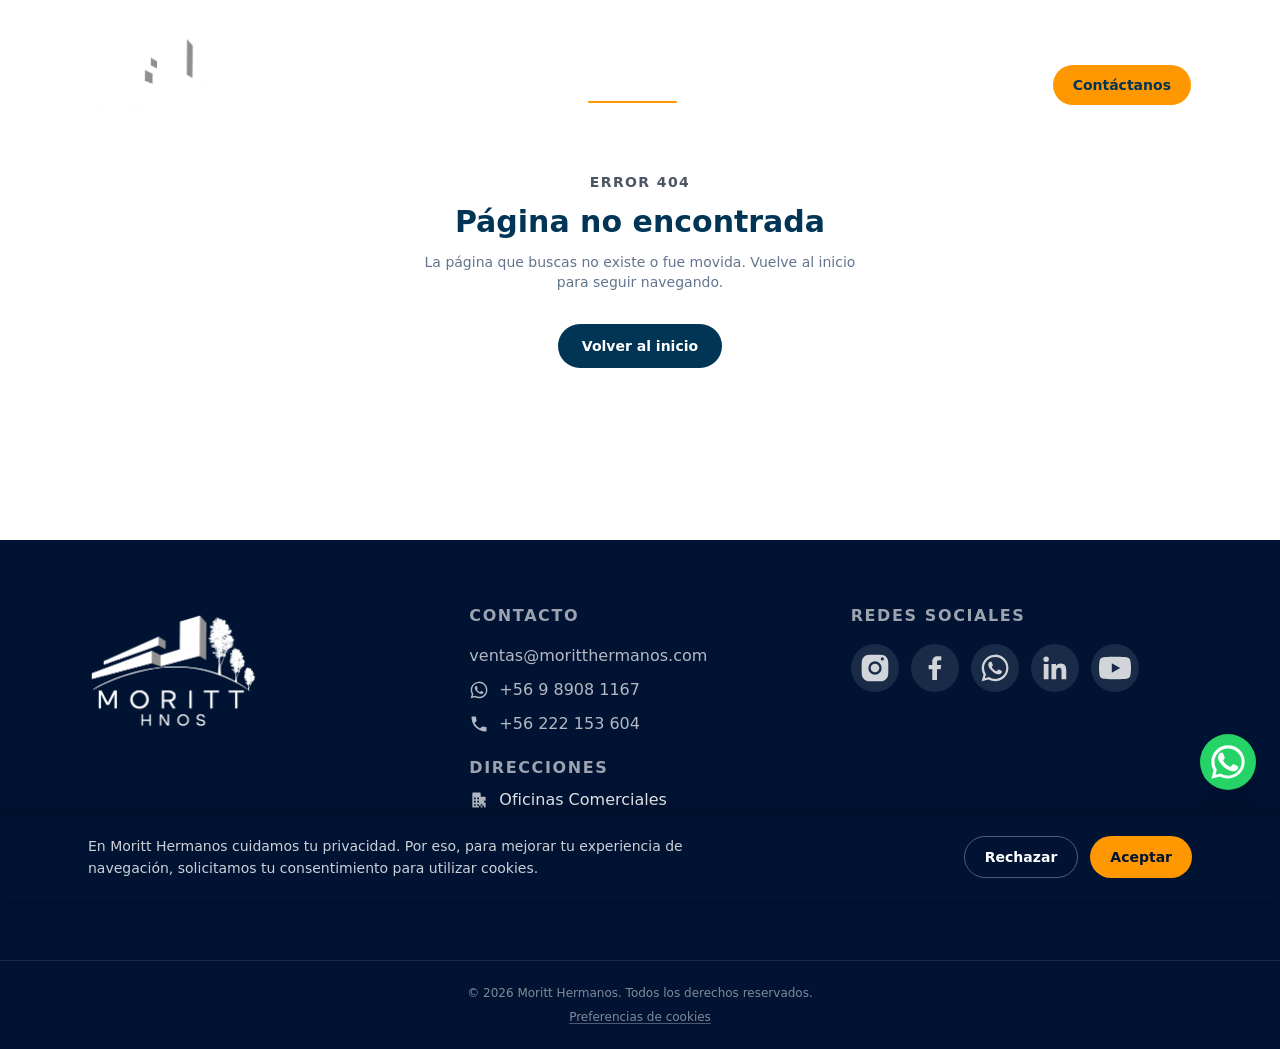
<file: soluciones/movimiento-de-tierras/index.html>
<!doctype html>
<html lang="es">
  <head>
    <meta charset="UTF-8" />
    <link rel="icon" type="image/x-icon" href="/favicon.ico" />
    <link rel="icon" type="image/png" sizes="16x16" href="/favicon-16x16.png" />
    <link rel="icon" type="image/png" sizes="32x32" href="/favicon-32x32.png" />
    <link rel="apple-touch-icon" sizes="180x180" href="/apple-touch-icon.png" />
    <meta name="viewport" content="width=device-width, initial-scale=1.0" />
    <meta name="theme-color" content="#112732" />
    
    <!-- Consent Mode defaults (must run before GTM loads) -->
    <script>
      window.dataLayer = window.dataLayer || []
      function gtag() {
        window.dataLayer.push(arguments)
      }
      gtag('consent', 'default', {
        ad_storage: 'granted',
        ad_user_data: 'granted',
        ad_personalization: 'granted',
        analytics_storage: 'granted',
      })
    </script>
    <!-- Google Tag Manager -->
    <script>
      (function (w, d, s, l, i) {
        if (!i) return
        w[l] = w[l] || []
        w[l].push({ 'gtm.start': new Date().getTime(), event: 'gtm.js' })
        var f = d.getElementsByTagName(s)[0],
          j = d.createElement(s),
          dl = l != 'dataLayer' ? '&l=' + l : ''
        j.async = true
        j.src = 'https://www.googletagmanager.com/gtm.js?id=' + i + dl
        f.parentNode.insertBefore(j, f)
      })(window, document, 'script', 'dataLayer', 'GTM-P2RW9RZW')
    </script>
    <!-- End Google Tag Manager -->
    <script type="module" crossorigin src="/assets/index-uXAFasz8.js"></script>
    <link rel="stylesheet" crossorigin href="/assets/index-DNYZ7FZ6.css">
  <link rel="preload" as="image" href="/assets/logo-moritt-BHEBOlU2.webp"/><link rel="preload" as="image" href="/assets/movimiento-tierras-4-CAwdEs_7.webp" fetchPriority="high"/><title>Movimiento de Tierras | Moritt Hermanos</title><meta name="description" content="Soluciones especializadas de excavación, nivelación y preparación de terrenos para construcción."/><meta property="og:type" content="website"/><meta property="og:site_name" content="Moritt Hermanos"/><meta property="og:title" content="Movimiento de Tierras | Moritt Hermanos"/><meta property="og:description" content="Soluciones especializadas de excavación, nivelación y preparación de terrenos para construcción."/><meta property="og:url" content="https://moritthermanos.com/soluciones/movimiento-de-tierras"/><meta property="og:image" content="https://moritthermanos.com/assets/solution-movimiento-tierras-wide-iC31KLxY.webp"/><meta property="og:locale" content="es_CL"/><meta name="twitter:card" content="summary_large_image"/><meta name="twitter:title" content="Movimiento de Tierras | Moritt Hermanos"/><meta name="twitter:description" content="Soluciones especializadas de excavación, nivelación y preparación de terrenos para construcción."/><meta name="twitter:image" content="https://moritthermanos.com/assets/solution-movimiento-tierras-wide-iC31KLxY.webp"/><link rel="canonical" href="https://moritthermanos.com/soluciones/movimiento-de-tierras"/>
  </head>
  <body>
    <!-- Google Tag Manager (noscript) -->
    <noscript>
      <iframe
        src="https://www.googletagmanager.com/ns.html?id=GTM-P2RW9RZW"
        height="0"
        width="0"
        style="display: none; visibility: hidden"
      ></iframe>
    </noscript>
    <!-- End Google Tag Manager (noscript) -->
    <div id="root"><div class="flex min-h-screen flex-col"><header class="fixed inset-x-0 top-4 z-50 px-4"><div class="mx-auto flex max-w-6xl items-center justify-between rounded-full px-4 py-2 transition-all duration-300 sm:px-6 border border-transparent bg-transparent shadow-none"><a class="flex items-center gap-2 py-1" href="/" data-discover="true"><img src="/assets/logo-moritt-BHEBOlU2.webp" alt="Moritt Hermanos" width="340" height="257" class="w-auto transition-all duration-300 h-28"/></a><nav class="hidden items-center gap-1 lg:flex"><a class="relative rounded-full px-4 py-2 text-sm font-medium transition-colors text-white/85 hover:text-white " href="/" data-discover="true">Inicio</a><div class="relative"><a aria-current="page" class="relative flex items-center gap-1 rounded-full px-4 py-2 text-sm font-medium transition-colors text-white after:absolute after:bottom-0 after:left-4 after:right-4 after:h-0.5 after:rounded-full after:bg-brand-accent" href="/soluciones" data-discover="true">Soluciones<svg width="10" height="6" viewBox="0 0 10 6" fill="none" class="mt-0.5"><path d="M1 1L5 5L9 1" stroke="currentColor" stroke-width="1.5" stroke-linecap="round" stroke-linejoin="round"></path></svg></a></div><a class="relative rounded-full px-4 py-2 text-sm font-medium transition-colors text-white/85 hover:text-white " href="/nosotros" data-discover="true">Nosotros</a></nav><div class="hidden lg:block"><a class="inline-flex items-center gap-2 rounded-full bg-brand-accent px-5 py-2.5 text-sm font-semibold text-brand-navy transition-colors hover:bg-[#E68900]" href="/contacto" data-discover="true">Contáctanos</a></div><button type="button" class="flex h-9 w-9 items-center justify-center rounded-full text-white lg:hidden" aria-label="Abrir menú"><svg width="20" height="16" viewBox="0 0 20 16" fill="none"><path d="M0 1H20" stroke="currentColor" stroke-width="2"></path><path d="M0 8H20" stroke="currentColor" stroke-width="2"></path><path d="M0 15H20" stroke="currentColor" stroke-width="2"></path></svg></button></div></header><main class="flex-1"><script type="application/ld+json">{"@context":"https://schema.org","@type":"Service","name":"Movimiento de Tierras","description":"Soluciones especializadas de excavación, nivelación y preparación de terrenos para construcción.","url":"https://moritthermanos.com/soluciones/movimiento-de-tierras","image":"https://moritthermanos.com/assets/solution-movimiento-tierras-wide-iC31KLxY.webp","serviceType":"Movimiento de Tierras","areaServed":"Chile","provider":{"@type":"GeneralContractor","name":"Moritt Hermanos","url":"https://moritthermanos.com"}}</script><script type="application/ld+json">{"@context":"https://schema.org","@type":"BreadcrumbList","itemListElement":[{"@type":"ListItem","position":1,"name":"Inicio","item":"https://moritthermanos.com"},{"@type":"ListItem","position":2,"name":"Soluciones","item":"https://moritthermanos.com/soluciones"},{"@type":"ListItem","position":3,"name":"Movimiento de Tierras","item":"https://moritthermanos.com/soluciones/movimiento-de-tierras"}]}</script><section class="bg-brand-navy pt-44 pb-10"><div class="mx-auto w-full max-w-6xl px-6 "><div style="opacity:0;transform:translateY(16px)"><h1 class="text-4xl font-semibold uppercase tracking-tight text-white sm:text-5xl">Movimiento de Tierras</h1></div></div></section><section class="bg-slate-50 pb-16 pt-10 sm:pb-20 lg:pb-24 lg:pt-16"><div class="mx-auto w-full max-w-[1440px] px-6 lg:px-8"><div class="grid gap-6 lg:grid-cols-[minmax(0,1fr)_360px] lg:items-center lg:gap-10"><div class="min-w-0 space-y-3"><div class="relative aspect-[4/3] overflow-hidden rounded-3xl bg-slate-100 shadow-sm sm:aspect-[3/2] lg:aspect-[16/9]"><div class="absolute inset-0" draggable="false" style="transform:none;-webkit-touch-callout:none;-webkit-user-select:none;user-select:none;touch-action:pan-y"><img src="/assets/movimiento-tierras-12-D7FC-Mme.webp" alt="" aria-hidden="true" loading="lazy" fetchPriority="auto" width="895" height="670" decoding="async" draggable="false" class="absolute top-0 h-full w-full select-none object-cover" style="left:-100%"/><img src="/assets/movimiento-tierras-4-CAwdEs_7.webp" alt="Movimiento de Tierras (1 de 9)" loading="eager" fetchPriority="high" width="895" height="670" decoding="async" draggable="false" class="absolute top-0 h-full w-full select-none object-cover" style="left:0%"/><img src="/assets/movimiento-tierras-1-CJ5xQauW.webp" alt="" aria-hidden="true" loading="lazy" fetchPriority="auto" width="895" height="670" decoding="async" draggable="false" class="absolute top-0 h-full w-full select-none object-cover" style="left:100%"/></div><button type="button" aria-label="Imagen anterior" class="absolute left-3 top-1/2 flex h-10 w-10 -translate-y-1/2 items-center justify-center rounded-full bg-white/90 text-brand-navy shadow-md transition-colors hover:bg-white sm:left-4 sm:h-11 sm:w-11"><svg width="10" height="16" viewBox="0 0 10 16" fill="none"><path d="M9 1L2 8L9 15" stroke="currentColor" stroke-width="2" stroke-linecap="round" stroke-linejoin="round"></path></svg></button><button type="button" aria-label="Imagen siguiente" class="absolute right-3 top-1/2 flex h-10 w-10 -translate-y-1/2 items-center justify-center rounded-full bg-white/90 text-brand-navy shadow-md transition-colors hover:bg-white sm:right-4 sm:h-11 sm:w-11"><svg width="10" height="16" viewBox="0 0 10 16" fill="none"><path d="M1 1L8 8L1 15" stroke="currentColor" stroke-width="2" stroke-linecap="round" stroke-linejoin="round"></path></svg></button></div><div class="relative flex gap-2 overflow-x-auto scroll-smooth sm:gap-3"><button type="button" aria-label="Ver imagen 1" aria-current="true" class="relative h-14 w-20 shrink-0 overflow-hidden rounded-xl transition-all duration-300 sm:h-16 sm:w-24 opacity-100"><img src="/assets/movimiento-tierras-4-DDfFaNVH.webp" alt="" width="240" height="180" loading="lazy" decoding="async" class="h-full w-full object-cover"/><span aria-hidden="true" class="absolute inset-x-0 bottom-0 h-1 bg-white transition-transform duration-300 scale-x-100"></span></button><button type="button" aria-label="Ver imagen 2" aria-current="false" class="relative h-14 w-20 shrink-0 overflow-hidden rounded-xl transition-all duration-300 sm:h-16 sm:w-24 opacity-50 saturate-50 hover:opacity-100 hover:saturate-100"><img src="/assets/movimiento-tierras-1-SGBFyd9c.webp" alt="" width="240" height="180" loading="lazy" decoding="async" class="h-full w-full object-cover"/><span aria-hidden="true" class="absolute inset-x-0 bottom-0 h-1 bg-white transition-transform duration-300 scale-x-0"></span></button><button type="button" aria-label="Ver imagen 3" aria-current="false" class="relative h-14 w-20 shrink-0 overflow-hidden rounded-xl transition-all duration-300 sm:h-16 sm:w-24 opacity-50 saturate-50 hover:opacity-100 hover:saturate-100"><img src="/assets/movimiento-tierras-2-DPWTcE9q.webp" alt="" width="240" height="180" loading="lazy" decoding="async" class="h-full w-full object-cover"/><span aria-hidden="true" class="absolute inset-x-0 bottom-0 h-1 bg-white transition-transform duration-300 scale-x-0"></span></button><button type="button" aria-label="Ver imagen 4" aria-current="false" class="relative h-14 w-20 shrink-0 overflow-hidden rounded-xl transition-all duration-300 sm:h-16 sm:w-24 opacity-50 saturate-50 hover:opacity-100 hover:saturate-100"><img src="/assets/movimiento-tierras-7-BHrmsRQd.webp" alt="" width="240" height="180" loading="lazy" decoding="async" class="h-full w-full object-cover"/><span aria-hidden="true" class="absolute inset-x-0 bottom-0 h-1 bg-white transition-transform duration-300 scale-x-0"></span></button><button type="button" aria-label="Ver imagen 5" aria-current="false" class="relative h-14 w-20 shrink-0 overflow-hidden rounded-xl transition-all duration-300 sm:h-16 sm:w-24 opacity-50 saturate-50 hover:opacity-100 hover:saturate-100"><img src="/assets/movimiento-tierras-8-BEkXnwh1.webp" alt="" width="240" height="180" loading="lazy" decoding="async" class="h-full w-full object-cover"/><span aria-hidden="true" class="absolute inset-x-0 bottom-0 h-1 bg-white transition-transform duration-300 scale-x-0"></span></button><button type="button" aria-label="Ver imagen 6" aria-current="false" class="relative h-14 w-20 shrink-0 overflow-hidden rounded-xl transition-all duration-300 sm:h-16 sm:w-24 opacity-50 saturate-50 hover:opacity-100 hover:saturate-100"><img src="/assets/movimiento-tierras-3-Dj3RlgR0.webp" alt="" width="240" height="180" loading="lazy" decoding="async" class="h-full w-full object-cover"/><span aria-hidden="true" class="absolute inset-x-0 bottom-0 h-1 bg-white transition-transform duration-300 scale-x-0"></span></button><button type="button" aria-label="Ver imagen 7" aria-current="false" class="relative h-14 w-20 shrink-0 overflow-hidden rounded-xl transition-all duration-300 sm:h-16 sm:w-24 opacity-50 saturate-50 hover:opacity-100 hover:saturate-100"><img src="/assets/movimiento-tierras-09-BAdN6qzX.webp" alt="" width="240" height="180" loading="lazy" decoding="async" class="h-full w-full object-cover"/><span aria-hidden="true" class="absolute inset-x-0 bottom-0 h-1 bg-white transition-transform duration-300 scale-x-0"></span></button><button type="button" aria-label="Ver imagen 8" aria-current="false" class="relative h-14 w-20 shrink-0 overflow-hidden rounded-xl transition-all duration-300 sm:h-16 sm:w-24 opacity-50 saturate-50 hover:opacity-100 hover:saturate-100"><img src="/assets/movimiento-tierras-10-BlHWNQpj.webp" alt="" width="240" height="180" loading="lazy" decoding="async" class="h-full w-full object-cover"/><span aria-hidden="true" class="absolute inset-x-0 bottom-0 h-1 bg-white transition-transform duration-300 scale-x-0"></span></button><button type="button" aria-label="Ver imagen 9" aria-current="false" class="relative h-14 w-20 shrink-0 overflow-hidden rounded-xl transition-all duration-300 sm:h-16 sm:w-24 opacity-50 saturate-50 hover:opacity-100 hover:saturate-100"><img src="/assets/movimiento-tierras-12-CcfgtX2X.webp" alt="" width="240" height="180" loading="lazy" decoding="async" class="h-full w-full object-cover"/><span aria-hidden="true" class="absolute inset-x-0 bottom-0 h-1 bg-white transition-transform duration-300 scale-x-0"></span></button></div></div><div><h2 class="whitespace-pre-line text-2xl font-bold text-brand-navy lg:text-3xl">¿Qué incluye
Movimiento de Tierras?</h2><ul class="mt-5 flex list-none flex-wrap gap-2.5"><li class="cursor-default select-none rounded-full bg-brand-navy/10 px-4 py-2 text-sm font-semibold leading-snug text-brand-navy">Excavaciones masivas y precisas</li><li class="cursor-default select-none rounded-full bg-brand-navy/10 px-4 py-2 text-sm font-semibold leading-snug text-brand-navy">Nivelación de terrenos</li><li class="cursor-default select-none rounded-full bg-brand-navy/10 px-4 py-2 text-sm font-semibold leading-snug text-brand-navy">Compactación de suelos</li><li class="cursor-default select-none rounded-full bg-brand-navy/10 px-4 py-2 text-sm font-semibold leading-snug text-brand-navy">Drenajes y sistemas de evacuación</li><li class="cursor-default select-none rounded-full bg-brand-navy/10 px-4 py-2 text-sm font-semibold leading-snug text-brand-navy">Preparación de fundaciones</li></ul></div></div></div></section><section class="bg-brand-navy py-20"><div class="mx-auto w-full max-w-6xl px-6 max-w-3xl text-center"><div class="" style="opacity:0;transform:translateY(24px)"><h2 class="text-3xl font-bold text-white sm:text-4xl">¿Necesitas preparar el terreno de tu proyecto?</h2><p class="mt-4 text-white/70">Contamos con la maquinaria y experiencia para dejar tu terreno listo para construir.</p><a class="mt-8 inline-flex items-center gap-2 rounded-full bg-brand-accent px-7 py-3 text-sm font-semibold text-brand-navy transition-colors hover:bg-[#E68900]" href="/contacto" data-discover="true">Contáctanos</a></div></div></section></main><footer class="bg-brand-navy-dark text-white"><div class="mx-auto grid max-w-6xl grid-cols-1 gap-10 px-6 py-16 sm:grid-cols-2 lg:grid-cols-3"><div><img src="/assets/logo-moritt-BHEBOlU2.webp" alt="Moritt Hermanos" width="340" height="257" loading="lazy" class="h-32 w-auto"/></div><div><h3 class="text-md font-semibold uppercase tracking-widest text-brand-gray-light">Contacto</h3><ul class="mt-4 space-y-2.5 text-md text-white/70"><li>ventas@moritthermanos.com</li><li class="flex items-center gap-2.5"><svg viewBox="0 0 24 24" class="h-5 w-5 shrink-0 text-white/70" fill="currentColor" aria-hidden="true"><path d="M12.04 2.003c-5.52 0-10 4.48-10 10 0 1.76.46 3.49 1.34 5.01L2 22l5.13-1.35a9.96 9.96 0 0 0 4.91 1.29h.01c5.52 0 10-4.48 10-10 0-2.67-1.04-5.18-2.93-7.07a9.94 9.94 0 0 0-7.08-2.93zm0 18.16h-.01a8.3 8.3 0 0 1-4.24-1.16l-.3-.18-3.04.8.81-2.96-.2-.31a8.28 8.28 0 0 1-1.27-4.38c0-4.58 3.73-8.31 8.32-8.31 2.22 0 4.31.87 5.88 2.44a8.26 8.26 0 0 1 2.43 5.88c0 4.58-3.73 8.18-8.38 8.18zm4.56-6.2c-.25-.13-1.47-.72-1.7-.8-.23-.08-.4-.13-.56.13-.17.25-.65.8-.79.96-.15.17-.29.19-.54.06-.25-.12-1.05-.39-2-1.23-.74-.66-1.24-1.47-1.39-1.72-.14-.25-.02-.38.11-.51.11-.11.25-.29.37-.44.13-.14.17-.25.25-.41.08-.17.04-.31-.02-.44-.06-.13-.56-1.35-.77-1.85-.2-.48-.4-.42-.56-.42-.14-.01-.31-.01-.48-.01a.92.92 0 0 0-.67.31c-.23.25-.87.85-.87 2.08s.9 2.41 1.02 2.58c.13.17 1.77 2.7 4.29 3.79.6.26 1.07.41 1.43.53.6.19 1.15.16 1.58.1.48-.07 1.47-.6 1.68-1.18.21-.58.21-1.08.15-1.18-.06-.1-.23-.16-.48-.28z"></path></svg>+56 9 8908 1167</li><li class="flex items-center gap-2.5"><svg viewBox="0 0 24 24" class="h-5 w-5 shrink-0 text-white/70" fill="currentColor" aria-hidden="true"><path d="M6.62 10.79a15.05 15.05 0 0 0 6.59 6.59l2.2-2.2a1 1 0 0 1 1.02-.24c1.12.37 2.33.57 3.57.57a1 1 0 0 1 1 1V20a1 1 0 0 1-1 1C10.61 21 3 13.39 3 4a1 1 0 0 1 1-1h3.5a1 1 0 0 1 1 1c0 1.24.2 2.45.57 3.57a1 1 0 0 1-.25 1.02l-2.2 2.2z"></path></svg>+56 222 153 604</li></ul><p class="mt-5 text-md font-semibold uppercase tracking-widest text-brand-gray-light">Direcciones</p><ul class="mt-2 space-y-3 text-md text-white/70"><li class="flex gap-2.5"><svg viewBox="0 0 24 24" class="h-5 w-5 shrink-0 text-white/70 mt-0.5" fill="currentColor" aria-hidden="true"><path d="M4 21V4a1 1 0 0 1 1-1h8a1 1 0 0 1 1 1v4h5a1 1 0 0 1 1 1v12h-2v-2h-2v2h-2v-2h-2v2H4zm2-2h2v-2H6v2zm0-4h2v-2H6v2zm0-4h2V9H6v2zm4 8h2v-2h-2v2zm0-4h2v-2h-2v2zm0-4h2V9h-2v2zm4 8h2v-2h-2v2zm4-4h2v-2h-2v2z"></path></svg><div><span class="block font-medium text-white/90">Oficinas Comerciales</span>Guardia Vieja 202/404, Providencia</div></li><li class="flex gap-2.5"><svg viewBox="0 0 24 24" class="h-5 w-5 shrink-0 text-white/70 mt-0.5" fill="currentColor" aria-hidden="true"><path d="M19.14 12.94c.04-.3.06-.61.06-.94 0-.32-.02-.64-.07-.94l2.03-1.58c.18-.14.23-.41.1-.62l-1.92-3.32c-.12-.22-.37-.29-.59-.22l-2.39.96c-.5-.38-1.05-.68-1.65-.88l-.36-2.54c-.04-.24-.24-.41-.48-.41h-3.84c-.24 0-.43.17-.47.41l-.36 2.54c-.6.2-1.15.5-1.65.88l-2.39-.96c-.22-.09-.47 0-.59.22L2.74 8.87c-.12.21-.08.48.1.62l2.03 1.58c-.05.3-.07.62-.07.94s.02.64.07.94l-2.03 1.58c-.18.14-.23.41-.1.62l1.92 3.32c.12.22.37.29.59.22l2.39-.96c.5.38 1.05.68 1.65.88l.36 2.54c.05.24.24.41.48.41h3.84c.24 0 .44-.17.47-.41l.36-2.54c.6-.2 1.15-.5 1.65-.88l2.39.96c.22.09.47 0 .59-.22l1.92-3.32c.12-.22.07-.48-.1-.62l-2.03-1.58zM12 15.6c-1.98 0-3.6-1.62-3.6-3.6s1.62-3.6 3.6-3.6 3.6 1.62 3.6 3.6-1.62 3.6-3.6 3.6z"></path></svg><div><span class="block font-medium text-white/90">Maestranza Curicó</span>Cardenal Caro, Curicó</div></li></ul></div><div><h3 class="text-md font-semibold uppercase tracking-widest text-brand-gray-light">Redes Sociales</h3><div class="mt-4 flex flex-wrap gap-3"><a href="https://www.instagram.com/moritthnos/" target="_blank" rel="noopener noreferrer" aria-label="Instagram" class="flex h-12 w-12 items-center justify-center rounded-full bg-white/10 text-white/80 transition-colors hover:bg-white/20 hover:text-white"><svg viewBox="0 0 24 24" class="h-8 w-8" fill="currentColor" aria-hidden="true"><path d="M12 2c2.717 0 3.056.01 4.122.06 1.065.05 1.79.217 2.428.465.66.256 1.216.6 1.772 1.153.5.5.888 1.11 1.153 1.772.248.637.415 1.363.465 2.428.05 1.066.06 1.405.06 4.122 0 2.717-.01 3.056-.06 4.122-.05 1.065-.217 1.79-.465 2.428a4.883 4.883 0 0 1-1.153 1.772 4.915 4.915 0 0 1-1.772 1.153c-.637.248-1.363.415-2.428.465-1.066.05-1.405.06-4.122.06-2.717 0-3.056-.01-4.122-.06-1.065-.05-1.79-.217-2.428-.465a4.89 4.89 0 0 1-1.772-1.153 4.904 4.904 0 0 1-1.153-1.772c-.248-.637-.415-1.363-.465-2.428C2.013 15.056 2 14.717 2 12c0-2.717.01-3.056.06-4.122.05-1.065.217-1.79.465-2.428a4.88 4.88 0 0 1 1.153-1.772A4.897 4.897 0 0 1 5.45 2.525c.637-.248 1.363-.415 2.428-.465C8.944 2.013 9.283 2 12 2zm0 5a5 5 0 1 0 0 10 5 5 0 0 0 0-10zm0 8.25a3.25 3.25 0 1 1 0-6.5 3.25 3.25 0 0 1 0 6.5zm5.5-8.9a1.17 1.17 0 1 0 0-2.34 1.17 1.17 0 0 0 0 2.34z"></path></svg></a><a href="https://www.facebook.com/profile.php?id=61594250670688&amp;sk=directory_contact_info" target="_blank" rel="noopener noreferrer" aria-label="Facebook" class="flex h-12 w-12 items-center justify-center rounded-full bg-white/10 text-white/80 transition-colors hover:bg-white/20 hover:text-white"><svg viewBox="0 0 24 24" class="h-8 w-8" fill="currentColor" aria-hidden="true"><path d="M13.5 21v-8.06h2.72l.4-3.16h-3.12V7.75c0-.92.26-1.54 1.58-1.54h1.68V3.4C15.98 3.28 15.03 3.2 13.9 3.2c-2.34 0-3.94 1.43-3.94 4.05v2.53H7.24v3.16h2.72V21h3.54z"></path></svg></a><a href="https://wa.me/56989081167" target="_blank" rel="noopener noreferrer" aria-label="WhatsApp" class="flex h-12 w-12 items-center justify-center rounded-full bg-white/10 text-white/80 transition-colors hover:bg-white/20 hover:text-white"><svg viewBox="0 0 24 24" class="h-8 w-8" fill="currentColor" aria-hidden="true"><path d="M12.04 2.003c-5.52 0-10 4.48-10 10 0 1.76.46 3.49 1.34 5.01L2 22l5.13-1.35a9.96 9.96 0 0 0 4.91 1.29h.01c5.52 0 10-4.48 10-10 0-2.67-1.04-5.18-2.93-7.07a9.94 9.94 0 0 0-7.08-2.93zm0 18.16h-.01a8.3 8.3 0 0 1-4.24-1.16l-.3-.18-3.04.8.81-2.96-.2-.31a8.28 8.28 0 0 1-1.27-4.38c0-4.58 3.73-8.31 8.32-8.31 2.22 0 4.31.87 5.88 2.44a8.26 8.26 0 0 1 2.43 5.88c0 4.58-3.73 8.18-8.38 8.18zm4.56-6.2c-.25-.13-1.47-.72-1.7-.8-.23-.08-.4-.13-.56.13-.17.25-.65.8-.79.96-.15.17-.29.19-.54.06-.25-.12-1.05-.39-2-1.23-.74-.66-1.24-1.47-1.39-1.72-.14-.25-.02-.38.11-.51.11-.11.25-.29.37-.44.13-.14.17-.25.25-.41.08-.17.04-.31-.02-.44-.06-.13-.56-1.35-.77-1.85-.2-.48-.4-.42-.56-.42-.14-.01-.31-.01-.48-.01a.92.92 0 0 0-.67.31c-.23.25-.87.85-.87 2.08s.9 2.41 1.02 2.58c.13.17 1.77 2.7 4.29 3.79.6.26 1.07.41 1.43.53.6.19 1.15.16 1.58.1.48-.07 1.47-.6 1.68-1.18.21-.58.21-1.08.15-1.18-.06-.1-.23-.16-.48-.28z"></path></svg></a><a href="https://www.linkedin.com/company/moritt-hermanos" target="_blank" rel="noopener noreferrer" aria-label="LinkedIn" class="flex h-12 w-12 items-center justify-center rounded-full bg-white/10 text-white/80 transition-colors hover:bg-white/20 hover:text-white"><svg viewBox="0 0 24 24" class="h-8 w-8" fill="currentColor" aria-hidden="true"><path d="M20.45 20.45h-3.55v-5.57c0-1.33-.02-3.04-1.85-3.04-1.86 0-2.14 1.45-2.14 2.94v5.67H9.36V9h3.41v1.56h.05c.47-.9 1.63-1.85 3.36-1.85 3.6 0 4.27 2.37 4.27 5.45v6.29zM5.34 7.43a2.06 2.06 0 1 1 0-4.12 2.06 2.06 0 0 1 0 4.12zM7.12 20.45H3.56V9h3.56v11.45z"></path></svg></a><a href="https://www.youtube.com/@MorittHnos" target="_blank" rel="noopener noreferrer" aria-label="YouTube" class="flex h-12 w-12 items-center justify-center rounded-full bg-white/10 text-white/80 transition-colors hover:bg-white/20 hover:text-white"><svg viewBox="0 0 24 24" class="h-8 w-8" fill="currentColor" aria-hidden="true"><path d="M23.5 6.19a2.99 2.99 0 0 0-2.1-2.12C19.5 3.5 12 3.5 12 3.5s-7.5 0-9.4.57a2.99 2.99 0 0 0-2.1 2.12A31.6 31.6 0 0 0 0 12a31.6 31.6 0 0 0 .5 5.81 2.99 2.99 0 0 0 2.1 2.12c1.9.57 9.4.57 9.4.57s7.5 0 9.4-.57a2.99 2.99 0 0 0 2.1-2.12A31.6 31.6 0 0 0 24 12a31.6 31.6 0 0 0-.5-5.81zM9.6 15.5v-7l6.3 3.5-6.3 3.5z"></path></svg></a></div></div></div><div class="border-t border-white/10 py-6"><p class="flex flex-col items-center justify-center gap-2 text-center text-xs text-white/50"><span>© <!-- -->2026<!-- --> <!-- -->Moritt Hermanos<!-- -->. Todos los derechos reservados.</span><button type="button" class="underline decoration-white/30 underline-offset-2 transition-colors hover:text-white/80">Preferencias de cookies</button></p></div></footer><div class="fixed bottom-6 right-6 z-50 flex flex-col items-end gap-3" style="transform:none"><button type="button" aria-label="Abrir chat de WhatsApp" class="flex h-14 w-14 items-center justify-center rounded-full bg-[#25D366] text-white shadow-lg transition-transform hover:scale-110"><svg viewBox="0 0 24 24" fill="currentColor" class="h-10 w-10"><path d="M17.472 14.382c-.297-.149-1.758-.867-2.03-.967-.273-.099-.471-.148-.67.15-.197.297-.767.966-.94 1.164-.173.199-.347.223-.644.075-.297-.15-1.255-.463-2.39-1.475-.883-.788-1.48-1.761-1.653-2.059-.173-.297-.018-.458.13-.606.134-.133.298-.347.446-.52.149-.174.198-.298.298-.497.099-.198.05-.371-.025-.52-.075-.149-.669-1.612-.916-2.207-.242-.579-.487-.5-.669-.51-.173-.008-.371-.01-.57-.01-.198 0-.52.074-.792.372-.272.297-1.04 1.016-1.04 2.479 0 1.462 1.065 2.875 1.213 3.074.149.198 2.096 3.2 5.077 4.487.709.306 1.262.489 1.694.625.712.227 1.36.195 1.871.118.571-.085 1.758-.719 2.006-1.413.248-.694.248-1.289.173-1.413-.074-.124-.272-.198-.57-.347z"></path><path d="M12.004 2.003c-5.514 0-9.997 4.483-9.997 9.997 0 1.764.462 3.489 1.34 5.004L2 22l5.117-1.342a9.96 9.96 0 0 0 4.887 1.244h.004c5.514 0 9.997-4.483 9.997-9.997 0-2.67-1.04-5.18-2.929-7.07a9.935 9.935 0 0 0-7.072-2.832zm0 18.166h-.003a8.16 8.16 0 0 1-4.158-1.14l-.298-.177-3.037.797.811-2.96-.194-.304a8.147 8.147 0 0 1-1.25-4.35c0-4.505 3.666-8.17 8.172-8.17a8.12 8.12 0 0 1 5.78 2.396 8.12 8.12 0 0 1 2.393 5.777c0 4.505-3.667 8.17-8.216 8.17z"></path></svg></button></div></div></div>
  </body>
</html>
</file>
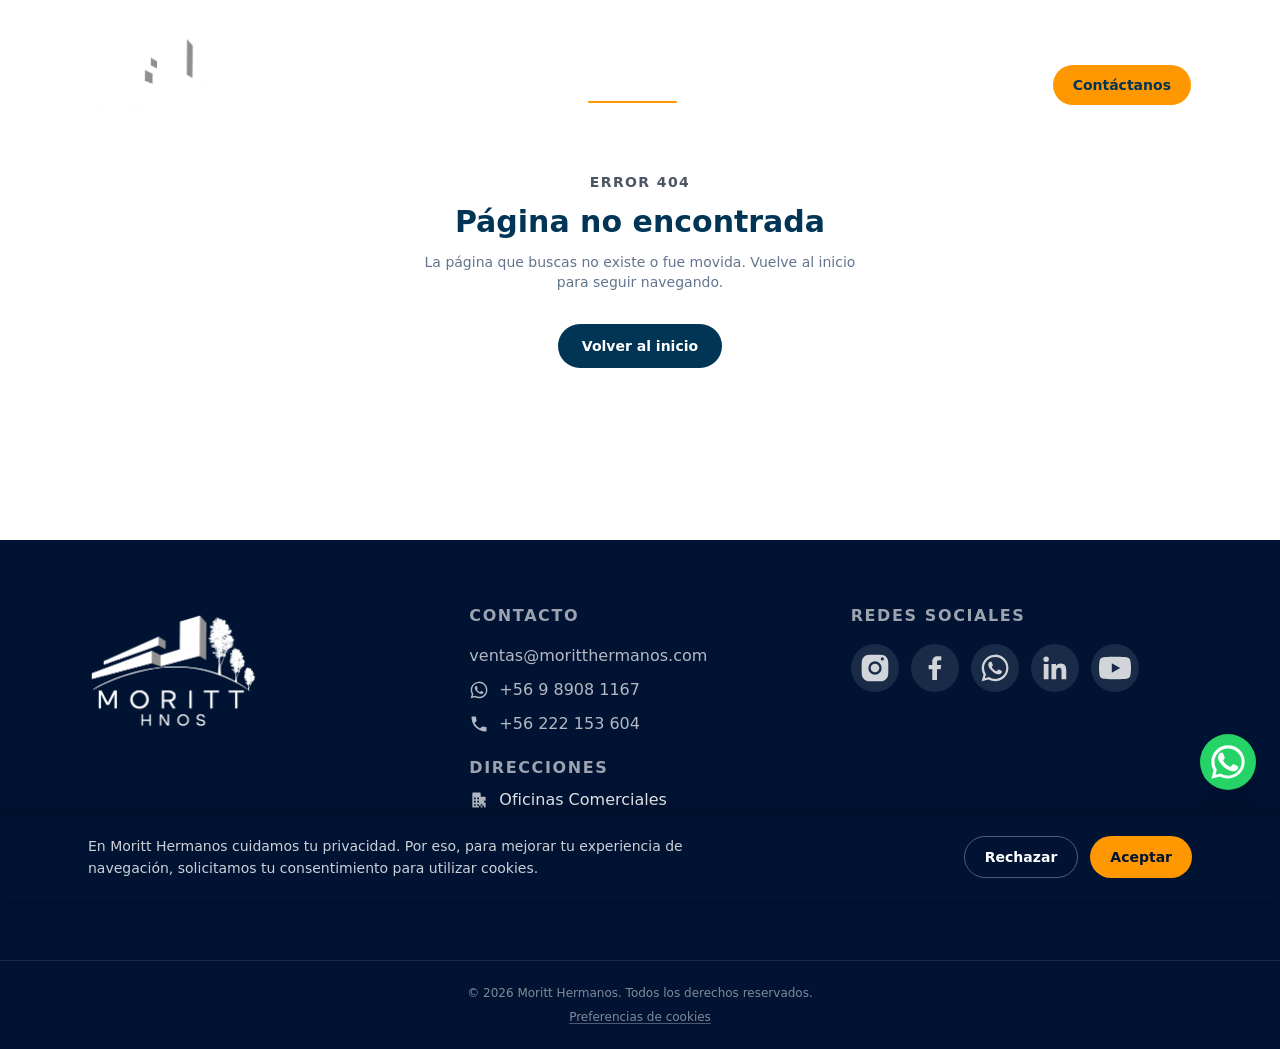
<file: soluciones/obras-agroindustriales/index.html>
<!doctype html>
<html lang="es">
  <head>
    <meta charset="UTF-8" />
    <link rel="icon" type="image/x-icon" href="/favicon.ico" />
    <link rel="icon" type="image/png" sizes="16x16" href="/favicon-16x16.png" />
    <link rel="icon" type="image/png" sizes="32x32" href="/favicon-32x32.png" />
    <link rel="apple-touch-icon" sizes="180x180" href="/apple-touch-icon.png" />
    <meta name="viewport" content="width=device-width, initial-scale=1.0" />
    <meta name="theme-color" content="#112732" />
    
    <!-- Consent Mode defaults (must run before GTM loads) -->
    <script>
      window.dataLayer = window.dataLayer || []
      function gtag() {
        window.dataLayer.push(arguments)
      }
      gtag('consent', 'default', {
        ad_storage: 'granted',
        ad_user_data: 'granted',
        ad_personalization: 'granted',
        analytics_storage: 'granted',
      })
    </script>
    <!-- Google Tag Manager -->
    <script>
      (function (w, d, s, l, i) {
        if (!i) return
        w[l] = w[l] || []
        w[l].push({ 'gtm.start': new Date().getTime(), event: 'gtm.js' })
        var f = d.getElementsByTagName(s)[0],
          j = d.createElement(s),
          dl = l != 'dataLayer' ? '&l=' + l : ''
        j.async = true
        j.src = 'https://www.googletagmanager.com/gtm.js?id=' + i + dl
        f.parentNode.insertBefore(j, f)
      })(window, document, 'script', 'dataLayer', 'GTM-P2RW9RZW')
    </script>
    <!-- End Google Tag Manager -->
    <script type="module" crossorigin src="/assets/index-uXAFasz8.js"></script>
    <link rel="stylesheet" crossorigin href="/assets/index-DNYZ7FZ6.css">
  <link rel="preload" as="image" href="/assets/logo-moritt-BHEBOlU2.webp"/><link rel="preload" as="image" href="/assets/obras-agroindustriales-16-CtSX7O5Z.webp" fetchPriority="high"/><title>Obras AgroIndustriales | Moritt Hermanos</title><meta name="description" content="Cubas y estanques para la industria vitivinícola y agroalimentaria, con las obras civiles y estructuras de apoyo."/><meta property="og:type" content="website"/><meta property="og:site_name" content="Moritt Hermanos"/><meta property="og:title" content="Obras AgroIndustriales | Moritt Hermanos"/><meta property="og:description" content="Cubas y estanques para la industria vitivinícola y agroalimentaria, con las obras civiles y estructuras de apoyo."/><meta property="og:url" content="https://moritthermanos.com/soluciones/obras-agroindustriales"/><meta property="og:image" content="https://moritthermanos.com/assets/obras-agroindustriales-16-CtSX7O5Z.webp"/><meta property="og:locale" content="es_CL"/><meta name="twitter:card" content="summary_large_image"/><meta name="twitter:title" content="Obras AgroIndustriales | Moritt Hermanos"/><meta name="twitter:description" content="Cubas y estanques para la industria vitivinícola y agroalimentaria, con las obras civiles y estructuras de apoyo."/><meta name="twitter:image" content="https://moritthermanos.com/assets/obras-agroindustriales-16-CtSX7O5Z.webp"/><link rel="canonical" href="https://moritthermanos.com/soluciones/obras-agroindustriales"/>
  </head>
  <body>
    <!-- Google Tag Manager (noscript) -->
    <noscript>
      <iframe
        src="https://www.googletagmanager.com/ns.html?id=GTM-P2RW9RZW"
        height="0"
        width="0"
        style="display: none; visibility: hidden"
      ></iframe>
    </noscript>
    <!-- End Google Tag Manager (noscript) -->
    <div id="root"><div class="flex min-h-screen flex-col"><header class="fixed inset-x-0 top-4 z-50 px-4"><div class="mx-auto flex max-w-6xl items-center justify-between rounded-full px-4 py-2 transition-all duration-300 sm:px-6 border border-transparent bg-transparent shadow-none"><a class="flex items-center gap-2 py-1" href="/" data-discover="true"><img src="/assets/logo-moritt-BHEBOlU2.webp" alt="Moritt Hermanos" width="340" height="257" class="w-auto transition-all duration-300 h-28"/></a><nav class="hidden items-center gap-1 lg:flex"><a class="relative rounded-full px-4 py-2 text-sm font-medium transition-colors text-white/85 hover:text-white " href="/" data-discover="true">Inicio</a><div class="relative"><a aria-current="page" class="relative flex items-center gap-1 rounded-full px-4 py-2 text-sm font-medium transition-colors text-white after:absolute after:bottom-0 after:left-4 after:right-4 after:h-0.5 after:rounded-full after:bg-brand-accent" href="/soluciones" data-discover="true">Soluciones<svg width="10" height="6" viewBox="0 0 10 6" fill="none" class="mt-0.5"><path d="M1 1L5 5L9 1" stroke="currentColor" stroke-width="1.5" stroke-linecap="round" stroke-linejoin="round"></path></svg></a></div><a class="relative rounded-full px-4 py-2 text-sm font-medium transition-colors text-white/85 hover:text-white " href="/nosotros" data-discover="true">Nosotros</a></nav><div class="hidden lg:block"><a class="inline-flex items-center gap-2 rounded-full bg-brand-accent px-5 py-2.5 text-sm font-semibold text-brand-navy transition-colors hover:bg-[#E68900]" href="/contacto" data-discover="true">Contáctanos</a></div><button type="button" class="flex h-9 w-9 items-center justify-center rounded-full text-white lg:hidden" aria-label="Abrir menú"><svg width="20" height="16" viewBox="0 0 20 16" fill="none"><path d="M0 1H20" stroke="currentColor" stroke-width="2"></path><path d="M0 8H20" stroke="currentColor" stroke-width="2"></path><path d="M0 15H20" stroke="currentColor" stroke-width="2"></path></svg></button></div></header><main class="flex-1"><script type="application/ld+json">{"@context":"https://schema.org","@type":"Service","name":"Obras AgroIndustriales","description":"Cubas y estanques para la industria vitivinícola y agroalimentaria, con las obras civiles y estructuras de apoyo.","url":"https://moritthermanos.com/soluciones/obras-agroindustriales","image":"https://moritthermanos.com/assets/obras-agroindustriales-16-CtSX7O5Z.webp","serviceType":"Obras AgroIndustriales","areaServed":"Chile","provider":{"@type":"GeneralContractor","name":"Moritt Hermanos","url":"https://moritthermanos.com"}}</script><script type="application/ld+json">{"@context":"https://schema.org","@type":"BreadcrumbList","itemListElement":[{"@type":"ListItem","position":1,"name":"Inicio","item":"https://moritthermanos.com"},{"@type":"ListItem","position":2,"name":"Soluciones","item":"https://moritthermanos.com/soluciones"},{"@type":"ListItem","position":3,"name":"Obras AgroIndustriales","item":"https://moritthermanos.com/soluciones/obras-agroindustriales"}]}</script><section class="bg-brand-navy pt-44 pb-10"><div class="mx-auto w-full max-w-6xl px-6 "><div style="opacity:0;transform:translateY(16px)"><h1 class="text-4xl font-semibold uppercase tracking-tight text-white sm:text-5xl">Obras AgroIndustriales</h1></div></div></section><section class="bg-slate-50 pb-16 pt-10 sm:pb-20 lg:pb-24 lg:pt-16"><div class="mx-auto w-full max-w-[1440px] px-6 lg:px-8"><div class="grid gap-6 lg:grid-cols-[minmax(0,1fr)_360px] lg:items-center lg:gap-10"><div class="min-w-0 space-y-3"><div class="relative aspect-[4/3] overflow-hidden rounded-3xl bg-slate-100 shadow-sm sm:aspect-[3/2] lg:aspect-[16/9]"><div class="absolute inset-0" draggable="false" style="transform:none;-webkit-touch-callout:none;-webkit-user-select:none;user-select:none;touch-action:pan-y"><img src="/assets/obras-agroindustriales-45-BA4bTmVO.webp" alt="" aria-hidden="true" loading="lazy" fetchPriority="auto" width="895" height="670" decoding="async" draggable="false" class="absolute top-0 h-full w-full select-none object-cover" style="left:-100%"/><img src="/assets/obras-agroindustriales-16-CtSX7O5Z.webp" alt="Obras AgroIndustriales (1 de 8)" loading="eager" fetchPriority="high" width="895" height="670" decoding="async" draggable="false" class="absolute top-0 h-full w-full select-none object-cover" style="left:0%"/><img src="/assets/obras-agroindustriales-01-v_SrhQQz.webp" alt="" aria-hidden="true" loading="lazy" fetchPriority="auto" width="895" height="670" decoding="async" draggable="false" class="absolute top-0 h-full w-full select-none object-cover" style="left:100%"/></div><button type="button" aria-label="Imagen anterior" class="absolute left-3 top-1/2 flex h-10 w-10 -translate-y-1/2 items-center justify-center rounded-full bg-white/90 text-brand-navy shadow-md transition-colors hover:bg-white sm:left-4 sm:h-11 sm:w-11"><svg width="10" height="16" viewBox="0 0 10 16" fill="none"><path d="M9 1L2 8L9 15" stroke="currentColor" stroke-width="2" stroke-linecap="round" stroke-linejoin="round"></path></svg></button><button type="button" aria-label="Imagen siguiente" class="absolute right-3 top-1/2 flex h-10 w-10 -translate-y-1/2 items-center justify-center rounded-full bg-white/90 text-brand-navy shadow-md transition-colors hover:bg-white sm:right-4 sm:h-11 sm:w-11"><svg width="10" height="16" viewBox="0 0 10 16" fill="none"><path d="M1 1L8 8L1 15" stroke="currentColor" stroke-width="2" stroke-linecap="round" stroke-linejoin="round"></path></svg></button></div><div class="relative flex gap-2 overflow-x-auto scroll-smooth sm:gap-3"><button type="button" aria-label="Ver imagen 1" aria-current="true" class="relative h-14 w-20 shrink-0 overflow-hidden rounded-xl transition-all duration-300 sm:h-16 sm:w-24 opacity-100"><img src="[data-uri]" alt="" width="240" height="180" loading="lazy" decoding="async" class="h-full w-full object-cover"/><span aria-hidden="true" class="absolute inset-x-0 bottom-0 h-1 bg-white transition-transform duration-300 scale-x-100"></span></button><button type="button" aria-label="Ver imagen 2" aria-current="false" class="relative h-14 w-20 shrink-0 overflow-hidden rounded-xl transition-all duration-300 sm:h-16 sm:w-24 opacity-50 saturate-50 hover:opacity-100 hover:saturate-100"><img src="/assets/obras-agroindustriales-01-BRTeslCj.webp" alt="" width="240" height="180" loading="lazy" decoding="async" class="h-full w-full object-cover"/><span aria-hidden="true" class="absolute inset-x-0 bottom-0 h-1 bg-white transition-transform duration-300 scale-x-0"></span></button><button type="button" aria-label="Ver imagen 3" aria-current="false" class="relative h-14 w-20 shrink-0 overflow-hidden rounded-xl transition-all duration-300 sm:h-16 sm:w-24 opacity-50 saturate-50 hover:opacity-100 hover:saturate-100"><img src="/assets/obras-agroindustriales-03-B94ZoJLG.webp" alt="" width="240" height="180" loading="lazy" decoding="async" class="h-full w-full object-cover"/><span aria-hidden="true" class="absolute inset-x-0 bottom-0 h-1 bg-white transition-transform duration-300 scale-x-0"></span></button><button type="button" aria-label="Ver imagen 4" aria-current="false" class="relative h-14 w-20 shrink-0 overflow-hidden rounded-xl transition-all duration-300 sm:h-16 sm:w-24 opacity-50 saturate-50 hover:opacity-100 hover:saturate-100"><img src="/assets/obras-agroindustriales-05-Z7KqfRum.webp" alt="" width="240" height="180" loading="lazy" decoding="async" class="h-full w-full object-cover"/><span aria-hidden="true" class="absolute inset-x-0 bottom-0 h-1 bg-white transition-transform duration-300 scale-x-0"></span></button><button type="button" aria-label="Ver imagen 5" aria-current="false" class="relative h-14 w-20 shrink-0 overflow-hidden rounded-xl transition-all duration-300 sm:h-16 sm:w-24 opacity-50 saturate-50 hover:opacity-100 hover:saturate-100"><img src="/assets/obras-agroindustriales-36-UQmuOPdb.webp" alt="" width="240" height="180" loading="lazy" decoding="async" class="h-full w-full object-cover"/><span aria-hidden="true" class="absolute inset-x-0 bottom-0 h-1 bg-white transition-transform duration-300 scale-x-0"></span></button><button type="button" aria-label="Ver imagen 6" aria-current="false" class="relative h-14 w-20 shrink-0 overflow-hidden rounded-xl transition-all duration-300 sm:h-16 sm:w-24 opacity-50 saturate-50 hover:opacity-100 hover:saturate-100"><img src="/assets/obras-agroindustriales-39-CIjDIkyK.webp" alt="" width="240" height="180" loading="lazy" decoding="async" class="h-full w-full object-cover"/><span aria-hidden="true" class="absolute inset-x-0 bottom-0 h-1 bg-white transition-transform duration-300 scale-x-0"></span></button><button type="button" aria-label="Ver imagen 7" aria-current="false" class="relative h-14 w-20 shrink-0 overflow-hidden rounded-xl transition-all duration-300 sm:h-16 sm:w-24 opacity-50 saturate-50 hover:opacity-100 hover:saturate-100"><img src="/assets/obras-agroindustriales-41-BdTbPxzk.webp" alt="" width="240" height="180" loading="lazy" decoding="async" class="h-full w-full object-cover"/><span aria-hidden="true" class="absolute inset-x-0 bottom-0 h-1 bg-white transition-transform duration-300 scale-x-0"></span></button><button type="button" aria-label="Ver imagen 8" aria-current="false" class="relative h-14 w-20 shrink-0 overflow-hidden rounded-xl transition-all duration-300 sm:h-16 sm:w-24 opacity-50 saturate-50 hover:opacity-100 hover:saturate-100"><img src="/assets/obras-agroindustriales-45-CmHcVGcF.webp" alt="" width="240" height="180" loading="lazy" decoding="async" class="h-full w-full object-cover"/><span aria-hidden="true" class="absolute inset-x-0 bottom-0 h-1 bg-white transition-transform duration-300 scale-x-0"></span></button></div></div><div><h2 class="whitespace-pre-line text-2xl font-bold text-brand-navy lg:text-3xl">¿Qué incluye
Obras AgroIndustriales?</h2><ul class="mt-5 flex list-none flex-wrap gap-2.5"><li class="cursor-default select-none rounded-full bg-brand-navy/10 px-4 py-2 text-sm font-semibold leading-snug text-brand-navy">Cubas y estanques de acero inoxidable</li><li class="cursor-default select-none rounded-full bg-brand-navy/10 px-4 py-2 text-sm font-semibold leading-snug text-brand-navy">Fundaciones y losas para cubas y estanques</li><li class="cursor-default select-none rounded-full bg-brand-navy/10 px-4 py-2 text-sm font-semibold leading-snug text-brand-navy">Estructuras de soporte, pasarelas y escaleras</li><li class="cursor-default select-none rounded-full bg-brand-navy/10 px-4 py-2 text-sm font-semibold leading-snug text-brand-navy">Piping sanitario y conexiones de proceso</li><li class="cursor-default select-none rounded-full bg-brand-navy/10 px-4 py-2 text-sm font-semibold leading-snug text-brand-navy">Montaje, ampliación y mantención en bodegas y plantas</li></ul></div></div></div></section><section class="bg-brand-navy py-20"><div class="mx-auto w-full max-w-6xl px-6 max-w-3xl text-center"><div class="" style="opacity:0;transform:translateY(24px)"><h2 class="text-3xl font-bold text-white sm:text-4xl">¿Necesitas ampliar tu capacidad de cubas o estanques?</h2><p class="mt-4 text-white/70">Diseñamos y montamos la solución completa, desde las fundaciones hasta la puesta en marcha, adaptada a tu bodega o planta.</p><a class="mt-8 inline-flex items-center gap-2 rounded-full bg-brand-accent px-7 py-3 text-sm font-semibold text-brand-navy transition-colors hover:bg-[#E68900]" href="/contacto" data-discover="true">Contáctanos</a></div></div></section></main><footer class="bg-brand-navy-dark text-white"><div class="mx-auto grid max-w-6xl grid-cols-1 gap-10 px-6 py-16 sm:grid-cols-2 lg:grid-cols-3"><div><img src="/assets/logo-moritt-BHEBOlU2.webp" alt="Moritt Hermanos" width="340" height="257" loading="lazy" class="h-32 w-auto"/></div><div><h3 class="text-md font-semibold uppercase tracking-widest text-brand-gray-light">Contacto</h3><ul class="mt-4 space-y-2.5 text-md text-white/70"><li>ventas@moritthermanos.com</li><li class="flex items-center gap-2.5"><svg viewBox="0 0 24 24" class="h-5 w-5 shrink-0 text-white/70" fill="currentColor" aria-hidden="true"><path d="M12.04 2.003c-5.52 0-10 4.48-10 10 0 1.76.46 3.49 1.34 5.01L2 22l5.13-1.35a9.96 9.96 0 0 0 4.91 1.29h.01c5.52 0 10-4.48 10-10 0-2.67-1.04-5.18-2.93-7.07a9.94 9.94 0 0 0-7.08-2.93zm0 18.16h-.01a8.3 8.3 0 0 1-4.24-1.16l-.3-.18-3.04.8.81-2.96-.2-.31a8.28 8.28 0 0 1-1.27-4.38c0-4.58 3.73-8.31 8.32-8.31 2.22 0 4.31.87 5.88 2.44a8.26 8.26 0 0 1 2.43 5.88c0 4.58-3.73 8.18-8.38 8.18zm4.56-6.2c-.25-.13-1.47-.72-1.7-.8-.23-.08-.4-.13-.56.13-.17.25-.65.8-.79.96-.15.17-.29.19-.54.06-.25-.12-1.05-.39-2-1.23-.74-.66-1.24-1.47-1.39-1.72-.14-.25-.02-.38.11-.51.11-.11.25-.29.37-.44.13-.14.17-.25.25-.41.08-.17.04-.31-.02-.44-.06-.13-.56-1.35-.77-1.85-.2-.48-.4-.42-.56-.42-.14-.01-.31-.01-.48-.01a.92.92 0 0 0-.67.31c-.23.25-.87.85-.87 2.08s.9 2.41 1.02 2.58c.13.17 1.77 2.7 4.29 3.79.6.26 1.07.41 1.43.53.6.19 1.15.16 1.58.1.48-.07 1.47-.6 1.68-1.18.21-.58.21-1.08.15-1.18-.06-.1-.23-.16-.48-.28z"></path></svg>+56 9 8908 1167</li><li class="flex items-center gap-2.5"><svg viewBox="0 0 24 24" class="h-5 w-5 shrink-0 text-white/70" fill="currentColor" aria-hidden="true"><path d="M6.62 10.79a15.05 15.05 0 0 0 6.59 6.59l2.2-2.2a1 1 0 0 1 1.02-.24c1.12.37 2.33.57 3.57.57a1 1 0 0 1 1 1V20a1 1 0 0 1-1 1C10.61 21 3 13.39 3 4a1 1 0 0 1 1-1h3.5a1 1 0 0 1 1 1c0 1.24.2 2.45.57 3.57a1 1 0 0 1-.25 1.02l-2.2 2.2z"></path></svg>+56 222 153 604</li></ul><p class="mt-5 text-md font-semibold uppercase tracking-widest text-brand-gray-light">Direcciones</p><ul class="mt-2 space-y-3 text-md text-white/70"><li class="flex gap-2.5"><svg viewBox="0 0 24 24" class="h-5 w-5 shrink-0 text-white/70 mt-0.5" fill="currentColor" aria-hidden="true"><path d="M4 21V4a1 1 0 0 1 1-1h8a1 1 0 0 1 1 1v4h5a1 1 0 0 1 1 1v12h-2v-2h-2v2h-2v-2h-2v2H4zm2-2h2v-2H6v2zm0-4h2v-2H6v2zm0-4h2V9H6v2zm4 8h2v-2h-2v2zm0-4h2v-2h-2v2zm0-4h2V9h-2v2zm4 8h2v-2h-2v2zm4-4h2v-2h-2v2z"></path></svg><div><span class="block font-medium text-white/90">Oficinas Comerciales</span>Guardia Vieja 202/404, Providencia</div></li><li class="flex gap-2.5"><svg viewBox="0 0 24 24" class="h-5 w-5 shrink-0 text-white/70 mt-0.5" fill="currentColor" aria-hidden="true"><path d="M19.14 12.94c.04-.3.06-.61.06-.94 0-.32-.02-.64-.07-.94l2.03-1.58c.18-.14.23-.41.1-.62l-1.92-3.32c-.12-.22-.37-.29-.59-.22l-2.39.96c-.5-.38-1.05-.68-1.65-.88l-.36-2.54c-.04-.24-.24-.41-.48-.41h-3.84c-.24 0-.43.17-.47.41l-.36 2.54c-.6.2-1.15.5-1.65.88l-2.39-.96c-.22-.09-.47 0-.59.22L2.74 8.87c-.12.21-.08.48.1.62l2.03 1.58c-.05.3-.07.62-.07.94s.02.64.07.94l-2.03 1.58c-.18.14-.23.41-.1.62l1.92 3.32c.12.22.37.29.59.22l2.39-.96c.5.38 1.05.68 1.65.88l.36 2.54c.05.24.24.41.48.41h3.84c.24 0 .44-.17.47-.41l.36-2.54c.6-.2 1.15-.5 1.65-.88l2.39.96c.22.09.47 0 .59-.22l1.92-3.32c.12-.22.07-.48-.1-.62l-2.03-1.58zM12 15.6c-1.98 0-3.6-1.62-3.6-3.6s1.62-3.6 3.6-3.6 3.6 1.62 3.6 3.6-1.62 3.6-3.6 3.6z"></path></svg><div><span class="block font-medium text-white/90">Maestranza Curicó</span>Cardenal Caro, Curicó</div></li></ul></div><div><h3 class="text-md font-semibold uppercase tracking-widest text-brand-gray-light">Redes Sociales</h3><div class="mt-4 flex flex-wrap gap-3"><a href="https://www.instagram.com/moritthnos/" target="_blank" rel="noopener noreferrer" aria-label="Instagram" class="flex h-12 w-12 items-center justify-center rounded-full bg-white/10 text-white/80 transition-colors hover:bg-white/20 hover:text-white"><svg viewBox="0 0 24 24" class="h-8 w-8" fill="currentColor" aria-hidden="true"><path d="M12 2c2.717 0 3.056.01 4.122.06 1.065.05 1.79.217 2.428.465.66.256 1.216.6 1.772 1.153.5.5.888 1.11 1.153 1.772.248.637.415 1.363.465 2.428.05 1.066.06 1.405.06 4.122 0 2.717-.01 3.056-.06 4.122-.05 1.065-.217 1.79-.465 2.428a4.883 4.883 0 0 1-1.153 1.772 4.915 4.915 0 0 1-1.772 1.153c-.637.248-1.363.415-2.428.465-1.066.05-1.405.06-4.122.06-2.717 0-3.056-.01-4.122-.06-1.065-.05-1.79-.217-2.428-.465a4.89 4.89 0 0 1-1.772-1.153 4.904 4.904 0 0 1-1.153-1.772c-.248-.637-.415-1.363-.465-2.428C2.013 15.056 2 14.717 2 12c0-2.717.01-3.056.06-4.122.05-1.065.217-1.79.465-2.428a4.88 4.88 0 0 1 1.153-1.772A4.897 4.897 0 0 1 5.45 2.525c.637-.248 1.363-.415 2.428-.465C8.944 2.013 9.283 2 12 2zm0 5a5 5 0 1 0 0 10 5 5 0 0 0 0-10zm0 8.25a3.25 3.25 0 1 1 0-6.5 3.25 3.25 0 0 1 0 6.5zm5.5-8.9a1.17 1.17 0 1 0 0-2.34 1.17 1.17 0 0 0 0 2.34z"></path></svg></a><a href="https://www.facebook.com/profile.php?id=61594250670688&amp;sk=directory_contact_info" target="_blank" rel="noopener noreferrer" aria-label="Facebook" class="flex h-12 w-12 items-center justify-center rounded-full bg-white/10 text-white/80 transition-colors hover:bg-white/20 hover:text-white"><svg viewBox="0 0 24 24" class="h-8 w-8" fill="currentColor" aria-hidden="true"><path d="M13.5 21v-8.06h2.72l.4-3.16h-3.12V7.75c0-.92.26-1.54 1.58-1.54h1.68V3.4C15.98 3.28 15.03 3.2 13.9 3.2c-2.34 0-3.94 1.43-3.94 4.05v2.53H7.24v3.16h2.72V21h3.54z"></path></svg></a><a href="https://wa.me/56989081167" target="_blank" rel="noopener noreferrer" aria-label="WhatsApp" class="flex h-12 w-12 items-center justify-center rounded-full bg-white/10 text-white/80 transition-colors hover:bg-white/20 hover:text-white"><svg viewBox="0 0 24 24" class="h-8 w-8" fill="currentColor" aria-hidden="true"><path d="M12.04 2.003c-5.52 0-10 4.48-10 10 0 1.76.46 3.49 1.34 5.01L2 22l5.13-1.35a9.96 9.96 0 0 0 4.91 1.29h.01c5.52 0 10-4.48 10-10 0-2.67-1.04-5.18-2.93-7.07a9.94 9.94 0 0 0-7.08-2.93zm0 18.16h-.01a8.3 8.3 0 0 1-4.24-1.16l-.3-.18-3.04.8.81-2.96-.2-.31a8.28 8.28 0 0 1-1.27-4.38c0-4.58 3.73-8.31 8.32-8.31 2.22 0 4.31.87 5.88 2.44a8.26 8.26 0 0 1 2.43 5.88c0 4.58-3.73 8.18-8.38 8.18zm4.56-6.2c-.25-.13-1.47-.72-1.7-.8-.23-.08-.4-.13-.56.13-.17.25-.65.8-.79.96-.15.17-.29.19-.54.06-.25-.12-1.05-.39-2-1.23-.74-.66-1.24-1.47-1.39-1.72-.14-.25-.02-.38.11-.51.11-.11.25-.29.37-.44.13-.14.17-.25.25-.41.08-.17.04-.31-.02-.44-.06-.13-.56-1.35-.77-1.85-.2-.48-.4-.42-.56-.42-.14-.01-.31-.01-.48-.01a.92.92 0 0 0-.67.31c-.23.25-.87.85-.87 2.08s.9 2.41 1.02 2.58c.13.17 1.77 2.7 4.29 3.79.6.26 1.07.41 1.43.53.6.19 1.15.16 1.58.1.48-.07 1.47-.6 1.68-1.18.21-.58.21-1.08.15-1.18-.06-.1-.23-.16-.48-.28z"></path></svg></a><a href="https://www.linkedin.com/company/moritt-hermanos" target="_blank" rel="noopener noreferrer" aria-label="LinkedIn" class="flex h-12 w-12 items-center justify-center rounded-full bg-white/10 text-white/80 transition-colors hover:bg-white/20 hover:text-white"><svg viewBox="0 0 24 24" class="h-8 w-8" fill="currentColor" aria-hidden="true"><path d="M20.45 20.45h-3.55v-5.57c0-1.33-.02-3.04-1.85-3.04-1.86 0-2.14 1.45-2.14 2.94v5.67H9.36V9h3.41v1.56h.05c.47-.9 1.63-1.85 3.36-1.85 3.6 0 4.27 2.37 4.27 5.45v6.29zM5.34 7.43a2.06 2.06 0 1 1 0-4.12 2.06 2.06 0 0 1 0 4.12zM7.12 20.45H3.56V9h3.56v11.45z"></path></svg></a><a href="https://www.youtube.com/@MorittHnos" target="_blank" rel="noopener noreferrer" aria-label="YouTube" class="flex h-12 w-12 items-center justify-center rounded-full bg-white/10 text-white/80 transition-colors hover:bg-white/20 hover:text-white"><svg viewBox="0 0 24 24" class="h-8 w-8" fill="currentColor" aria-hidden="true"><path d="M23.5 6.19a2.99 2.99 0 0 0-2.1-2.12C19.5 3.5 12 3.5 12 3.5s-7.5 0-9.4.57a2.99 2.99 0 0 0-2.1 2.12A31.6 31.6 0 0 0 0 12a31.6 31.6 0 0 0 .5 5.81 2.99 2.99 0 0 0 2.1 2.12c1.9.57 9.4.57 9.4.57s7.5 0 9.4-.57a2.99 2.99 0 0 0 2.1-2.12A31.6 31.6 0 0 0 24 12a31.6 31.6 0 0 0-.5-5.81zM9.6 15.5v-7l6.3 3.5-6.3 3.5z"></path></svg></a></div></div></div><div class="border-t border-white/10 py-6"><p class="flex flex-col items-center justify-center gap-2 text-center text-xs text-white/50"><span>© <!-- -->2026<!-- --> <!-- -->Moritt Hermanos<!-- -->. Todos los derechos reservados.</span><button type="button" class="underline decoration-white/30 underline-offset-2 transition-colors hover:text-white/80">Preferencias de cookies</button></p></div></footer><div class="fixed bottom-6 right-6 z-50 flex flex-col items-end gap-3" style="transform:none"><button type="button" aria-label="Abrir chat de WhatsApp" class="flex h-14 w-14 items-center justify-center rounded-full bg-[#25D366] text-white shadow-lg transition-transform hover:scale-110"><svg viewBox="0 0 24 24" fill="currentColor" class="h-10 w-10"><path d="M17.472 14.382c-.297-.149-1.758-.867-2.03-.967-.273-.099-.471-.148-.67.15-.197.297-.767.966-.94 1.164-.173.199-.347.223-.644.075-.297-.15-1.255-.463-2.39-1.475-.883-.788-1.48-1.761-1.653-2.059-.173-.297-.018-.458.13-.606.134-.133.298-.347.446-.52.149-.174.198-.298.298-.497.099-.198.05-.371-.025-.52-.075-.149-.669-1.612-.916-2.207-.242-.579-.487-.5-.669-.51-.173-.008-.371-.01-.57-.01-.198 0-.52.074-.792.372-.272.297-1.04 1.016-1.04 2.479 0 1.462 1.065 2.875 1.213 3.074.149.198 2.096 3.2 5.077 4.487.709.306 1.262.489 1.694.625.712.227 1.36.195 1.871.118.571-.085 1.758-.719 2.006-1.413.248-.694.248-1.289.173-1.413-.074-.124-.272-.198-.57-.347z"></path><path d="M12.004 2.003c-5.514 0-9.997 4.483-9.997 9.997 0 1.764.462 3.489 1.34 5.004L2 22l5.117-1.342a9.96 9.96 0 0 0 4.887 1.244h.004c5.514 0 9.997-4.483 9.997-9.997 0-2.67-1.04-5.18-2.929-7.07a9.935 9.935 0 0 0-7.072-2.832zm0 18.166h-.003a8.16 8.16 0 0 1-4.158-1.14l-.298-.177-3.037.797.811-2.96-.194-.304a8.147 8.147 0 0 1-1.25-4.35c0-4.505 3.666-8.17 8.172-8.17a8.12 8.12 0 0 1 5.78 2.396 8.12 8.12 0 0 1 2.393 5.777c0 4.505-3.667 8.17-8.216 8.17z"></path></svg></button></div></div></div>
  </body>
</html>
</file>
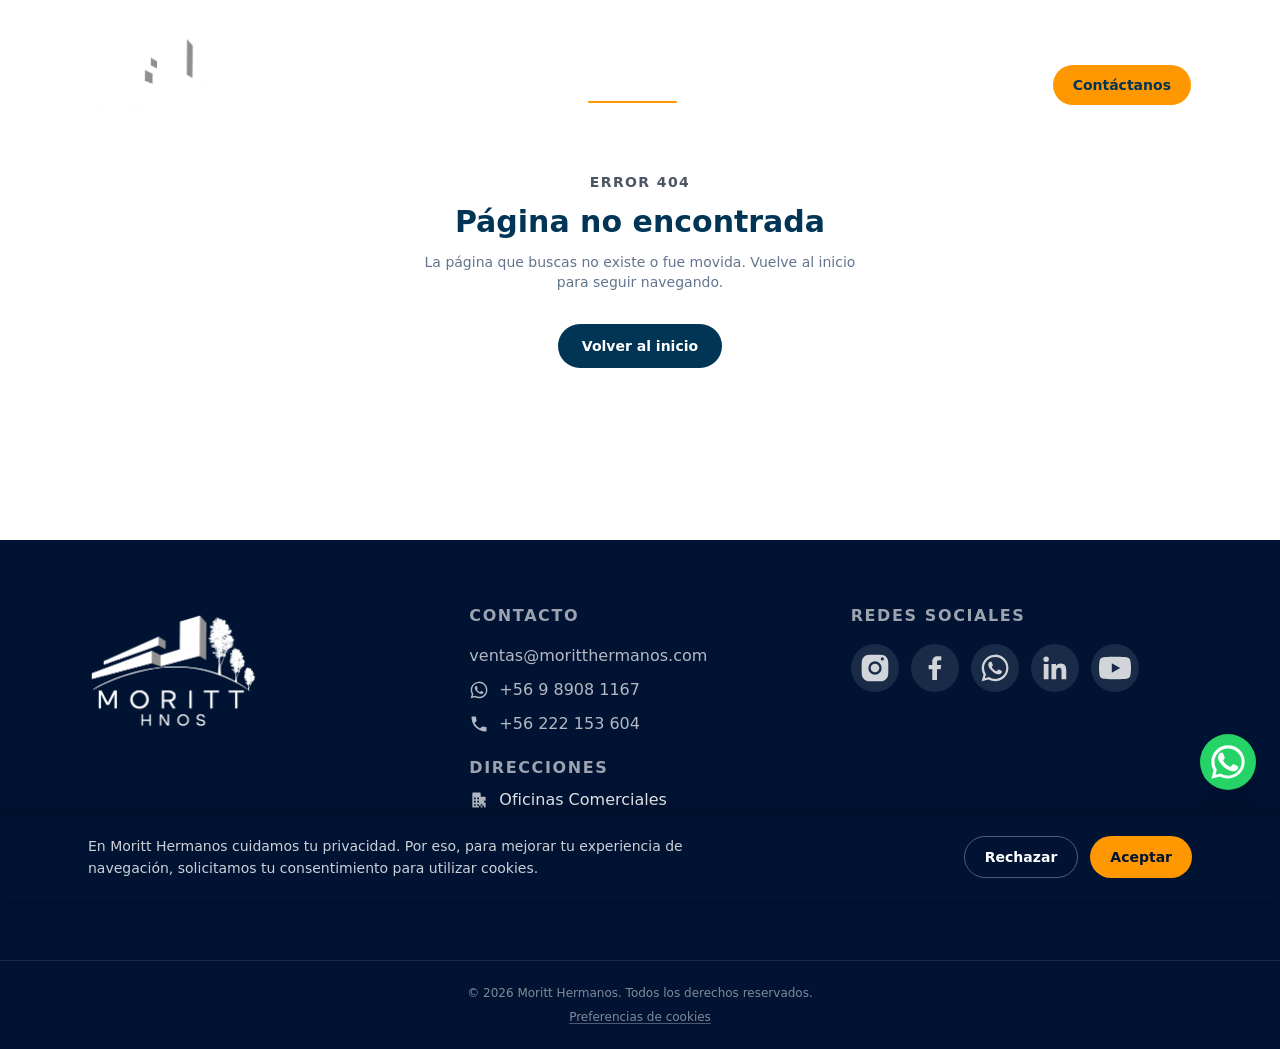
<file: soluciones/obras-civiles-y-estructurales/index.html>
<!doctype html>
<html lang="es">
  <head>
    <meta charset="UTF-8" />
    <link rel="icon" type="image/x-icon" href="/favicon.ico" />
    <link rel="icon" type="image/png" sizes="16x16" href="/favicon-16x16.png" />
    <link rel="icon" type="image/png" sizes="32x32" href="/favicon-32x32.png" />
    <link rel="apple-touch-icon" sizes="180x180" href="/apple-touch-icon.png" />
    <meta name="viewport" content="width=device-width, initial-scale=1.0" />
    <meta name="theme-color" content="#112732" />
    
    <!-- Consent Mode defaults (must run before GTM loads) -->
    <script>
      window.dataLayer = window.dataLayer || []
      function gtag() {
        window.dataLayer.push(arguments)
      }
      gtag('consent', 'default', {
        ad_storage: 'granted',
        ad_user_data: 'granted',
        ad_personalization: 'granted',
        analytics_storage: 'granted',
      })
    </script>
    <!-- Google Tag Manager -->
    <script>
      (function (w, d, s, l, i) {
        if (!i) return
        w[l] = w[l] || []
        w[l].push({ 'gtm.start': new Date().getTime(), event: 'gtm.js' })
        var f = d.getElementsByTagName(s)[0],
          j = d.createElement(s),
          dl = l != 'dataLayer' ? '&l=' + l : ''
        j.async = true
        j.src = 'https://www.googletagmanager.com/gtm.js?id=' + i + dl
        f.parentNode.insertBefore(j, f)
      })(window, document, 'script', 'dataLayer', 'GTM-P2RW9RZW')
    </script>
    <!-- End Google Tag Manager -->
    <script type="module" crossorigin src="/assets/index-uXAFasz8.js"></script>
    <link rel="stylesheet" crossorigin href="/assets/index-DNYZ7FZ6.css">
  <link rel="preload" as="image" href="/assets/logo-moritt-BHEBOlU2.webp"/><link rel="preload" as="image" href="/assets/obras-civiles-3-Bujl-hbi.webp" fetchPriority="high"/><title>Obras Civiles y Estructurales | Moritt Hermanos</title><meta name="description" content="Construcción integral de infraestructura industrial y comercial con los más altos estándares de calidad."/><meta property="og:type" content="website"/><meta property="og:site_name" content="Moritt Hermanos"/><meta property="og:title" content="Obras Civiles y Estructurales | Moritt Hermanos"/><meta property="og:description" content="Construcción integral de infraestructura industrial y comercial con los más altos estándares de calidad."/><meta property="og:url" content="https://moritthermanos.com/soluciones/obras-civiles-y-estructurales"/><meta property="og:image" content="https://moritthermanos.com/assets/solution-obras-civiles-wide-C9OHT0zO.webp"/><meta property="og:locale" content="es_CL"/><meta name="twitter:card" content="summary_large_image"/><meta name="twitter:title" content="Obras Civiles y Estructurales | Moritt Hermanos"/><meta name="twitter:description" content="Construcción integral de infraestructura industrial y comercial con los más altos estándares de calidad."/><meta name="twitter:image" content="https://moritthermanos.com/assets/solution-obras-civiles-wide-C9OHT0zO.webp"/><link rel="canonical" href="https://moritthermanos.com/soluciones/obras-civiles-y-estructurales"/>
  </head>
  <body>
    <!-- Google Tag Manager (noscript) -->
    <noscript>
      <iframe
        src="https://www.googletagmanager.com/ns.html?id=GTM-P2RW9RZW"
        height="0"
        width="0"
        style="display: none; visibility: hidden"
      ></iframe>
    </noscript>
    <!-- End Google Tag Manager (noscript) -->
    <div id="root"><div class="flex min-h-screen flex-col"><header class="fixed inset-x-0 top-4 z-50 px-4"><div class="mx-auto flex max-w-6xl items-center justify-between rounded-full px-4 py-2 transition-all duration-300 sm:px-6 border border-transparent bg-transparent shadow-none"><a class="flex items-center gap-2 py-1" href="/" data-discover="true"><img src="/assets/logo-moritt-BHEBOlU2.webp" alt="Moritt Hermanos" width="340" height="257" class="w-auto transition-all duration-300 h-28"/></a><nav class="hidden items-center gap-1 lg:flex"><a class="relative rounded-full px-4 py-2 text-sm font-medium transition-colors text-white/85 hover:text-white " href="/" data-discover="true">Inicio</a><div class="relative"><a aria-current="page" class="relative flex items-center gap-1 rounded-full px-4 py-2 text-sm font-medium transition-colors text-white after:absolute after:bottom-0 after:left-4 after:right-4 after:h-0.5 after:rounded-full after:bg-brand-accent" href="/soluciones" data-discover="true">Soluciones<svg width="10" height="6" viewBox="0 0 10 6" fill="none" class="mt-0.5"><path d="M1 1L5 5L9 1" stroke="currentColor" stroke-width="1.5" stroke-linecap="round" stroke-linejoin="round"></path></svg></a></div><a class="relative rounded-full px-4 py-2 text-sm font-medium transition-colors text-white/85 hover:text-white " href="/nosotros" data-discover="true">Nosotros</a></nav><div class="hidden lg:block"><a class="inline-flex items-center gap-2 rounded-full bg-brand-accent px-5 py-2.5 text-sm font-semibold text-brand-navy transition-colors hover:bg-[#E68900]" href="/contacto" data-discover="true">Contáctanos</a></div><button type="button" class="flex h-9 w-9 items-center justify-center rounded-full text-white lg:hidden" aria-label="Abrir menú"><svg width="20" height="16" viewBox="0 0 20 16" fill="none"><path d="M0 1H20" stroke="currentColor" stroke-width="2"></path><path d="M0 8H20" stroke="currentColor" stroke-width="2"></path><path d="M0 15H20" stroke="currentColor" stroke-width="2"></path></svg></button></div></header><main class="flex-1"><script type="application/ld+json">{"@context":"https://schema.org","@type":"Service","name":"Obras Civiles y Estructurales","description":"Construcción integral de infraestructura industrial y comercial con los más altos estándares de calidad.","url":"https://moritthermanos.com/soluciones/obras-civiles-y-estructurales","image":"https://moritthermanos.com/assets/solution-obras-civiles-wide-C9OHT0zO.webp","serviceType":"Obras Civiles y Estructurales","areaServed":"Chile","provider":{"@type":"GeneralContractor","name":"Moritt Hermanos","url":"https://moritthermanos.com"}}</script><script type="application/ld+json">{"@context":"https://schema.org","@type":"BreadcrumbList","itemListElement":[{"@type":"ListItem","position":1,"name":"Inicio","item":"https://moritthermanos.com"},{"@type":"ListItem","position":2,"name":"Soluciones","item":"https://moritthermanos.com/soluciones"},{"@type":"ListItem","position":3,"name":"Obras Civiles y Estructurales","item":"https://moritthermanos.com/soluciones/obras-civiles-y-estructurales"}]}</script><section class="bg-brand-navy pt-44 pb-10"><div class="mx-auto w-full max-w-6xl px-6 "><div style="opacity:0;transform:translateY(16px)"><h1 class="text-4xl font-semibold uppercase tracking-tight text-white sm:text-5xl">Obras Civiles y Estructurales</h1></div></div></section><section class="bg-slate-50 pb-16 pt-10 sm:pb-20 lg:pb-24 lg:pt-16"><div class="mx-auto w-full max-w-[1440px] px-6 lg:px-8"><div class="grid gap-6 lg:grid-cols-[minmax(0,1fr)_360px] lg:items-center lg:gap-10"><div class="min-w-0 space-y-3"><div class="relative aspect-[4/3] overflow-hidden rounded-3xl bg-slate-100 shadow-sm sm:aspect-[3/2] lg:aspect-[16/9]"><div class="absolute inset-0" draggable="false" style="transform:none;-webkit-touch-callout:none;-webkit-user-select:none;user-select:none;touch-action:pan-y"><img src="/assets/obras-civiles-2-DVZ3N-6w.webp" alt="" aria-hidden="true" loading="lazy" fetchPriority="auto" width="895" height="670" decoding="async" draggable="false" class="absolute top-0 h-full w-full select-none object-cover" style="left:-100%"/><img src="/assets/obras-civiles-3-Bujl-hbi.webp" alt="Obras Civiles y Estructurales (1 de 9)" loading="eager" fetchPriority="high" width="895" height="670" decoding="async" draggable="false" class="absolute top-0 h-full w-full select-none object-cover" style="left:0%"/><img src="/assets/obras-civiles-27-B9yIR0Xj.webp" alt="" aria-hidden="true" loading="lazy" fetchPriority="auto" width="895" height="670" decoding="async" draggable="false" class="absolute top-0 h-full w-full select-none object-cover" style="left:100%"/></div><button type="button" aria-label="Imagen anterior" class="absolute left-3 top-1/2 flex h-10 w-10 -translate-y-1/2 items-center justify-center rounded-full bg-white/90 text-brand-navy shadow-md transition-colors hover:bg-white sm:left-4 sm:h-11 sm:w-11"><svg width="10" height="16" viewBox="0 0 10 16" fill="none"><path d="M9 1L2 8L9 15" stroke="currentColor" stroke-width="2" stroke-linecap="round" stroke-linejoin="round"></path></svg></button><button type="button" aria-label="Imagen siguiente" class="absolute right-3 top-1/2 flex h-10 w-10 -translate-y-1/2 items-center justify-center rounded-full bg-white/90 text-brand-navy shadow-md transition-colors hover:bg-white sm:right-4 sm:h-11 sm:w-11"><svg width="10" height="16" viewBox="0 0 10 16" fill="none"><path d="M1 1L8 8L1 15" stroke="currentColor" stroke-width="2" stroke-linecap="round" stroke-linejoin="round"></path></svg></button></div><div class="relative flex gap-2 overflow-x-auto scroll-smooth sm:gap-3"><button type="button" aria-label="Ver imagen 1" aria-current="true" class="relative h-14 w-20 shrink-0 overflow-hidden rounded-xl transition-all duration-300 sm:h-16 sm:w-24 opacity-100"><img src="/assets/obras-civiles-3-BI_KsBUZ.webp" alt="" width="240" height="180" loading="lazy" decoding="async" class="h-full w-full object-cover"/><span aria-hidden="true" class="absolute inset-x-0 bottom-0 h-1 bg-white transition-transform duration-300 scale-x-100"></span></button><button type="button" aria-label="Ver imagen 2" aria-current="false" class="relative h-14 w-20 shrink-0 overflow-hidden rounded-xl transition-all duration-300 sm:h-16 sm:w-24 opacity-50 saturate-50 hover:opacity-100 hover:saturate-100"><img src="/assets/obras-civiles-27-B3l1N1SH.webp" alt="" width="240" height="180" loading="lazy" decoding="async" class="h-full w-full object-cover"/><span aria-hidden="true" class="absolute inset-x-0 bottom-0 h-1 bg-white transition-transform duration-300 scale-x-0"></span></button><button type="button" aria-label="Ver imagen 3" aria-current="false" class="relative h-14 w-20 shrink-0 overflow-hidden rounded-xl transition-all duration-300 sm:h-16 sm:w-24 opacity-50 saturate-50 hover:opacity-100 hover:saturate-100"><img src="/assets/obras-civiles-60-B_Tm8SJH.webp" alt="" width="240" height="180" loading="lazy" decoding="async" class="h-full w-full object-cover"/><span aria-hidden="true" class="absolute inset-x-0 bottom-0 h-1 bg-white transition-transform duration-300 scale-x-0"></span></button><button type="button" aria-label="Ver imagen 4" aria-current="false" class="relative h-14 w-20 shrink-0 overflow-hidden rounded-xl transition-all duration-300 sm:h-16 sm:w-24 opacity-50 saturate-50 hover:opacity-100 hover:saturate-100"><img src="/assets/obras-civiles-10-CiiSE8ip.webp" alt="" width="240" height="180" loading="lazy" decoding="async" class="h-full w-full object-cover"/><span aria-hidden="true" class="absolute inset-x-0 bottom-0 h-1 bg-white transition-transform duration-300 scale-x-0"></span></button><button type="button" aria-label="Ver imagen 5" aria-current="false" class="relative h-14 w-20 shrink-0 overflow-hidden rounded-xl transition-all duration-300 sm:h-16 sm:w-24 opacity-50 saturate-50 hover:opacity-100 hover:saturate-100"><img src="/assets/obras-civiles-33-C521ntJc.webp" alt="" width="240" height="180" loading="lazy" decoding="async" class="h-full w-full object-cover"/><span aria-hidden="true" class="absolute inset-x-0 bottom-0 h-1 bg-white transition-transform duration-300 scale-x-0"></span></button><button type="button" aria-label="Ver imagen 6" aria-current="false" class="relative h-14 w-20 shrink-0 overflow-hidden rounded-xl transition-all duration-300 sm:h-16 sm:w-24 opacity-50 saturate-50 hover:opacity-100 hover:saturate-100"><img src="/assets/obras-civiles-31-B0ULYcm0.webp" alt="" width="240" height="180" loading="lazy" decoding="async" class="h-full w-full object-cover"/><span aria-hidden="true" class="absolute inset-x-0 bottom-0 h-1 bg-white transition-transform duration-300 scale-x-0"></span></button><button type="button" aria-label="Ver imagen 7" aria-current="false" class="relative h-14 w-20 shrink-0 overflow-hidden rounded-xl transition-all duration-300 sm:h-16 sm:w-24 opacity-50 saturate-50 hover:opacity-100 hover:saturate-100"><img src="/assets/obras-civiles-7-Dnt67jlK.webp" alt="" width="240" height="180" loading="lazy" decoding="async" class="h-full w-full object-cover"/><span aria-hidden="true" class="absolute inset-x-0 bottom-0 h-1 bg-white transition-transform duration-300 scale-x-0"></span></button><button type="button" aria-label="Ver imagen 8" aria-current="false" class="relative h-14 w-20 shrink-0 overflow-hidden rounded-xl transition-all duration-300 sm:h-16 sm:w-24 opacity-50 saturate-50 hover:opacity-100 hover:saturate-100"><img src="/assets/obras-civiles-1-D6JWnUyk.webp" alt="" width="240" height="180" loading="lazy" decoding="async" class="h-full w-full object-cover"/><span aria-hidden="true" class="absolute inset-x-0 bottom-0 h-1 bg-white transition-transform duration-300 scale-x-0"></span></button><button type="button" aria-label="Ver imagen 9" aria-current="false" class="relative h-14 w-20 shrink-0 overflow-hidden rounded-xl transition-all duration-300 sm:h-16 sm:w-24 opacity-50 saturate-50 hover:opacity-100 hover:saturate-100"><img src="/assets/obras-civiles-2-ChY6yxs0.webp" alt="" width="240" height="180" loading="lazy" decoding="async" class="h-full w-full object-cover"/><span aria-hidden="true" class="absolute inset-x-0 bottom-0 h-1 bg-white transition-transform duration-300 scale-x-0"></span></button></div></div><div><h2 class="whitespace-pre-line text-2xl font-bold text-brand-navy lg:text-3xl">¿Qué incluye
Obras Civiles y Estructurales?</h2><ul class="mt-5 flex list-none flex-wrap gap-2.5"><li class="cursor-default select-none rounded-full bg-brand-navy/10 px-4 py-2 text-sm font-semibold leading-snug text-brand-navy">Construcción de naves industriales</li><li class="cursor-default select-none rounded-full bg-brand-navy/10 px-4 py-2 text-sm font-semibold leading-snug text-brand-navy">Estructuras de hormigón armado</li><li class="cursor-default select-none rounded-full bg-brand-navy/10 px-4 py-2 text-sm font-semibold leading-snug text-brand-navy">Fundaciones especiales</li><li class="cursor-default select-none rounded-full bg-brand-navy/10 px-4 py-2 text-sm font-semibold leading-snug text-brand-navy">Construcción de oficinas y plantas industriales</li></ul></div></div></div></section><section class="bg-brand-navy py-20"><div class="mx-auto w-full max-w-6xl px-6 max-w-3xl text-center"><div class="" style="opacity:0;transform:translateY(24px)"><h2 class="text-3xl font-bold text-white sm:text-4xl">¿Listo para construir tu próximo proyecto?</h2><p class="mt-4 text-white/70">Nuestro equipo de ingenieros analizará tu proyecto y diseñará la solución constructiva perfecta para tu industria.</p><a class="mt-8 inline-flex items-center gap-2 rounded-full bg-brand-accent px-7 py-3 text-sm font-semibold text-brand-navy transition-colors hover:bg-[#E68900]" href="/contacto" data-discover="true">Contáctanos</a></div></div></section></main><footer class="bg-brand-navy-dark text-white"><div class="mx-auto grid max-w-6xl grid-cols-1 gap-10 px-6 py-16 sm:grid-cols-2 lg:grid-cols-3"><div><img src="/assets/logo-moritt-BHEBOlU2.webp" alt="Moritt Hermanos" width="340" height="257" loading="lazy" class="h-32 w-auto"/></div><div><h3 class="text-md font-semibold uppercase tracking-widest text-brand-gray-light">Contacto</h3><ul class="mt-4 space-y-2.5 text-md text-white/70"><li>ventas@moritthermanos.com</li><li class="flex items-center gap-2.5"><svg viewBox="0 0 24 24" class="h-5 w-5 shrink-0 text-white/70" fill="currentColor" aria-hidden="true"><path d="M12.04 2.003c-5.52 0-10 4.48-10 10 0 1.76.46 3.49 1.34 5.01L2 22l5.13-1.35a9.96 9.96 0 0 0 4.91 1.29h.01c5.52 0 10-4.48 10-10 0-2.67-1.04-5.18-2.93-7.07a9.94 9.94 0 0 0-7.08-2.93zm0 18.16h-.01a8.3 8.3 0 0 1-4.24-1.16l-.3-.18-3.04.8.81-2.96-.2-.31a8.28 8.28 0 0 1-1.27-4.38c0-4.58 3.73-8.31 8.32-8.31 2.22 0 4.31.87 5.88 2.44a8.26 8.26 0 0 1 2.43 5.88c0 4.58-3.73 8.18-8.38 8.18zm4.56-6.2c-.25-.13-1.47-.72-1.7-.8-.23-.08-.4-.13-.56.13-.17.25-.65.8-.79.96-.15.17-.29.19-.54.06-.25-.12-1.05-.39-2-1.23-.74-.66-1.24-1.47-1.39-1.72-.14-.25-.02-.38.11-.51.11-.11.25-.29.37-.44.13-.14.17-.25.25-.41.08-.17.04-.31-.02-.44-.06-.13-.56-1.35-.77-1.85-.2-.48-.4-.42-.56-.42-.14-.01-.31-.01-.48-.01a.92.92 0 0 0-.67.31c-.23.25-.87.85-.87 2.08s.9 2.41 1.02 2.58c.13.17 1.77 2.7 4.29 3.79.6.26 1.07.41 1.43.53.6.19 1.15.16 1.58.1.48-.07 1.47-.6 1.68-1.18.21-.58.21-1.08.15-1.18-.06-.1-.23-.16-.48-.28z"></path></svg>+56 9 8908 1167</li><li class="flex items-center gap-2.5"><svg viewBox="0 0 24 24" class="h-5 w-5 shrink-0 text-white/70" fill="currentColor" aria-hidden="true"><path d="M6.62 10.79a15.05 15.05 0 0 0 6.59 6.59l2.2-2.2a1 1 0 0 1 1.02-.24c1.12.37 2.33.57 3.57.57a1 1 0 0 1 1 1V20a1 1 0 0 1-1 1C10.61 21 3 13.39 3 4a1 1 0 0 1 1-1h3.5a1 1 0 0 1 1 1c0 1.24.2 2.45.57 3.57a1 1 0 0 1-.25 1.02l-2.2 2.2z"></path></svg>+56 222 153 604</li></ul><p class="mt-5 text-md font-semibold uppercase tracking-widest text-brand-gray-light">Direcciones</p><ul class="mt-2 space-y-3 text-md text-white/70"><li class="flex gap-2.5"><svg viewBox="0 0 24 24" class="h-5 w-5 shrink-0 text-white/70 mt-0.5" fill="currentColor" aria-hidden="true"><path d="M4 21V4a1 1 0 0 1 1-1h8a1 1 0 0 1 1 1v4h5a1 1 0 0 1 1 1v12h-2v-2h-2v2h-2v-2h-2v2H4zm2-2h2v-2H6v2zm0-4h2v-2H6v2zm0-4h2V9H6v2zm4 8h2v-2h-2v2zm0-4h2v-2h-2v2zm0-4h2V9h-2v2zm4 8h2v-2h-2v2zm4-4h2v-2h-2v2z"></path></svg><div><span class="block font-medium text-white/90">Oficinas Comerciales</span>Guardia Vieja 202/404, Providencia</div></li><li class="flex gap-2.5"><svg viewBox="0 0 24 24" class="h-5 w-5 shrink-0 text-white/70 mt-0.5" fill="currentColor" aria-hidden="true"><path d="M19.14 12.94c.04-.3.06-.61.06-.94 0-.32-.02-.64-.07-.94l2.03-1.58c.18-.14.23-.41.1-.62l-1.92-3.32c-.12-.22-.37-.29-.59-.22l-2.39.96c-.5-.38-1.05-.68-1.65-.88l-.36-2.54c-.04-.24-.24-.41-.48-.41h-3.84c-.24 0-.43.17-.47.41l-.36 2.54c-.6.2-1.15.5-1.65.88l-2.39-.96c-.22-.09-.47 0-.59.22L2.74 8.87c-.12.21-.08.48.1.62l2.03 1.58c-.05.3-.07.62-.07.94s.02.64.07.94l-2.03 1.58c-.18.14-.23.41-.1.62l1.92 3.32c.12.22.37.29.59.22l2.39-.96c.5.38 1.05.68 1.65.88l.36 2.54c.05.24.24.41.48.41h3.84c.24 0 .44-.17.47-.41l.36-2.54c.6-.2 1.15-.5 1.65-.88l2.39.96c.22.09.47 0 .59-.22l1.92-3.32c.12-.22.07-.48-.1-.62l-2.03-1.58zM12 15.6c-1.98 0-3.6-1.62-3.6-3.6s1.62-3.6 3.6-3.6 3.6 1.62 3.6 3.6-1.62 3.6-3.6 3.6z"></path></svg><div><span class="block font-medium text-white/90">Maestranza Curicó</span>Cardenal Caro, Curicó</div></li></ul></div><div><h3 class="text-md font-semibold uppercase tracking-widest text-brand-gray-light">Redes Sociales</h3><div class="mt-4 flex flex-wrap gap-3"><a href="https://www.instagram.com/moritthnos/" target="_blank" rel="noopener noreferrer" aria-label="Instagram" class="flex h-12 w-12 items-center justify-center rounded-full bg-white/10 text-white/80 transition-colors hover:bg-white/20 hover:text-white"><svg viewBox="0 0 24 24" class="h-8 w-8" fill="currentColor" aria-hidden="true"><path d="M12 2c2.717 0 3.056.01 4.122.06 1.065.05 1.79.217 2.428.465.66.256 1.216.6 1.772 1.153.5.5.888 1.11 1.153 1.772.248.637.415 1.363.465 2.428.05 1.066.06 1.405.06 4.122 0 2.717-.01 3.056-.06 4.122-.05 1.065-.217 1.79-.465 2.428a4.883 4.883 0 0 1-1.153 1.772 4.915 4.915 0 0 1-1.772 1.153c-.637.248-1.363.415-2.428.465-1.066.05-1.405.06-4.122.06-2.717 0-3.056-.01-4.122-.06-1.065-.05-1.79-.217-2.428-.465a4.89 4.89 0 0 1-1.772-1.153 4.904 4.904 0 0 1-1.153-1.772c-.248-.637-.415-1.363-.465-2.428C2.013 15.056 2 14.717 2 12c0-2.717.01-3.056.06-4.122.05-1.065.217-1.79.465-2.428a4.88 4.88 0 0 1 1.153-1.772A4.897 4.897 0 0 1 5.45 2.525c.637-.248 1.363-.415 2.428-.465C8.944 2.013 9.283 2 12 2zm0 5a5 5 0 1 0 0 10 5 5 0 0 0 0-10zm0 8.25a3.25 3.25 0 1 1 0-6.5 3.25 3.25 0 0 1 0 6.5zm5.5-8.9a1.17 1.17 0 1 0 0-2.34 1.17 1.17 0 0 0 0 2.34z"></path></svg></a><a href="https://www.facebook.com/profile.php?id=61594250670688&amp;sk=directory_contact_info" target="_blank" rel="noopener noreferrer" aria-label="Facebook" class="flex h-12 w-12 items-center justify-center rounded-full bg-white/10 text-white/80 transition-colors hover:bg-white/20 hover:text-white"><svg viewBox="0 0 24 24" class="h-8 w-8" fill="currentColor" aria-hidden="true"><path d="M13.5 21v-8.06h2.72l.4-3.16h-3.12V7.75c0-.92.26-1.54 1.58-1.54h1.68V3.4C15.98 3.28 15.03 3.2 13.9 3.2c-2.34 0-3.94 1.43-3.94 4.05v2.53H7.24v3.16h2.72V21h3.54z"></path></svg></a><a href="https://wa.me/56989081167" target="_blank" rel="noopener noreferrer" aria-label="WhatsApp" class="flex h-12 w-12 items-center justify-center rounded-full bg-white/10 text-white/80 transition-colors hover:bg-white/20 hover:text-white"><svg viewBox="0 0 24 24" class="h-8 w-8" fill="currentColor" aria-hidden="true"><path d="M12.04 2.003c-5.52 0-10 4.48-10 10 0 1.76.46 3.49 1.34 5.01L2 22l5.13-1.35a9.96 9.96 0 0 0 4.91 1.29h.01c5.52 0 10-4.48 10-10 0-2.67-1.04-5.18-2.93-7.07a9.94 9.94 0 0 0-7.08-2.93zm0 18.16h-.01a8.3 8.3 0 0 1-4.24-1.16l-.3-.18-3.04.8.81-2.96-.2-.31a8.28 8.28 0 0 1-1.27-4.38c0-4.58 3.73-8.31 8.32-8.31 2.22 0 4.31.87 5.88 2.44a8.26 8.26 0 0 1 2.43 5.88c0 4.58-3.73 8.18-8.38 8.18zm4.56-6.2c-.25-.13-1.47-.72-1.7-.8-.23-.08-.4-.13-.56.13-.17.25-.65.8-.79.96-.15.17-.29.19-.54.06-.25-.12-1.05-.39-2-1.23-.74-.66-1.24-1.47-1.39-1.72-.14-.25-.02-.38.11-.51.11-.11.25-.29.37-.44.13-.14.17-.25.25-.41.08-.17.04-.31-.02-.44-.06-.13-.56-1.35-.77-1.85-.2-.48-.4-.42-.56-.42-.14-.01-.31-.01-.48-.01a.92.92 0 0 0-.67.31c-.23.25-.87.85-.87 2.08s.9 2.41 1.02 2.58c.13.17 1.77 2.7 4.29 3.79.6.26 1.07.41 1.43.53.6.19 1.15.16 1.58.1.48-.07 1.47-.6 1.68-1.18.21-.58.21-1.08.15-1.18-.06-.1-.23-.16-.48-.28z"></path></svg></a><a href="https://www.linkedin.com/company/moritt-hermanos" target="_blank" rel="noopener noreferrer" aria-label="LinkedIn" class="flex h-12 w-12 items-center justify-center rounded-full bg-white/10 text-white/80 transition-colors hover:bg-white/20 hover:text-white"><svg viewBox="0 0 24 24" class="h-8 w-8" fill="currentColor" aria-hidden="true"><path d="M20.45 20.45h-3.55v-5.57c0-1.33-.02-3.04-1.85-3.04-1.86 0-2.14 1.45-2.14 2.94v5.67H9.36V9h3.41v1.56h.05c.47-.9 1.63-1.85 3.36-1.85 3.6 0 4.27 2.37 4.27 5.45v6.29zM5.34 7.43a2.06 2.06 0 1 1 0-4.12 2.06 2.06 0 0 1 0 4.12zM7.12 20.45H3.56V9h3.56v11.45z"></path></svg></a><a href="https://www.youtube.com/@MorittHnos" target="_blank" rel="noopener noreferrer" aria-label="YouTube" class="flex h-12 w-12 items-center justify-center rounded-full bg-white/10 text-white/80 transition-colors hover:bg-white/20 hover:text-white"><svg viewBox="0 0 24 24" class="h-8 w-8" fill="currentColor" aria-hidden="true"><path d="M23.5 6.19a2.99 2.99 0 0 0-2.1-2.12C19.5 3.5 12 3.5 12 3.5s-7.5 0-9.4.57a2.99 2.99 0 0 0-2.1 2.12A31.6 31.6 0 0 0 0 12a31.6 31.6 0 0 0 .5 5.81 2.99 2.99 0 0 0 2.1 2.12c1.9.57 9.4.57 9.4.57s7.5 0 9.4-.57a2.99 2.99 0 0 0 2.1-2.12A31.6 31.6 0 0 0 24 12a31.6 31.6 0 0 0-.5-5.81zM9.6 15.5v-7l6.3 3.5-6.3 3.5z"></path></svg></a></div></div></div><div class="border-t border-white/10 py-6"><p class="flex flex-col items-center justify-center gap-2 text-center text-xs text-white/50"><span>© <!-- -->2026<!-- --> <!-- -->Moritt Hermanos<!-- -->. Todos los derechos reservados.</span><button type="button" class="underline decoration-white/30 underline-offset-2 transition-colors hover:text-white/80">Preferencias de cookies</button></p></div></footer><div class="fixed bottom-6 right-6 z-50 flex flex-col items-end gap-3" style="transform:none"><button type="button" aria-label="Abrir chat de WhatsApp" class="flex h-14 w-14 items-center justify-center rounded-full bg-[#25D366] text-white shadow-lg transition-transform hover:scale-110"><svg viewBox="0 0 24 24" fill="currentColor" class="h-10 w-10"><path d="M17.472 14.382c-.297-.149-1.758-.867-2.03-.967-.273-.099-.471-.148-.67.15-.197.297-.767.966-.94 1.164-.173.199-.347.223-.644.075-.297-.15-1.255-.463-2.39-1.475-.883-.788-1.48-1.761-1.653-2.059-.173-.297-.018-.458.13-.606.134-.133.298-.347.446-.52.149-.174.198-.298.298-.497.099-.198.05-.371-.025-.52-.075-.149-.669-1.612-.916-2.207-.242-.579-.487-.5-.669-.51-.173-.008-.371-.01-.57-.01-.198 0-.52.074-.792.372-.272.297-1.04 1.016-1.04 2.479 0 1.462 1.065 2.875 1.213 3.074.149.198 2.096 3.2 5.077 4.487.709.306 1.262.489 1.694.625.712.227 1.36.195 1.871.118.571-.085 1.758-.719 2.006-1.413.248-.694.248-1.289.173-1.413-.074-.124-.272-.198-.57-.347z"></path><path d="M12.004 2.003c-5.514 0-9.997 4.483-9.997 9.997 0 1.764.462 3.489 1.34 5.004L2 22l5.117-1.342a9.96 9.96 0 0 0 4.887 1.244h.004c5.514 0 9.997-4.483 9.997-9.997 0-2.67-1.04-5.18-2.929-7.07a9.935 9.935 0 0 0-7.072-2.832zm0 18.166h-.003a8.16 8.16 0 0 1-4.158-1.14l-.298-.177-3.037.797.811-2.96-.194-.304a8.147 8.147 0 0 1-1.25-4.35c0-4.505 3.666-8.17 8.172-8.17a8.12 8.12 0 0 1 5.78 2.396 8.12 8.12 0 0 1 2.393 5.777c0 4.505-3.667 8.17-8.216 8.17z"></path></svg></button></div></div></div>
  </body>
</html>
</file>
<file: assets/index-DNYZ7FZ6.css>
/*! tailwindcss v4.3.3 | MIT License | https://tailwindcss.com */
@layer properties{@supports (((-webkit-hyphens:none)) and (not (margin-trim:inline))) or ((-moz-orient:inline) and (not (color:rgb(from red r g b)))){*,:before,:after,::backdrop{--tw-translate-x:0;--tw-translate-y:0;--tw-translate-z:0;--tw-scale-x:1;--tw-scale-y:1;--tw-scale-z:1;--tw-scroll-snap-strictness:proximity;--tw-space-y-reverse:0;--tw-divide-y-reverse:0;--tw-border-style:solid;--tw-gradient-position:initial;--tw-gradient-from:#0000;--tw-gradient-via:#0000;--tw-gradient-to:#0000;--tw-gradient-stops:initial;--tw-gradient-via-stops:initial;--tw-gradient-from-position:0%;--tw-gradient-via-position:50%;--tw-gradient-to-position:100%;--tw-leading:initial;--tw-font-weight:initial;--tw-tracking:initial;--tw-shadow:0 0 #0000;--tw-shadow-color:initial;--tw-shadow-alpha:100%;--tw-inset-shadow:0 0 #0000;--tw-inset-shadow-color:initial;--tw-inset-shadow-alpha:100%;--tw-ring-color:initial;--tw-ring-shadow:0 0 #0000;--tw-inset-ring-color:initial;--tw-inset-ring-shadow:0 0 #0000;--tw-ring-inset:initial;--tw-ring-offset-width:0px;--tw-ring-offset-color:#fff;--tw-ring-offset-shadow:0 0 #0000;--tw-outline-style:solid;--tw-blur:initial;--tw-brightness:initial;--tw-contrast:initial;--tw-grayscale:initial;--tw-hue-rotate:initial;--tw-invert:initial;--tw-opacity:initial;--tw-saturate:initial;--tw-sepia:initial;--tw-drop-shadow:initial;--tw-drop-shadow-color:initial;--tw-drop-shadow-alpha:100%;--tw-drop-shadow-size:initial;--tw-backdrop-blur:initial;--tw-backdrop-brightness:initial;--tw-backdrop-contrast:initial;--tw-backdrop-grayscale:initial;--tw-backdrop-hue-rotate:initial;--tw-backdrop-invert:initial;--tw-backdrop-opacity:initial;--tw-backdrop-saturate:initial;--tw-backdrop-sepia:initial;--tw-duration:initial;--tw-ease:initial;--tw-content:""}}}@layer theme{:root,:host{--font-sans:"Inter", system-ui, "Segoe UI", Roboto, sans-serif;--font-mono:ui-monospace, SFMono-Regular, Menlo, Monaco, Consolas, "Liberation Mono", "Courier New", monospace;--color-red-50:oklch(97.1% .013 17.38);--color-red-400:oklch(70.4% .191 22.216);--color-red-500:oklch(63.7% .237 25.331);--color-red-600:oklch(57.7% .245 27.325);--color-slate-50:oklch(98.4% .003 247.858);--color-slate-100:oklch(96.8% .007 247.896);--color-slate-200:oklch(92.9% .013 255.508);--color-slate-500:oklch(55.4% .046 257.417);--color-slate-600:oklch(44.6% .043 257.281);--color-slate-700:oklch(37.2% .044 257.287);--color-gray-800:oklch(27.8% .033 256.848);--color-black:#000;--color-white:#fff;--spacing:.25rem;--container-md:28rem;--container-2xl:42rem;--container-3xl:48rem;--container-6xl:72rem;--text-xs:.75rem;--text-xs--line-height:calc(1 / .75);--text-sm:.875rem;--text-sm--line-height:calc(1.25 / .875);--text-base:1rem;--text-base--line-height:calc(1.5 / 1);--text-lg:1.125rem;--text-lg--line-height:calc(1.75 / 1.125);--text-xl:1.25rem;--text-xl--line-height:calc(1.75 / 1.25);--text-2xl:1.5rem;--text-2xl--line-height:calc(2 / 1.5);--text-3xl:1.875rem;--text-3xl--line-height:calc(2.25 / 1.875);--text-4xl:2.25rem;--text-4xl--line-height:calc(2.5 / 2.25);--text-5xl:3rem;--text-5xl--line-height:1;--text-6xl:3.75rem;--text-6xl--line-height:1;--font-weight-normal:400;--font-weight-medium:500;--font-weight-semibold:600;--font-weight-bold:700;--tracking-tight:-.025em;--tracking-widest:.1em;--leading-tight:1.25;--leading-snug:1.375;--leading-relaxed:1.625;--radius-lg:.5rem;--radius-xl:.75rem;--radius-2xl:1rem;--radius-3xl:1.5rem;--ease-out:cubic-bezier(0, 0, .2, 1);--blur-sm:8px;--blur-md:12px;--default-transition-duration:.15s;--default-transition-timing-function:cubic-bezier(.4, 0, .2, 1);--default-font-family:var(--font-sans);--default-mono-font-family:var(--font-mono);--color-brand-navy:#003555;--color-brand-navy-dark:#001333;--color-brand-navy-light:#004a73;--color-brand-accent:#ff9800;--color-brand-accent-dark:#e68900;--color-brand-gray:#6b7280;--color-brand-gray-dark:#4b5563;--color-brand-gray-light:#9ca3af}}@layer base{*,:after,:before,::backdrop{box-sizing:border-box;border:0 solid;margin:0;padding:0}::file-selector-button{box-sizing:border-box;border:0 solid;margin:0;padding:0}html,:host{-webkit-text-size-adjust:100%;tab-size:4;line-height:1.5;font-family:var(--default-font-family,-apple-system, BlinkMacSystemFont, "Segoe UI", Roboto, "Helvetica Neue", "Noto Sans", Arial, sans-serif, "Apple Color Emoji", "Segoe UI Emoji", "Segoe UI Symbol", "Noto Color Emoji");font-feature-settings:var(--default-font-feature-settings,normal);font-variation-settings:var(--default-font-variation-settings,normal);-webkit-tap-highlight-color:transparent}hr{height:0;color:inherit;border-top-width:1px}abbr:where([title]){-webkit-text-decoration:underline dotted;text-decoration:underline dotted}h1,h2,h3,h4,h5,h6{font-size:inherit;font-weight:inherit}a{color:inherit;-webkit-text-decoration:inherit;-webkit-text-decoration:inherit;-webkit-text-decoration:inherit;-webkit-text-decoration:inherit;text-decoration:inherit}b,strong{font-weight:bolder}code,kbd,samp,pre{font-family:var(--default-mono-font-family,ui-monospace, SFMono-Regular, Menlo, Monaco, Consolas, "Liberation Mono", "Courier New", monospace);font-feature-settings:var(--default-mono-font-feature-settings,normal);font-variation-settings:var(--default-mono-font-variation-settings,normal);font-size:1em}small{font-size:80%}sub,sup{vertical-align:baseline;font-size:75%;line-height:0;position:relative}sub{bottom:-.25em}sup{top:-.5em}table{text-indent:0;border-color:inherit;border-collapse:collapse}:-moz-focusring:where(:not(iframe)){outline:auto}progress{vertical-align:baseline}summary{display:list-item}ol,ul,menu{list-style:none}img,svg,video,canvas,audio,iframe,embed,object{vertical-align:middle;display:block}img,video{max-width:100%;height:auto}button,input,select,optgroup,textarea{font:inherit;font-feature-settings:inherit;font-variation-settings:inherit;letter-spacing:inherit;color:inherit;opacity:1;background-color:#0000;border-radius:0}::file-selector-button{font:inherit;font-feature-settings:inherit;font-variation-settings:inherit;letter-spacing:inherit;color:inherit;opacity:1;background-color:#0000;border-radius:0}:where(select:is([multiple],[size])) optgroup{font-weight:bolder}:where(select:is([multiple],[size])) optgroup option{padding-inline-start:20px}::file-selector-button{margin-inline-end:4px}::placeholder{opacity:1}@supports (not ((-webkit-appearance:-apple-pay-button))) or (contain-intrinsic-size:1px){::placeholder{color:currentColor}@supports (color:color-mix(in lab, red, red)){::placeholder{color:color-mix(in oklab, currentcolor 50%, transparent)}}}textarea{resize:vertical}::-webkit-search-decoration{-webkit-appearance:none}::-webkit-date-and-time-value{min-height:1lh;text-align:inherit}::-webkit-datetime-edit{display:inline-flex}::-webkit-datetime-edit-fields-wrapper{padding:0}::-webkit-datetime-edit{padding-block:0}::-webkit-datetime-edit-year-field{padding-block:0}::-webkit-datetime-edit-month-field{padding-block:0}::-webkit-datetime-edit-day-field{padding-block:0}::-webkit-datetime-edit-hour-field{padding-block:0}::-webkit-datetime-edit-minute-field{padding-block:0}::-webkit-datetime-edit-second-field{padding-block:0}::-webkit-datetime-edit-millisecond-field{padding-block:0}::-webkit-datetime-edit-meridiem-field{padding-block:0}::-webkit-calendar-picker-indicator{line-height:1}:-moz-ui-invalid{box-shadow:none}button,input:where([type=button],[type=reset],[type=submit]){appearance:button}::file-selector-button{appearance:button}::-webkit-inner-spin-button{height:auto}::-webkit-outer-spin-button{height:auto}[hidden]:where(:not([hidden=until-found])){display:none!important}}@layer components;@layer utilities{.pointer-events-none{pointer-events:none}.visible{visibility:visible}.sr-only{clip-path:inset(50%);white-space:nowrap;border-width:0;width:1px;height:1px;margin:-1px;padding:0;position:absolute;overflow:hidden}.absolute{position:absolute}.fixed{position:fixed}.relative{position:relative}.inset-0{inset:0}.inset-x-0{inset-inline:0}.top-0{top:0}.top-1\/2{top:50%}.top-4{top:calc(var(--spacing) * 4)}.top-full{top:100%}.right-3{right:calc(var(--spacing) * 3)}.right-6{right:calc(var(--spacing) * 6)}.bottom-0{bottom:0}.bottom-6{bottom:calc(var(--spacing) * 6)}.left-1\/2{left:50%}.left-3{left:calc(var(--spacing) * 3)}.z-20{z-index:20}.z-50{z-index:50}.z-\[60\]{z-index:60}.mx-auto{margin-inline:auto}.mt-0\.5{margin-top:calc(var(--spacing) * .5)}.mt-1{margin-top:var(--spacing)}.mt-1\.5{margin-top:calc(var(--spacing) * 1.5)}.mt-2{margin-top:calc(var(--spacing) * 2)}.mt-3{margin-top:calc(var(--spacing) * 3)}.mt-4{margin-top:calc(var(--spacing) * 4)}.mt-5{margin-top:calc(var(--spacing) * 5)}.mt-6{margin-top:calc(var(--spacing) * 6)}.mt-8{margin-top:calc(var(--spacing) * 8)}.mt-10{margin-top:calc(var(--spacing) * 10)}.mt-14{margin-top:calc(var(--spacing) * 14)}.ml-4{margin-left:calc(var(--spacing) * 4)}.block{display:block}.flex{display:flex}.grid{display:grid}.hidden{display:none}.inline-flex{display:inline-flex}.aspect-\[4\/3\]{aspect-ratio:4/3}.aspect-\[32\/10\]{aspect-ratio:32/10}.h-0\.5{height:calc(var(--spacing) * .5)}.h-1{height:var(--spacing)}.h-5{height:calc(var(--spacing) * 5)}.h-8{height:calc(var(--spacing) * 8)}.h-9{height:calc(var(--spacing) * 9)}.h-10{height:calc(var(--spacing) * 10)}.h-11{height:calc(var(--spacing) * 11)}.h-12{height:calc(var(--spacing) * 12)}.h-13{height:calc(var(--spacing) * 13)}.h-14{height:calc(var(--spacing) * 14)}.h-16{height:calc(var(--spacing) * 16)}.h-28{height:calc(var(--spacing) * 28)}.h-32{height:calc(var(--spacing) * 32)}.h-80{height:calc(var(--spacing) * 80)}.h-full{height:100%}.min-h-\[60vh\]{min-height:60vh}.min-h-screen{min-height:100vh}.min-h-svh{min-height:100svh}.w-5{width:calc(var(--spacing) * 5)}.w-8{width:calc(var(--spacing) * 8)}.w-9{width:calc(var(--spacing) * 9)}.w-10{width:calc(var(--spacing) * 10)}.w-11{width:calc(var(--spacing) * 11)}.w-12{width:calc(var(--spacing) * 12)}.w-13{width:calc(var(--spacing) * 13)}.w-14{width:calc(var(--spacing) * 14)}.w-20{width:calc(var(--spacing) * 20)}.w-52{width:calc(var(--spacing) * 52)}.w-72{width:calc(var(--spacing) * 72)}.w-auto{width:auto}.w-fit{width:fit-content}.w-full{width:100%}.max-w-2xl{max-width:var(--container-2xl)}.max-w-3xl{max-width:var(--container-3xl)}.max-w-6xl{max-width:var(--container-6xl)}.max-w-\[85\%\]{max-width:85%}.max-w-\[1440px\]{max-width:1440px}.max-w-md{max-width:var(--container-md)}.min-w-0{min-width:0}.flex-1{flex:1}.shrink-0{flex-shrink:0}.-translate-x-1\/2{--tw-translate-x:calc(calc(1 / 2 * 100%) * -1);translate:var(--tw-translate-x) var(--tw-translate-y)}.-translate-y-1\/2{--tw-translate-y:calc(calc(1 / 2 * 100%) * -1);translate:var(--tw-translate-x) var(--tw-translate-y)}.scale-100{--tw-scale-x:100%;--tw-scale-y:100%;--tw-scale-z:100%;scale:var(--tw-scale-x) var(--tw-scale-y)}.scale-x-0{--tw-scale-x:0%;scale:var(--tw-scale-x) var(--tw-scale-y)}.scale-x-100{--tw-scale-x:100%;scale:var(--tw-scale-x) var(--tw-scale-y)}.rotate-45{rotate:45deg}.rotate-180{rotate:180deg}.cursor-default{cursor:default}.resize{resize:both}.snap-x{scroll-snap-type:x var(--tw-scroll-snap-strictness)}.snap-mandatory{--tw-scroll-snap-strictness:mandatory}.snap-start{scroll-snap-align:start}.\[scrollbar-width\:none\]{scrollbar-width:none}.list-none{list-style-type:none}.grid-cols-1{grid-template-columns:repeat(1,minmax(0,1fr))}.grid-cols-2{grid-template-columns:repeat(2,minmax(0,1fr))}.flex-col{flex-direction:column}.flex-wrap{flex-wrap:wrap}.items-center{align-items:center}.items-end{align-items:flex-end}.justify-between{justify-content:space-between}.justify-center{justify-content:center}.justify-end{justify-content:flex-end}.gap-1{gap:var(--spacing)}.gap-2{gap:calc(var(--spacing) * 2)}.gap-2\.5{gap:calc(var(--spacing) * 2.5)}.gap-3{gap:calc(var(--spacing) * 3)}.gap-4{gap:calc(var(--spacing) * 4)}.gap-5{gap:calc(var(--spacing) * 5)}.gap-6{gap:calc(var(--spacing) * 6)}.gap-8{gap:calc(var(--spacing) * 8)}.gap-10{gap:calc(var(--spacing) * 10)}.gap-12{gap:calc(var(--spacing) * 12)}:where(.space-y-2\.5>:not(:last-child)){--tw-space-y-reverse:0;margin-block-start:calc(calc(var(--spacing) * 2.5) * var(--tw-space-y-reverse));margin-block-end:calc(calc(var(--spacing) * 2.5) * calc(1 - var(--tw-space-y-reverse)))}:where(.space-y-3>:not(:last-child)){--tw-space-y-reverse:0;margin-block-start:calc(calc(var(--spacing) * 3) * var(--tw-space-y-reverse));margin-block-end:calc(calc(var(--spacing) * 3) * calc(1 - var(--tw-space-y-reverse)))}:where(.space-y-4>:not(:last-child)){--tw-space-y-reverse:0;margin-block-start:calc(calc(var(--spacing) * 4) * var(--tw-space-y-reverse));margin-block-end:calc(calc(var(--spacing) * 4) * calc(1 - var(--tw-space-y-reverse)))}:where(.space-y-10>:not(:last-child)){--tw-space-y-reverse:0;margin-block-start:calc(calc(var(--spacing) * 10) * var(--tw-space-y-reverse));margin-block-end:calc(calc(var(--spacing) * 10) * calc(1 - var(--tw-space-y-reverse)))}:where(.space-y-16>:not(:last-child)){--tw-space-y-reverse:0;margin-block-start:calc(calc(var(--spacing) * 16) * var(--tw-space-y-reverse));margin-block-end:calc(calc(var(--spacing) * 16) * calc(1 - var(--tw-space-y-reverse)))}:where(.divide-y>:not(:last-child)){--tw-divide-y-reverse:0;border-bottom-style:var(--tw-border-style);border-top-style:var(--tw-border-style);border-top-width:calc(1px * var(--tw-divide-y-reverse));border-bottom-width:calc(1px * calc(1 - var(--tw-divide-y-reverse)))}:where(.divide-slate-200>:not(:last-child)){border-color:var(--color-slate-200)}.overflow-hidden{overflow:hidden}.overflow-x-auto{overflow-x:auto}.scroll-smooth{scroll-behavior:smooth}.rounded-2xl{border-radius:var(--radius-2xl)}.rounded-3xl{border-radius:var(--radius-3xl)}.rounded-full{border-radius:2147483647px}.rounded-lg{border-radius:var(--radius-lg)}.rounded-xl{border-radius:var(--radius-xl)}.rounded-tl-none{border-top-left-radius:0}.border{border-style:var(--tw-border-style);border-width:1px}.border-2{border-style:var(--tw-border-style);border-width:2px}.border-t{border-top-style:var(--tw-border-style);border-top-width:1px}.border-l{border-left-style:var(--tw-border-style);border-left-width:1px}.border-l-2{border-left-style:var(--tw-border-style);border-left-width:2px}.border-brand-accent{border-color:var(--color-brand-accent)}.border-brand-gray\/40{border-color:#6b728066}@supports (color:color-mix(in lab, red, red)){.border-brand-gray\/40{border-color:color-mix(in oklab, var(--color-brand-gray) 40%, transparent)}}.border-brand-navy{border-color:var(--color-brand-navy)}.border-brand-navy\/70{border-color:#003555b3}@supports (color:color-mix(in lab, red, red)){.border-brand-navy\/70{border-color:color-mix(in oklab, var(--color-brand-navy) 70%, transparent)}}.border-red-400{border-color:var(--color-red-400)}.border-slate-200{border-color:var(--color-slate-200)}.border-transparent{border-color:#0000}.border-white\/10{border-color:#ffffff1a}@supports (color:color-mix(in lab, red, red)){.border-white\/10{border-color:color-mix(in oklab, var(--color-white) 10%, transparent)}}.border-white\/30{border-color:#ffffff4d}@supports (color:color-mix(in lab, red, red)){.border-white\/30{border-color:color-mix(in oklab, var(--color-white) 30%, transparent)}}.bg-\[\#25D366\]{background-color:#25d366}.bg-\[\#e5ded8\]{background-color:#e5ded8}.bg-brand-accent{background-color:var(--color-brand-accent)}.bg-brand-accent\/15{background-color:#ff980026}@supports (color:color-mix(in lab, red, red)){.bg-brand-accent\/15{background-color:color-mix(in oklab, var(--color-brand-accent) 15%, transparent)}}.bg-brand-gray\/10{background-color:#6b72801a}@supports (color:color-mix(in lab, red, red)){.bg-brand-gray\/10{background-color:color-mix(in oklab, var(--color-brand-gray) 10%, transparent)}}.bg-brand-navy{background-color:var(--color-brand-navy)}.bg-brand-navy-dark{background-color:var(--color-brand-navy-dark)}.bg-brand-navy\/5{background-color:#0035550d}@supports (color:color-mix(in lab, red, red)){.bg-brand-navy\/5{background-color:color-mix(in oklab, var(--color-brand-navy) 5%, transparent)}}.bg-brand-navy\/10{background-color:#0035551a}@supports (color:color-mix(in lab, red, red)){.bg-brand-navy\/10{background-color:color-mix(in oklab, var(--color-brand-navy) 10%, transparent)}}.bg-brand-navy\/90{background-color:#003555e6}@supports (color:color-mix(in lab, red, red)){.bg-brand-navy\/90{background-color:color-mix(in oklab, var(--color-brand-navy) 90%, transparent)}}.bg-brand-navy\/95{background-color:#003555f2}@supports (color:color-mix(in lab, red, red)){.bg-brand-navy\/95{background-color:color-mix(in oklab, var(--color-brand-navy) 95%, transparent)}}.bg-red-50{background-color:var(--color-red-50)}.bg-slate-50{background-color:var(--color-slate-50)}.bg-slate-100{background-color:var(--color-slate-100)}.bg-transparent{background-color:#0000}.bg-white{background-color:var(--color-white)}.bg-white\/5{background-color:#ffffff0d}@supports (color:color-mix(in lab, red, red)){.bg-white\/5{background-color:color-mix(in oklab, var(--color-white) 5%, transparent)}}.bg-white\/10{background-color:#ffffff1a}@supports (color:color-mix(in lab, red, red)){.bg-white\/10{background-color:color-mix(in oklab, var(--color-white) 10%, transparent)}}.bg-white\/90{background-color:#ffffffe6}@supports (color:color-mix(in lab, red, red)){.bg-white\/90{background-color:color-mix(in oklab, var(--color-white) 90%, transparent)}}.bg-gradient-to-r{--tw-gradient-position:to right in oklab;background-image:linear-gradient(var(--tw-gradient-stops))}.bg-gradient-to-t{--tw-gradient-position:to top in oklab;background-image:linear-gradient(var(--tw-gradient-stops))}.from-brand-navy-dark\/70{--tw-gradient-from:#001333b3}@supports (color:color-mix(in lab, red, red)){.from-brand-navy-dark\/70{--tw-gradient-from:color-mix(in oklab, var(--color-brand-navy-dark) 70%, transparent)}}.from-brand-navy-dark\/70{--tw-gradient-stops:var(--tw-gradient-via-stops,var(--tw-gradient-position), var(--tw-gradient-from) var(--tw-gradient-from-position), var(--tw-gradient-to) var(--tw-gradient-to-position))}.from-brand-navy-dark\/95{--tw-gradient-from:#001333f2}@supports (color:color-mix(in lab, red, red)){.from-brand-navy-dark\/95{--tw-gradient-from:color-mix(in oklab, var(--color-brand-navy-dark) 95%, transparent)}}.from-brand-navy-dark\/95{--tw-gradient-stops:var(--tw-gradient-via-stops,var(--tw-gradient-position), var(--tw-gradient-from) var(--tw-gradient-from-position), var(--tw-gradient-to) var(--tw-gradient-to-position))}.from-brand-navy\/90{--tw-gradient-from:#003555e6}@supports (color:color-mix(in lab, red, red)){.from-brand-navy\/90{--tw-gradient-from:color-mix(in oklab, var(--color-brand-navy) 90%, transparent)}}.from-brand-navy\/90{--tw-gradient-stops:var(--tw-gradient-via-stops,var(--tw-gradient-position), var(--tw-gradient-from) var(--tw-gradient-from-position), var(--tw-gradient-to) var(--tw-gradient-to-position))}.via-brand-navy-dark\/30{--tw-gradient-via:#0013334d}@supports (color:color-mix(in lab, red, red)){.via-brand-navy-dark\/30{--tw-gradient-via:color-mix(in oklab, var(--color-brand-navy-dark) 30%, transparent)}}.via-brand-navy-dark\/30{--tw-gradient-via-stops:var(--tw-gradient-position), var(--tw-gradient-from) var(--tw-gradient-from-position), var(--tw-gradient-via) var(--tw-gradient-via-position), var(--tw-gradient-to) var(--tw-gradient-to-position);--tw-gradient-stops:var(--tw-gradient-via-stops)}.via-brand-navy\/40{--tw-gradient-via:#00355566}@supports (color:color-mix(in lab, red, red)){.via-brand-navy\/40{--tw-gradient-via:color-mix(in oklab, var(--color-brand-navy) 40%, transparent)}}.via-brand-navy\/40{--tw-gradient-via-stops:var(--tw-gradient-position), var(--tw-gradient-from) var(--tw-gradient-from-position), var(--tw-gradient-via) var(--tw-gradient-via-position), var(--tw-gradient-to) var(--tw-gradient-to-position);--tw-gradient-stops:var(--tw-gradient-via-stops)}.via-brand-navy\/45{--tw-gradient-via:#00355573}@supports (color:color-mix(in lab, red, red)){.via-brand-navy\/45{--tw-gradient-via:color-mix(in oklab, var(--color-brand-navy) 45%, transparent)}}.via-brand-navy\/45{--tw-gradient-via-stops:var(--tw-gradient-position), var(--tw-gradient-from) var(--tw-gradient-from-position), var(--tw-gradient-via) var(--tw-gradient-via-position), var(--tw-gradient-to) var(--tw-gradient-to-position);--tw-gradient-stops:var(--tw-gradient-via-stops)}.to-brand-navy\/10{--tw-gradient-to:#0035551a}@supports (color:color-mix(in lab, red, red)){.to-brand-navy\/10{--tw-gradient-to:color-mix(in oklab, var(--color-brand-navy) 10%, transparent)}}.to-brand-navy\/10{--tw-gradient-stops:var(--tw-gradient-via-stops,var(--tw-gradient-position), var(--tw-gradient-from) var(--tw-gradient-from-position), var(--tw-gradient-to) var(--tw-gradient-to-position))}.to-transparent{--tw-gradient-to:transparent;--tw-gradient-stops:var(--tw-gradient-via-stops,var(--tw-gradient-position), var(--tw-gradient-from) var(--tw-gradient-from-position), var(--tw-gradient-to) var(--tw-gradient-to-position))}.bg-cover{background-size:cover}.bg-center{background-position:50%}.object-cover{object-fit:cover}.p-1{padding:var(--spacing)}.p-2{padding:calc(var(--spacing) * 2)}.p-4{padding:calc(var(--spacing) * 4)}.p-5{padding:calc(var(--spacing) * 5)}.p-8{padding:calc(var(--spacing) * 8)}.px-3{padding-inline:calc(var(--spacing) * 3)}.px-4{padding-inline:calc(var(--spacing) * 4)}.px-5{padding-inline:calc(var(--spacing) * 5)}.px-6{padding-inline:calc(var(--spacing) * 6)}.px-7{padding-inline:calc(var(--spacing) * 7)}.px-8{padding-inline:calc(var(--spacing) * 8)}.py-1{padding-block:var(--spacing)}.py-1\.5{padding-block:calc(var(--spacing) * 1.5)}.py-2{padding-block:calc(var(--spacing) * 2)}.py-2\.5{padding-block:calc(var(--spacing) * 2.5)}.py-3{padding-block:calc(var(--spacing) * 3)}.py-3\.5{padding-block:calc(var(--spacing) * 3.5)}.py-4{padding-block:calc(var(--spacing) * 4)}.py-5{padding-block:calc(var(--spacing) * 5)}.py-6{padding-block:calc(var(--spacing) * 6)}.py-10{padding-block:calc(var(--spacing) * 10)}.py-12{padding-block:calc(var(--spacing) * 12)}.py-16{padding-block:calc(var(--spacing) * 16)}.py-20{padding-block:calc(var(--spacing) * 20)}.py-24{padding-block:calc(var(--spacing) * 24)}.pt-3{padding-top:calc(var(--spacing) * 3)}.pt-10{padding-top:calc(var(--spacing) * 10)}.pt-16{padding-top:calc(var(--spacing) * 16)}.pt-28{padding-top:calc(var(--spacing) * 28)}.pt-44{padding-top:calc(var(--spacing) * 44)}.pb-2{padding-bottom:calc(var(--spacing) * 2)}.pb-5{padding-bottom:calc(var(--spacing) * 5)}.pb-10{padding-bottom:calc(var(--spacing) * 10)}.pb-16{padding-bottom:calc(var(--spacing) * 16)}.pl-2{padding-left:calc(var(--spacing) * 2)}.text-center{text-align:center}.text-left{text-align:left}.text-2xl{font-size:var(--text-2xl);line-height:var(--tw-leading,var(--text-2xl--line-height))}.text-3xl{font-size:var(--text-3xl);line-height:var(--tw-leading,var(--text-3xl--line-height))}.text-4xl{font-size:var(--text-4xl);line-height:var(--tw-leading,var(--text-4xl--line-height))}.text-base{font-size:var(--text-base);line-height:var(--tw-leading,var(--text-base--line-height))}.text-lg{font-size:var(--text-lg);line-height:var(--tw-leading,var(--text-lg--line-height))}.text-sm{font-size:var(--text-sm);line-height:var(--tw-leading,var(--text-sm--line-height))}.text-xl{font-size:var(--text-xl);line-height:var(--tw-leading,var(--text-xl--line-height))}.text-xs{font-size:var(--text-xs);line-height:var(--tw-leading,var(--text-xs--line-height))}.leading-relaxed{--tw-leading:var(--leading-relaxed);line-height:var(--leading-relaxed)}.leading-snug{--tw-leading:var(--leading-snug);line-height:var(--leading-snug)}.leading-tight{--tw-leading:var(--leading-tight);line-height:var(--leading-tight)}.font-bold{--tw-font-weight:var(--font-weight-bold);font-weight:var(--font-weight-bold)}.font-medium{--tw-font-weight:var(--font-weight-medium);font-weight:var(--font-weight-medium)}.font-normal{--tw-font-weight:var(--font-weight-normal);font-weight:var(--font-weight-normal)}.font-semibold{--tw-font-weight:var(--font-weight-semibold);font-weight:var(--font-weight-semibold)}.tracking-tight{--tw-tracking:var(--tracking-tight);letter-spacing:var(--tracking-tight)}.tracking-widest{--tw-tracking:var(--tracking-widest);letter-spacing:var(--tracking-widest)}.whitespace-pre-line{white-space:pre-line}.text-brand-accent{color:var(--color-brand-accent)}.text-brand-gray-dark{color:var(--color-brand-gray-dark)}.text-brand-gray-light{color:var(--color-brand-gray-light)}.text-brand-navy{color:var(--color-brand-navy)}.text-brand-navy-dark{color:var(--color-brand-navy-dark)}.text-gray-800{color:var(--color-gray-800)}.text-red-500{color:var(--color-red-500)}.text-red-600{color:var(--color-red-600)}.text-slate-500{color:var(--color-slate-500)}.text-slate-600{color:var(--color-slate-600)}.text-slate-700{color:var(--color-slate-700)}.text-white{color:var(--color-white)}.text-white\/50{color:#ffffff80}@supports (color:color-mix(in lab, red, red)){.text-white\/50{color:color-mix(in oklab, var(--color-white) 50%, transparent)}}.text-white\/70{color:#ffffffb3}@supports (color:color-mix(in lab, red, red)){.text-white\/70{color:color-mix(in oklab, var(--color-white) 70%, transparent)}}.text-white\/80{color:#fffc}@supports (color:color-mix(in lab, red, red)){.text-white\/80{color:color-mix(in oklab, var(--color-white) 80%, transparent)}}.text-white\/85{color:#ffffffd9}@supports (color:color-mix(in lab, red, red)){.text-white\/85{color:color-mix(in oklab, var(--color-white) 85%, transparent)}}.text-white\/90{color:#ffffffe6}@supports (color:color-mix(in lab, red, red)){.text-white\/90{color:color-mix(in oklab, var(--color-white) 90%, transparent)}}.uppercase{text-transform:uppercase}.underline{text-decoration-line:underline}.decoration-white\/30{text-decoration-color:#ffffff4d}@supports (color:color-mix(in lab, red, red)){.decoration-white\/30{-webkit-text-decoration-color:color-mix(in oklab, var(--color-white) 30%, transparent);-webkit-text-decoration-color:color-mix(in oklab, var(--color-white) 30%, transparent);-webkit-text-decoration-color:color-mix(in oklab, var(--color-white) 30%, transparent);text-decoration-color:color-mix(in oklab, var(--color-white) 30%, transparent)}}.underline-offset-2{text-underline-offset:2px}.opacity-50{opacity:.5}.opacity-100{opacity:1}.shadow-2xl{--tw-shadow:0 25px 50px -12px var(--tw-shadow-color,#00000040);box-shadow:var(--tw-inset-shadow), var(--tw-inset-ring-shadow), var(--tw-ring-offset-shadow), var(--tw-ring-shadow), var(--tw-shadow)}.shadow-\[0_-4px_20px_rgba\(0\,0\,0\,0\.25\)\]{--tw-shadow:0 -4px 20px var(--tw-shadow-color,#00000040);box-shadow:var(--tw-inset-shadow), var(--tw-inset-ring-shadow), var(--tw-ring-offset-shadow), var(--tw-ring-shadow), var(--tw-shadow)}.shadow-lg{--tw-shadow:0 10px 15px -3px var(--tw-shadow-color,#0000001a), 0 4px 6px -4px var(--tw-shadow-color,#0000001a);box-shadow:var(--tw-inset-shadow), var(--tw-inset-ring-shadow), var(--tw-ring-offset-shadow), var(--tw-ring-shadow), var(--tw-shadow)}.shadow-md{--tw-shadow:0 4px 6px -1px var(--tw-shadow-color,#0000001a), 0 2px 4px -2px var(--tw-shadow-color,#0000001a);box-shadow:var(--tw-inset-shadow), var(--tw-inset-ring-shadow), var(--tw-ring-offset-shadow), var(--tw-ring-shadow), var(--tw-shadow)}.shadow-none{--tw-shadow:0 0 #0000;box-shadow:var(--tw-inset-shadow), var(--tw-inset-ring-shadow), var(--tw-ring-offset-shadow), var(--tw-ring-shadow), var(--tw-shadow)}.shadow-sm{--tw-shadow:0 1px 3px 0 var(--tw-shadow-color,#0000001a), 0 1px 2px -1px var(--tw-shadow-color,#0000001a);box-shadow:var(--tw-inset-shadow), var(--tw-inset-ring-shadow), var(--tw-ring-offset-shadow), var(--tw-ring-shadow), var(--tw-shadow)}.shadow-xl{--tw-shadow:0 20px 25px -5px var(--tw-shadow-color,#0000001a), 0 8px 10px -6px var(--tw-shadow-color,#0000001a);box-shadow:var(--tw-inset-shadow), var(--tw-inset-ring-shadow), var(--tw-ring-offset-shadow), var(--tw-ring-shadow), var(--tw-shadow)}.ring-1{--tw-ring-shadow:var(--tw-ring-inset,) 0 0 0 calc(1px + var(--tw-ring-offset-width)) var(--tw-ring-color,currentcolor);box-shadow:var(--tw-inset-shadow), var(--tw-inset-ring-shadow), var(--tw-ring-offset-shadow), var(--tw-ring-shadow), var(--tw-shadow)}.shadow-black\/10{--tw-shadow-color:#0000001a}@supports (color:color-mix(in lab, red, red)){.shadow-black\/10{--tw-shadow-color:color-mix(in oklab, color-mix(in oklab, var(--color-black) 10%, transparent) var(--tw-shadow-alpha), transparent)}}.ring-black\/5{--tw-ring-color:#0000000d}@supports (color:color-mix(in lab, red, red)){.ring-black\/5{--tw-ring-color:color-mix(in oklab, var(--color-black) 5%, transparent)}}.outline{outline-style:var(--tw-outline-style);outline-width:1px}.saturate-50{--tw-saturate:saturate(50%);filter:var(--tw-blur,) var(--tw-brightness,) var(--tw-contrast,) var(--tw-grayscale,) var(--tw-hue-rotate,) var(--tw-invert,) var(--tw-saturate,) var(--tw-sepia,) var(--tw-drop-shadow,)}.backdrop-blur-md{--tw-backdrop-blur:blur(var(--blur-md));-webkit-backdrop-filter:var(--tw-backdrop-blur,) var(--tw-backdrop-brightness,) var(--tw-backdrop-contrast,) var(--tw-backdrop-grayscale,) var(--tw-backdrop-hue-rotate,) var(--tw-backdrop-invert,) var(--tw-backdrop-opacity,) var(--tw-backdrop-saturate,) var(--tw-backdrop-sepia,);backdrop-filter:var(--tw-backdrop-blur,) var(--tw-backdrop-brightness,) var(--tw-backdrop-contrast,) var(--tw-backdrop-grayscale,) var(--tw-backdrop-hue-rotate,) var(--tw-backdrop-invert,) var(--tw-backdrop-opacity,) var(--tw-backdrop-saturate,) var(--tw-backdrop-sepia,)}.backdrop-blur-sm{--tw-backdrop-blur:blur(var(--blur-sm));-webkit-backdrop-filter:var(--tw-backdrop-blur,) var(--tw-backdrop-brightness,) var(--tw-backdrop-contrast,) var(--tw-backdrop-grayscale,) var(--tw-backdrop-hue-rotate,) var(--tw-backdrop-invert,) var(--tw-backdrop-opacity,) var(--tw-backdrop-saturate,) var(--tw-backdrop-sepia,);backdrop-filter:var(--tw-backdrop-blur,) var(--tw-backdrop-brightness,) var(--tw-backdrop-contrast,) var(--tw-backdrop-grayscale,) var(--tw-backdrop-hue-rotate,) var(--tw-backdrop-invert,) var(--tw-backdrop-opacity,) var(--tw-backdrop-saturate,) var(--tw-backdrop-sepia,)}.transition{transition-property:color,background-color,border-color,outline-color,text-decoration-color,fill,stroke,--tw-gradient-from,--tw-gradient-via,--tw-gradient-to,opacity,box-shadow,transform,translate,scale,rotate,filter,-webkit-backdrop-filter,backdrop-filter,display,content-visibility,overlay,pointer-events;transition-timing-function:var(--tw-ease,var(--default-transition-timing-function));transition-duration:var(--tw-duration,var(--default-transition-duration))}.transition-all{transition-property:all;transition-timing-function:var(--tw-ease,var(--default-transition-timing-function));transition-duration:var(--tw-duration,var(--default-transition-duration))}.transition-colors{transition-property:color,background-color,border-color,outline-color,text-decoration-color,fill,stroke,--tw-gradient-from,--tw-gradient-via,--tw-gradient-to;transition-timing-function:var(--tw-ease,var(--default-transition-timing-function));transition-duration:var(--tw-duration,var(--default-transition-duration))}.transition-opacity{transition-property:opacity;transition-timing-function:var(--tw-ease,var(--default-transition-timing-function));transition-duration:var(--tw-duration,var(--default-transition-duration))}.transition-transform{transition-property:transform,translate,scale,rotate;transition-timing-function:var(--tw-ease,var(--default-transition-timing-function));transition-duration:var(--tw-duration,var(--default-transition-duration))}.duration-300{--tw-duration:.3s;transition-duration:.3s}.duration-500{--tw-duration:.5s;transition-duration:.5s}.duration-700{--tw-duration:.7s;transition-duration:.7s}.ease-out{--tw-ease:var(--ease-out);transition-timing-function:var(--ease-out)}.outline-none{--tw-outline-style:none;outline-style:none}.select-none{-webkit-user-select:none;user-select:none}@media (hover:hover){.group-hover\:translate-x-1:is(:where(.group):hover *){--tw-translate-x:var(--spacing);translate:var(--tw-translate-x) var(--tw-translate-y)}.group-hover\:scale-110:is(:where(.group):hover *){--tw-scale-x:110%;--tw-scale-y:110%;--tw-scale-z:110%;scale:var(--tw-scale-x) var(--tw-scale-y)}.group-hover\:from-brand-navy-dark\/95:is(:where(.group):hover *){--tw-gradient-from:#001333f2}@supports (color:color-mix(in lab, red, red)){.group-hover\:from-brand-navy-dark\/95:is(:where(.group):hover *){--tw-gradient-from:color-mix(in oklab, var(--color-brand-navy-dark) 95%, transparent)}}.group-hover\:from-brand-navy-dark\/95:is(:where(.group):hover *){--tw-gradient-stops:var(--tw-gradient-via-stops,var(--tw-gradient-position), var(--tw-gradient-from) var(--tw-gradient-from-position), var(--tw-gradient-to) var(--tw-gradient-to-position))}.group-hover\:via-brand-navy-dark\/50:is(:where(.group):hover *){--tw-gradient-via:#00133380}@supports (color:color-mix(in lab, red, red)){.group-hover\:via-brand-navy-dark\/50:is(:where(.group):hover *){--tw-gradient-via:color-mix(in oklab, var(--color-brand-navy-dark) 50%, transparent)}}.group-hover\:via-brand-navy-dark\/50:is(:where(.group):hover *){--tw-gradient-via-stops:var(--tw-gradient-position), var(--tw-gradient-from) var(--tw-gradient-from-position), var(--tw-gradient-via) var(--tw-gradient-via-position), var(--tw-gradient-to) var(--tw-gradient-to-position);--tw-gradient-stops:var(--tw-gradient-via-stops)}}.group-focus-visible\:scale-110:is(:where(.group):focus-visible *){--tw-scale-x:110%;--tw-scale-y:110%;--tw-scale-z:110%;scale:var(--tw-scale-x) var(--tw-scale-y)}.after\:absolute:after{content:var(--tw-content);position:absolute}.after\:right-4:after{content:var(--tw-content);right:calc(var(--spacing) * 4)}.after\:bottom-0:after{content:var(--tw-content);bottom:0}.after\:left-4:after{content:var(--tw-content);left:calc(var(--spacing) * 4)}.after\:h-0\.5:after{content:var(--tw-content);height:calc(var(--spacing) * .5)}.after\:rounded-full:after{content:var(--tw-content);border-radius:2147483647px}.after\:bg-brand-accent:after{content:var(--tw-content);background-color:var(--color-brand-accent)}@media (hover:hover){.hover\:scale-110:hover{--tw-scale-x:110%;--tw-scale-y:110%;--tw-scale-z:110%;scale:var(--tw-scale-x) var(--tw-scale-y)}.hover\:border-brand-navy\/30:hover{border-color:#0035554d}@supports (color:color-mix(in lab, red, red)){.hover\:border-brand-navy\/30:hover{border-color:color-mix(in oklab, var(--color-brand-navy) 30%, transparent)}}.hover\:bg-\[\#1ebe5b\]:hover{background-color:#1ebe5b}.hover\:bg-\[\#E68900\]:hover{background-color:#e68900}.hover\:bg-brand-accent-dark:hover{background-color:var(--color-brand-accent-dark)}.hover\:bg-brand-gray\/10:hover{background-color:#6b72801a}@supports (color:color-mix(in lab, red, red)){.hover\:bg-brand-gray\/10:hover{background-color:color-mix(in oklab, var(--color-brand-gray) 10%, transparent)}}.hover\:bg-brand-navy:hover{background-color:var(--color-brand-navy)}.hover\:bg-brand-navy-light:hover{background-color:var(--color-brand-navy-light)}.hover\:bg-slate-50:hover{background-color:var(--color-slate-50)}.hover\:bg-white:hover{background-color:var(--color-white)}.hover\:bg-white\/10:hover{background-color:#ffffff1a}@supports (color:color-mix(in lab, red, red)){.hover\:bg-white\/10:hover{background-color:color-mix(in oklab, var(--color-white) 10%, transparent)}}.hover\:bg-white\/20:hover{background-color:#fff3}@supports (color:color-mix(in lab, red, red)){.hover\:bg-white\/20:hover{background-color:color-mix(in oklab, var(--color-white) 20%, transparent)}}.hover\:text-white:hover{color:var(--color-white)}.hover\:text-white\/80:hover{color:#fffc}@supports (color:color-mix(in lab, red, red)){.hover\:text-white\/80:hover{color:color-mix(in oklab, var(--color-white) 80%, transparent)}}.hover\:opacity-100:hover{opacity:1}.hover\:saturate-100:hover{--tw-saturate:saturate(100%);filter:var(--tw-blur,) var(--tw-brightness,) var(--tw-contrast,) var(--tw-grayscale,) var(--tw-hue-rotate,) var(--tw-invert,) var(--tw-saturate,) var(--tw-sepia,) var(--tw-drop-shadow,)}}.focus\:border-brand-navy:focus{border-color:var(--color-brand-navy)}.focus\:ring-2:focus{--tw-ring-shadow:var(--tw-ring-inset,) 0 0 0 calc(2px + var(--tw-ring-offset-width)) var(--tw-ring-color,currentcolor);box-shadow:var(--tw-inset-shadow), var(--tw-inset-ring-shadow), var(--tw-ring-offset-shadow), var(--tw-ring-shadow), var(--tw-shadow)}.focus\:ring-brand-navy\/20:focus{--tw-ring-color:#00355533}@supports (color:color-mix(in lab, red, red)){.focus\:ring-brand-navy\/20:focus{--tw-ring-color:color-mix(in oklab, var(--color-brand-navy) 20%, transparent)}}.disabled\:cursor-not-allowed:disabled{cursor:not-allowed}.disabled\:opacity-60:disabled{opacity:.6}@media (width>=40rem){.sm\:right-4{right:calc(var(--spacing) * 4)}.sm\:left-4{left:calc(var(--spacing) * 4)}.sm\:aspect-\[3\/2\]{aspect-ratio:3/2}.sm\:aspect-\[16\/9\]{aspect-ratio:16/9}.sm\:h-11{height:calc(var(--spacing) * 11)}.sm\:h-16{height:calc(var(--spacing) * 16)}.sm\:h-\[30rem\]{height:30rem}.sm\:w-11{width:calc(var(--spacing) * 11)}.sm\:w-24{width:calc(var(--spacing) * 24)}.sm\:w-72{width:calc(var(--spacing) * 72)}.sm\:w-80{width:calc(var(--spacing) * 80)}.sm\:w-auto{width:auto}.sm\:max-w-2xl{max-width:var(--container-2xl)}.sm\:grid-cols-2{grid-template-columns:repeat(2,minmax(0,1fr))}.sm\:flex-row{flex-direction:row}.sm\:items-center{align-items:center}.sm\:justify-between{justify-content:space-between}.sm\:gap-3{gap:calc(var(--spacing) * 3)}.sm\:p-10{padding:calc(var(--spacing) * 10)}.sm\:px-6{padding-inline:calc(var(--spacing) * 6)}.sm\:px-14{padding-inline:calc(var(--spacing) * 14)}.sm\:py-16{padding-block:calc(var(--spacing) * 16)}.sm\:py-24{padding-block:calc(var(--spacing) * 24)}.sm\:pb-20{padding-bottom:calc(var(--spacing) * 20)}.sm\:text-3xl{font-size:var(--text-3xl);line-height:var(--tw-leading,var(--text-3xl--line-height))}.sm\:text-4xl{font-size:var(--text-4xl);line-height:var(--tw-leading,var(--text-4xl--line-height))}.sm\:text-5xl{font-size:var(--text-5xl);line-height:var(--tw-leading,var(--text-5xl--line-height))}.sm\:text-base{font-size:var(--text-base);line-height:var(--tw-leading,var(--text-base--line-height))}.sm\:text-lg{font-size:var(--text-lg);line-height:var(--tw-leading,var(--text-lg--line-height))}}@media (width>=64rem){.lg\:col-span-2{grid-column:span 2/span 2}.lg\:col-span-3{grid-column:span 3/span 3}.lg\:mt-4{margin-top:calc(var(--spacing) * 4)}.lg\:mt-8{margin-top:calc(var(--spacing) * 8)}.lg\:block{display:block}.lg\:flex{display:flex}.lg\:hidden{display:none}.lg\:inline{display:inline}.lg\:aspect-\[16\/7\]{aspect-ratio:16/7}.lg\:aspect-\[16\/9\]{aspect-ratio:16/9}.lg\:h-\[36rem\]{height:36rem}.lg\:translate-y-2{--tw-translate-y:calc(var(--spacing) * 2);translate:var(--tw-translate-x) var(--tw-translate-y)}.lg\:grid-cols-2{grid-template-columns:repeat(2,minmax(0,1fr))}.lg\:grid-cols-3{grid-template-columns:repeat(3,minmax(0,1fr))}.lg\:grid-cols-4{grid-template-columns:repeat(4,minmax(0,1fr))}.lg\:grid-cols-5{grid-template-columns:repeat(5,minmax(0,1fr))}.lg\:grid-cols-\[minmax\(0\,1fr\)_360px\]{grid-template-columns:minmax(0,1fr) 360px}.lg\:grid-cols-\[minmax\(0\,280px\)_1fr\]{grid-template-columns:minmax(0,280px) 1fr}.lg\:flex-wrap{flex-wrap:wrap}.lg\:items-center{align-items:center}.lg\:justify-between{justify-content:space-between}.lg\:gap-10{gap:calc(var(--spacing) * 10)}.lg\:gap-16{gap:calc(var(--spacing) * 16)}.lg\:p-8{padding:calc(var(--spacing) * 8)}.lg\:p-12{padding:calc(var(--spacing) * 12)}.lg\:px-6{padding-inline:calc(var(--spacing) * 6)}.lg\:px-8{padding-inline:calc(var(--spacing) * 8)}.lg\:px-10{padding-inline:calc(var(--spacing) * 10)}.lg\:py-3{padding-block:calc(var(--spacing) * 3)}.lg\:pt-16{padding-top:calc(var(--spacing) * 16)}.lg\:pb-24{padding-bottom:calc(var(--spacing) * 24)}.lg\:text-3xl{font-size:var(--text-3xl);line-height:var(--tw-leading,var(--text-3xl--line-height))}.lg\:text-4xl{font-size:var(--text-4xl);line-height:var(--tw-leading,var(--text-4xl--line-height))}.lg\:text-5xl{font-size:var(--text-5xl);line-height:var(--tw-leading,var(--text-5xl--line-height))}.lg\:text-6xl{font-size:var(--text-6xl);line-height:var(--tw-leading,var(--text-6xl--line-height))}.lg\:text-base{font-size:var(--text-base);line-height:var(--tw-leading,var(--text-base--line-height))}.lg\:opacity-0{opacity:0}@media (hover:hover){.lg\:group-hover\:translate-y-0:is(:where(.group):hover *){--tw-translate-y:0px;translate:var(--tw-translate-x) var(--tw-translate-y)}.lg\:group-hover\:opacity-100:is(:where(.group):hover *){opacity:1}}.lg\:group-focus-visible\:translate-y-0:is(:where(.group):focus-visible *){--tw-translate-y:0px;translate:var(--tw-translate-x) var(--tw-translate-y)}.lg\:group-focus-visible\:opacity-100:is(:where(.group):focus-visible *){opacity:1}}@media (width>=80rem){.xl\:h-\[42rem\]{height:42rem}}@media (width>=96rem){.\32 xl\:h-\[50rem\]{height:50rem}}.\[\&\:\:-webkit-scrollbar\]\:hidden::-webkit-scrollbar{display:none}}html.lenis,html.lenis body{height:auto}html.lenis.lenis-smooth{scroll-behavior:auto}body{font-family:var(--font-sans);color:#1c2436;background:#fff;margin:0}@keyframes whatsapp-pop-in{0%{opacity:0;transform:translateY(12px)scale(.96)}to{opacity:1;transform:translateY(0)scale(1)}}.whatsapp-chat-in{animation:.35s ease-out whatsapp-pop-in}.grecaptcha-badge{bottom:calc(90px + var(--cookie-banner-height,0px))!important;transition:bottom .3s ease-out!important}@property --tw-translate-x{syntax:"*";inherits:false;initial-value:0}@property --tw-translate-y{syntax:"*";inherits:false;initial-value:0}@property --tw-translate-z{syntax:"*";inherits:false;initial-value:0}@property --tw-scale-x{syntax:"*";inherits:false;initial-value:1}@property --tw-scale-y{syntax:"*";inherits:false;initial-value:1}@property --tw-scale-z{syntax:"*";inherits:false;initial-value:1}@property --tw-scroll-snap-strictness{syntax:"*";inherits:false;initial-value:proximity}@property --tw-space-y-reverse{syntax:"*";inherits:false;initial-value:0}@property --tw-divide-y-reverse{syntax:"*";inherits:false;initial-value:0}@property --tw-border-style{syntax:"*";inherits:false;initial-value:solid}@property --tw-gradient-position{syntax:"*";inherits:false}@property --tw-gradient-from{syntax:"<color>";inherits:false;initial-value:#0000}@property --tw-gradient-via{syntax:"<color>";inherits:false;initial-value:#0000}@property --tw-gradient-to{syntax:"<color>";inherits:false;initial-value:#0000}@property --tw-gradient-stops{syntax:"*";inherits:false}@property --tw-gradient-via-stops{syntax:"*";inherits:false}@property --tw-gradient-from-position{syntax:"<length-percentage>";inherits:false;initial-value:0%}@property --tw-gradient-via-position{syntax:"<length-percentage>";inherits:false;initial-value:50%}@property --tw-gradient-to-position{syntax:"<length-percentage>";inherits:false;initial-value:100%}@property --tw-leading{syntax:"*";inherits:false}@property --tw-font-weight{syntax:"*";inherits:false}@property --tw-tracking{syntax:"*";inherits:false}@property --tw-shadow{syntax:"*";inherits:false;initial-value:0 0 #0000}@property --tw-shadow-color{syntax:"*";inherits:false}@property --tw-shadow-alpha{syntax:"<percentage>";inherits:false;initial-value:100%}@property --tw-inset-shadow{syntax:"*";inherits:false;initial-value:0 0 #0000}@property --tw-inset-shadow-color{syntax:"*";inherits:false}@property --tw-inset-shadow-alpha{syntax:"<percentage>";inherits:false;initial-value:100%}@property --tw-ring-color{syntax:"*";inherits:false}@property --tw-ring-shadow{syntax:"*";inherits:false;initial-value:0 0 #0000}@property --tw-inset-ring-color{syntax:"*";inherits:false}@property --tw-inset-ring-shadow{syntax:"*";inherits:false;initial-value:0 0 #0000}@property --tw-ring-inset{syntax:"*";inherits:false}@property --tw-ring-offset-width{syntax:"<length>";inherits:false;initial-value:0}@property --tw-ring-offset-color{syntax:"*";inherits:false;initial-value:#fff}@property --tw-ring-offset-shadow{syntax:"*";inherits:false;initial-value:0 0 #0000}@property --tw-outline-style{syntax:"*";inherits:false;initial-value:solid}@property --tw-blur{syntax:"*";inherits:false}@property --tw-brightness{syntax:"*";inherits:false}@property --tw-contrast{syntax:"*";inherits:false}@property --tw-grayscale{syntax:"*";inherits:false}@property --tw-hue-rotate{syntax:"*";inherits:false}@property --tw-invert{syntax:"*";inherits:false}@property --tw-opacity{syntax:"*";inherits:false}@property --tw-saturate{syntax:"*";inherits:false}@property --tw-sepia{syntax:"*";inherits:false}@property --tw-drop-shadow{syntax:"*";inherits:false}@property --tw-drop-shadow-color{syntax:"*";inherits:false}@property --tw-drop-shadow-alpha{syntax:"<percentage>";inherits:false;initial-value:100%}@property --tw-drop-shadow-size{syntax:"*";inherits:false}@property --tw-backdrop-blur{syntax:"*";inherits:false}@property --tw-backdrop-brightness{syntax:"*";inherits:false}@property --tw-backdrop-contrast{syntax:"*";inherits:false}@property --tw-backdrop-grayscale{syntax:"*";inherits:false}@property --tw-backdrop-hue-rotate{syntax:"*";inherits:false}@property --tw-backdrop-invert{syntax:"*";inherits:false}@property --tw-backdrop-opacity{syntax:"*";inherits:false}@property --tw-backdrop-saturate{syntax:"*";inherits:false}@property --tw-backdrop-sepia{syntax:"*";inherits:false}@property --tw-duration{syntax:"*";inherits:false}@property --tw-ease{syntax:"*";inherits:false}@property --tw-content{syntax:"*";inherits:false;initial-value:""}
</file>
